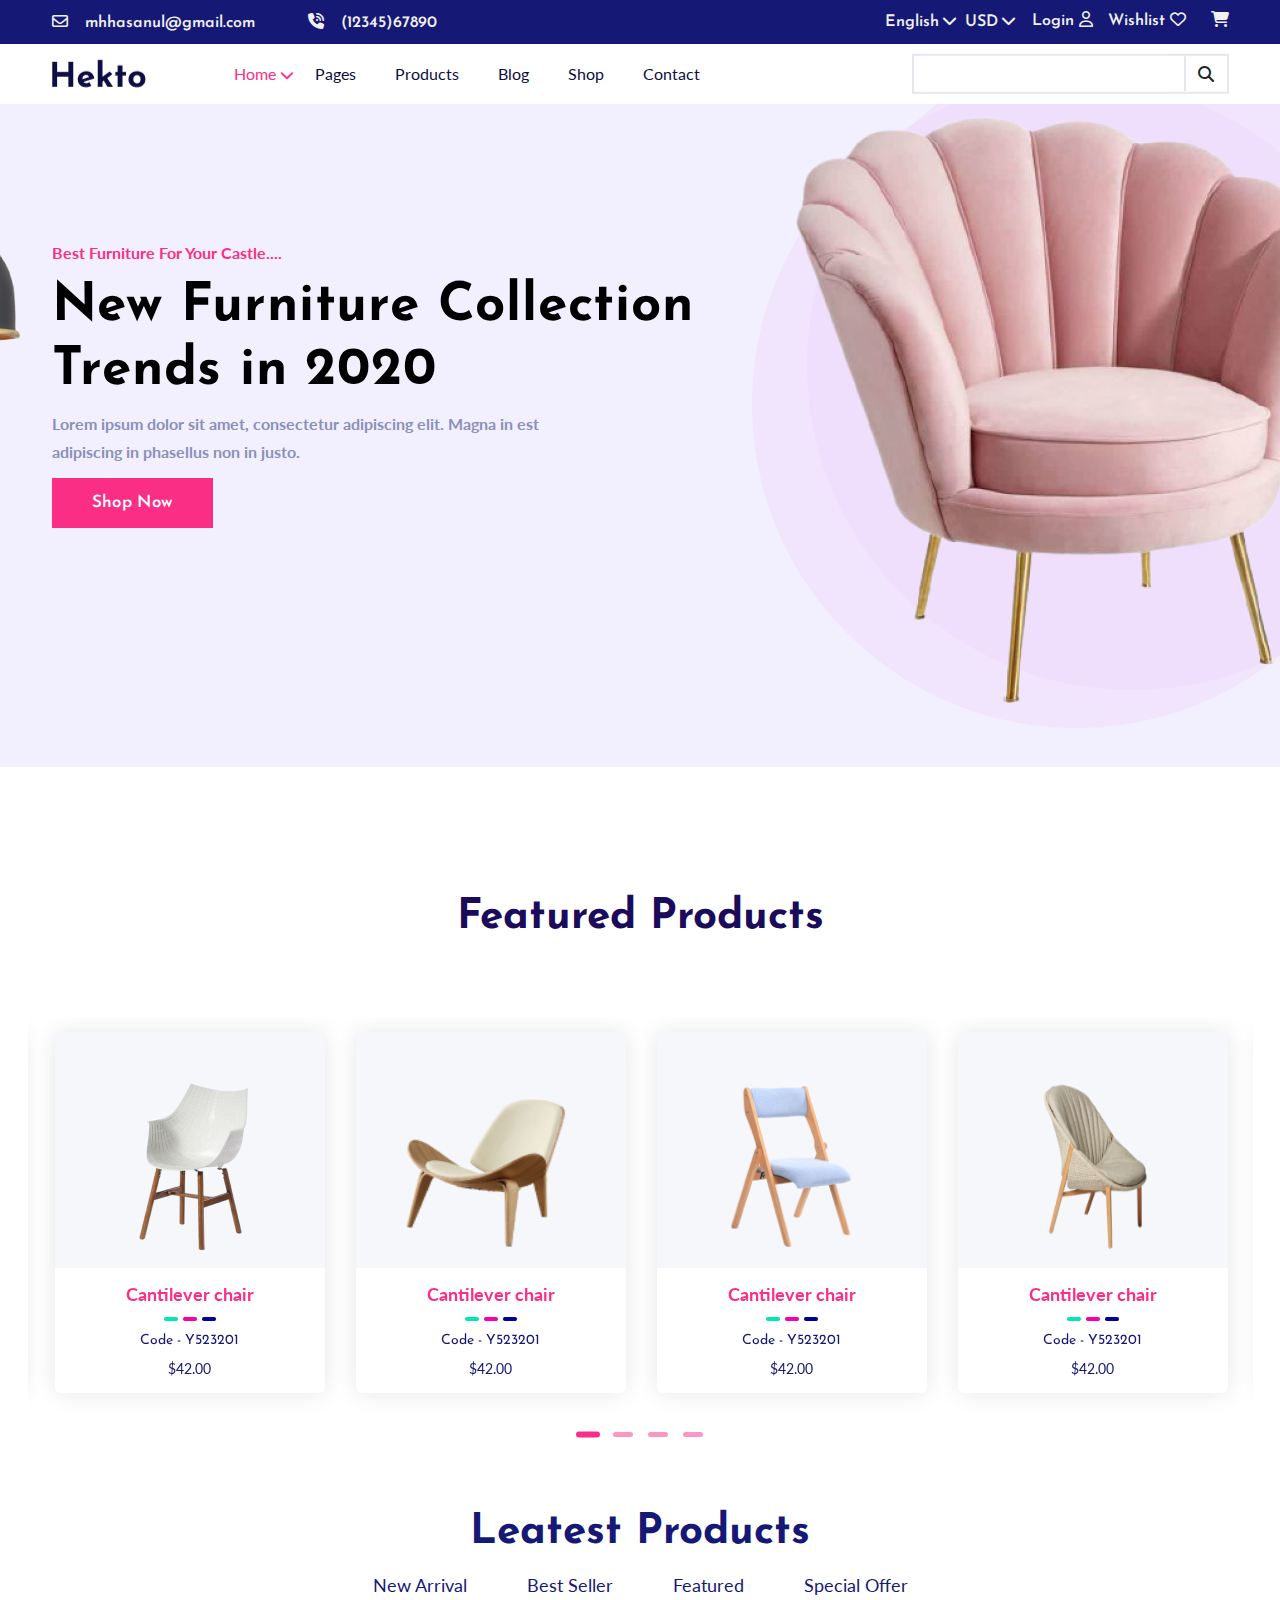
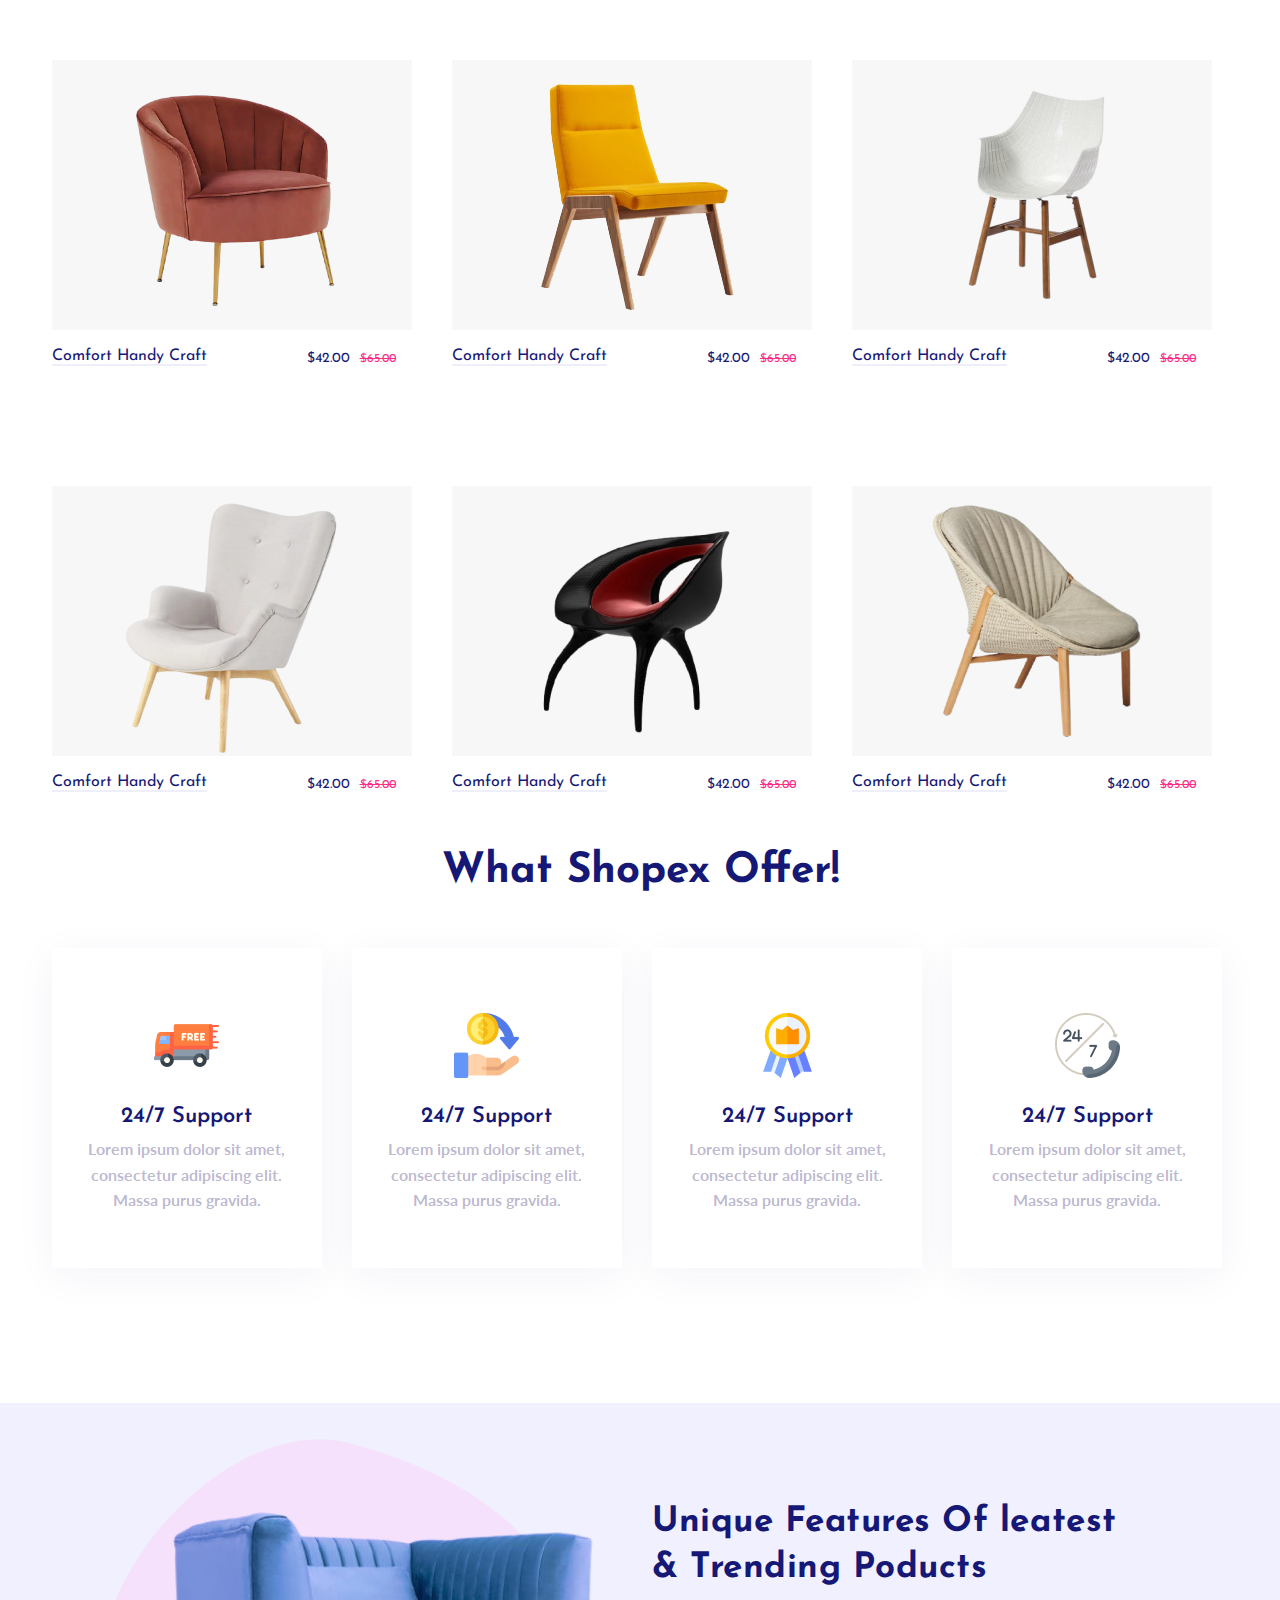
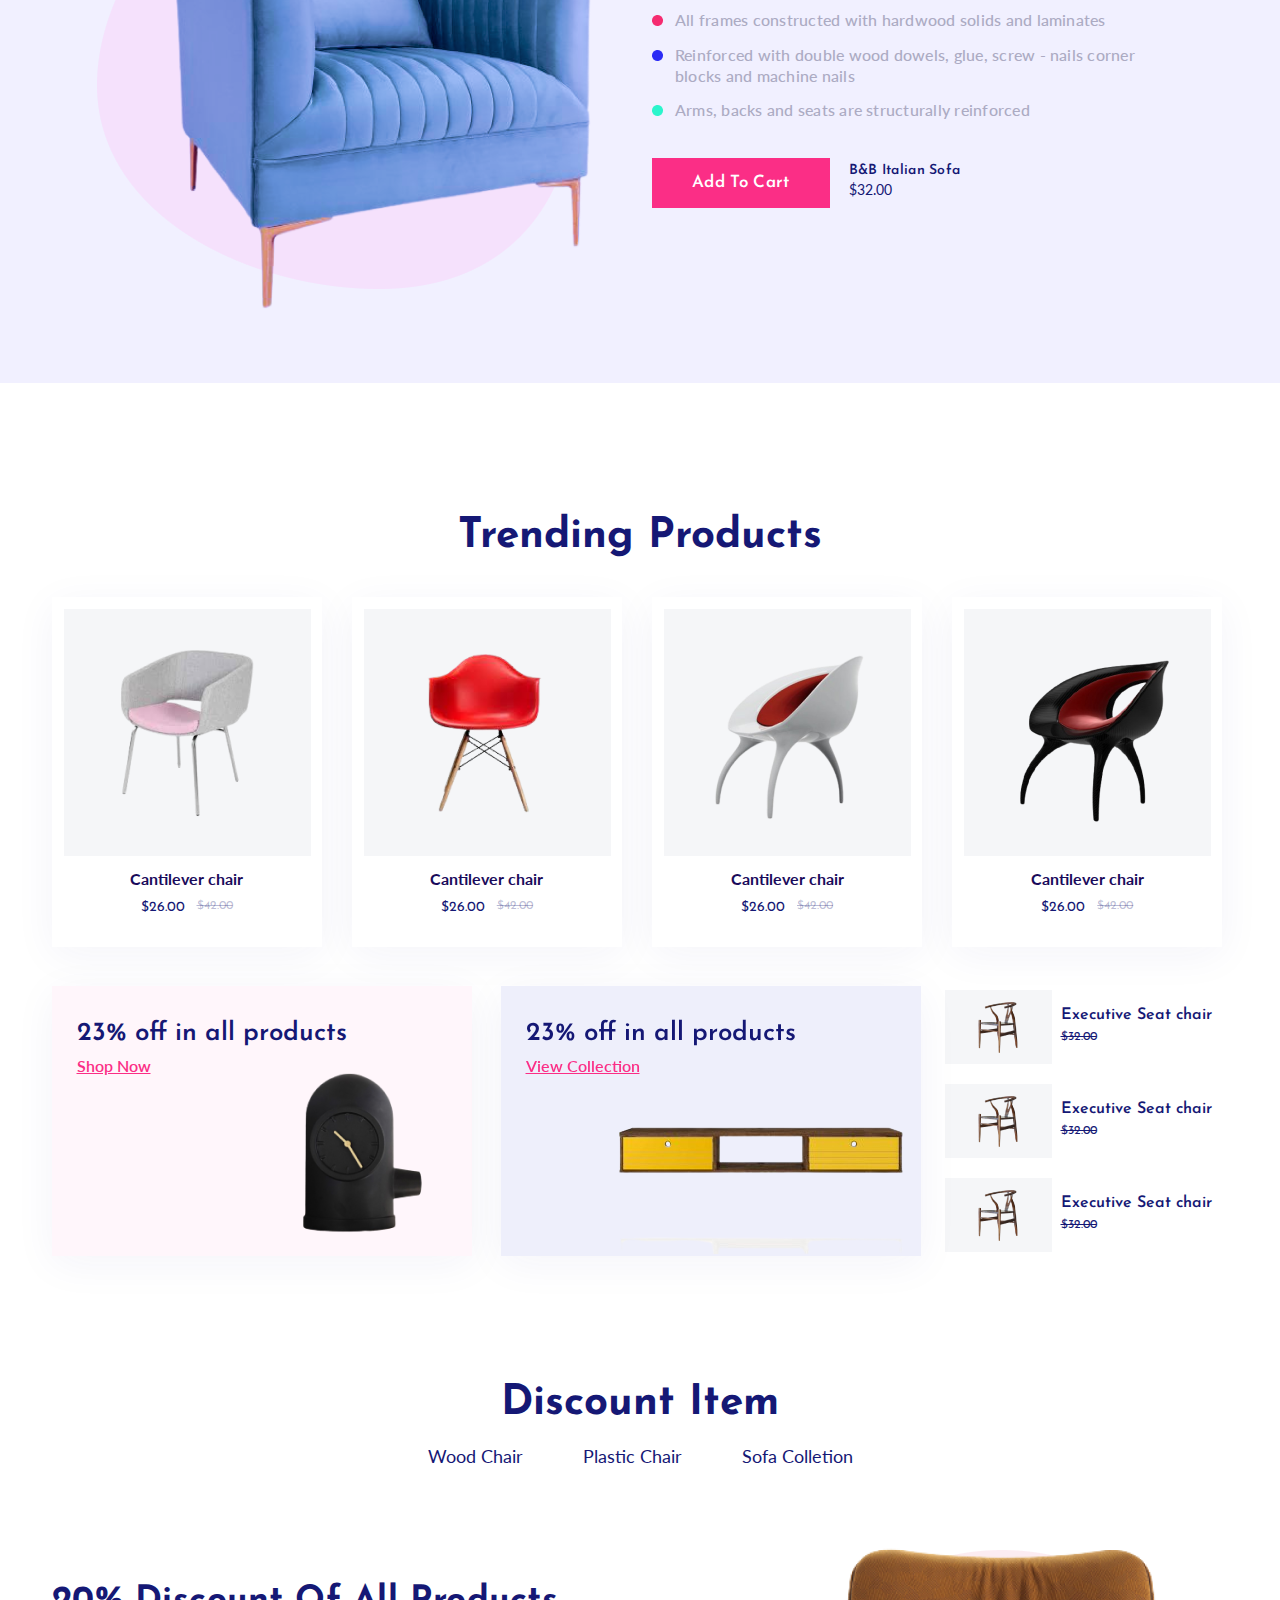
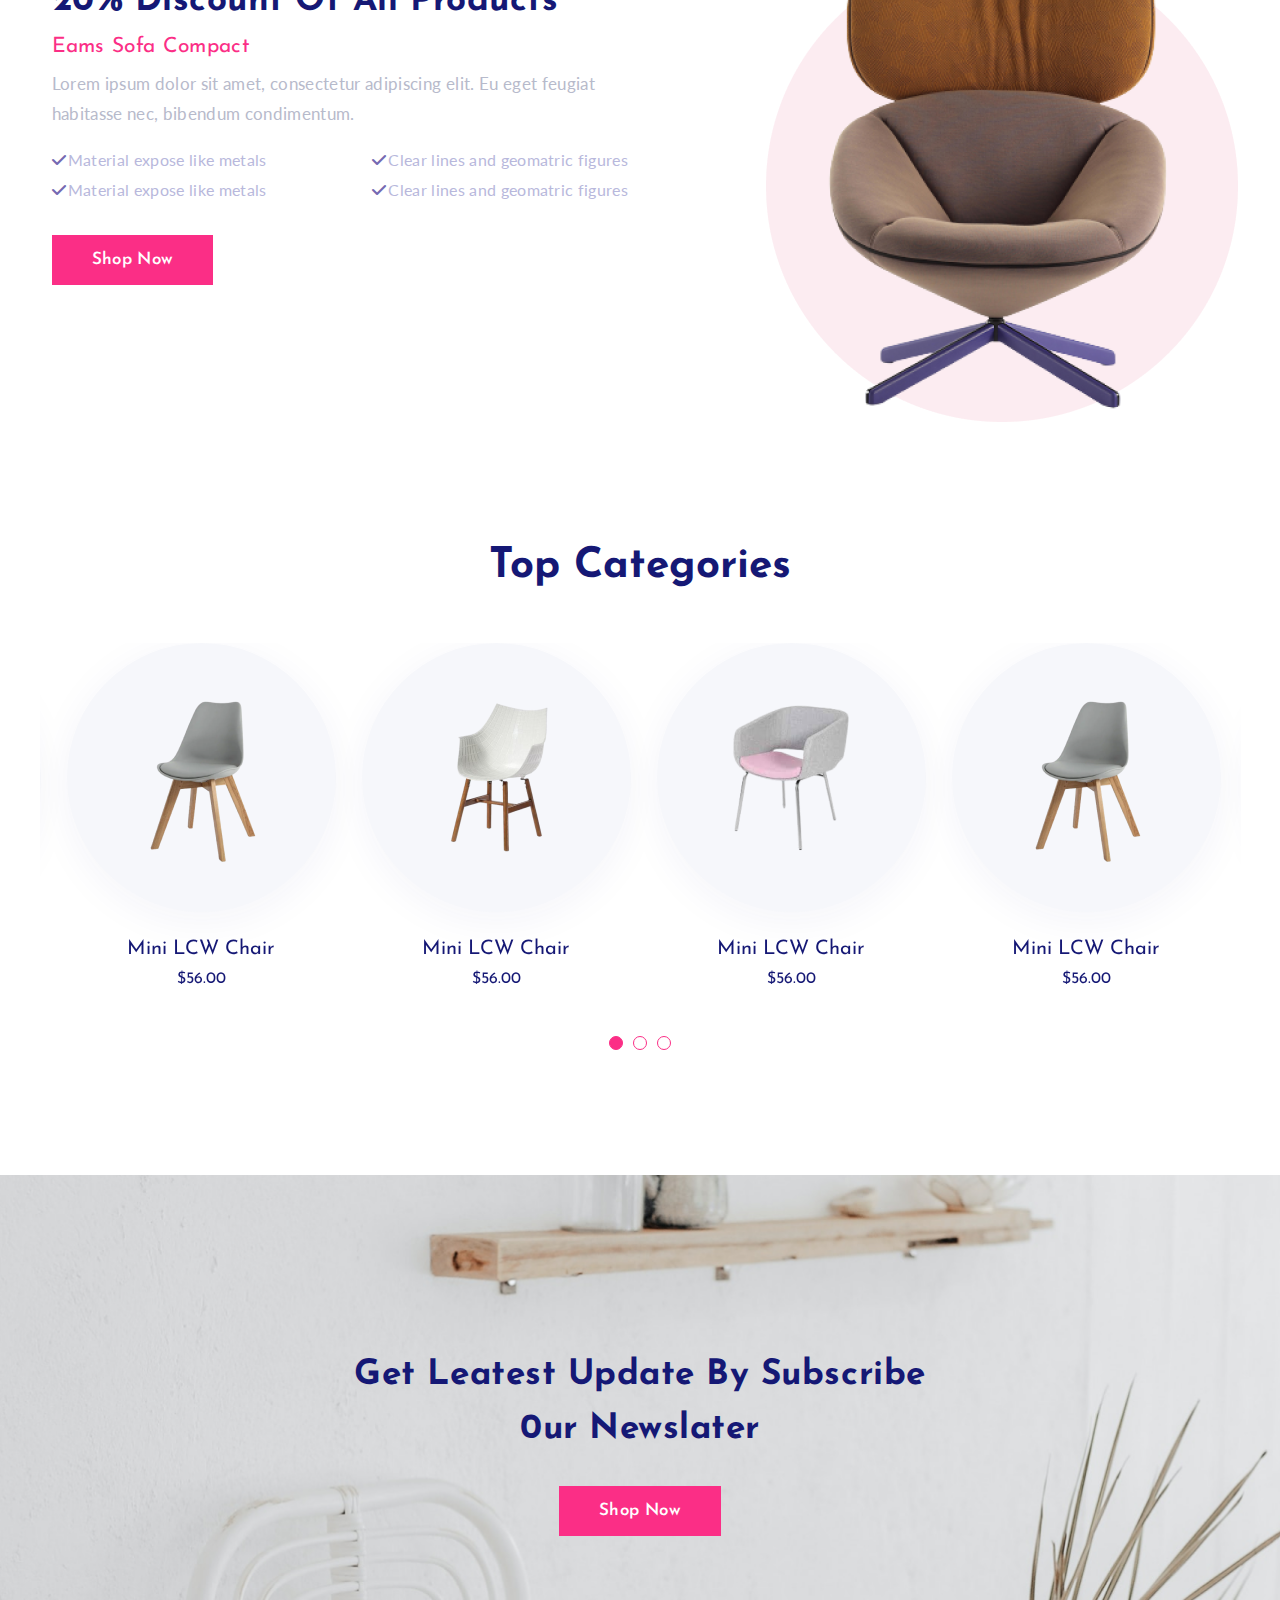
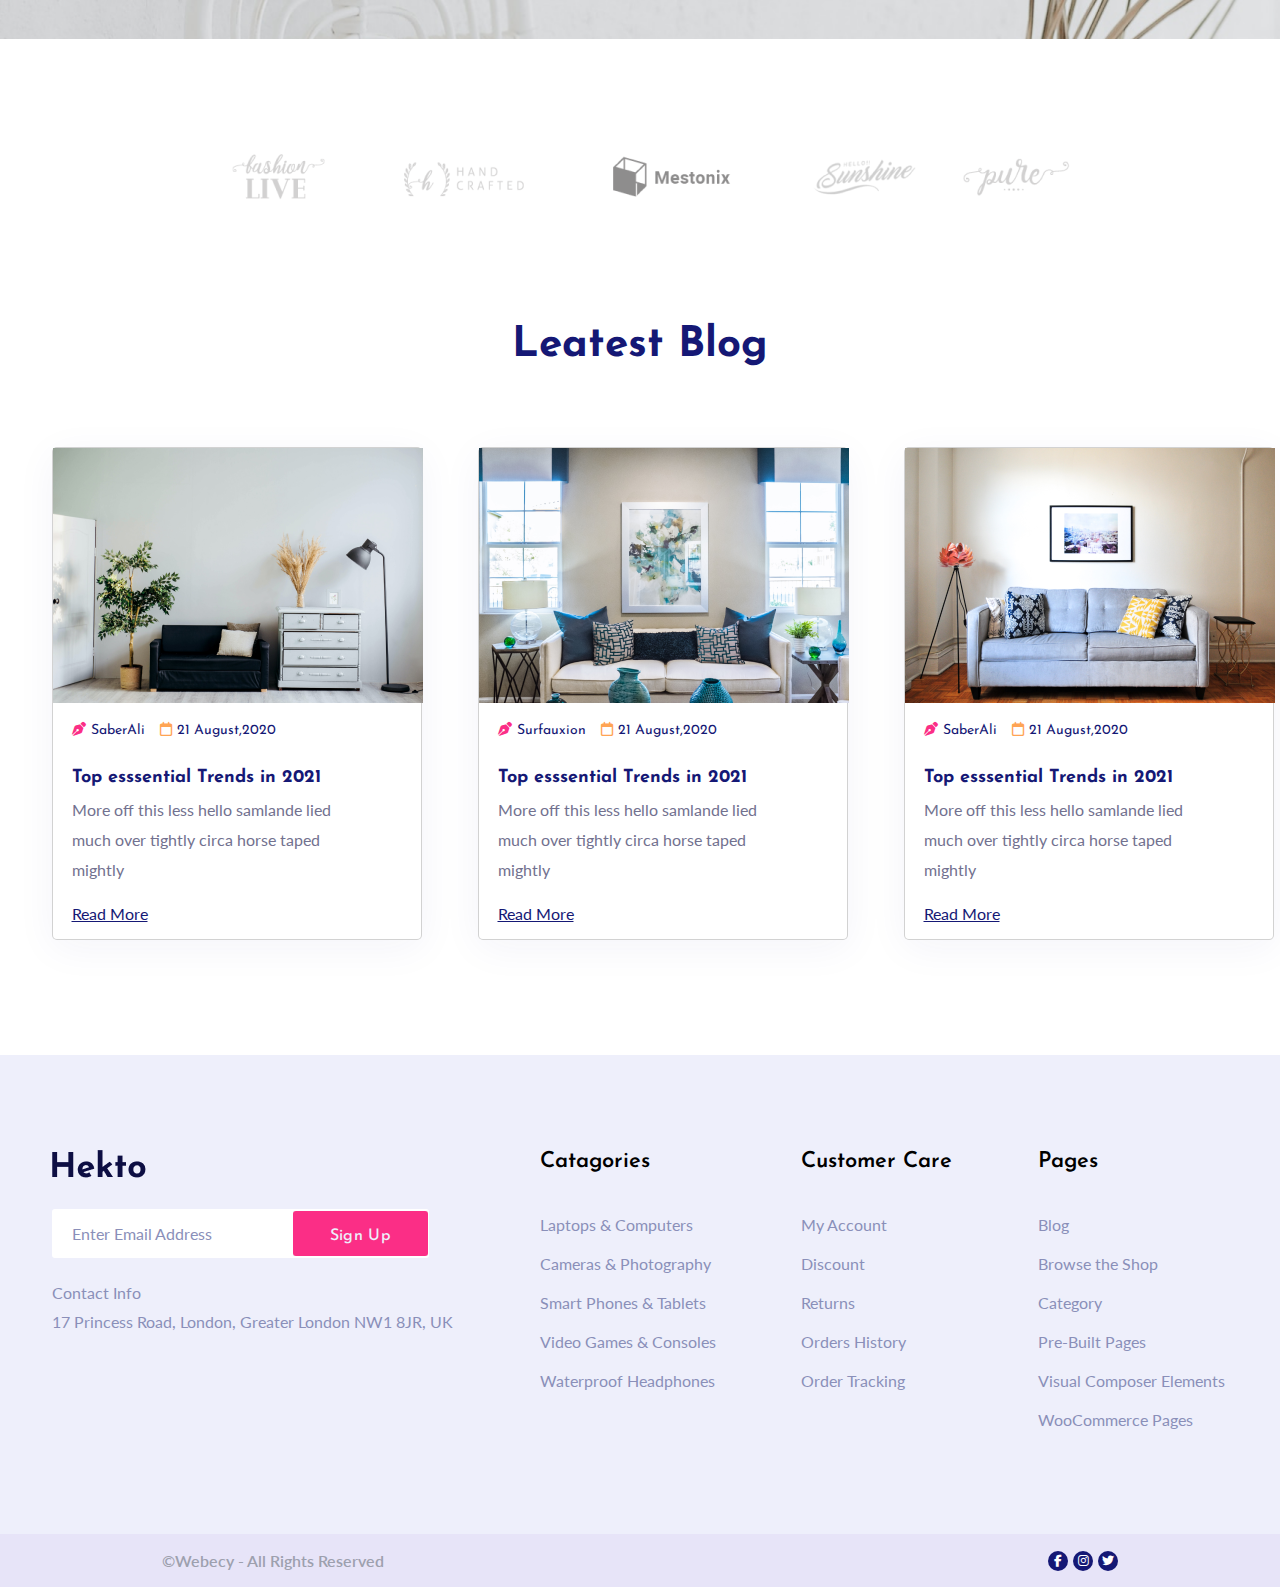
<file: index.html>
<!DOCTYPE html>
<html lang="en">
<head>
      <meta charset="UTF-8">
      <meta name="viewport" content="width=device-width, initial-scale=1.0">
      <title>Hekto-ECommerce</title>

      <!-- slick slider link -->
      <link rel="stylesheet" href="./css/slick.css">
      <!-- slick slider link -->

      <!-- fontawesome icon link -->
      <link rel="stylesheet" href="https://cdnjs.cloudflare.com/ajax/libs/font-awesome/6.4.2/css/all.min.css">
      <!-- fontawesome icon link -->

      <!-- bootstrap -->
      <link rel="stylesheet" href="./css/bootstrap.min.css">
      <!-- bootstrap -->

      <!-- main custom css -->
      <link rel="stylesheet" href="./css/style.css">
      <!-- main custom css -->
</head>
<body> 
      <!-- heading bar -->
      <header id="heading_bar">
            <div class="container">
                  <div class="info">
                        <!-- contacts -->
                        <a href="#">
                              <i class="fa-regular fa-envelope"></i>
                              mhhasanul@gmail.com
                        </a>
                        <a href="#">
                              <i class="fa-solid fa-phone-volume"></i>
                              (12345)67890
                        </a>
                        <!-- contacts -->
                  </div>
                  <div class="details">
                        <!-- dropdown -->
                        <div class="dropdown">
                              <!-- language -->
                              <div class="btn-group">
                                    <button class="btn" type="button" >
                                      English
                                    </button>
                                    <button type="button" class="btn dropdown-toggle dropdown-toggle-split" data-bs-toggle="dropdown" aria-expanded="false">
                                          <i class="fa-solid fa-chevron-down"></i>
                                    </button>
                                    <ul class="dropdown-menu heading">
                                      <li>English</li>
                                      <li>Bangla</li>
                                      <li>Japanese</li>
                                      <li>Chinese</li>
                                      <li>Italian</li>
                                    </ul>
                                  </div>
                                  <!-- language -->
                                  <!-- Money -->
                                  <div class="btn-group">
                                    <button class="btn" type="button">
                                      USD
                                    </button>
                                    <button type="button" class="btn dropdown-toggle dropdown-toggle-split" data-bs-toggle="dropdown" aria-expanded="false">
                                          <i class="fa-solid fa-chevron-down"></i>
                                    </button>
                                    <ul class="dropdown-menu heading">
                                      <li>USD</li>
                                      <li>TK</li>
                                      <li>Yen</li>
                                      <li>Qian</li>
                                      <li>Soldi</li>
                                    </ul>
                              </div>
                              <!-- Money -->
                        </div>
                        <!-- dropdown -->
                        <a href="#">
                              Login
                              <i class="fa-regular fa-user"></i>
                        </a>
                        <a href="#">
                              Wishlist
                              <i class="fa-regular fa-heart"></i>
                        </a>
                        <a href="#">
                              <i class="fa-solid fa-cart-shopping"></i>
                        </a>
                  </div>
            </div>
      </header>
      <!-- heading bar -->

      <!-- navbar --> 
      <nav class="navbar navbar-expand-lg">
            <div class="container-fluid container">
              <a class="navbar-brand" href="#">
                  <img src="./images/logo/Hekto.png" alt="Hekto.png">
              </a>
              <button class="navbar-toggler" type="button" data-bs-toggle="collapse" data-bs-target="#navbarSupportedContent" aria-controls="navbarSupportedContent" aria-expanded="false" aria-label="Toggle navigation">
                <span class="navbar-toggler-icon"></span>
              </button>
              <div class="collapse navbar-collapse" id="navbarSupportedContent">
                <ul class="navbar-nav me-auto mb-2 mb-lg-0">
                  <li class="nav-item dropdown">
                    <a class="nav-link dropdown-toggle active" href="index.html" role="button">
                      Home
                      <i class="fa-solid fa-chevron-down active" id="btn"></i>
                    </a>
                  </li>
                  <li class="nav-item dropdown">
                    <a class="nav-link dropdown-toggle" href="#" role="button" data-bs-toggle="dropdown" aria-expanded="false">
                      Pages
                      <i class="fa-solid fa-chevron-down" id="btn"></i>
                    </a>
                    <ul class="dropdown-menu">
                      <li><a class="dropdown-item" href="pages/shop-grid.html">Shop Grid Default</a></li>
                      <li><a class="dropdown-item" href="pages/shop-list.html">Shop List</a></li>
                      <li><a class="dropdown-item" href="pages/shop-leftSide-bar.html">Shop Left Sidebar</a></li>
                      <li><a class="dropdown-item" href="pages/product-details.html">Product Details</a></li>
                      
                      <li class="cart"><a class="dropdown-item" href="pages/shopping-cart.html">Shopping cart</a>
                        <ul class="dropdown-menu cart_info">
                          <li>
                            <a class="dropdown-item" href="pages/cart-information.html">Registration/Log In</a>
                          </li>
                        </ul>
                      </li>

                      <li><a class="dropdown-item" href="pages/order-complete.html">Order Completed</a></li>
                      <li><a class="dropdown-item" href="pages/log-in.html">My Account</a></li>
                      <li><a class="dropdown-item" href="pages/blog.html">Blog Page</a></li>
                      <li><a class="dropdown-item" href="pages/single-blog.html">Single Blog</a></li>
                      <li><a class="dropdown-item" href="pages/about-us.html">About Us</a></li>
                      <li><a class="dropdown-item" href="pages/contact-us.html">Contact Us</a></li>
                      <li><a class="dropdown-item" href="pages/not-found.html">404 Not Found</a></li>
                      <li><a class="dropdown-item" href="pages/faq.html">FAQ</a></li>
                      
                    </ul>
                  </li>
                  <li class="nav-item dropdown">
                    <a class="nav-link dropdown-toggle" href="pages/product-details.html" role="button">
                      Products
                      <i class="fa-solid fa-chevron-down" id="btn"></i>
                    </a>
                  </li>
                  <li class="nav-item dropdown">
                    <a class="nav-link dropdown-toggle" href="#" role="button" data-bs-toggle="dropdown" aria-expanded="false">
                      Blog
                      <i class="fa-solid fa-chevron-down" id="btn"></i>
                    </a>
                    <ul class="dropdown-menu">
                      <li><a class="dropdown-item" href="pages/blog.html">Blog Page</a></li>
                      <li><a class="dropdown-item" href="pages/single-blog.html">Single Blog</a></li>
                    </ul>
                  </li>
                  <li class="nav-item dropdown">
                    <a class="nav-link dropdown-toggle" href="#" role="button" data-bs-toggle="dropdown" aria-expanded="false">
                      Shop
                      <i class="fa-solid fa-chevron-down" id="btn"></i>
                    </a>
                    <ul class="dropdown-menu">
                      <li><a class="dropdown-item" href="pages/shop-grid.html">Shop Grid Default</a></li>
                      <li><a class="dropdown-item" href="pages/shop-list.html">Shop List</a></li>
                      <li><a class="dropdown-item" href="pages/shop-leftSide-bar.html">Shop Left Sidebar</a></li>
                    </ul>
                  </li>
                  <li class="nav-item dropdown">
                    <a class="nav-link dropdown-toggle" href="#" role="button" data-bs-toggle="dropdown" aria-expanded="false">
                      Contact
                      <i class="fa-solid fa-chevron-down" id="btn"></i>
                    </a>
                    <ul class="dropdown-menu">
                      <li><a class="dropdown-item" href="pages/about-us.html">About Us</a></li>
                      <li><a class="dropdown-item" href="pages/contact-us.html">Contact Us</a></li>
                    </ul>
                  </li>
                </ul>
                <form class="d-flex" role="search">
                  <input class="form-control me-2" type="search" placeholder="" aria-label="Search">
                  <button class="btn" type="submit">
                        <i class="fa-solid fa-magnifying-glass"></i>
                  </button>
                </form>
              </div>
            </div>
      </nav>
      <!-- navbar -->
       
      <!-- banner -->
      <section id="banner_part">
            <div class="container">
                  <img class="lamp" src="./images/banner-image/hanging-lamp.png" alt="/hanging-lamp.png">
                  <img class="circle" src="./images/banner-image/Ellipse 62.png" alt="Ellipse 62.png">
                  <div class="row">
                        <div class="col-lg-7 banner_left">
                              <div class="text">
                                    <h3>Best Furniture For Your Castle....</h3>
                                    <h1>New Furniture Collection Trends in 2020</h1>
                                    <p>Lorem ipsum dolor sit amet, consectetur adipiscing elit. Magna in est adipiscing in phasellus non in justo.</p>
                                    <div class="button">
                                          <a href="#">Shop Now</a>
                                    </div>
                              </div>
                        </div>
                        <div class="col-lg-5">
                              <img src="./images/banner-image/banner-part-1-chair.png" alt="banner-part-1-chair.png">
                        </div>
                  </div>
            </div>
      </section>
      <!-- banner -->
      <!-- featured product part -->
      <section id="featured_part">
        <h2 class="heading">Featured Products</h2>
        <div class="container">
          <!-- card slider -->
          <div class="row card-group main_slider">
            <!-- card -->
            <div class="col-lg-3 card">
              <!-- icon -->
              <div class="icon">
                <i class="fa-solid fa-cart-shopping"></i>
                <i class="fa-regular fa-heart"></i>
                <i class="fa-solid fa-magnifying-glass-plus"></i>
              </div>
              <!-- icon -->
              <!-- product image -->
              <div class="image">
                <img src="./images/featured-product/featured-1.png" class="card-img-top" alt="featured-1.png">
              </div>
              <!-- product image -->
              <!-- card information -->
              <div class="card-body">
                <h5 class="card-title">Cantilever chair</h5>
                <img class="color_dot" src="./images/featured-product/color-category.png" alt="color-category.png">
                <p class="card_code">Code - Y523201</p>
                <p class="card_cost">$42.00</p>
              </div>
              <!-- card information -->
            </div>
            <!-- card -->
            <!-- card -->
            <div class="col-lg-3 card">
              <!-- icon -->
              <div class="icon">
                <i class="fa-solid fa-cart-shopping"></i>
                <i class="fa-regular fa-heart"></i>
                <i class="fa-solid fa-magnifying-glass-plus"></i>
              </div>
              <!-- icon -->
              <!-- product image -->
              <div class="image">
                <img src="./images/featured-product/featured-2.png" class="card-img-top" alt="featured-2.png">
              </div>
              <!-- product image -->
              <!-- card information -->
              <div class="card-body">
                <h5 class="card-title">Cantilever chair</h5>
                <img class="color_dot" src="./images/featured-product/color-category.png" alt="color-category.png">
                <p class="card_code">Code - Y523201</p>
                <p class="card_cost">$42.00</p>
              </div>
              <!-- card information -->
            </div>
            <!-- card -->
            <!-- card -->
            <div class="col-lg-3 card">
              <!-- icon -->
              <div class="icon">
                <i class="fa-solid fa-cart-shopping"></i>
                <i class="fa-regular fa-heart"></i>
                <i class="fa-solid fa-magnifying-glass-plus"></i>
              </div>
              <!-- icon -->
              <!-- product image -->
              <div class="image">
                <img src="./images/featured-product/featured-3.png" class="card-img-top" alt="featured-3.png">
              </div>
              <!-- product image -->
              <!-- card information -->
              <div class="card-body">
                <h5 class="card-title">Cantilever chair</h5>
                <img class="color_dot" src="./images/featured-product/color-category.png" alt="color-category.png">
                <p class="card_code">Code - Y523201</p>
                <p class="card_cost">$42.00</p>
              </div>
              <!-- card information -->
            </div>
            <!-- card -->
            <!-- card -->
            <div class="col-lg-3 card">
              <!-- icon -->
              <div class="icon">
                <i class="fa-solid fa-cart-shopping"></i>
                <i class="fa-regular fa-heart"></i>
                <i class="fa-solid fa-magnifying-glass-plus"></i>
              </div>
              <!-- icon -->
              <!-- product image -->
              <div class="image">
                <img src="./images/featured-product/featured-4.png" class="card-img-top" alt="featured-4.png">
              </div>
              <!-- product image -->
              <!-- card information -->
              <div class="card-body">
                <h5 class="card-title">Cantilever chair</h5>
                <img class="color_dot" src="./images/featured-product/color-category.png" alt="color-category.png">
                <p class="card_code">Code - Y523201</p>
                <p class="card_cost">$42.00</p>
              </div>
              <!-- card information -->
            </div>
            <!-- card -->
            <!-- card -->
            <div class="col-lg-3 card">
              <!-- icon -->
              <div class="icon">
                <i class="fa-solid fa-cart-shopping"></i>
                <i class="fa-regular fa-heart"></i>
                <i class="fa-solid fa-magnifying-glass-plus"></i>
              </div>
              <!-- icon -->
              <!-- product image -->
              <div class="image">
                <img src="./images/featured-product/featured-3.png" class="card-img-top" alt="featured-3.png">
              </div>
              <!-- product image -->
              <!-- card information -->
              <div class="card-body">
                <h5 class="card-title">Cantilever chair</h5>
                <img class="color_dot" src="./images/featured-product/color-category.png" alt="color-category.png">
                <p class="card_code">Code - Y523201</p>
                <p class="card_cost">$42.00</p>
              </div>
              <!-- card information -->
            </div>
            <!-- card -->
            <!-- card -->
            <div class="col-lg-3 card">
              <!-- icon -->
              <div class="icon">
                <i class="fa-solid fa-cart-shopping"></i>
                <i class="fa-regular fa-heart"></i>
                <i class="fa-solid fa-magnifying-glass-plus"></i>
              </div>
              <!-- icon -->
              <!-- product image -->
              <div class="image">
                <img src="./images/featured-product/featured-4.png" class="card-img-top" alt="featured-4.png">
              </div>
              <!-- product image -->
              <!-- card information -->
              <div class="card-body">
                <h5 class="card-title">Cantilever chair</h5>
                <img class="color_dot" src="./images/featured-product/color-category.png" alt="color-category.png">
                <p class="card_code">Code - Y523201</p>
                <p class="card_cost">$42.00</p>
              </div>
              <!-- card information -->
            </div>
            <!-- card -->
             <!-- card -->
             <div class="col-lg-3 card">
              <!-- icon -->
              <div class="icon">
                <i class="fa-solid fa-cart-shopping"></i>
                <i class="fa-regular fa-heart"></i>
                <i class="fa-solid fa-magnifying-glass-plus"></i>
              </div>
              <!-- icon -->
              <!-- product image -->
              <div class="image">
                <img src="./images/featured-product/featured-1.png" class="card-img-top" alt="featured-1.png">
              </div>
              <!-- product image -->
              <!-- card information -->
              <div class="card-body">
                <h5 class="card-title">Cantilever chair</h5>
                <img class="color_dot" src="./images/featured-product/color-category.png" alt="color-category.png">
                <p class="card_code">Code - Y523201</p>
                <p class="card_cost">$42.00</p>
              </div>
              <!-- card information -->
            </div>
            <!-- card -->
            <!-- card -->
            <div class="col-lg-3 card">
              <!-- icon -->
              <div class="icon">
                <i class="fa-solid fa-cart-shopping"></i>
                <i class="fa-regular fa-heart"></i>
                <i class="fa-solid fa-magnifying-glass-plus"></i>
              </div>
              <!-- icon -->
              <!-- product image -->
              <div class="image">
                <img src="./images/featured-product/featured-2.png" class="card-img-top" alt="featured-2.png">
              </div>
              <!-- product image -->
              <!-- card information -->
              <div class="card-body">
                <h5 class="card-title">Cantilever chair</h5>
                <img class="color_dot" src="./images/featured-product/color-category.png" alt="color-category.png">
                <p class="card_code">Code - Y523201</p>
                <p class="card_cost">$42.00</p>
              </div>
              <!-- card information -->
            </div>
            <!-- card -->
            <!-- card -->
            <div class="col-lg-3 card">
              <!-- icon -->
              <div class="icon">
                <i class="fa-solid fa-cart-shopping"></i>
                <i class="fa-regular fa-heart"></i>
                <i class="fa-solid fa-magnifying-glass-plus"></i>
              </div>
              <!-- icon -->
              <!-- product image -->
              <div class="image">
                <img src="./images/featured-product/featured-3.png" class="card-img-top" alt="featured-3.png">
              </div>
              <!-- product image -->
              <!-- card information -->
              <div class="card-body">
                <h5 class="card-title">Cantilever chair</h5>
                <img class="color_dot" src="./images/featured-product/color-category.png" alt="color-category.png">
                <p class="card_code">Code - Y523201</p>
                <p class="card_cost">$42.00</p>
              </div>
              <!-- card information -->
            </div>
            <!-- card -->
             <!-- card -->
             <div class="col-lg-3 card">
              <!-- icon -->
              <div class="icon">
                <i class="fa-solid fa-cart-shopping"></i>
                <i class="fa-regular fa-heart"></i>
                <i class="fa-solid fa-magnifying-glass-plus"></i>
              </div>
              <!-- icon -->
              <!-- product image -->
              <div class="image">
                <img src="./images/featured-product/featured-1.png" class="card-img-top" alt="featured-1.png">
              </div>
              <!-- product image -->
              <!-- card information -->
              <div class="card-body">
                <h5 class="card-title">Cantilever chair</h5>
                <img class="color_dot" src="./images/featured-product/color-category.png" alt="color-category.png">
                <p class="card_code">Code - Y523201</p>
                <p class="card_cost">$42.00</p>
              </div>
              <!-- card information -->
            </div>
            <!-- card -->
            <!-- card -->
            <div class="col-lg-3 card">
              <!-- icon -->
              <div class="icon">
                <i class="fa-solid fa-cart-shopping"></i>
                <i class="fa-regular fa-heart"></i>
                <i class="fa-solid fa-magnifying-glass-plus"></i>
              </div>
              <!-- icon -->
              <!-- product image -->
              <div class="image">
                <img src="./images/featured-product/featured-2.png" class="card-img-top" alt="featured-2.png">
              </div>
              <!-- product image -->
              <!-- card information -->
              <div class="card-body">
                <h5 class="card-title">Cantilever chair</h5>
                <img class="color_dot" src="./images/featured-product/color-category.png" alt="color-category.png">
                <p class="card_code">Code - Y523201</p>
                <p class="card_cost">$42.00</p>
              </div>
              <!-- card information -->
            </div>
            <!-- card -->
            <!-- card -->
            <div class="col-lg-3 card">
              <!-- icon -->
              <div class="icon">
                <i class="fa-solid fa-cart-shopping"></i>
                <i class="fa-regular fa-heart"></i>
                <i class="fa-solid fa-magnifying-glass-plus"></i>
              </div>
              <!-- icon -->
              <!-- product image -->
              <div class="image">
                <img src="./images/featured-product/featured-3.png" class="card-img-top" alt="featured-3.png">
              </div>
              <!-- product image -->
              <!-- card information -->
              <div class="card-body">
                <h5 class="card-title">Cantilever chair</h5>
                <img class="color_dot" src="./images/featured-product/color-category.png" alt="color-category.png">
                <p class="card_code">Code - Y523201</p>
                <p class="card_cost">$42.00</p>
              </div>
              <!-- card information -->
            </div>
            <!-- card -->
            <!-- card -->
            <div class="col-lg-3 card">
              <!-- icon -->
              <div class="icon">
                <i class="fa-solid fa-cart-shopping"></i>
                <i class="fa-regular fa-heart"></i>
                <i class="fa-solid fa-magnifying-glass-plus"></i>
              </div>
              <!-- icon -->
              <!-- product image -->
              <div class="image">
                <img src="./images/featured-product/featured-2.png" class="card-img-top" alt="featured-2.png">
              </div>
              <!-- product image -->
              <!-- card information -->
              <div class="card-body">
                <h5 class="card-title">Cantilever chair</h5>
                <img class="color_dot" src="./images/featured-product/color-category.png" alt="color-category.png">
                <p class="card_code">Code - Y523201</p>
                <p class="card_cost">$42.00</p>
              </div>
              <!-- card information -->
            </div>
            <!-- card -->
             <!-- card -->
             <div class="col-lg-3 card">
              <!-- icon -->
              <div class="icon">
                <i class="fa-solid fa-cart-shopping"></i>
                <i class="fa-regular fa-heart"></i>
                <i class="fa-solid fa-magnifying-glass-plus"></i>
              </div>
              <!-- icon -->
              <!-- product image -->
              <div class="image">
                <img src="./images/featured-product/featured-1.png" class="card-img-top" alt="featured-1.png">
              </div>
              <!-- product image -->
              <!-- card information -->
              <div class="card-body">
                <h5 class="card-title">Cantilever chair</h5>
                <img class="color_dot" src="./images/featured-product/color-category.png" alt="color-category.png">
                <p class="card_code">Code - Y523201</p>
                <p class="card_cost">$42.00</p>
              </div>
              <!-- card information -->
            </div>
            <!-- card -->
            <!-- card -->
            <div class="col-lg-3 card">
              <!-- icon -->
              <div class="icon">
                <i class="fa-solid fa-cart-shopping"></i>
                <i class="fa-regular fa-heart"></i>
                <i class="fa-solid fa-magnifying-glass-plus"></i>
              </div>
              <!-- icon -->
              <!-- product image -->
              <div class="image">
                <img src="./images/featured-product/featured-2.png" class="card-img-top" alt="featured-2.png">
              </div>
              <!-- product image -->
              <!-- card information -->
              <div class="card-body">
                <h5 class="card-title">Cantilever chair</h5>
                <img class="color_dot" src="./images/featured-product/color-category.png" alt="color-category.png">
                <p class="card_code">Code - Y523201</p>
                <p class="card_cost">$42.00</p>
              </div>
              <!-- card information -->
            </div>
            <!-- card -->
            <!-- card -->
            <div class="col-lg-3 card">
              <!-- icon -->
              <div class="icon">
                <i class="fa-solid fa-cart-shopping"></i>
                <i class="fa-regular fa-heart"></i>
                <i class="fa-solid fa-magnifying-glass-plus"></i>
              </div>
              <!-- icon -->
              <!-- product image -->
              <div class="image">
                <img src="./images/featured-product/featured-3.png" class="card-img-top" alt="featured-3.png">
              </div>
              <!-- product image -->
              <!-- card information -->
              <div class="card-body">
                <h5 class="card-title">Cantilever chair</h5>
                <img class="color_dot" src="./images/featured-product/color-category.png" alt="color-category.png">
                <p class="card_code">Code - Y523201</p>
                <p class="card_cost">$42.00</p>
              </div>
              <!-- card information -->
            </div>
            <!-- card -->
          </div>
          <!-- card slider -->
        </div>
      </section>
      <!-- featured product part -->
      <!-- leatest product  -->
      <section id="leatest_product_part">
        <h2 class="heading">Leatest Products</h2>
        <div class="container">
          <!-- filter button -->
        <div class="button">
          <button type="button" data-filter=".category-a">New Arrival</button>
          <button type="button" data-filter=".category-b">Best Seller</button>
          <button type="button" data-filter=".category-c">Featured</button>
          <button type="button" data-filter=".category-d">Special Offer</button>
        </div>
        <!-- filter button -->
        <div class="containerEl">
          <!-- elements -->
          <div class="mix category-a" data-order="1" data-ref="category-a">
            <!-- category a -->
            <div class="row">
              <!-- left -->
              <div class="col-lg-4">
                <div class="card">
                <!-- icon -->
                <div class="icon">
                  <i class="fa-solid fa-cart-shopping"></i>
                  <i class="fa-regular fa-heart"></i>
                  <i class="fa-solid fa-magnifying-glass-plus"></i>
                </div>
                <img class="sale" src="./images/leatest-product/salee.png" alt="salee.png">
                <!-- icon -->
                  <div class="image">
                    <img src="./images/leatest-product/leatest-1.png" alt="leatest-1.png">
                  </div>
                  <div class="text">
                    <a href="#">Comfort Handy Craft</a>
                   <div class="price">
                    <p>$42.00</p>
                    <p><span>$65.00</span></p>
                   </div>
                  </div>
                </div>
                <div class="card">
                  <!-- icon -->
                  <div class="icon">
                    <i class="fa-solid fa-cart-shopping"></i>
                    <i class="fa-regular fa-heart"></i>
                    <i class="fa-solid fa-magnifying-glass-plus"></i>
                  </div>
                  <img class="sale" src="./images/leatest-product/salee.png" alt="salee.png">
                  <!-- icon -->
                  <div class="image">
                    <img src="./images/leatest-product/leatest-4.png" alt="leatest-4.png">
                  </div>
                  <div class="text">
                    <a href="#">Comfort Handy Craft</a>
                   <div class="price">
                    <p>$42.00</p>
                    <p><span>$65.00</span></p>
                   </div>
                  </div>
                </div>
              </div>
              <!-- left -->
              <!-- middle -->
              <div class="col-lg-4">
                <div class="card">
                  <!-- icon -->
                  <div class="icon">
                    <i class="fa-solid fa-cart-shopping"></i>
                    <i class="fa-regular fa-heart"></i>
                    <i class="fa-solid fa-magnifying-glass-plus"></i>
                  </div>
                  <img class="sale" src="./images/leatest-product/salee.png" alt="salee.png">
                  <!-- icon -->
                  <div class="image">
                    <img src="./images/leatest-product/leatest-2.png" alt="leatest-2.png">
                  </div>
                  <div class="text">
                    <a href="#">Comfort Handy Craft</a>
                   <div class="price">
                    <p>$42.00</p>
                    <p><span>$65.00</span></p>
                   </div>
                  </div>
                </div>
                <div class="card">
                  <!-- icon -->
                  <div class="icon">
                    <i class="fa-solid fa-cart-shopping"></i>
                    <i class="fa-regular fa-heart"></i>
                    <i class="fa-solid fa-magnifying-glass-plus"></i>
                  </div>
                  <img class="sale" src="./images/leatest-product/salee.png" alt="salee.png">
                  <!-- icon -->
                  <div class="image">
                    <img src="./images/leatest-product/leatest-5.png" alt="leatest-5.png">
                  </div>
                  <div class="text">
                    <a href="#">Comfort Handy Craft</a>
                   <div class="price">
                    <p>$42.00</p>
                    <p><span>$65.00</span></p>
                   </div>
                  </div>
                </div>
              </div>
              <!-- middle -->
              <!-- right -->
              <div class="col-lg-4">
                <div class="card">
                  <!-- icon -->
                  <div class="icon">
                    <i class="fa-solid fa-cart-shopping"></i>
                    <i class="fa-regular fa-heart"></i>
                    <i class="fa-solid fa-magnifying-glass-plus"></i>
                  </div>
                  <img class="sale" src="./images/leatest-product/salee.png" alt="salee.png">
                  <!-- icon -->
                  <div class="image">
                    <img src="./images/leatest-product/leatest-3.png" alt="leatest-3.png">
                  </div>
                  <div class="text">
                    <a href="#">Comfort Handy Craft</a>
                   <div class="price">
                    <p>$42.00</p>
                    <p><span>$65.00</span></p>
                   </div>
                  </div>
                </div>
                <div class="card">
                  <!-- icon -->
                  <div class="icon">
                    <i class="fa-solid fa-cart-shopping"></i>
                    <i class="fa-regular fa-heart"></i>
                    <i class="fa-solid fa-magnifying-glass-plus"></i>
                  </div>
                  <img class="sale" src="./images/leatest-product/salee.png" alt="salee.png">
                  <!-- icon -->
                  <div class="image">
                    <img src="./images/leatest-product/leatest-6.png" alt="leatest-6.png">
                  </div>
                  <div class="text">
                    <a href="#">Comfort Handy Craft</a>
                   <div class="price">
                    <p>$42.00</p>
                    <p><span>$65.00</span></p>
                   </div>
                  </div>
                </div>
              </div>
              <!-- right -->
            </div>
            <!-- category a -->
          </div>
          <div class="mix category-b" data-order="2" data-ref="category-b">
            <!-- category a -->
            <div class="row">
              <!-- middle -->
              <div class="col-lg-4">
                <div class="card">
                  <!-- icon -->
                  <div class="icon">
                    <i class="fa-solid fa-cart-shopping"></i>
                    <i class="fa-regular fa-heart"></i>
                    <i class="fa-solid fa-magnifying-glass-plus"></i>
                  </div>
                  <img class="sale" src="./images/leatest-product/salee.png" alt="salee.png">
                  <!-- icon -->
                  <div class="image">
                    <img src="./images/leatest-product/leatest-2.png" alt="leatest-2.png">
                  </div>
                  <div class="text">
                    <a href="#">Comfort Handy Craft</a>
                   <div class="price">
                    <p>$42.00</p>
                    <p><span>$65.00</span></p>
                   </div>
                  </div>
                </div>
                <div class="card">
                  <!-- icon -->
                  <div class="icon">
                    <i class="fa-solid fa-cart-shopping"></i>
                    <i class="fa-regular fa-heart"></i>
                    <i class="fa-solid fa-magnifying-glass-plus"></i>
                  </div>
                  <img class="sale" src="./images/leatest-product/salee.png" alt="salee.png">
                  <!-- icon -->
                  <div class="image">
                    <img src="./images/leatest-product/leatest-5.png" alt="leatest-5.png">
                  </div>
                  <div class="text">
                    <a href="#">Comfort Handy Craft</a>
                   <div class="price">
                    <p>$42.00</p>
                    <p><span>$65.00</span></p>
                   </div>
                  </div>
                </div>
              </div>
              <!-- middle -->
              <!-- left -->
              <div class="col-lg-4">
                <div class="card">
                <!-- icon -->
                <div class="icon">
                  <i class="fa-solid fa-cart-shopping"></i>
                  <i class="fa-regular fa-heart"></i>
                  <i class="fa-solid fa-magnifying-glass-plus"></i>
                </div>
                <img class="sale" src="./images/leatest-product/salee.png" alt="salee.png">
                <!-- icon -->
                  <div class="image">
                    <img src="./images/leatest-product/leatest-1.png" alt="leatest-1.png">
                  </div>
                  <div class="text">
                    <a href="#">Comfort Handy Craft</a>
                   <div class="price">
                    <p>$42.00</p>
                    <p><span>$65.00</span></p>
                   </div>
                  </div>
                </div>
                <div class="card">
                  <!-- icon -->
                  <div class="icon">
                    <i class="fa-solid fa-cart-shopping"></i>
                    <i class="fa-regular fa-heart"></i>
                    <i class="fa-solid fa-magnifying-glass-plus"></i>
                  </div>
                  <img class="sale" src="./images/leatest-product/salee.png" alt="salee.png">
                  <!-- icon -->
                  <div class="image">
                    <img src="./images/leatest-product/leatest-4.png" alt="leatest-4.png">
                  </div>
                  <div class="text">
                    <a href="#">Comfort Handy Craft</a>
                   <div class="price">
                    <p>$42.00</p>
                    <p><span>$65.00</span></p>
                   </div>
                  </div>
                </div>
              </div>
              <!-- left -->
              <!-- right -->
              <div class="col-lg-4">
                <div class="card">
                  <!-- icon -->
                  <div class="icon">
                    <i class="fa-solid fa-cart-shopping"></i>
                    <i class="fa-regular fa-heart"></i>
                    <i class="fa-solid fa-magnifying-glass-plus"></i>
                  </div>
                  <img class="sale" src="./images/leatest-product/salee.png" alt="salee.png">
                  <!-- icon -->
                  <div class="image">
                    <img src="./images/leatest-product/leatest-3.png" alt="leatest-3.png">
                  </div>
                  <div class="text">
                    <a href="#">Comfort Handy Craft</a>
                   <div class="price">
                    <p>$42.00</p>
                    <p><span>$65.00</span></p>
                   </div>
                  </div>
                </div>
                <div class="card">
                  <!-- icon -->
                  <div class="icon">
                    <i class="fa-solid fa-cart-shopping"></i>
                    <i class="fa-regular fa-heart"></i>
                    <i class="fa-solid fa-magnifying-glass-plus"></i>
                  </div>
                  <img class="sale" src="./images/leatest-product/salee.png" alt="salee.png">
                  <!-- icon -->
                  <div class="image">
                    <img src="./images/leatest-product/leatest-6.png" alt="leatest-6.png">
                  </div>
                  <div class="text">
                    <a href="#">Comfort Handy Craft</a>
                   <div class="price">
                    <p>$42.00</p>
                    <p><span>$65.00</span></p>
                   </div>
                  </div>
                </div>
              </div>
              <!-- right -->
            </div>
            <!-- category a -->
          </div>
          <!-- elements -->
          <!-- elements -->
          <div class="mix category-c" data-order="3" data-ref="category-c">
            <!-- category a -->
            <div class="row">
              <!-- left -->
              <div class="col-lg-4">
                <div class="card">
                <!-- icon -->
                <div class="icon">
                  <i class="fa-solid fa-cart-shopping"></i>
                  <i class="fa-regular fa-heart"></i>
                  <i class="fa-solid fa-magnifying-glass-plus"></i>
                </div>
                <img class="sale" src="./images/leatest-product/salee.png" alt="salee.png">
                <!-- icon -->
                  <div class="image">
                    <img src="./images/leatest-product/leatest-1.png" alt="leatest-1.png">
                  </div>
                  <div class="text">
                    <a href="#">Comfort Handy Craft</a>
                   <div class="price">
                    <p>$42.00</p>
                    <p><span>$65.00</span></p>
                   </div>
                  </div>
                </div>
                <div class="card">
                  <!-- icon -->
                  <div class="icon">
                    <i class="fa-solid fa-cart-shopping"></i>
                    <i class="fa-regular fa-heart"></i>
                    <i class="fa-solid fa-magnifying-glass-plus"></i>
                  </div>
                  <img class="sale" src="./images/leatest-product/salee.png" alt="salee.png">
                  <!-- icon -->
                  <div class="image">
                    <img src="./images/leatest-product/leatest-4.png" alt="leatest-4.png">
                  </div>
                  <div class="text">
                    <a href="#">Comfort Handy Craft</a>
                   <div class="price">
                    <p>$42.00</p>
                    <p><span>$65.00</span></p>
                   </div>
                  </div>
                </div>
              </div>
              <!-- left -->
              <!-- middle -->
              <div class="col-lg-4">
                <div class="card">
                  <!-- icon -->
                  <div class="icon">
                    <i class="fa-solid fa-cart-shopping"></i>
                    <i class="fa-regular fa-heart"></i>
                    <i class="fa-solid fa-magnifying-glass-plus"></i>
                  </div>
                  <img class="sale" src="./images/leatest-product/salee.png" alt="salee.png">
                  <!-- icon -->
                  <div class="image">
                    <img src="./images/leatest-product/leatest-2.png" alt="leatest-2.png">
                  </div>
                  <div class="text">
                    <a href="#">Comfort Handy Craft</a>
                   <div class="price">
                    <p>$42.00</p>
                    <p><span>$65.00</span></p>
                   </div>
                  </div>
                </div>
                <div class="card">
                  <!-- icon -->
                  <div class="icon">
                    <i class="fa-solid fa-cart-shopping"></i>
                    <i class="fa-regular fa-heart"></i>
                    <i class="fa-solid fa-magnifying-glass-plus"></i>
                  </div>
                  <img class="sale" src="./images/leatest-product/salee.png" alt="salee.png">
                  <!-- icon -->
                  <div class="image">
                    <img src="./images/leatest-product/leatest-5.png" alt="leatest-5.png">
                  </div>
                  <div class="text">
                    <a href="#">Comfort Handy Craft</a>
                   <div class="price">
                    <p>$42.00</p>
                    <p><span>$65.00</span></p>
                   </div>
                  </div>
                </div>
              </div>
              <!-- middle -->
              <!-- right -->
              <div class="col-lg-4">
                <div class="card">
                  <!-- icon -->
                  <div class="icon">
                    <i class="fa-solid fa-cart-shopping"></i>
                    <i class="fa-regular fa-heart"></i>
                    <i class="fa-solid fa-magnifying-glass-plus"></i>
                  </div>
                  <img class="sale" src="./images/leatest-product/salee.png" alt="salee.png">
                  <!-- icon -->
                  <div class="image">
                    <img src="./images/leatest-product/leatest-3.png" alt="leatest-3.png">
                  </div>
                  <div class="text">
                    <a href="#">Comfort Handy Craft</a>
                   <div class="price">
                    <p>$42.00</p>
                    <p><span>$65.00</span></p>
                   </div>
                  </div>
                </div>
                <div class="card">
                  <!-- icon -->
                  <div class="icon">
                    <i class="fa-solid fa-cart-shopping"></i>
                    <i class="fa-regular fa-heart"></i>
                    <i class="fa-solid fa-magnifying-glass-plus"></i>
                  </div>
                  <img class="sale" src="./images/leatest-product/salee.png" alt="salee.png">
                  <!-- icon -->
                  <div class="image">
                    <img src="./images/leatest-product/leatest-6.png" alt="leatest-6.png">
                  </div>
                  <div class="text">
                    <a href="#">Comfort Handy Craft</a>
                   <div class="price">
                    <p>$42.00</p>
                    <p><span>$65.00</span></p>
                   </div>
                  </div>
                </div>
              </div>
              <!-- right -->
            </div>
            <!-- category a -->
          </div>
          <div class="mix category-d" data-order="4" data-ref="category-d">
            <!-- category a -->
            <div class="row">
              <!-- middle -->
              <div class="col-lg-4">
                <div class="card">
                  <!-- icon -->
                  <div class="icon">
                    <i class="fa-solid fa-cart-shopping"></i>
                    <i class="fa-regular fa-heart"></i>
                    <i class="fa-solid fa-magnifying-glass-plus"></i>
                  </div>
                  <img class="sale" src="./images/leatest-product/salee.png" alt="salee.png">
                  <!-- icon -->
                  <div class="image">
                    <img src="./images/leatest-product/leatest-2.png" alt="leatest-2.png">
                  </div>
                  <div class="text">
                    <a href="#">Comfort Handy Craft</a>
                   <div class="price">
                    <p>$42.00</p>
                    <p><span>$65.00</span></p>
                   </div>
                  </div>
                </div>
                <div class="card">
                  <!-- icon -->
                  <div class="icon">
                    <i class="fa-solid fa-cart-shopping"></i>
                    <i class="fa-regular fa-heart"></i>
                    <i class="fa-solid fa-magnifying-glass-plus"></i>
                  </div>
                  <img class="sale" src="./images/leatest-product/salee.png" alt="salee.png">
                  <!-- icon -->
                  <div class="image">
                    <img src="./images/leatest-product/leatest-5.png" alt="leatest-5.png">
                  </div>
                  <div class="text">
                    <a href="#">Comfort Handy Craft</a>
                   <div class="price">
                    <p>$42.00</p>
                    <p><span>$65.00</span></p>
                   </div>
                  </div>
                </div>
              </div>
              <!-- middle -->
              <!-- left -->
              <div class="col-lg-4">
                <div class="card">
                <!-- icon -->
                <div class="icon">
                  <i class="fa-solid fa-cart-shopping"></i>
                  <i class="fa-regular fa-heart"></i>
                  <i class="fa-solid fa-magnifying-glass-plus"></i>
                </div>
                <img class="sale" src="./images/leatest-product/salee.png" alt="salee.png">
                <!-- icon -->
                  <div class="image">
                    <img src="./images/leatest-product/leatest-1.png" alt="leatest-1.png">
                  </div>
                  <div class="text">
                    <a href="#">Comfort Handy Craft</a>
                   <div class="price">
                    <p>$42.00</p>
                    <p><span>$65.00</span></p>
                   </div>
                  </div>
                </div>
                <div class="card">
                  <!-- icon -->
                  <div class="icon">
                    <i class="fa-solid fa-cart-shopping"></i>
                    <i class="fa-regular fa-heart"></i>
                    <i class="fa-solid fa-magnifying-glass-plus"></i>
                  </div>
                  <img class="sale" src="./images/leatest-product/salee.png" alt="salee.png">
                  <!-- icon -->
                  <div class="image">
                    <img src="./images/leatest-product/leatest-4.png" alt="leatest-4.png">
                  </div>
                  <div class="text">
                    <a href="#">Comfort Handy Craft</a>
                   <div class="price">
                    <p>$42.00</p>
                    <p><span>$65.00</span></p>
                   </div>
                  </div>
                </div>
              </div>
              <!-- left -->
              <!-- right -->
              <div class="col-lg-4">
                <div class="card">
                  <!-- icon -->
                  <div class="icon">
                    <i class="fa-solid fa-cart-shopping"></i>
                    <i class="fa-regular fa-heart"></i>
                    <i class="fa-solid fa-magnifying-glass-plus"></i>
                  </div>
                  <img class="sale" src="./images/leatest-product/salee.png" alt="salee.png">
                  <!-- icon -->
                  <div class="image">
                    <img src="./images/leatest-product/leatest-3.png" alt="leatest-3.png">
                  </div>
                  <div class="text">
                    <a href="#">Comfort Handy Craft</a>
                   <div class="price">
                    <p>$42.00</p>
                    <p><span>$65.00</span></p>
                   </div>
                  </div>
                </div>
                <div class="card">
                  <!-- icon -->
                  <div class="icon">
                    <i class="fa-solid fa-cart-shopping"></i>
                    <i class="fa-regular fa-heart"></i>
                    <i class="fa-solid fa-magnifying-glass-plus"></i>
                  </div>
                  <img class="sale" src="./images/leatest-product/salee.png" alt="salee.png">
                  <!-- icon -->
                  <div class="image">
                    <img src="./images/leatest-product/leatest-6.png" alt="leatest-6.png">
                  </div>
                  <div class="text">
                    <a href="#">Comfort Handy Craft</a>
                   <div class="price">
                    <p>$42.00</p>
                    <p><span>$65.00</span></p>
                   </div>
                  </div>
                </div>
              </div>
              <!-- right -->
            </div>
            <!-- category a -->
          </div>
          <!-- elements -->
        </div>
      </div>
      </section>
      <!-- leatest product  -->
      <!-- shopex offer -->
      <section id="shopex_part">
        <h2 class="heading">What Shopex Offer!</h2>
        <div class="container">
          <div class="row">
            <!-- card -->
            <div class="col-lg-3">
              <div class="card_body">
                <!-- card image -->
                <div class="image">
                  <img src="./images/shopex-offer/free-delivery-shopex1.png" alt="free-delivery-shopex1.png">
                </div>
                <!-- card image -->
                <!-- card text -->
                <div class="text">
                  <h3>24/7 Support</h3>
                  <p>Lorem ipsum dolor sit amet, consectetur adipiscing elit. Massa purus gravida.</p>
                </div>
                <!-- card text -->
              </div>
            </div>
            <!-- card -->
            <!-- card -->
            <div class="col-lg-3">
              <div class="card_body">
                <!-- card image -->
                <div class="image">
                  <img src="./images/shopex-offer/cashback-shopex2.png" alt="cashback-shopex2.png">
                </div>
                <!-- card image -->
                <!-- card text -->
                <div class="text">
                  <h3>24/7 Support</h3>
                  <p>Lorem ipsum dolor sit amet, consectetur adipiscing elit. Massa purus gravida.</p>
                </div>
                <!-- card text -->
              </div>
            </div>
            <!-- card -->
            <!-- card -->
            <div class="col-lg-3">
              <div class="card_body">
                <!-- card image -->
                <div class="image">
                  <img src="./images/shopex-offer/premium-quality-shopex3.png" alt="premium-quality-shopex3.png">
                </div>
                <!-- card image -->
                <!-- card text -->
                <div class="text">
                  <h3>24/7 Support</h3>
                  <p>Lorem ipsum dolor sit amet, consectetur adipiscing elit. Massa purus gravida.</p>
                </div>
                <!-- card text -->
              </div>
            </div>
            <!-- card -->
            <!-- card -->
            <div class="col-lg-3">
              <div class="card_body">
                <!-- card image -->
                <div class="image">
                  <img src="./images/shopex-offer/24-hours-support-shopex-4.png" alt="24-hours-support-shopex-4.png">
                </div>
                <!-- card image -->
                <!-- card text -->
                <div class="text">
                  <h3>24/7 Support</h3>
                  <p>Lorem ipsum dolor sit amet, consectetur adipiscing elit. Massa purus gravida.</p>
                </div>
                <!-- card text -->
              </div>
            </div>
            <!-- card -->
          </div>
        </div>
      </section>
      <!-- shopex offer -->
      <!-- unique featured  -->
      <section id="unique_featured_part">
        <div class="container">
          <div class="row">
            <div class="col-lg-6">
              <div class="image">
                <img src="./images/unique-features/sofa.png" alt="sofa.png">
              </div>
            </div>
            <div class="col-lg-6">
              <h2 class="heading">Unique Features Of leatest & Trending Poducts</h2>
              <p><img src="./images/unique-features/dot-1.png" alt="dot-1.png"> All frames constructed with hardwood solids and laminates</p>
              <p><img src="./images/unique-features/dot-2.png" alt="dot-2.png"> Reinforced with double wood dowels, glue, screw - nails corner blocks and machine nails</p>
              <p><img src="./images/unique-features/dot-3.png" alt="dot-3.png"> Arms, backs and seats are structurally reinforced</p>
              <div class="info">
                <div class="button">
                  <a href="#">Add To Cart</a>
                </div>
                <div class="price">
                  <p>B&B Italian Sofa</p>
                  <span>$32.00</span>
                </div>
              </div>
            </div>
          </div>
        </div>
      </section>
      <!-- unique featured  -->
      <!-- trending products -->
      <section id="trending_part">
        <h2 class="heading">Trending Products</h2>
        <div class="container">
          <!-- product card -->
          <div class="row">
            <!-- card -->
            <div class="col-lg-3">
              <div class="card_body">
                <!-- card image -->
                <div class="image">
                  <img src="./images/trending-product/trending-card-1.png" alt="trending-card-1.png">
                </div>
                <!-- card image -->
                <!-- card text -->
                <div class="text">
                  <h3>Cantilever chair</h3>
                  <div class="price">
                    <p>$26.00</p>
                    <span>$42.00</span>
                  </div>
                </div>
                <!-- card text -->
              </div>
            </div>
            <!-- card -->
            <!-- card -->
            <div class="col-lg-3">
              <div class="card_body">
                <!-- card image -->
                <div class="image">
                  <img src="./images/trending-product/trending-card-2.png" alt="trending-card-2.png">
                </div>
                <!-- card image -->
                <!-- card text -->
                <div class="text">
                  <h3>Cantilever chair</h3>
                  <div class="price">
                    <p>$26.00</p>
                    <span>$42.00</span>
                  </div>
                </div>
                <!-- card text -->
              </div>
            </div>
            <!-- card -->
            <!-- card -->
            <div class="col-lg-3">
              <div class="card_body">
                <!-- card image -->
                <div class="image">
                  <img src="./images/trending-product/trending-card-3.png" alt="trending-card-3.png">
                </div>
                <!-- card image -->
                <!-- card text -->
                <div class="text">
                  <h3>Cantilever chair</h3>
                  <div class="price">
                    <p>$26.00</p>
                    <span>$42.00</span>
                  </div>
                </div>
                <!-- card text -->
              </div>
            </div>
            <!-- card -->
            <!-- card -->
            <div class="col-lg-3">
              <div class="card_body">
                <!-- card image -->
                <div class="image">
                  <img src="./images/trending-product/trending-card-4.png" alt="trending-card-4.png">
                </div>
                <!-- card image -->
                <!-- card text -->
                <div class="text">
                  <h3>Cantilever chair</h3>
                  <div class="price">
                    <p>$26.00</p>
                    <span>$42.00</span>
                  </div>
                </div>
                <!-- card text -->
              </div>
            </div>
            <!-- card -->
          </div>
          <!-- product card -->
          <!-- product_list -->
          <div class="discount">
            <!-- shop -->
            <div class="shop_now">
              <img class="shop" src="./images/trending-product/trending-5.png" alt="trending-5.png">
              <h2 class="disc_heading">23% off in all products</h2>
              <a class="disc_link" href="#">Shop Now</a>
            </div>
            <!-- shop -->
            <!-- view -->
            <div class="view_collect">
              <img class="view" src="./images/trending-product/trending-6.png" alt="trending-6.png">
              <h2 class="disc_heading">23% off in all products</h2>
              <a class="disc_link" href="#">View Collection</a>
            </div>
            <!-- view -->
           <div class="product_list">
             <!-- product -->
             <div class="product">
              <div class="image">
                <img src="./images/trending-product/trending-7.png" alt="trending-7.png">
              </div>
              <div class="text">
                <p>Executive Seat chair</p>
                <span>$32.00</span>
              </div>
            </div>
            <!-- product -->
             <!-- product -->
             <div class="product">
              <div class="image">
                <img src="./images/trending-product/trending-7.png" alt="trending-7.png">
              </div>
              <div class="text">
                <p>Executive Seat chair</p>
                <span>$32.00</span>
              </div>
            </div>
            <!-- product -->
             <!-- product -->
             <div class="product">
              <div class="image">
                <img src="./images/trending-product/trending-7.png" alt="trending-7.png">
              </div>
              <div class="text">
                <p>Executive Seat chair</p>
                <span>$32.00</span>
              </div>
            </div>
            <!-- product -->
           </div>
          </div>
          <!-- product_list -->
        </div>
      </section>
      <!-- trending products -->
      <!-- discount items -->
      <section id="discount_items_part">
        <h2 class="heading">Discount Item</h2>
        <div class="container">
          <!-- filter button -->
        <div class="button">
          <button type="button" data-filter=".category-a">Wood Chair</button>
          <button type="button" data-filter=".category-b">Plastic Chair</button>
          <button type="button" data-filter=".category-c">Sofa Colletion</button>
        </div>
        <!-- filter button -->
        <div class="contain_items">
          <!-- elements -->
            <!-- category a -->
          <div class="mix category-a" data-order="1" data-ref="category-a">
            <div class="row">
              <div class="col-lg-6 left">
                <h2>20% Discount Of All Products</h2>
                <h4>Eams Sofa Compact</h4>
                <p>Lorem ipsum dolor sit amet, consectetur adipiscing elit. Eu eget feugiat habitasse nec, bibendum condimentum.</p>
                <!-- check box -->
                <div class="box">
                  <span><i class="fa-solid fa-check"></i>Material expose like metals</span>
                  <span><i class="fa-solid fa-check"></i>Clear lines and geomatric figures</span>
                </div>
                <div class="box">
                  <span><i class="fa-solid fa-check"></i>Material expose like metals</span>
                  <span><i class="fa-solid fa-check"></i>Clear lines and geomatric figures</span>
                </div>
                <!-- check box -->
                <div class="button">
                  <a href="#">Shop Now</a>
                </div>
              </div>
              <div class="col-lg-6">
                <div class="image">
                  <img src="./images/discount-items/sofa-disc.png" alt="sofa-disc.png">
                </div>
              </div>
            </div>
          </div>
          <!-- category a -->
          <!-- category b -->
          <div class="mix category-b" data-order="1" data-ref="category-b">
            <div class="row">
              <div class="col-lg-6 left">
                <h2>20% Discount Of All Products</h2>
                <h4>Eams Sofa Compact</h4>
                <p>Lorem ipsum dolor sit amet, consectetur adipiscing elit. Eu eget feugiat habitasse nec, bibendum condimentum.</p>
                <!-- check box -->
                <div class="box">
                  <span><i class="fa-solid fa-check"></i>Material expose like metals</span>
                  <span><i class="fa-solid fa-check"></i>Clear lines and geomatric figures</span>
                </div>
                <div class="box">
                  <span><i class="fa-solid fa-check"></i>Material expose like metals</span>
                  <span><i class="fa-solid fa-check"></i>Clear lines and geomatric figures</span>
                </div>
                <!-- check box -->
                <div class="button">
                  <a href="#">Shop Now</a>
                </div>
              </div>
              <div class="col-lg-6">
                <div class="image">
                  <img src="./images/discount-items/sofa-disc.png" alt="sofa-disc.png">
                </div>
              </div>
            </div>
          </div>
          <!-- category b -->
          <!-- category c -->
          <div class="mix category-c" data-order="1" data-ref="category-c">
            <div class="row">
              <div class="col-lg-6 left">
                <h2>20% Discount Of All Products</h2>
                <h4>Eams Sofa Compact</h4>
                <p>Lorem ipsum dolor sit amet, consectetur adipiscing elit. Eu eget feugiat habitasse nec, bibendum condimentum.</p>
                <!-- check box -->
                <div class="box">
                  <span><i class="fa-solid fa-check"></i>Material expose like metals</span>
                  <span><i class="fa-solid fa-check"></i>Clear lines and geomatric figures</span>
                </div>
                <div class="box">
                  <span><i class="fa-solid fa-check"></i>Material expose like metals</span>
                  <span><i class="fa-solid fa-check"></i>Clear lines and geomatric figures</span>
                </div>
                <!-- check box -->
                <div class="button">
                  <a href="#">Shop Now</a>
                </div>
              </div>
              <div class="col-lg-6">
                <div class="image">
                  <img src="./images/discount-items/sofa-disc.png" alt="sofa-disc.png">
                </div>
              </div>
            </div>
          </div>
          <!-- category c -->
          <!-- elements -->
        </div>
      </div>
      </section>
      <!-- discount items -->
      <!-- top categories -->
      <section id="top_category">
        <h2 class="heading">Top Categories</h2>
        <div class="container">
            <!-- slider -->
              <div class="row top_slider">
                <!-- card -->
                <div class="col-lg-3">
                  <!-- card body -->
                  <div class="card">
                    <div class="image">
                      <img src="./images/top-category/top-1.png" alt="top-1.png">
                    </div>
                    <p><span>Mini</span><span>LCW</span><span>Chair</span></p>
                    <h6>$56.00</h6>
                    <div class="button btn">
                      <a href="#">View Shop</a>
                    </div>
                  </div>
                  <!-- card body -->
                </div>
                <!-- card -->
                <!-- card -->
                <div class="col-lg-3">
                  <!-- card body -->
                  <div class="card">
                    <div class="image">
                      <img src="./images/top-category/top-2.png" alt="top-2.png">
                    </div>
                    <p><span>Mini</span><span>LCW</span><span>Chair</span></p>
                    <h6>$56.00</h6>
                    <div class="button btn">
                      <a href="#">View Shop</a>
                    </div>
                  </div>
                  <!-- card body -->
                </div>
                <!-- card -->
                <!-- card -->
                <div class="col-lg-3">
                  <!-- card body -->
                  <div class="card">
                    <div class="image">
                      <img src="./images/top-category/top-3.png" alt="top-3.png">
                    </div>
                    <p><span>Mini</span><span>LCW</span><span>Chair</span></p>
                    <h6>$56.00</h6>
                    <div class="button btn">
                      <a href="#">View Shop</a>
                    </div>
                  </div>
                  <!-- card body -->
                </div>
                <!-- card -->
                <!-- card -->
                <div class="col-lg-3">
                  <!-- card body -->
                  <div class="card">
                    <div class="image">
                      <img src="./images/top-category/top-1.png" alt="top-1.png">
                    </div>
                    <p><span>Mini</span><span>LCW</span><span>Chair</span></p>
                    <h6>$56.00</h6>
                    <div class="button btn">
                      <a href="#">View Shop</a>
                    </div>
                  </div>
                  <!-- card body -->
                </div>
                <!-- card -->
                <!-- card -->
                <div class="col-lg-3">
                  <!-- card body -->
                  <div class="card">
                    <div class="image">
                      <img src="./images/top-category/top-1.png" alt="top-1.png">
                    </div>
                    <p><span>Mini</span><span>LCW</span><span>Chair</span></p>
                    <h6>$56.00</h6>
                    <div class="button btn">
                      <a href="#">View Shop</a>
                    </div>
                  </div>
                  <!-- card body -->
                </div>
                <!-- card -->
                <!-- card -->
                <div class="col-lg-3">
                  <!-- card body -->
                  <div class="card">
                    <div class="image">
                      <img src="./images/top-category/top-2.png" alt="top-2.png">
                    </div>
                    <p><span>Mini</span><span>LCW</span><span>Chair</span></p>
                    <h6>$56.00</h6>
                    <div class="button btn">
                      <a href="#">View Shop</a>
                    </div>
                  </div>
                  <!-- card body -->
                </div>
                <!-- card -->
                <!-- card -->
                <div class="col-lg-3">
                  <!-- card body -->
                  <div class="card">
                    <div class="image">
                      <img src="./images/top-category/top-3.png" alt="top-3.png">
                    </div>
                    <p><span>Mini</span><span>LCW</span><span>Chair</span></p>
                    <h6>$56.00</h6>
                    <div class="button btn">
                      <a href="#">View Shop</a>
                    </div>
                  </div>
                  <!-- card body -->
                </div>
                <!-- card -->
                <!-- card -->
                <div class="col-lg-3">
                  <!-- card body -->
                  <div class="card">
                    <div class="image">
                      <img src="./images/top-category/top-1.png" alt="top-1.png">
                    </div>
                    <p><span>Mini</span><span>LCW</span><span>Chair</span></p>
                    <h6>$56.00</h6>
                    <div class="button btn">
                      <a href="#">View Shop</a>
                    </div>
                  </div>
                  <!-- card body -->
                </div>
                <!-- card -->
                <!-- card -->
                <div class="col-lg-3">
                  <!-- card body -->
                  <div class="card">
                    <div class="image">
                      <img src="./images/top-category/top-1.png" alt="top-1.png">
                    </div>
                    <p><span>Mini</span><span>LCW</span><span>Chair</span></p>
                    <h6>$56.00</h6>
                    <div class="button btn">
                      <a href="#">View Shop</a>
                    </div>
                  </div>
                  <!-- card body -->
                </div>
                <!-- card -->
                <!-- card -->
                <div class="col-lg-3">
                  <!-- card body -->
                  <div class="card">
                    <div class="image">
                      <img src="./images/top-category/top-2.png" alt="top-2.png">
                    </div>
                    <p><span>Mini</span><span>LCW</span><span>Chair</span></p>
                    <h6>$56.00</h6>
                    <div class="button btn">
                      <a href="#">View Shop</a>
                    </div>
                  </div>
                  <!-- card body -->
                </div>
                <!-- card -->
                <!-- card -->
                <div class="col-lg-3">
                  <!-- card body -->
                  <div class="card">
                    <div class="image">
                      <img src="./images/top-category/top-3.png" alt="top-3.png">
                    </div>
                    <p><span>Mini</span><span>LCW</span><span>Chair</span></p>
                    <h6>$56.00</h6>
                    <div class="button btn">
                      <a href="#">View Shop</a>
                    </div>
                  </div>
                  <!-- card body -->
                </div>
                <!-- card -->
                <!-- card -->
                <div class="col-lg-3">
                  <!-- card body -->
                  <div class="card">
                    <div class="image">
                      <img src="./images/top-category/top-1.png" alt="top-1.png">
                    </div>
                    <p><span>Mini</span><span>LCW</span><span>Chair</span></p>
                    <h6>$56.00</h6>
                    <div class="button btn">
                      <a href="#">View Shop</a>
                    </div>
                  </div>
                  <!-- card body -->
                </div>
                <!-- card -->
              </div>
            <!-- slider -->
        </div>
      </section>
      <!-- top categories -->
      <!-- subscribe -->
      <section id="subscribe_part">
        <div class="container">
          <h2>Get Leatest Update By Subscribe 0ur Newslater</h2>
          <div class="button">
            <a href="#">Shop Now</a>
          </div>
        </div>
      </section>
      <!-- subscribe -->
      <!-- leatest blog -->
      <section id="leates_blog_part">
        <!-- top brand -->
        <div class="brand">
          <img src="./images/leatest-blog/image 1174.png" alt="leatest-blog/image 1174.png">
        </div>
        <!-- top brand -->
        <!-- top text -->
        <h2 class="heading">Leatest Blog</h2>
        <!-- top text -->
        <div class="container">
          <div class="main_card">
            <!-- card -->
            <div class="card">
              <!-- card image -->
              <div class="image">
                <img src="./images/leatest-blog/leatest-blog-1.png" alt="leatest-blog-1.png">
              </div>
              <!-- card image -->
              <div class="info">
                <p><i class="fa-solid fa-pen-nib"></i>SaberAli</p>
                <p><i class="fa-regular fa-calendar ye"></i>21 August,2020</p>
              </div>
              <h3>Top esssential Trends in 2021</h3>
              <p class="para">More off this less hello samlande lied much over tightly circa horse taped mightly</p>
              <a href="#">Read More</a>
            </div>
            <!-- card -->
            <!-- card -->
            <div class="card">
              <!-- card image -->
              <div class="image">
                <img src="./images/leatest-blog/leatest-blog-2.png" alt="leatest-blog-2.png">
              </div>
              <!-- card image -->
              <div class="info">
                <p><i class="fa-solid fa-pen-nib"></i>Surfauxion</p>
                <p><i class="fa-regular fa-calendar ye"></i>21 August,2020</p>
              </div>
              <h3>Top esssential Trends in 2021</h3>
              <p class="para">More off this less hello samlande lied much over tightly circa horse taped mightly</p>
              <a href="#">Read More</a>
            </div>
            <!-- card -->
            <!-- card -->
            <div class="card">
              <!-- card image -->
              <div class="image">
                <img src="./images/leatest-blog/leatest-blog-3.png" alt="leatest-blog-3.png">
              </div>
              <!-- card image -->
              <div class="info">
                <p><i class="fa-solid fa-pen-nib"></i>SaberAli</p>
                <p><i class="fa-regular fa-calendar ye"></i>21 August,2020</p>
              </div>
              <h3>Top esssential Trends in 2021</h3>
              <p class="para">More off this less hello samlande lied much over tightly circa horse taped mightly</p>
              <a href="#">Read More</a>
            </div>
            <!-- card -->
          </div>
        </div>
      </section>
      <!-- leatest blog -->
      <!-- footer part -->
      <footer id="footer_part">
        <div class="container">
          <!-- text -->
          <div class="row">
            <div class="col-lg-5 left">
              <div class="image">
                <img src="./images/logo/Hekto.png" alt="/Hekto.png">
              </div>
              <!-- form -->
              <form class="d-flex form" role="search">
                <input class="form-control me-2 input" type="email" placeholder="Enter Email Address" aria-label="Search">
                <button class="button" type="submit">
                  <a href="#">Sign Up</a>
                </button>
              </form>
              <!-- form -->
              <p>Contact Info</p>
              <p>17 Princess Road, London, Greater London NW1 8JR, UK</p>
            </div>
            <div class="col-lg-7 right">
              <!-- ingormation -->
              <div class="category">
                <h3>Catagories</h3>
                <a href="#">Laptops & Computers</a>
                <a href="#">Cameras & Photography</a>
                <a href="#">Smart Phones & Tablets</a>
                <a href="#">Video Games & Consoles</a>
                <a href="#">Waterproof Headphones</a>
              </div>
              <!-- ingormation -->
              <!-- ingormation -->
              <div class="category">
                <h3>Customer Care</h3>
                <a href="#">My Account</a>
                <a href="#">Discount</a>
                <a href="#">Returns</a>
                <a href="#">Orders History</a>
                <a href="#">Order Tracking</a>
              </div>
              <!-- ingormation -->
              <!-- ingormation -->
              <div class="category">
                <h3>Pages</h3>
                <a href="#">Blog</a>
                <a href="#">Browse the Shop</a>
                <a href="#">Category</a>
                <a href="#">Pre-Built Pages</a>
                <a href="#">Visual Composer Elements</a>
                <a href="#">WooCommerce Pages</a>
              </div>
              <!-- ingormation -->
            </div>
          </div>
          <!-- text -->
        </div>
        <!-- copy write -->
        <div class="cp">
          <div class="container">
            <a href="#">©Webecy - All Rights Reserved</a>
            <div class="icon">
              <a href="#">
                <i class="fa-brands fa-facebook-f"></i>
              </a>
              <a href="#">
                <i class="fa-brands fa-instagram"></i>
              </a>
              <a href="#">
                <i class="fa-brands fa-twitter"></i>
              </a>
            </div>
          </div>
        </div>
        <!-- copy write -->
      </footer>
      <!-- footer part -->



      

      <!-- Mixtup JS -->
      <script src="./js/mixitup.min.js"></script>
      <!-- Mixtup JS -->

      <!-- JQuery JavaScript -->
      <script src="./js/jquery-1.12.4.min.js"></script>
      <!-- JQuery JavaScript -->

      <!-- Slick JS -->
      <script src="./js/slick.min.js"></script>
      <!-- Slick JS -->

      <!-- BootStrap JS -->
      <script src="./js/bootstrap.bundle.min.js"></script>
      <!-- BootStrap JS -->

      <!-- Custom JavaScript -->
      <script src="./js/script.js"></script>
      <!-- Custom JavaScript -->
</body>
</html>
</file>
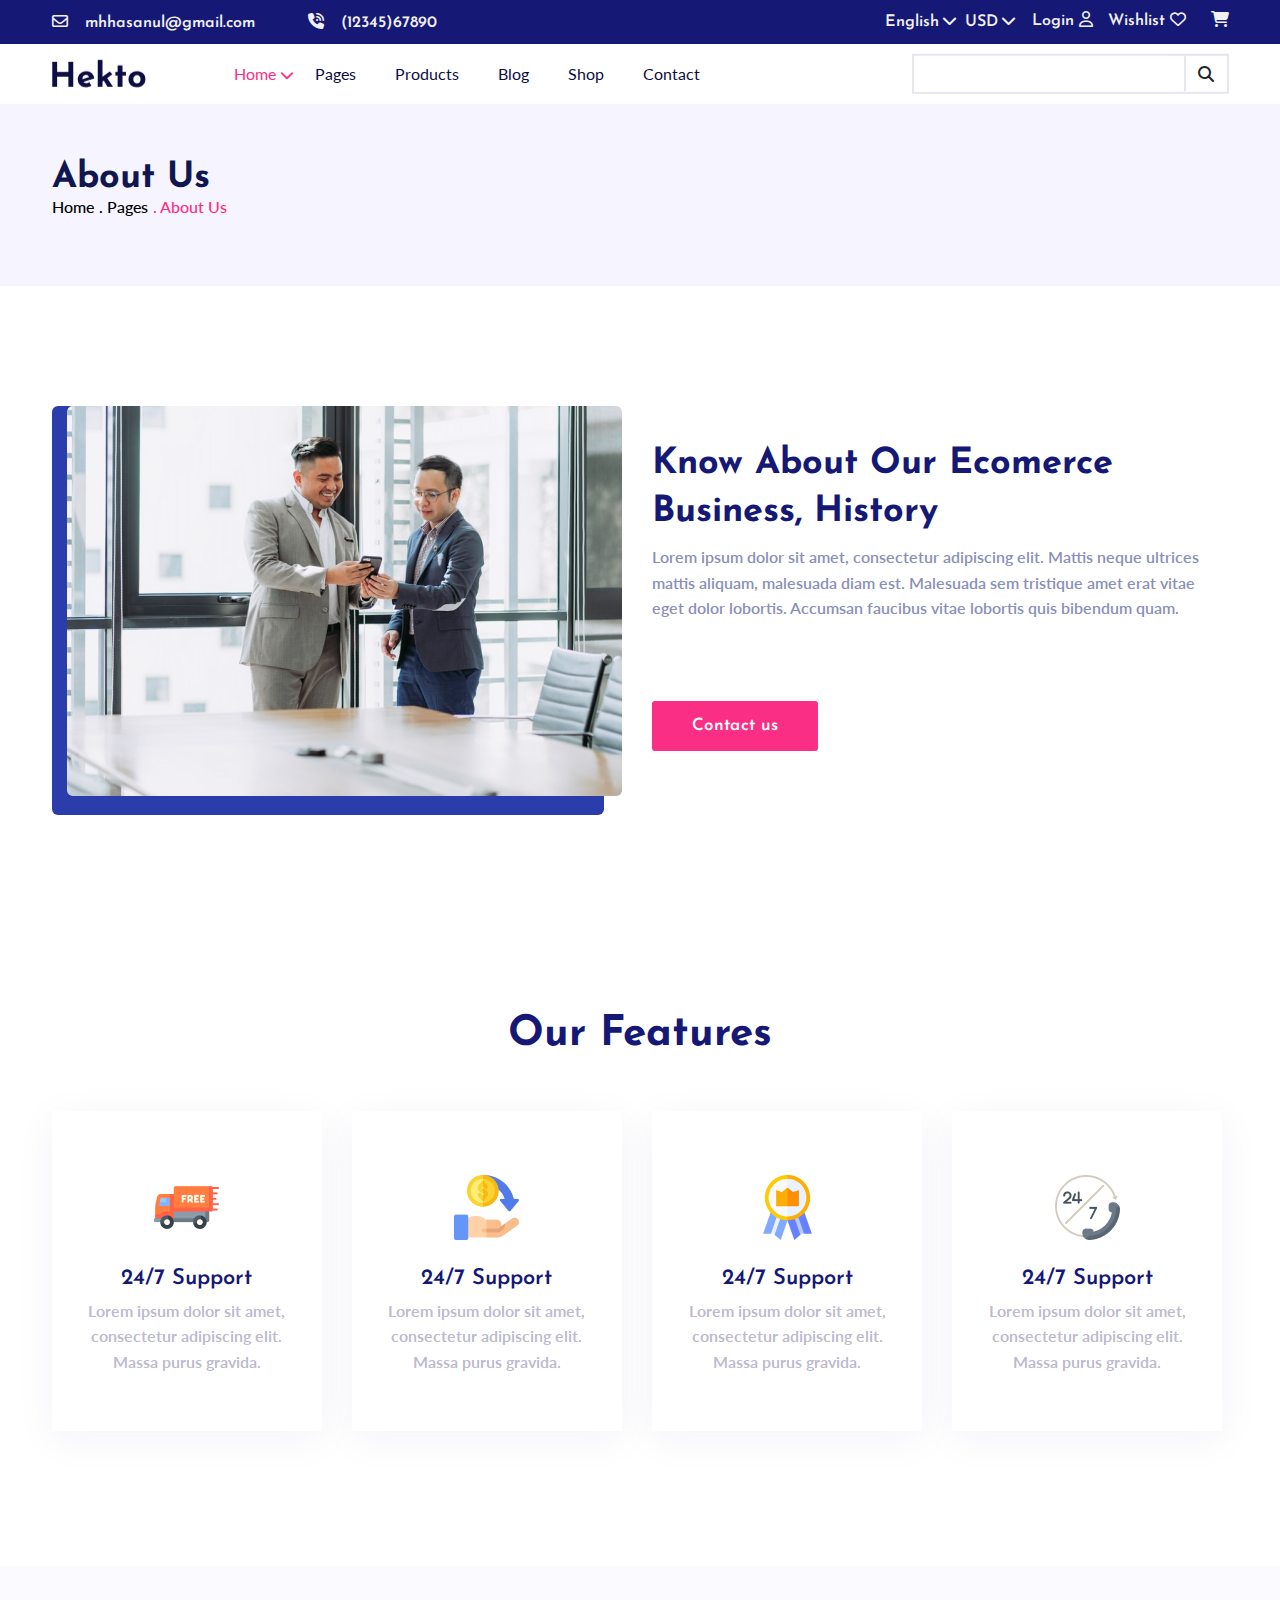
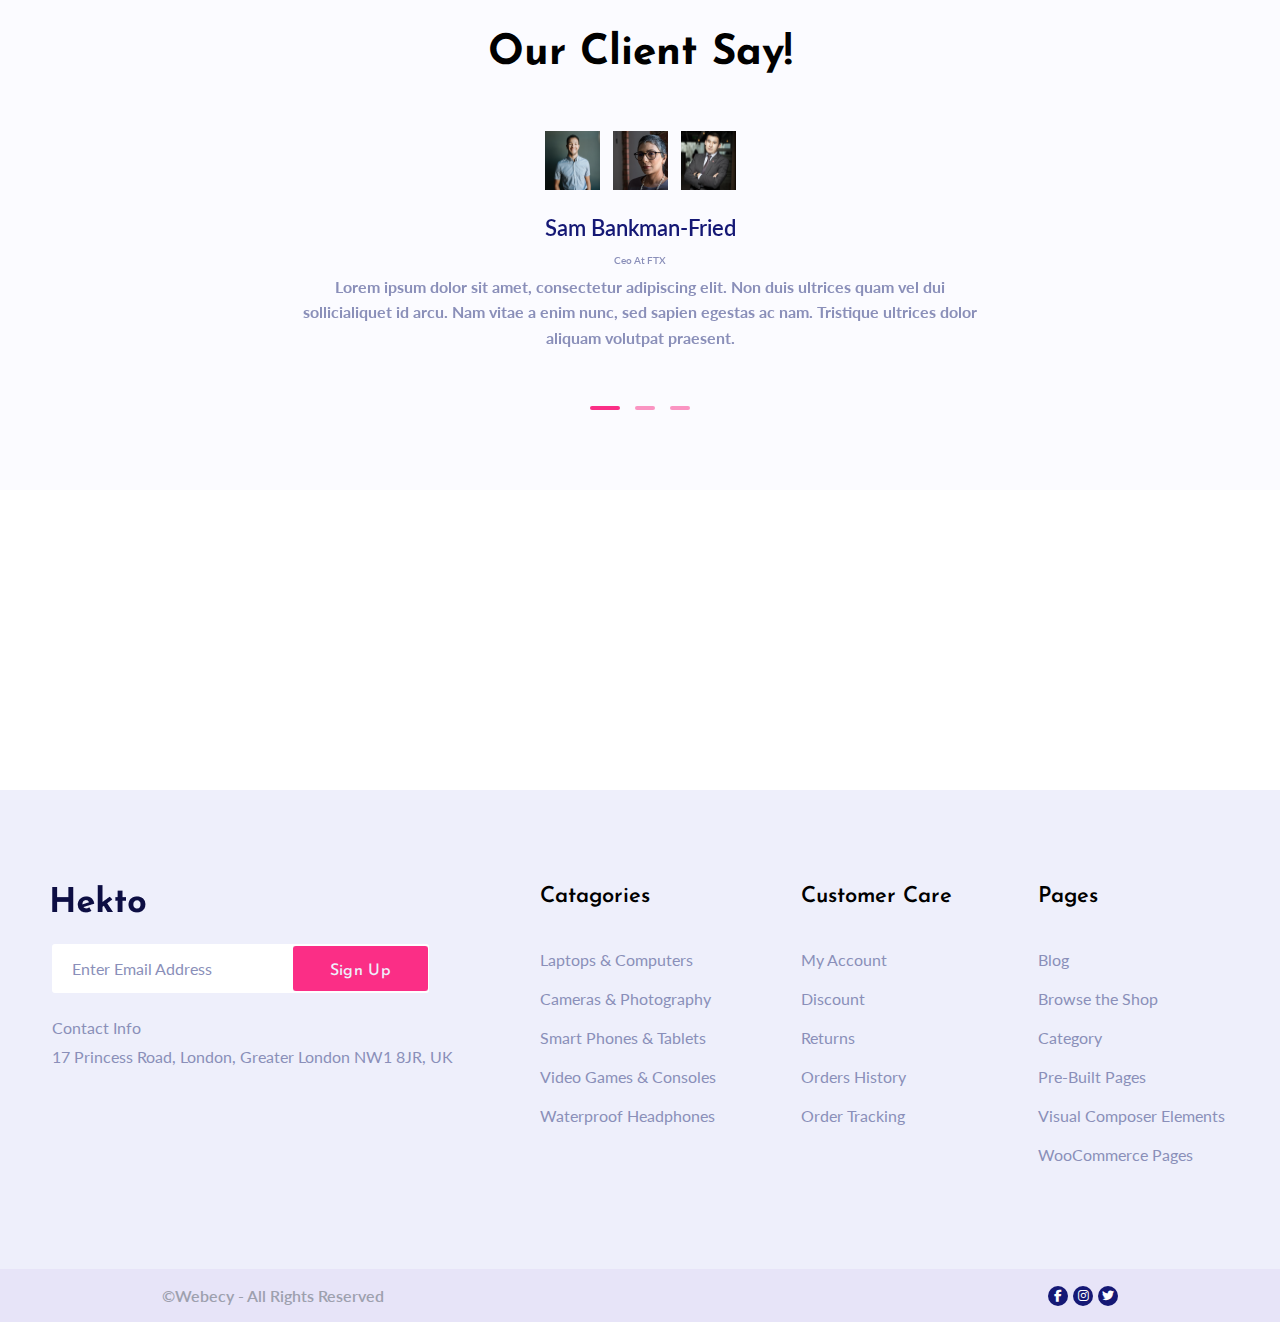
<file: pages/about-us.html>
<!DOCTYPE html>
<html lang="en">
<head>
      <meta charset="UTF-8">
      <meta name="viewport" content="width=device-width, initial-scale=1.0">
      <title>About Us</title>

      
      <!-- fontawesome icon link -->
      <link rel="stylesheet" href="https://cdnjs.cloudflare.com/ajax/libs/font-awesome/6.4.2/css/all.min.css">
      <!-- fontawesome icon link -->
      
      <!-- bootstrap -->
      <link rel="stylesheet" href="../css/bootstrap.min.css">
      <!-- bootstrap -->
      
      <!-- main custom css -->
      <link rel="stylesheet" href="../css/style.css">
      <!-- main custom css -->
      
      <!-- shop grid css custom -->
      <link rel="stylesheet" href="../css/shop-grid.css">
      <!-- shop grid css custom -->
      
      <!-- slick slider css -->
      <link rel="stylesheet" href="../css/slick.css">
      <!-- slick slider css -->
      
      <!-- about css custom -->
      <link rel="stylesheet" href="../css/about-us.css">
      <!-- about css custom -->
</head>
<body>
      <!-- heading bar -->
      <header id="heading_bar">
            <div class="container">
                  <div class="info">
                        <!-- contacts -->
                        <a href="#">
                              <i class="fa-regular fa-envelope"></i>
                              mhhasanul@gmail.com
                        </a>
                        <a href="#">
                              <i class="fa-solid fa-phone-volume"></i>
                              (12345)67890
                        </a>
                        <!-- contacts -->
                  </div>
                  <div class="details">
                        <!-- dropdown -->
                        <div class="dropdown">
                              <!-- language -->
                              <div class="btn-group">
                                    <button class="btn" type="button" >
                                      English
                                    </button>
                                    <button type="button" class="btn dropdown-toggle dropdown-toggle-split" data-bs-toggle="dropdown" aria-expanded="false">
                                          <i class="fa-solid fa-chevron-down"></i>
                                    </button>
                                    <ul class="dropdown-menu">
                                      <li>English</li>
                                      <li>Bangla</li>
                                      <li>Japanese</li>
                                      <li>Chinese</li>
                                      <li>Italian</li>
                                    </ul>
                                  </div>
                                  <!-- language -->
                                  <!-- Money -->
                                  <div class="btn-group">
                                    <button class="btn" type="button">
                                      USD
                                    </button>
                                    <button type="button" class="btn dropdown-toggle dropdown-toggle-split" data-bs-toggle="dropdown" aria-expanded="false">
                                          <i class="fa-solid fa-chevron-down"></i>
                                    </button>
                                    <ul class="dropdown-menu">
                                      <li>USD</li>
                                      <li>TK</li>
                                      <li>Yen</li>
                                      <li>Qian</li>
                                      <li>Soldi</li>
                                    </ul>
                              </div>
                              <!-- Money -->
                        </div>
                        <!-- dropdown -->
                        <a href="#">
                              Login
                              <i class="fa-regular fa-user"></i>
                        </a>
                        <a href="#">
                              Wishlist
                              <i class="fa-regular fa-heart"></i>
                        </a>
                        <a href="#">
                              <i class="fa-solid fa-cart-shopping"></i>
                        </a>
                  </div>
            </div>
      </header>
      <!-- heading bar -->
      
      <!-- navbar --> 
      <nav class="navbar navbar-expand-lg">
        <div class="container-fluid container">
          <a class="navbar-brand" href="#">
              <img src="../images/logo/Hekto.png" alt="Hekto.png">
          </a>
          <button class="navbar-toggler" type="button" data-bs-toggle="collapse" data-bs-target="#navbarSupportedContent" aria-controls="navbarSupportedContent" aria-expanded="false" aria-label="Toggle navigation">
            <span class="navbar-toggler-icon"></span>
          </button>
          <div class="collapse navbar-collapse" id="navbarSupportedContent">
            <ul class="navbar-nav me-auto mb-2 mb-lg-0">
              <li class="nav-item dropdown">
                <a class="nav-link dropdown-toggle active" href="../index.html" role="button">
                  Home
                  <i class="fa-solid fa-chevron-down active" id="btn"></i>
                </a>
              </li>
              <li class="nav-item dropdown">
                <a class="nav-link dropdown-toggle" href="#" role="button" data-bs-toggle="dropdown" aria-expanded="false">
                  Pages
                  <i class="fa-solid fa-chevron-down" id="btn"></i>
                </a>
                <ul class="dropdown-menu">
                  <li><a class="dropdown-item" href="shop-grid.html">Shop Grid Default</a></li>
                  <li><a class="dropdown-item" href="shop-list.html">Shop List</a></li>
                  <li><a class="dropdown-item" href="shop-leftSide-bar.html">Shop Left Sidebar</a></li>
                  <li><a class="dropdown-item" href="product-details.html">Product Details</a></li>
                  
                  <li class="cart"><a class="dropdown-item" href="shopping-cart.html">Shopping cart</a>
                    <ul class="dropdown-menu cart_info">
                      <li>
                        <a class="dropdown-item" href="cart-information.html">Registration/Log In</a>
                      </li>
                    </ul>
                  </li>

                  <li><a class="dropdown-item" href="order-complete.html">Order Completed</a></li>
                  <li><a class="dropdown-item" href="log-in.html">My Account</a></li>
                  <li><a class="dropdown-item" href="blog.html">Blog Page</a></li>
                  <li><a class="dropdown-item" href="single-blog.html">Single Blog</a></li>
                  <li><a class="dropdown-item" href="about-us.html">About Us</a></li>
                  <li><a class="dropdown-item" href="contact-us.html">Contact Us</a></li>
                  <li><a class="dropdown-item" href="not-found.html">404 Not Found</a></li>
                  <li><a class="dropdown-item" href="faq.html">FAQ</a></li>
                  
                </ul>
              </li>
              <li class="nav-item dropdown">
                <a class="nav-link dropdown-toggle" href="product-details.html" role="button">
                  Products
                  <i class="fa-solid fa-chevron-down" id="btn"></i>
                </a>
              </li>
              <li class="nav-item dropdown">
                <a class="nav-link dropdown-toggle" href="#" role="button" data-bs-toggle="dropdown" aria-expanded="false">
                  Blog
                  <i class="fa-solid fa-chevron-down" id="btn"></i>
                </a>
                <ul class="dropdown-menu">
                  <li><a class="dropdown-item" href="blog.html">Blog Page</a></li>
                  <li><a class="dropdown-item" href="single-blog.html">Single Blog</a></li>
                </ul>
              </li>
              <li class="nav-item dropdown">
                <a class="nav-link dropdown-toggle" href="#" role="button" data-bs-toggle="dropdown" aria-expanded="false">
                  Shop
                  <i class="fa-solid fa-chevron-down" id="btn"></i>
                </a>
                <ul class="dropdown-menu">
                  <li><a class="dropdown-item" href="shop-grid.html#">Shop Grid Default</a></li>
                  <li><a class="dropdown-item" href="shop-list.html">Shop List</a></li>
                  <li><a class="dropdown-item" href="shop-leftSide-bar.html">Shop Left Sidebar</a></li>
                </ul>
              </li>
              <li class="nav-item dropdown">
                <a class="nav-link dropdown-toggle" href="#" role="button" data-bs-toggle="dropdown" aria-expanded="false">
                  Contact
                  <i class="fa-solid fa-chevron-down" id="btn"></i>
                </a>
                <ul class="dropdown-menu">
                  <li><a class="dropdown-item" href="about-us.html">About Us</a></li>
                  <li><a class="dropdown-item" href="contact-us.html">Contact Us</a></li>
                </ul>
              </li>
            </ul>
            <form class="d-flex" role="search">
              <input class="form-control me-2" type="search" placeholder="" aria-label="Search">
              <button class="btn" type="submit">
                    <i class="fa-solid fa-magnifying-glass"></i>
              </button>
            </form>
          </div>
        </div>
      </nav>
      <!-- navbar -->
  
       <!-- page banner part -->
       <section id="page_banner_part">
            <div class="container">
                  <h1 class="banner_heading">About Us</h1>
                  <div class="pages">
                        <a href="#">Home</a>
                        <a href="#">. Pages</a>
                        <a class="active" href="#">. About Us</a>
                  </div>
            </div>
      </section>
      <!-- page banner part -->

      <!-- about part -->
      <section id="about_part">
            <div class="container">
                  <div class="row">
                        <div class="col-lg-6">
                              <div class="image">
                                    <img src="../images/pages/about-us/about.png" alt="about.png">
                              </div>
                        </div>
                        <div class="col-lg-6">
                              <div class="info">
                                    <h2>Know About Our Ecomerce Business, History</h2>
                                    <p>Lorem ipsum dolor sit amet, consectetur adipiscing elit. Mattis neque ultrices mattis aliquam, malesuada diam est. Malesuada sem tristique amet erat vitae eget dolor lobortis. Accumsan faucibus vitae lobortis quis bibendum quam.</p>
                                    <div class="button">
                                          <a href="#">Contact us</a>
                                    </div>
                              </div>
                        </div>
                  </div>
            </div>
      </section>
      <!-- about part -->

      <!-- feature -->
      <section id="shopex_part">
            <h2 class="heading">Our Features</h2>
            <div class="container">
              <div class="row">
                <!-- card -->
                <div class="col-lg-3">
                  <div class="card_body">
                    <!-- card image -->
                    <div class="image">
                      <img src="../images/shopex-offer/free-delivery-shopex1.png" alt="free-delivery-shopex1.png">
                    </div>
                    <!-- card image -->
                    <!-- card text -->
                    <div class="text">
                      <h3>24/7 Support</h3>
                      <p>Lorem ipsum dolor sit amet, consectetur adipiscing elit. Massa purus gravida.</p>
                    </div>
                    <!-- card text -->
                  </div>
                </div>
                <!-- card -->
                <!-- card -->
                <div class="col-lg-3">
                  <div class="card_body">
                    <!-- card image -->
                    <div class="image">
                      <img src="../images/shopex-offer/cashback-shopex2.png" alt="cashback-shopex2.png">
                    </div>
                    <!-- card image -->
                    <!-- card text -->
                    <div class="text">
                      <h3>24/7 Support</h3>
                      <p>Lorem ipsum dolor sit amet, consectetur adipiscing elit. Massa purus gravida.</p>
                    </div>
                    <!-- card text -->
                  </div>
                </div>
                <!-- card -->
                <!-- card -->
                <div class="col-lg-3">
                  <div class="card_body">
                    <!-- card image -->
                    <div class="image">
                      <img src="../images/shopex-offer/premium-quality-shopex3.png" alt="premium-quality-shopex3.png">
                    </div>
                    <!-- card image -->
                    <!-- card text -->
                    <div class="text">
                      <h3>24/7 Support</h3>
                      <p>Lorem ipsum dolor sit amet, consectetur adipiscing elit. Massa purus gravida.</p>
                    </div>
                    <!-- card text -->
                  </div>
                </div>
                <!-- card -->
                <!-- card -->
                <div class="col-lg-3">
                  <div class="card_body">
                    <!-- card image -->
                    <div class="image">
                      <img src="../images/shopex-offer/24-hours-support-shopex-4.png" alt="24-hours-support-shopex-4.png">
                    </div>
                    <!-- card image -->
                    <!-- card text -->
                    <div class="text">
                      <h3>24/7 Support</h3>
                      <p>Lorem ipsum dolor sit amet, consectetur adipiscing elit. Massa purus gravida.</p>
                    </div>
                    <!-- card text -->
                  </div>
                </div>
                <!-- card -->
              </div>
            </div>
      </section>
      <!-- feature -->

      <!-- client say -->
      <section id="client_part">
            <div class="container">
                  <h3>Our Client Say!</h3>
                  <div class="client_image">
                        <img class="ease-in-out" src="../images/pages/about-us/client-1.png" alt="client-1.png">
                        <img class="ease-in-out" src="../images/pages/about-us/client-2.png" alt="client-2.png">
                        <img class="ease-in-out" src="../images/pages/about-us/client-3.png" alt="client-3.png">
                  </div>
                  <div class="information">
                        <div class="text">
                              <h4>Sam Bankman-Fried</h4>
                              <span>Ceo At FTX</span>
                              <p>Lorem ipsum dolor sit amet, consectetur adipiscing elit. Non duis ultrices quam vel dui sollicialiquet id arcu. Nam vitae a enim nunc, sed sapien egestas ac nam. Tristique ultrices dolor aliquam volutpat praesent.</p>
                        </div>
                        <div class="text">
                              <h4>Selina Gomez</h4>
                              <span>Ceo At Webecy Digital</span>
                              <p>Lorem ipsum dolor sit amet, consectetur adipiscing elit. Non duis ultrices quam vel dui sollicialiquet id arcu. Nam vitae a enim nunc, sed sapien egestas ac nam. Tristique ultrices dolor aliquam volutpat praesent.</p>
                        </div>
                        <div class="text">
                              <h4>Guy Gershon</h4>
                              <span>Senior Technical Product Manager</span>
                              <p>Lorem ipsum dolor sit amet, consectetur adipiscing elit. Non duis ultrices quam vel dui sollicialiquet id arcu. Nam vitae a enim nunc, sed sapien egestas ac nam. Tristique ultrices dolor aliquam volutpat praesent.</p>
                        </div>
                  </div>
            </div>
      </section>
      <!-- client say -->
      
      <!-- footer part -->
      <footer id="footer_part">
        <div class="container">
          <!-- text -->
          <div class="row">
            <div class="col-lg-5 left">
              <div class="image">
                <img src="../images/logo/Hekto.png" alt="/Hekto.png">
              </div>
              <!-- form -->
              <form class="d-flex form" role="search">
                <input class="form-control me-2 input" type="email" placeholder="Enter Email Address" aria-label="Search">
                <button class="button" type="submit">
                  <a href="#">Sign Up</a>
                </button>
              </form>
              <!-- form -->
              <p>Contact Info</p>
              <p>17 Princess Road, London, Greater London NW1 8JR, UK</p>
            </div>
            <div class="col-lg-7 right">
              <!-- ingormation -->
              <div class="category">
                <h3>Catagories</h3>
                <a href="#">Laptops & Computers</a>
                <a href="#">Cameras & Photography</a>
                <a href="#">Smart Phones & Tablets</a>
                <a href="#">Video Games & Consoles</a>
                <a href="#">Waterproof Headphones</a>
              </div>
              <!-- ingormation -->
              <!-- ingormation -->
              <div class="category">
                <h3>Customer Care</h3>
                <a href="#">My Account</a>
                <a href="#">Discount</a>
                <a href="#">Returns</a>
                <a href="#">Orders History</a>
                <a href="#">Order Tracking</a>
              </div>
              <!-- ingormation -->
              <!-- ingormation -->
              <div class="category">
                <h3>Pages</h3>
                <a href="#">Blog</a>
                <a href="#">Browse the Shop</a>
                <a href="#">Category</a>
                <a href="#">Pre-Built Pages</a>
                <a href="#">Visual Composer Elements</a>
                <a href="#">WooCommerce Pages</a>
              </div>
              <!-- ingormation -->
            </div>
          </div>
          <!-- text -->
        </div>
        <!-- copy write -->
        <div class="cp">
          <div class="container">
            <a href="#">©Webecy - All Rights Reserved</a>
            <div class="icon">
              <a href="#">
                <i class="fa-brands fa-facebook-f"></i>
              </a>
              <a href="#">
                <i class="fa-brands fa-instagram"></i>
              </a>
              <a href="#">
                <i class="fa-brands fa-twitter"></i>
              </a>
            </div>
          </div>
        </div>
        <!-- copy write -->
  </footer>
  <!-- footer part -->






      <script>
        let currentIndex = 0;
        const images = document.querySelectorAll('.client_image img');
    
        function showSlide(index) {
            images.forEach((img, i) => {
                if (i === index) {
                    img.style.transform = 'translateY(-30%)'; // Increase translateY for a "pop-up" effect
                } else {
                    img.style.transform = 'translateY(0)'; // Reset translateY for other images
                }
            });
        }
    
        // Function to handle changes in the DOM
        function handleDOMChanges(mutations) {
            mutations.forEach(mutation => {
                if (mutation.attributeName === 'class' && mutation.target.classList.contains('slick-active')) {
                    currentIndex = (currentIndex + 1) % images.length;
                    showSlide(currentIndex);
                }
            });
        }
    
        // Observer to watch for changes in the DOM
        const observer = new MutationObserver(handleDOMChanges);
    
        // Start observing changes in the container
        document.addEventListener('DOMContentLoaded', function () {
            const container = document.querySelector('#client_part .container .information ul');
            observer.observe(container, { attributes: true, subtree: true });
        });
    </script>
    
        


      <!-- JQuery JS -->
      <script src="../js/jquery-1.12.4.min.js"></script>
      <!-- JQuery JS -->

      <!-- BootStrap JS -->
      <script src="../js/bootstrap.bundle.min.js"></script>
      <!-- BootStrap JS -->

      <!-- slick JS -->
      <script src="../js/slick.min.js"></script>
      <!-- slick JS -->
      
      <!-- Custom JavaScript -->
      <script src="../js/script.js"></script>
      <!-- Custom JavaScript -->
</body>
</html>
</file>
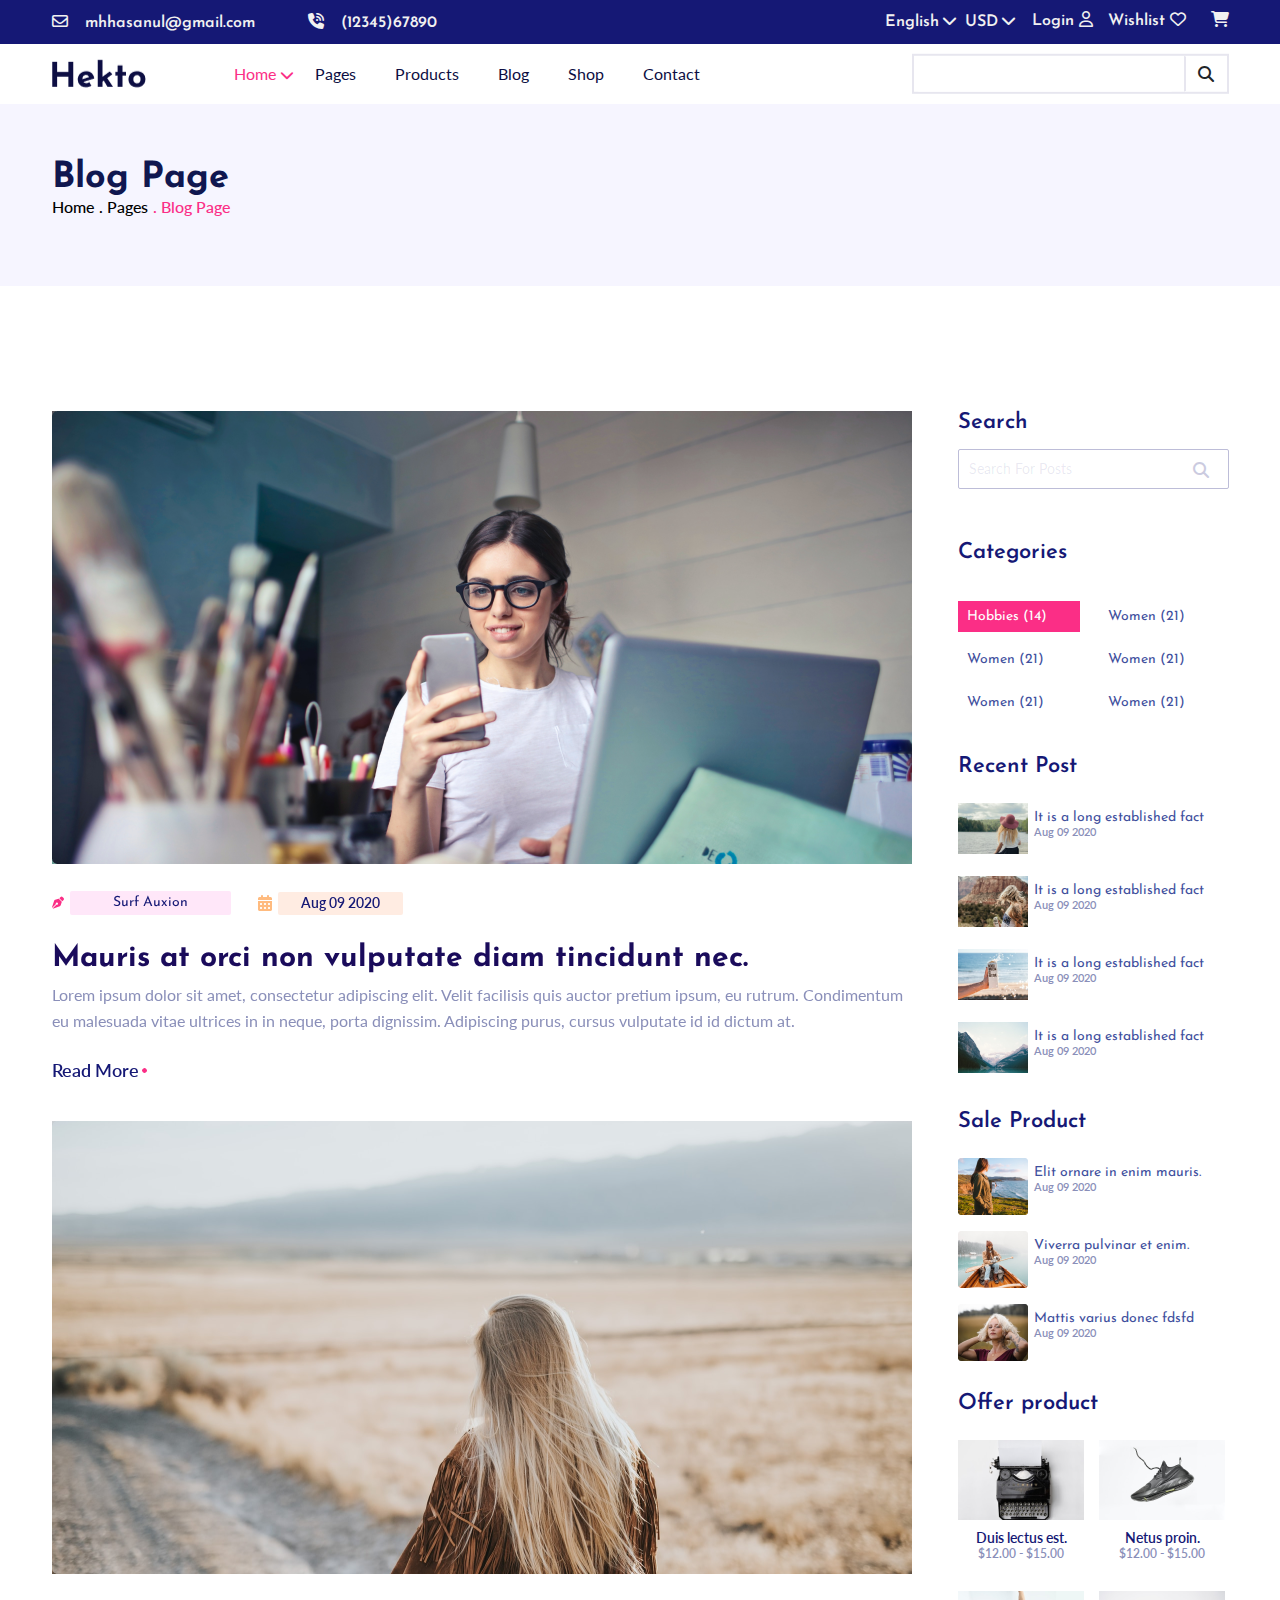
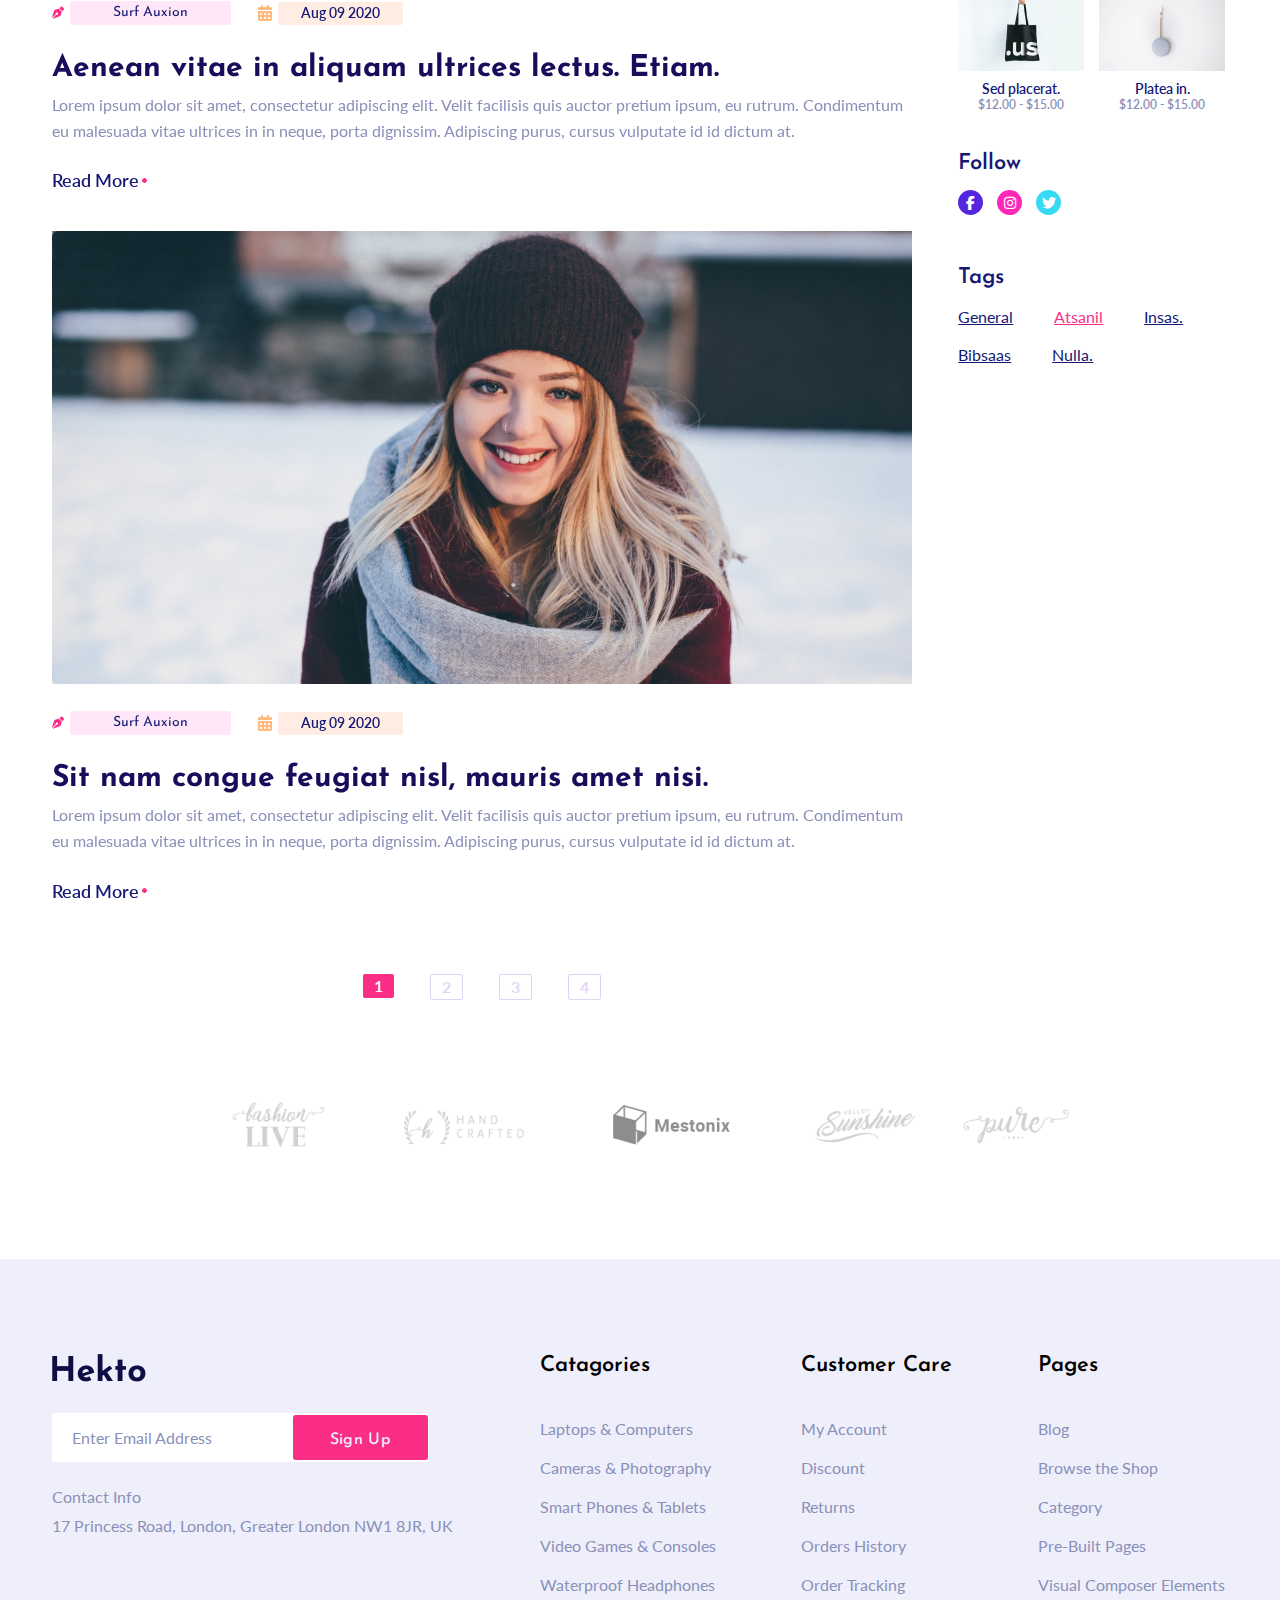
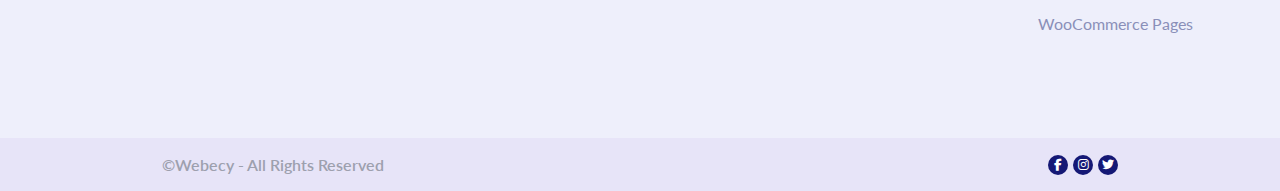
<file: pages/blog.html>
<!DOCTYPE html>
<html lang="en">
<head>
      <meta charset="UTF-8">
      <meta name="viewport" content="width=device-width, initial-scale=1.0">
      <title>Blog</title>

      
      <!-- fontawesome icon link -->
      <link rel="stylesheet" href="https://cdnjs.cloudflare.com/ajax/libs/font-awesome/6.4.2/css/all.min.css">
      <!-- fontawesome icon link -->
      
      <!-- bootstrap -->
      <link rel="stylesheet" href="../css/bootstrap.min.css">
      <!-- bootstrap -->

      <!-- slick slider css -->
      <link rel="stylesheet" href="../css/slick.css">
      <!-- slick slider css -->
      
      <!-- main custom css -->
      <link rel="stylesheet" href="../css/style.css">
      <!-- main custom css -->

      <!-- shop grid css custom -->
      <link rel="stylesheet" href="../css/shop-grid.css">
      <!-- shop grid css custom -->

      <!-- blog css custom -->
      <link rel="stylesheet" href="../css/blog.css">
      <!-- blog css custom -->
</head>
<body>
      <!-- heading bar -->
      <header id="heading_bar">
            <div class="container">
                  <div class="info">
                        <!-- contacts -->
                        <a href="#">
                              <i class="fa-regular fa-envelope"></i>
                              mhhasanul@gmail.com
                        </a>
                        <a href="#">
                              <i class="fa-solid fa-phone-volume"></i>
                              (12345)67890
                        </a>
                        <!-- contacts -->
                  </div>
                  <div class="details">
                        <!-- dropdown -->
                        <div class="dropdown">
                              <!-- language -->
                              <div class="btn-group">
                                    <button class="btn" type="button" >
                                      English
                                    </button>
                                    <button type="button" class="btn dropdown-toggle dropdown-toggle-split" data-bs-toggle="dropdown" aria-expanded="false">
                                          <i class="fa-solid fa-chevron-down"></i>
                                    </button>
                                    <ul class="dropdown-menu">
                                      <li>English</li>
                                      <li>Bangla</li>
                                      <li>Japanese</li>
                                      <li>Chinese</li>
                                      <li>Italian</li>
                                    </ul>
                                  </div>
                                  <!-- language -->
                                  <!-- Money -->
                                  <div class="btn-group">
                                    <button class="btn" type="button">
                                      USD
                                    </button>
                                    <button type="button" class="btn dropdown-toggle dropdown-toggle-split" data-bs-toggle="dropdown" aria-expanded="false">
                                          <i class="fa-solid fa-chevron-down"></i>
                                    </button>
                                    <ul class="dropdown-menu">
                                      <li>USD</li>
                                      <li>TK</li>
                                      <li>Yen</li>
                                      <li>Qian</li>
                                      <li>Soldi</li>
                                    </ul>
                              </div>
                              <!-- Money -->
                        </div>
                        <!-- dropdown -->
                        <a href="#">
                              Login
                              <i class="fa-regular fa-user"></i>
                        </a>
                        <a href="#">
                              Wishlist
                              <i class="fa-regular fa-heart"></i>
                        </a>
                        <a href="#">
                              <i class="fa-solid fa-cart-shopping"></i>
                        </a>
                  </div>
            </div>
      </header>
      <!-- heading bar -->
      
      <!-- navbar --> 
      <nav class="navbar navbar-expand-lg">
            <div class="container-fluid container">
              <a class="navbar-brand" href="#">
                  <img src="../images/logo/Hekto.png" alt="Hekto.png">
              </a>
              <button class="navbar-toggler" type="button" data-bs-toggle="collapse" data-bs-target="#navbarSupportedContent" aria-controls="navbarSupportedContent" aria-expanded="false" aria-label="Toggle navigation">
                <span class="navbar-toggler-icon"></span>
              </button>
              <div class="collapse navbar-collapse" id="navbarSupportedContent">
                <ul class="navbar-nav me-auto mb-2 mb-lg-0">
                  <li class="nav-item dropdown">
                    <a class="nav-link dropdown-toggle active" href="../index.html" role="button">
                      Home
                      <i class="fa-solid fa-chevron-down active" id="btn"></i>
                    </a>
                  </li>
                  <li class="nav-item dropdown">
                    <a class="nav-link dropdown-toggle" href="#" role="button" data-bs-toggle="dropdown" aria-expanded="false">
                      Pages
                      <i class="fa-solid fa-chevron-down" id="btn"></i>
                    </a>
                    <ul class="dropdown-menu">
                      <li><a class="dropdown-item" href="shop-grid.html">Shop Grid Default</a></li>
                      <li><a class="dropdown-item" href="shop-list.html">Shop List</a></li>
                      <li><a class="dropdown-item" href="shop-leftSide-bar.html">Shop Left Sidebar</a></li>
                      <li><a class="dropdown-item" href="product-details.html">Product Details</a></li>
                      
                      <li class="cart"><a class="dropdown-item" href="shopping-cart.html">Shopping cart</a>
                        <ul class="dropdown-menu cart_info">
                          <li>
                            <a class="dropdown-item" href="cart-information.html">Registration/Log In</a>
                          </li>
                        </ul>
                      </li>

                      <li><a class="dropdown-item" href="order-complete.html">Order Completed</a></li>
                      <li><a class="dropdown-item" href="log-in.html">My Account</a></li>
                      <li><a class="dropdown-item" href="blog.html">Blog Page</a></li>
                      <li><a class="dropdown-item" href="single-blog.html">Single Blog</a></li>
                      <li><a class="dropdown-item" href="about-us.html">About Us</a></li>
                      <li><a class="dropdown-item" href="contact-us.html">Contact Us</a></li>
                      <li><a class="dropdown-item" href="not-found.html">404 Not Found</a></li>
                      <li><a class="dropdown-item" href="faq.html">FAQ</a></li>
                      
                    </ul>
                  </li>
                  <li class="nav-item dropdown">
                    <a class="nav-link dropdown-toggle" href="product-details.html" role="button">
                      Products
                      <i class="fa-solid fa-chevron-down" id="btn"></i>
                    </a>
                  </li>
                  <li class="nav-item dropdown">
                    <a class="nav-link dropdown-toggle" href="#" role="button" data-bs-toggle="dropdown" aria-expanded="false">
                      Blog
                      <i class="fa-solid fa-chevron-down" id="btn"></i>
                    </a>
                    <ul class="dropdown-menu">
                      <li><a class="dropdown-item" href="blog.html">Blog Page</a></li>
                      <li><a class="dropdown-item" href="single-blog.html">Single Blog</a></li>
                    </ul>
                  </li>
                  <li class="nav-item dropdown">
                    <a class="nav-link dropdown-toggle" href="#" role="button" data-bs-toggle="dropdown" aria-expanded="false">
                      Shop
                      <i class="fa-solid fa-chevron-down" id="btn"></i>
                    </a>
                    <ul class="dropdown-menu">
                      <li><a class="dropdown-item" href="shop-grid.html#">Shop Grid Default</a></li>
                      <li><a class="dropdown-item" href="shop-list.html">Shop List</a></li>
                      <li><a class="dropdown-item" href="shop-leftSide-bar.html">Shop Left Sidebar</a></li>
                    </ul>
                  </li>
                  <li class="nav-item dropdown">
                    <a class="nav-link dropdown-toggle" href="#" role="button" data-bs-toggle="dropdown" aria-expanded="false">
                      Contact
                      <i class="fa-solid fa-chevron-down" id="btn"></i>
                    </a>
                    <ul class="dropdown-menu">
                      <li><a class="dropdown-item" href="about-us.html">About Us</a></li>
                      <li><a class="dropdown-item" href="contact-us.html">Contact Us</a></li>
                    </ul>
                  </li>
                </ul>
                <form class="d-flex" role="search">
                  <input class="form-control me-2" type="search" placeholder="" aria-label="Search">
                  <button class="btn" type="submit">
                        <i class="fa-solid fa-magnifying-glass"></i>
                  </button>
                </form>
              </div>
            </div>
      </nav>
      <!-- navbar -->
      
       <!-- page banner part -->
       <section id="page_banner_part">
            <div class="container">
                  <h1 class="banner_heading">Blog Page</h1>
                  <div class="pages">
                        <a href="#">Home</a>
                        <a href="#">. Pages</a>
                        <a class="active" href="#">. Blog Page</a>
                  </div>
            </div>
      </section>
      <!-- page banner part -->

      <!-- blog part -->
      <section id="blog_part">
            <div class="container">
                  <div class="row">
                        <div class="col-lg-9">
                              <!-- slider body -->
                              <div class="main_blog">
                                    <!-- sliders -->
                                    <div class="slide">
                                          <!-- blog -->
                                          <div class="blog">
                                                <!-- image -->
                                                <img src="../images/pages/blog/blog-photo-1.png" alt="blog-photo-1.png">
                                                <!-- image -->
                                                <!-- date -->
                                                <div class="time">
                                                      <i class="fa-solid fa-pen-nib pen"></i>
                                                      <h3>Surf Auxion</h3>
                                                      <i class="fa-solid fa-calendar-days date"></i>
                                                      <h4>Aug 09 2020</h4>
                                                </div>
                                                <!-- date -->
                                                <!-- heading -->
                                                <h2>Mauris at orci non vulputate diam tincidunt nec.</h2>
                                                <!-- heading -->
                                                <!-- paragraph -->
                                                <p>Lorem ipsum dolor sit amet, consectetur adipiscing elit. Velit facilisis quis auctor pretium ipsum, eu rutrum. Condimentum eu malesuada vitae ultrices in in neque, porta dignissim. Adipiscing purus, cursus vulputate id id dictum at.</p>
                                                <!-- paragraph -->
                                                <a href="#">Read More<img src="../images/pages/blog/Ellipse 33.png" alt=""></a>
                                          </div>
                                          <!-- blog -->
                                          <!-- blog -->
                                          <div class="blog">
                                                <!-- image -->
                                                <img src="../images/pages/blog/blog-photo-2.png" alt="blog-photo-2.png">
                                                <!-- image -->
                                                <!-- date -->
                                                <div class="time">
                                                      <i class="fa-solid fa-pen-nib pen"></i>
                                                      <h3>Surf Auxion</h3>
                                                      <i class="fa-solid fa-calendar-days date"></i>
                                                      <h4>Aug 09 2020</h4>
                                                </div>
                                                <!-- date -->
                                                <!-- heading -->
                                                <h2>Aenean vitae in aliquam ultrices lectus. Etiam.</h2>
                                                <!-- heading -->
                                                <!-- paragraph -->
                                                <p>Lorem ipsum dolor sit amet, consectetur adipiscing elit. Velit facilisis quis auctor pretium ipsum, eu rutrum. Condimentum eu malesuada vitae ultrices in in neque, porta dignissim. Adipiscing purus, cursus vulputate id id dictum at.</p>
                                                <!-- paragraph -->
                                                <a href="#">Read More<img src="../images/pages/blog/Ellipse 33.png" alt=""></a>
                                          </div>
                                          <!-- blog -->
                                          <!-- blog -->
                                          <div class="blog">
                                                <!-- image -->
                                                <img src="../images/pages/blog/blog-photo-3.png" alt="blog-photo-3.png">
                                                <!-- image -->
                                                <!-- date -->
                                                <div class="time">
                                                      <i class="fa-solid fa-pen-nib pen"></i>
                                                      <h3>Surf Auxion</h3>
                                                      <i class="fa-solid fa-calendar-days date"></i>
                                                      <h4>Aug 09 2020</h4>
                                                </div>
                                                <!-- date -->
                                                <!-- heading -->
                                                <h2>Sit nam congue feugiat nisl, mauris amet nisi. </h2>
                                                <!-- heading -->
                                                <!-- paragraph -->
                                                <p>Lorem ipsum dolor sit amet, consectetur adipiscing elit. Velit facilisis quis auctor pretium ipsum, eu rutrum. Condimentum eu malesuada vitae ultrices in in neque, porta dignissim. Adipiscing purus, cursus vulputate id id dictum at.</p>
                                                <!-- paragraph -->
                                                <a href="#">Read More<img src="../images/pages/blog/Ellipse 33.png" alt=""></a>
                                          </div>
                                          <!-- blog -->
                                    </div>
                                    <!-- sliders -->
                                    <!-- sliders -->
                                    <div class="slide">
                                          <!-- blog -->
                                          <div class="blog">
                                                <!-- image -->
                                                <img src="../images/pages/blog/blog-photo-1.png" alt="blog-photo-1.png">
                                                <!-- image -->
                                                <!-- date -->
                                                <div class="time">
                                                      <i class="fa-solid fa-pen-nib pen"></i>
                                                      <h3>Surf Auxion</h3>
                                                      <i class="fa-solid fa-calendar-days date"></i>
                                                      <h4>Aug 09 2020</h4>
                                                </div>
                                                <!-- date -->
                                                <!-- heading -->
                                                <h2>Mauris at orci non vulputate diam tincidunt nec.</h2>
                                                <!-- heading -->
                                                <!-- paragraph -->
                                                <p>Lorem ipsum dolor sit amet, consectetur adipiscing elit. Velit facilisis quis auctor pretium ipsum, eu rutrum. Condimentum eu malesuada vitae ultrices in in neque, porta dignissim. Adipiscing purus, cursus vulputate id id dictum at.</p>
                                                <!-- paragraph -->
                                                <a href="#">Read More<img src="../images/pages/blog/Ellipse 33.png" alt=""></a>
                                          </div>
                                          <!-- blog -->
                                          <!-- blog -->
                                          <div class="blog">
                                                <!-- image -->
                                                <img src="../images/pages/blog/blog-photo-2.png" alt="blog-photo-2.png">
                                                <!-- image -->
                                                <!-- date -->
                                                <div class="time">
                                                      <i class="fa-solid fa-pen-nib pen"></i>
                                                      <h3>Surf Auxion</h3>
                                                      <i class="fa-solid fa-calendar-days date"></i>
                                                      <h4>Aug 09 2020</h4>
                                                </div>
                                                <!-- date -->
                                                <!-- heading -->
                                                <h2>Aenean vitae in aliquam ultrices lectus. Etiam.</h2>
                                                <!-- heading -->
                                                <!-- paragraph -->
                                                <p>Lorem ipsum dolor sit amet, consectetur adipiscing elit. Velit facilisis quis auctor pretium ipsum, eu rutrum. Condimentum eu malesuada vitae ultrices in in neque, porta dignissim. Adipiscing purus, cursus vulputate id id dictum at.</p>
                                                <!-- paragraph -->
                                                <a href="#">Read More<img src="../images/pages/blog/Ellipse 33.png" alt=""></a>
                                          </div>
                                          <!-- blog -->
                                          <!-- blog -->
                                          <div class="blog">
                                                <!-- image -->
                                                <img src="../images/pages/blog/blog-photo-3.png" alt="blog-photo-3.png">
                                                <!-- image -->
                                                <!-- date -->
                                                <div class="time">
                                                      <i class="fa-solid fa-pen-nib pen"></i>
                                                      <h3>Surf Auxion</h3>
                                                      <i class="fa-solid fa-calendar-days date"></i>
                                                      <h4>Aug 09 2020</h4>
                                                </div>
                                                <!-- date -->
                                                <!-- heading -->
                                                <h2>Sit nam congue feugiat nisl, mauris amet nisi. </h2>
                                                <!-- heading -->
                                                <!-- paragraph -->
                                                <p>Lorem ipsum dolor sit amet, consectetur adipiscing elit. Velit facilisis quis auctor pretium ipsum, eu rutrum. Condimentum eu malesuada vitae ultrices in in neque, porta dignissim. Adipiscing purus, cursus vulputate id id dictum at.</p>
                                                <!-- paragraph -->
                                                <a href="#">Read More<img src="../images/pages/blog/Ellipse 33.png" alt=""></a>
                                          </div>
                                          <!-- blog -->
                                    </div>
                                    <!-- sliders -->
                                    <!-- sliders -->
                                    <div class="slide">
                                          <!-- blog -->
                                          <div class="blog">
                                                <!-- image -->
                                                <img src="../images/pages/blog/blog-photo-1.png" alt="blog-photo-1.png">
                                                <!-- image -->
                                                <!-- date -->
                                                <div class="time">
                                                      <i class="fa-solid fa-pen-nib pen"></i>
                                                      <h3>Surf Auxion</h3>
                                                      <i class="fa-solid fa-calendar-days date"></i>
                                                      <h4>Aug 09 2020</h4>
                                                </div>
                                                <!-- date -->
                                                <!-- heading -->
                                                <h2>Mauris at orci non vulputate diam tincidunt nec.</h2>
                                                <!-- heading -->
                                                <!-- paragraph -->
                                                <p>Lorem ipsum dolor sit amet, consectetur adipiscing elit. Velit facilisis quis auctor pretium ipsum, eu rutrum. Condimentum eu malesuada vitae ultrices in in neque, porta dignissim. Adipiscing purus, cursus vulputate id id dictum at.</p>
                                                <!-- paragraph -->
                                                <a href="#">Read More<img src="../images/pages/blog/Ellipse 33.png" alt=""></a>
                                          </div>
                                          <!-- blog -->
                                          <!-- blog -->
                                          <div class="blog">
                                                <!-- image -->
                                                <img src="../images/pages/blog/blog-photo-2.png" alt="blog-photo-2.png">
                                                <!-- image -->
                                                <!-- date -->
                                                <div class="time">
                                                      <i class="fa-solid fa-pen-nib pen"></i>
                                                      <h3>Surf Auxion</h3>
                                                      <i class="fa-solid fa-calendar-days date"></i>
                                                      <h4>Aug 09 2020</h4>
                                                </div>
                                                <!-- date -->
                                                <!-- heading -->
                                                <h2>Aenean vitae in aliquam ultrices lectus. Etiam.</h2>
                                                <!-- heading -->
                                                <!-- paragraph -->
                                                <p>Lorem ipsum dolor sit amet, consectetur adipiscing elit. Velit facilisis quis auctor pretium ipsum, eu rutrum. Condimentum eu malesuada vitae ultrices in in neque, porta dignissim. Adipiscing purus, cursus vulputate id id dictum at.</p>
                                                <!-- paragraph -->
                                                <a href="#">Read More<img src="../images/pages/blog/Ellipse 33.png" alt=""></a>
                                          </div>
                                          <!-- blog -->
                                          <!-- blog -->
                                          <div class="blog">
                                                <!-- image -->
                                                <img src="../images/pages/blog/blog-photo-3.png" alt="blog-photo-3.png">
                                                <!-- image -->
                                                <!-- date -->
                                                <div class="time">
                                                      <i class="fa-solid fa-pen-nib pen"></i>
                                                      <h3>Surf Auxion</h3>
                                                      <i class="fa-solid fa-calendar-days date"></i>
                                                      <h4>Aug 09 2020</h4>
                                                </div>
                                                <!-- date -->
                                                <!-- heading -->
                                                <h2>Sit nam congue feugiat nisl, mauris amet nisi. </h2>
                                                <!-- heading -->
                                                <!-- paragraph -->
                                                <p>Lorem ipsum dolor sit amet, consectetur adipiscing elit. Velit facilisis quis auctor pretium ipsum, eu rutrum. Condimentum eu malesuada vitae ultrices in in neque, porta dignissim. Adipiscing purus, cursus vulputate id id dictum at.</p>
                                                <!-- paragraph -->
                                                <a href="#">Read More<img src="../images/pages/blog/Ellipse 33.png" alt=""></a>
                                          </div>
                                          <!-- blog -->
                                    </div>
                                    <!-- sliders -->
                                    <!-- sliders -->
                                    <div class="slide">
                                          <!-- blog -->
                                          <div class="blog">
                                                <!-- image -->
                                                <img src="../images/pages/blog/blog-photo-1.png" alt="blog-photo-1.png">
                                                <!-- image -->
                                                <!-- date -->
                                                <div class="time">
                                                      <i class="fa-solid fa-pen-nib pen"></i>
                                                      <h3>Surf Auxion</h3>
                                                      <i class="fa-solid fa-calendar-days date"></i>
                                                      <h4>Aug 09 2020</h4>
                                                </div>
                                                <!-- date -->
                                                <!-- heading -->
                                                <h2>Mauris at orci non vulputate diam tincidunt nec.</h2>
                                                <!-- heading -->
                                                <!-- paragraph -->
                                                <p>Lorem ipsum dolor sit amet, consectetur adipiscing elit. Velit facilisis quis auctor pretium ipsum, eu rutrum. Condimentum eu malesuada vitae ultrices in in neque, porta dignissim. Adipiscing purus, cursus vulputate id id dictum at.</p>
                                                <!-- paragraph -->
                                                <a href="#">Read More<img src="../images/pages/blog/Ellipse 33.png" alt=""></a>
                                          </div>
                                          <!-- blog -->
                                          <!-- blog -->
                                          <div class="blog">
                                                <!-- image -->
                                                <img src="../images/pages/blog/blog-photo-2.png" alt="blog-photo-2.png">
                                                <!-- image -->
                                                <!-- date -->
                                                <div class="time">
                                                      <i class="fa-solid fa-pen-nib pen"></i>
                                                      <h3>Surf Auxion</h3>
                                                      <i class="fa-solid fa-calendar-days date"></i>
                                                      <h4>Aug 09 2020</h4>
                                                </div>
                                                <!-- date -->
                                                <!-- heading -->
                                                <h2>Aenean vitae in aliquam ultrices lectus. Etiam.</h2>
                                                <!-- heading -->
                                                <!-- paragraph -->
                                                <p>Lorem ipsum dolor sit amet, consectetur adipiscing elit. Velit facilisis quis auctor pretium ipsum, eu rutrum. Condimentum eu malesuada vitae ultrices in in neque, porta dignissim. Adipiscing purus, cursus vulputate id id dictum at.</p>
                                                <!-- paragraph -->
                                                <a href="#">Read More<img src="../images/pages/blog/Ellipse 33.png" alt=""></a>
                                          </div>
                                          <!-- blog -->
                                          <!-- blog -->
                                          <div class="blog">
                                                <!-- image -->
                                                <img src="../images/pages/blog/blog-photo-3.png" alt="blog-photo-3.png">
                                                <!-- image -->
                                                <!-- date -->
                                                <div class="time">
                                                      <i class="fa-solid fa-pen-nib pen"></i>
                                                      <h3>Surf Auxion</h3>
                                                      <i class="fa-solid fa-calendar-days date"></i>
                                                      <h4>Aug 09 2020</h4>
                                                </div>
                                                <!-- date -->
                                                <!-- heading -->
                                                <h2>Sit nam congue feugiat nisl, mauris amet nisi. </h2>
                                                <!-- heading -->
                                                <!-- paragraph -->
                                                <p>Lorem ipsum dolor sit amet, consectetur adipiscing elit. Velit facilisis quis auctor pretium ipsum, eu rutrum. Condimentum eu malesuada vitae ultrices in in neque, porta dignissim. Adipiscing purus, cursus vulputate id id dictum at.</p>
                                                <!-- paragraph -->
                                                <a href="#">Read More<img src="../images/pages/blog/Ellipse 33.png" alt=""></a>
                                          </div>
                                          <!-- blog -->
                                    </div>
                                    <!-- sliders -->
                                   
                              </div>
                              <!-- slider body -->
                        </div>
                        <div class="col-lg-3 right">
                              <!-- search -->
                              <h2>Search</h2>
                              <form>
                                    <input type="text" placeholder="Search For Posts">
                                    <i class="fa-solid fa-magnifying-glass"></i>
                              </form>
                              <!-- search -->
                              <!-- categories here -->
                              <h2>Categories</h2>
                              <div class="category">
                                    <div class="one">
                                          <a class="activee" href="#">Hobbies (14)</a>
                                          <a href="#">Women (21)</a>
                                          <a href="#">Women (21)</a>
                                    </div>
                                    <div class="one">
                                          <a href="#">Women (21)</a>
                                          <a href="#">Women (21)</a>
                                          <a href="#">Women (21)</a>
                                    </div>
                              </div>
                              <!-- categories here -->
                              <!-- recent post -->
                              <h2>Recent Post</h2>
                              <div class="recent">
                                    <!-- post -->
                                    <div class="post">
                                          <div class="image">
                                                <img src="../images/pages/blog/post-1.png" alt="post-1.png">
                                          </div>
                                          <div class="text">
                                                <h5>It is a long established fact</h5>
                                                <p>Aug 09 2020</p>
                                          </div>
                                    </div>
                                    <!-- post -->
                                    <!-- post -->
                                    <div class="post">
                                          <div class="image">
                                                <img src="../images/pages/blog/post-2.png" alt="post-2.png">
                                          </div>
                                          <div class="text">
                                                <h5>It is a long established fact</h5>
                                                <p>Aug 09 2020</p>
                                          </div>
                                    </div>
                                    <!-- post -->
                                    <!-- post -->
                                    <div class="post">
                                          <div class="image">
                                                <img src="../images/pages/blog/post-3.png" alt="post-3.png">
                                          </div>
                                          <div class="text">
                                                <h5>It is a long established fact</h5>
                                                <p>Aug 09 2020</p>
                                          </div>
                                    </div>
                                    <!-- post -->
                                    <!-- post -->
                                    <div class="post">
                                          <div class="image">
                                                <img src="../images/pages/blog/post-4.png" alt="post-4.png">
                                          </div>
                                          <div class="text">
                                                <h5>It is a long established fact</h5>
                                                <p>Aug 09 2020</p>
                                          </div>
                                    </div>
                                    <!-- post -->
                              </div>
                              <!-- recent post -->
                              <!-- sale -->
                              <h2>Sale Product</h2>
                              <div class="sale">
                              <!-- post -->
                              <div class="post">
                                    <div class="image">
                                          <img src="../images/pages/blog/post-5.png" alt="post-5.png">
                                    </div>
                                    <div class="text">
                                          <h5>Elit ornare in enim mauris.</h5>
                                          <p>Aug 09 2020</p>
                                    </div>
                              </div>
                              <!-- post -->
                              <!-- post -->
                              <div class="post">
                                    <div class="image">
                                          <img src="../images/pages/blog/post-6.png" alt="post-6.png">
                                    </div>
                                    <div class="text">
                                          <h5>Viverra pulvinar et enim.</h5>
                                          <p>Aug 09 2020</p>
                                    </div>
                              </div>
                              <!-- post -->
                              <!-- post -->
                              <div class="post">
                                    <div class="image">
                                          <img src="../images/pages/blog/post-7.png" alt="post-7.png">
                                    </div>
                                    <div class="text">
                                          <h5>Mattis varius donec fdsfd</h5>
                                          <p>Aug 09 2020</p>
                                    </div>
                              </div>
                              <!-- post -->
                              </div>
                              <!-- sale -->
                              <h2>Offer product</h2>
                              <!-- product -->
                              <div class="product">
                                    <div class="offer_product">
                                          <!-- body -->
                                          <div class="offer">
                                                <div class="image">
                                                      <img src="../images/pages/blog/product-1.png" alt="">
                                                </div>
                                                <div class="text">
                                                      <h6>Duis lectus est.</h6>
                                                      <p>$12.00 - $15.00</p>
                                                </div>
                                          </div>
                                          <!-- body -->
                                          <!-- body -->
                                          <div class="offer">
                                                <div class="image">
                                                      <img src="../images/pages/blog/product-2.png" alt="">
                                                </div>
                                                <div class="text">
                                                      <h6>Sed placerat.</h6>
                                                      <p>$12.00 - $15.00</p>
                                                </div>
                                          </div>
                                          <!-- body -->
                                    </div>
                                    <div class="offer_product">
                                          <!-- body -->
                                          <div class="offer">
                                                <div class="image">
                                                      <img src="../images/pages/blog/product-3.png" alt="">
                                                </div>
                                                <div class="text">
                                                      <h6>Netus proin.</h6>
                                                      <p>$12.00 - $15.00</p>
                                                </div>
                                          </div>
                                          <!-- body -->
                                          <!-- body -->
                                          <div class="offer">
                                                <div class="image">
                                                      <img src="../images/pages/blog/product-4.png" alt="">
                                                </div>
                                                <div class="text">
                                                      <h6>Platea in.</h6>
                                                      <p>$12.00 - $15.00</p>
                                                </div>
                                          </div>
                                          <!-- body -->
                                    </div>
                              </div>
                              <!-- product -->
                              <h2>Follow</h2>
                              <div class="follow">
                                    <a href="#">
                                          <i class="fa-brands fa-facebook-f"></i>
                                    </a>
                                    <a href="#">
                                          <i class="fa-brands fa-instagram in"></i>
                                    </a>
                                    <a href="#">
                                          <i class="fa-brands fa-twitter tw"></i>
                                    </a>
                              </div>
                              <!-- product -->
                              <h2>Tags</h2>
                              <div class="tag">
                                    <a href="#">General</a>
                                    <a class="active" href="#">Atsanil</a>
                                    <a href="#">Insas.</a>
                                    <a href="#">Bibsaas</a>
                                    <a href="#">Nulla.</a>
                              </div>
                        </div>
                  </div>
            </div>
      </section>
      <!-- blog part -->
     





      <!-- top brand -->
      <div class="brand">
            <img src="../images/leatest-blog/image 1174.png" alt="leatest-blog/image 1174.png">
      </div>
      <!-- top brand -->

      <!-- footer part -->
      <footer id="footer_part">
            <div class="container">
              <!-- text -->
              <div class="row">
                <div class="col-lg-5 left">
                  <div class="image">
                    <img src="../images/logo/Hekto.png" alt="/Hekto.png">
                  </div>
                  <!-- form -->
                  <form class="d-flex form" role="search">
                    <input class="form-control me-2 input" type="email" placeholder="Enter Email Address" aria-label="Search">
                    <button class="button" type="submit">
                      <a href="#">Sign Up</a>
                    </button>
                  </form>
                  <!-- form -->
                  <p>Contact Info</p>
                  <p>17 Princess Road, London, Greater London NW1 8JR, UK</p>
                </div>
                <div class="col-lg-7 right">
                  <!-- ingormation -->
                  <div class="category">
                    <h3>Catagories</h3>
                    <a href="#">Laptops & Computers</a>
                    <a href="#">Cameras & Photography</a>
                    <a href="#">Smart Phones & Tablets</a>
                    <a href="#">Video Games & Consoles</a>
                    <a href="#">Waterproof Headphones</a>
                  </div>
                  <!-- ingormation -->
                  <!-- ingormation -->
                  <div class="category">
                    <h3>Customer Care</h3>
                    <a href="#">My Account</a>
                    <a href="#">Discount</a>
                    <a href="#">Returns</a>
                    <a href="#">Orders History</a>
                    <a href="#">Order Tracking</a>
                  </div>
                  <!-- ingormation -->
                  <!-- ingormation -->
                  <div class="category">
                    <h3>Pages</h3>
                    <a href="#">Blog</a>
                    <a href="#">Browse the Shop</a>
                    <a href="#">Category</a>
                    <a href="#">Pre-Built Pages</a>
                    <a href="#">Visual Composer Elements</a>
                    <a href="#">WooCommerce Pages</a>
                  </div>
                  <!-- ingormation -->
                </div>
              </div>
              <!-- text -->
            </div>
            <!-- copy write -->
            <div class="cp">
              <div class="container">
                <a href="#">©Webecy - All Rights Reserved</a>
                <div class="icon">
                  <a href="#">
                    <i class="fa-brands fa-facebook-f"></i>
                  </a>
                  <a href="#">
                    <i class="fa-brands fa-instagram"></i>
                  </a>
                  <a href="#">
                    <i class="fa-brands fa-twitter"></i>
                  </a>
                </div>
              </div>
            </div>
            <!-- copy write -->
      </footer>
      <!-- footer part -->



      <!-- JQuery JS -->
      <script src="../js/jquery-1.12.4.min.js"></script>
      <!-- JQuery JS -->

      <!-- BootStrap JS -->
      <script src="../js/bootstrap.bundle.min.js"></script>
      <!-- BootStrap JS -->

      <!-- slick JS -->
      <script src="../js/slick.min.js"></script>
      <!-- slick JS -->
      
      <!-- Custom JavaScript -->
      <script src="../js/script.js"></script>
      <!-- Custom JavaScript -->
</body>
</html>
</file>
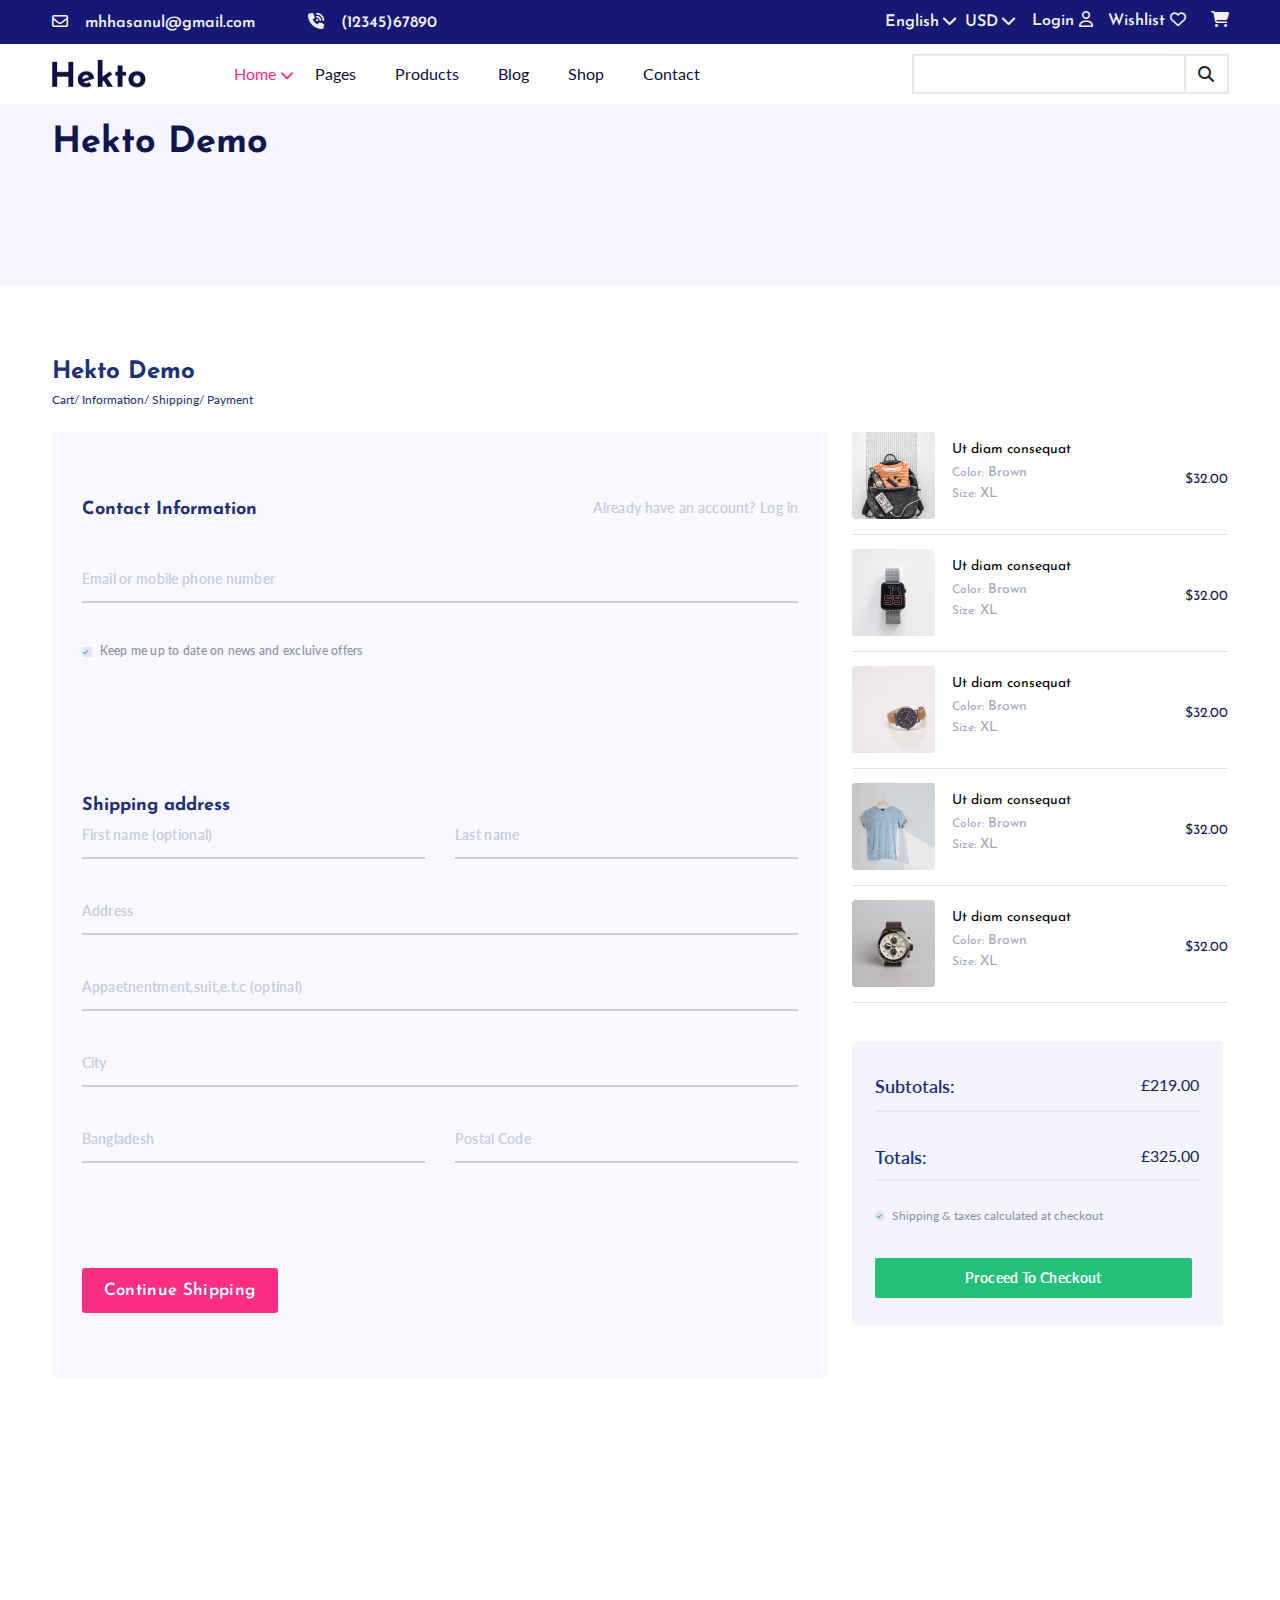
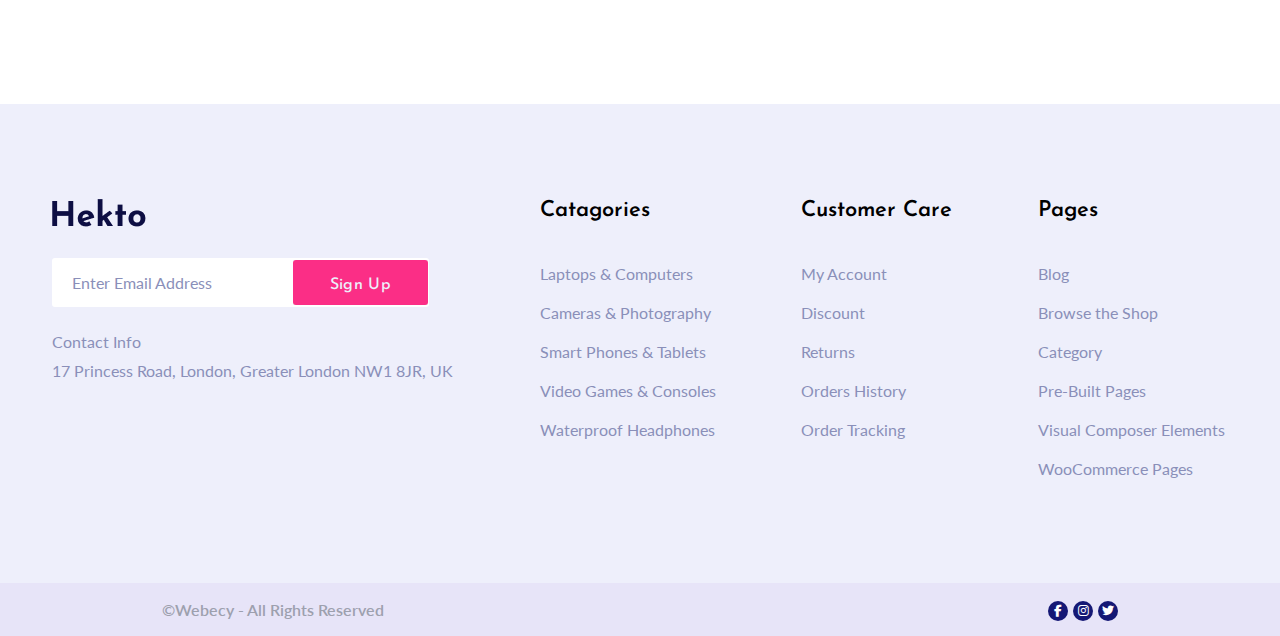
<file: pages/cart-information.html>
<!DOCTYPE html>
<html lang="en">
<head>
      <meta charset="UTF-8">
      <meta name="viewport" content="width=device-width, initial-scale=1.0">
      <title>Cart Information</title>

      
      <!-- fontawesome icon link -->
      <link rel="stylesheet" href="https://cdnjs.cloudflare.com/ajax/libs/font-awesome/6.4.2/css/all.min.css">
      <!-- fontawesome icon link -->
      
      <!-- bootstrap -->
      <link rel="stylesheet" href="../css/bootstrap.min.css">
      <!-- bootstrap -->
      
      <!-- main custom css -->
      <link rel="stylesheet" href="../css/style.css">
      <!-- main custom css -->

      <!-- shop grid css custom -->
      <link rel="stylesheet" href="../css/shop-grid.css">
      <!-- shop grid css custom -->

      <!-- shopping cart css custom -->
      <link rel="stylesheet" href="../css/shopping-cart.css">
      <!-- shopping cart css custom -->

      <!-- cart information css custom -->
      <link rel="stylesheet" href="../css/cart-information.css">
      <!-- cart information css custom -->
</head>
<body>
      <!-- heading bar -->
      <header id="heading_bar">
            <div class="container">
                  <div class="info">
                        <!-- contacts -->
                        <a href="#">
                              <i class="fa-regular fa-envelope"></i>
                              mhhasanul@gmail.com
                        </a>
                        <a href="#">
                              <i class="fa-solid fa-phone-volume"></i>
                              (12345)67890
                        </a>
                        <!-- contacts -->
                  </div>
                  <div class="details">
                        <!-- dropdown -->
                        <div class="dropdown">
                              <!-- language -->
                              <div class="btn-group">
                                    <button class="btn" type="button" >
                                      English
                                    </button>
                                    <button type="button" class="btn dropdown-toggle dropdown-toggle-split" data-bs-toggle="dropdown" aria-expanded="false">
                                          <i class="fa-solid fa-chevron-down"></i>
                                    </button>
                                    <ul class="dropdown-menu">
                                      <li>English</li>
                                      <li>Bangla</li>
                                      <li>Japanese</li>
                                      <li>Chinese</li>
                                      <li>Italian</li>
                                    </ul>
                                  </div>
                                  <!-- language -->
                                  <!-- Money -->
                                  <div class="btn-group">
                                    <button class="btn" type="button">
                                      USD
                                    </button>
                                    <button type="button" class="btn dropdown-toggle dropdown-toggle-split" data-bs-toggle="dropdown" aria-expanded="false">
                                          <i class="fa-solid fa-chevron-down"></i>
                                    </button>
                                    <ul class="dropdown-menu">
                                      <li>USD</li>
                                      <li>TK</li>
                                      <li>Yen</li>
                                      <li>Qian</li>
                                      <li>Soldi</li>
                                    </ul>
                              </div>
                              <!-- Money -->
                        </div>
                        <!-- dropdown -->
                        <a href="#">
                              Login
                              <i class="fa-regular fa-user"></i>
                        </a>
                        <a href="#">
                              Wishlist
                              <i class="fa-regular fa-heart"></i>
                        </a>
                        <a href="#">
                              <i class="fa-solid fa-cart-shopping"></i>
                        </a>
                  </div>
            </div>
      </header>
      <!-- heading bar -->
      
      <!-- navbar --> 
      <nav class="navbar navbar-expand-lg">
            <div class="container-fluid container">
              <a class="navbar-brand" href="#">
                  <img src="../images/logo/Hekto.png" alt="Hekto.png">
              </a>
              <button class="navbar-toggler" type="button" data-bs-toggle="collapse" data-bs-target="#navbarSupportedContent" aria-controls="navbarSupportedContent" aria-expanded="false" aria-label="Toggle navigation">
                <span class="navbar-toggler-icon"></span>
              </button>
              <div class="collapse navbar-collapse" id="navbarSupportedContent">
                <ul class="navbar-nav me-auto mb-2 mb-lg-0">
                  <li class="nav-item dropdown">
                    <a class="nav-link dropdown-toggle active" href="../index.html" role="button">
                      Home
                      <i class="fa-solid fa-chevron-down active" id="btn"></i>
                    </a>
                  </li>
                  <li class="nav-item dropdown">
                    <a class="nav-link dropdown-toggle" href="#" role="button" data-bs-toggle="dropdown" aria-expanded="false">
                      Pages
                      <i class="fa-solid fa-chevron-down" id="btn"></i>
                    </a>
                    <ul class="dropdown-menu">
                      <li><a class="dropdown-item" href="shop-grid.html">Shop Grid Default</a></li>
                      <li><a class="dropdown-item" href="shop-list.html">Shop List</a></li>
                      <li><a class="dropdown-item" href="shop-leftSide-bar.html">Shop Left Sidebar</a></li>
                      <li><a class="dropdown-item" href="product-details.html">Product Details</a></li>
                      
                      <li class="cart"><a class="dropdown-item" href="shopping-cart.html">Shopping cart</a>
                        <ul class="dropdown-menu cart_info">
                          <li>
                            <a class="dropdown-item" href="cart-information.html">Registration/Log In</a>
                          </li>
                        </ul>
                      </li>

                      <li><a class="dropdown-item" href="order-complete.html">Order Completed</a></li>
                      <li><a class="dropdown-item" href="log-in.html">My Account</a></li>
                      <li><a class="dropdown-item" href="blog.html">Blog Page</a></li>
                      <li><a class="dropdown-item" href="single-blog.html">Single Blog</a></li>
                      <li><a class="dropdown-item" href="about-us.html">About Us</a></li>
                      <li><a class="dropdown-item" href="contact-us.html">Contact Us</a></li>
                      <li><a class="dropdown-item" href="not-found.html">404 Not Found</a></li>
                      <li><a class="dropdown-item" href="faq.html">FAQ</a></li>
                      
                    </ul>
                  </li>
                  <li class="nav-item dropdown">
                    <a class="nav-link dropdown-toggle" href="product-details.html" role="button">
                      Products
                      <i class="fa-solid fa-chevron-down" id="btn"></i>
                    </a>
                  </li>
                  <li class="nav-item dropdown">
                    <a class="nav-link dropdown-toggle" href="#" role="button" data-bs-toggle="dropdown" aria-expanded="false">
                      Blog
                      <i class="fa-solid fa-chevron-down" id="btn"></i>
                    </a>
                    <ul class="dropdown-menu">
                      <li><a class="dropdown-item" href="blog.html">Blog Page</a></li>
                      <li><a class="dropdown-item" href="single-blog.html">Single Blog</a></li>
                    </ul>
                  </li>
                  <li class="nav-item dropdown">
                    <a class="nav-link dropdown-toggle" href="#" role="button" data-bs-toggle="dropdown" aria-expanded="false">
                      Shop
                      <i class="fa-solid fa-chevron-down" id="btn"></i>
                    </a>
                    <ul class="dropdown-menu">
                      <li><a class="dropdown-item" href="shop-grid.html#">Shop Grid Default</a></li>
                      <li><a class="dropdown-item" href="shop-list.html">Shop List</a></li>
                      <li><a class="dropdown-item" href="shop-leftSide-bar.html">Shop Left Sidebar</a></li>
                    </ul>
                  </li>
                  <li class="nav-item dropdown">
                    <a class="nav-link dropdown-toggle" href="#" role="button" data-bs-toggle="dropdown" aria-expanded="false">
                      Contact
                      <i class="fa-solid fa-chevron-down" id="btn"></i>
                    </a>
                    <ul class="dropdown-menu">
                      <li><a class="dropdown-item" href="about-us.html">About Us</a></li>
                      <li><a class="dropdown-item" href="contact-us.html">Contact Us</a></li>
                    </ul>
                  </li>
                </ul>
                <form class="d-flex" role="search">
                  <input class="form-control me-2" type="search" placeholder="" aria-label="Search">
                  <button class="btn" type="submit">
                        <i class="fa-solid fa-magnifying-glass"></i>
                  </button>
                </form>
              </div>
            </div>
      </nav>
      <!-- navbar -->
      
       <!-- page banner part -->
       <section id="page_banner_part">
            <div class="container">
                  <h1 class="banner_heading">Hekto Demo</h1>
            </div>
      </section>
      <!-- page banner part -->
      
      <!-- information -->
      <section id="information_part">
            <div class="container">
                  <h2 class="top_name">Hekto Demo</h2>
                  <p class="location"><span>Cart</span>/<span> Information</span>/<span> Shipping</span>/<span> Payment</span></p>
                  <div class="row">
                        <div class="col-lg-8">
                              <div class="info">
                                    <div class="heading">
                                          <h3>Contact Information</h3>
                                          <div>
                                                <a href="#">Already have an account?</a>
                                                <a href="#">Log in</a>
                                          </div>
                                    </div>
                                    <!-- form -->
                                    <input type="text" placeholder="Email or mobile phone number">
                                    <!-- checkbox -->
                                    <div class="custom-checkbox">
                                          <input type="checkbox" id="myCheckbox" />
                                          <label for="myCheckbox" id="text">Keep me up to date on news and excluive offers</label>
                                    </div>
                                    <!-- checkbox -->
                                    <!-- heading -->
                                    <h2 class="shipping">Shipping address</h2>
                                    <!-- heading -->
                                    <!-- registration form -->
                                    <div class="name">
                                          <input type="text" placeholder="First name (optional)">
                                          <input type="text" placeholder="Last name">
                                    </div>
                                    <!-- registration form -->
                                    
                                    <input type="text" placeholder="Address">
                                    <input type="text" placeholder="Appaetnentment,suit,e.t.c (optinal)">
                                    <input type="text" placeholder="City">

                                    <div class="name">
                                          <input type="text" placeholder="Bangladesh">
                                          <input type="text" placeholder="Postal Code">
                                    </div>

                                    <div class="button">
                                          <a href="#">Continue Shipping</a>
                                    </div>
                                    <!-- form -->
                              </div>
                        </div>
                        <div class="col-lg-4">
                              <!-- product here -->
                              <div class="product">
                                    <div class="product_body">
                                          <div class="image">
                                                <img src="../images/pages/shopping-cart-info/shopping-cart-1.png" alt="">
                                          </div>
                                          <div class="text">
                                                <h3>Ut diam consequat</h3>
                                                <p>Color: <span>Brown</span></p>
                                                <p>Size: <span>XL</span></p>
                                          </div>
                                    </div>
                                    <!-- price -->
                                    <h2>$32.00</h2>
                                    <!-- price -->
                              </div>
                              <!-- product here -->
                              <!-- product here -->
                              <div class="product">
                                    <div class="product_body">
                                          <div class="image">
                                                <img src="../images/pages/shopping-cart-info/shopping-cart-2.png" alt="">
                                          </div>
                                          <div class="text">
                                                <h3>Ut diam consequat</h3>
                                                <p>Color: <span>Brown</span></p>
                                                <p>Size: <span>XL</span></p>
                                          </div>
                                    </div>
                                    <!-- price -->
                                    <h2>$32.00</h2>
                                    <!-- price -->
                              </div>
                              <!-- product here -->
                              <!-- product here -->
                              <div class="product">
                                    <div class="product_body">
                                          <div class="image">
                                                <img src="../images/pages/shopping-cart-info/shopping-cart-3.png" alt="">
                                          </div>
                                          <div class="text">
                                                <h3>Ut diam consequat</h3>
                                                <p>Color: <span>Brown</span></p>
                                                <p>Size: <span>XL</span></p>
                                          </div>
                                    </div>
                                    <!-- price -->
                                    <h2>$32.00</h2>
                                    <!-- price -->
                              </div>
                              <!-- product here -->
                              <!-- product here -->
                              <div class="product">
                                    <div class="product_body">
                                          <div class="image">
                                                <img src="../images/pages/shopping-cart-info/shopping-cart-4.png" alt="">
                                          </div>
                                          <div class="text">
                                                <h3>Ut diam consequat</h3>
                                                <p>Color: <span>Brown</span></p>
                                                <p>Size: <span>XL</span></p>
                                          </div>
                                    </div>
                                    <!-- price -->
                                    <h2>$32.00</h2>
                                    <!-- price -->
                              </div>
                              <!-- product here -->
                              <!-- product here -->
                              <div class="product">
                                    <div class="product_body">
                                          <div class="image">
                                                <img src="../images/pages/shopping-cart-info/shopping-cart-5.png" alt="">
                                          </div>
                                          <div class="text">
                                                <h3>Ut diam consequat</h3>
                                                <p>Color: <span>Brown</span></p>
                                                <p>Size: <span>XL</span></p>
                                          </div>
                                    </div>
                                    <!-- price -->
                                    <h2>$32.00</h2>
                                    <!-- price -->
                              </div>
                              <!-- product here -->

                              <!-- place order -->
                              <div class="total_cart">
                                    <!-- sub -->
                                    <div class="subtotal">
                                          <p>Subtotals:</p>
                                          <span>£219.00</span>
                                    </div>
                                    <!-- sub -->
                                    <!-- sub -->
                                    <div class="total">
                                          <p>Totals:</p>
                                          <span>£325.00</span>
                                    </div>
                                    <!-- sub -->
                                    <!-- checkbox -->
                                    <div class="custom-checkbox">
                                          <input type="checkbox" id="myCheckbox" />
                                          <label for="myCheckbox" id="text">Shipping & taxes calculated at checkout</label>
                                    </div>
                                    <!-- checkbox -->
                                    <div class="button">
                                          <a href="#">Proceed To Checkout</a>
                                    </div>
                              </div>
                              <!-- place order -->
                        </div>
                  </div>
            </div>
      </section>
      <!-- information -->





      <!-- footer part -->
      <footer id="footer_part">
            <div class="container">
              <!-- text -->
              <div class="row">
                <div class="col-lg-5 left">
                  <div class="image">
                    <img src="../images/logo/Hekto.png" alt="/Hekto.png">
                  </div>
                  <!-- form -->
                  <form class="d-flex form" role="search">
                    <input class="form-control me-2 input" type="email" placeholder="Enter Email Address" aria-label="Search">
                    <button class="button" type="submit">
                      <a href="#">Sign Up</a>
                    </button>
                  </form>
                  <!-- form -->
                  <p>Contact Info</p>
                  <p>17 Princess Road, London, Greater London NW1 8JR, UK</p>
                </div>
                <div class="col-lg-7 right">
                  <!-- ingormation -->
                  <div class="category">
                    <h3>Catagories</h3>
                    <a href="#">Laptops & Computers</a>
                    <a href="#">Cameras & Photography</a>
                    <a href="#">Smart Phones & Tablets</a>
                    <a href="#">Video Games & Consoles</a>
                    <a href="#">Waterproof Headphones</a>
                  </div>
                  <!-- ingormation -->
                  <!-- ingormation -->
                  <div class="category">
                    <h3>Customer Care</h3>
                    <a href="#">My Account</a>
                    <a href="#">Discount</a>
                    <a href="#">Returns</a>
                    <a href="#">Orders History</a>
                    <a href="#">Order Tracking</a>
                  </div>
                  <!-- ingormation -->
                  <!-- ingormation -->
                  <div class="category">
                    <h3>Pages</h3>
                    <a href="#">Blog</a>
                    <a href="#">Browse the Shop</a>
                    <a href="#">Category</a>
                    <a href="#">Pre-Built Pages</a>
                    <a href="#">Visual Composer Elements</a>
                    <a href="#">WooCommerce Pages</a>
                  </div>
                  <!-- ingormation -->
                </div>
              </div>
              <!-- text -->
            </div>
            <!-- copy write -->
            <div class="cp">
              <div class="container">
                <a href="#">©Webecy - All Rights Reserved</a>
                <div class="icon">
                  <a href="#">
                    <i class="fa-brands fa-facebook-f"></i>
                  </a>
                  <a href="#">
                    <i class="fa-brands fa-instagram"></i>
                  </a>
                  <a href="#">
                    <i class="fa-brands fa-twitter"></i>
                  </a>
                </div>
              </div>
            </div>
            <!-- copy write -->
      </footer>
      <!-- footer part -->


      <!-- BootStrap JS -->
      <script src="../js/bootstrap.bundle.min.js"></script>
      <!-- BootStrap JS -->

      <!-- Custom JS for shopping cart -->
      <script src="../js/shopping-cart.js"></script>
      <!-- Custom JS for shopping cart -->
</body>
</html>
</file>
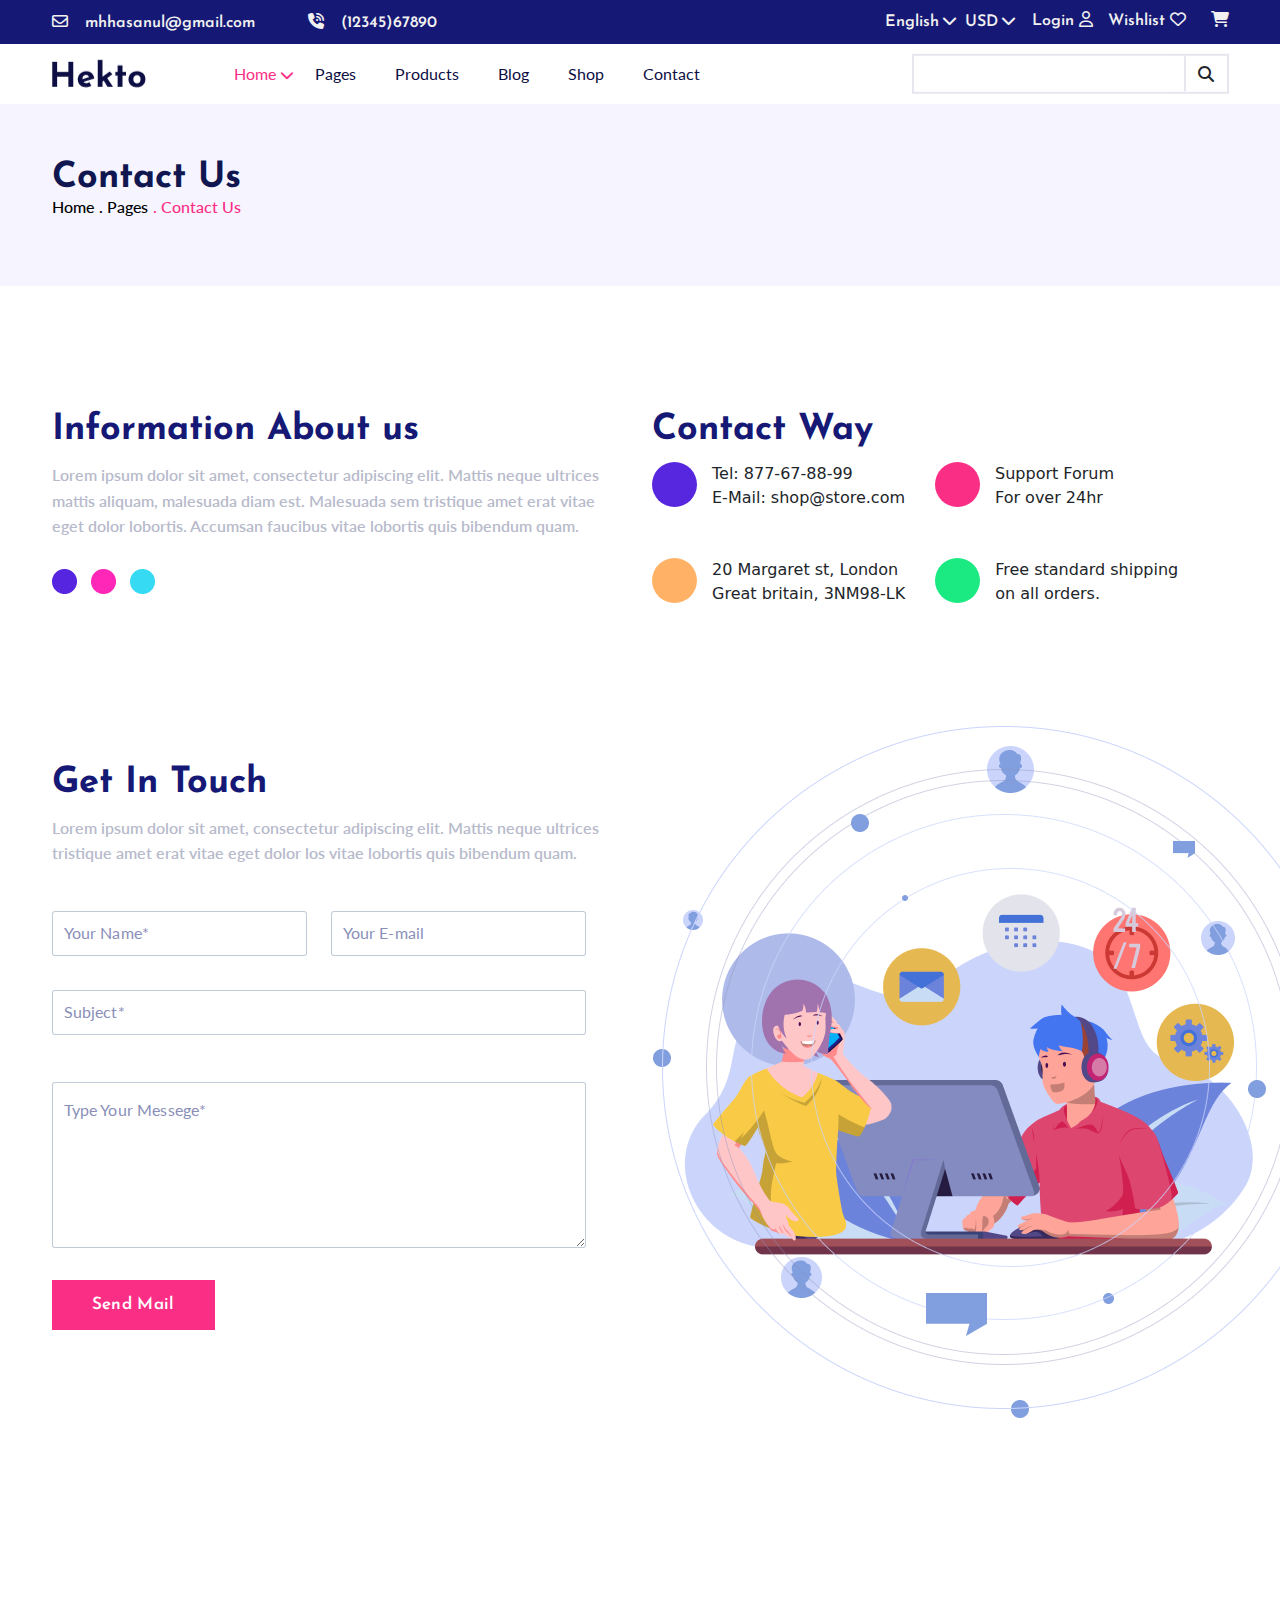
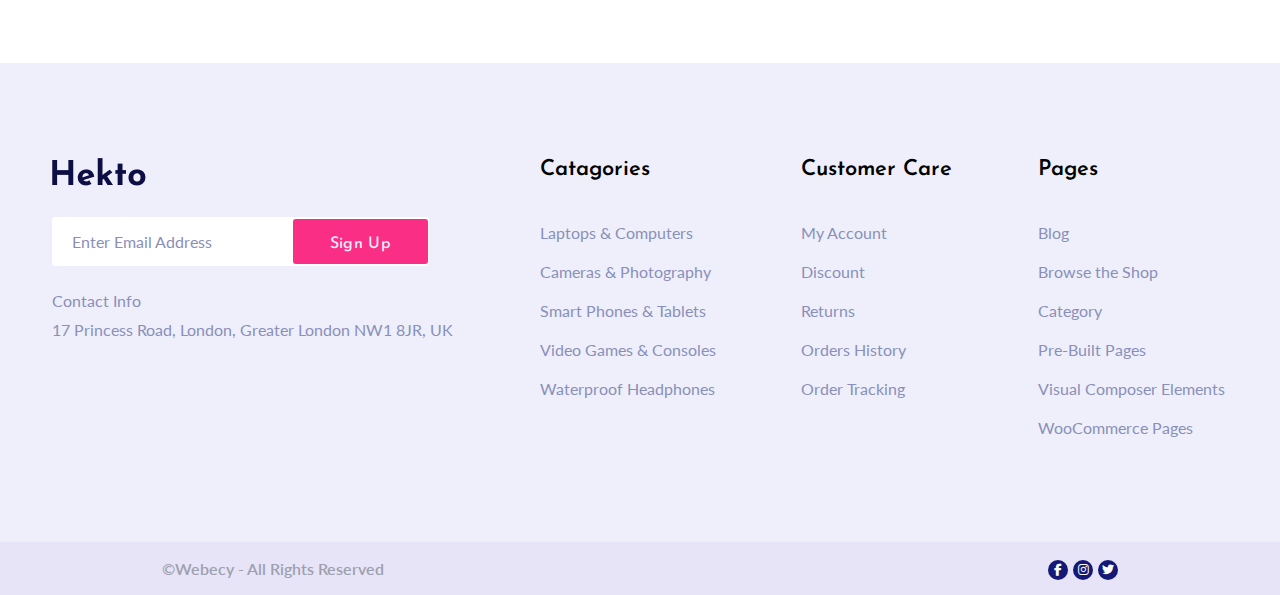
<file: pages/contact-us.html>
<!DOCTYPE html>
<html lang="en">
<head>
      <meta charset="UTF-8">
      <meta name="viewport" content="width=device-width, initial-scale=1.0">
      <title>Contact Us</title>

      
      <!-- fontawesome icon link -->
      <link rel="stylesheet" href="https://cdnjs.cloudflare.com/ajax/libs/font-awesome/6.4.2/css/all.min.css">
      <!-- fontawesome icon link -->
      
      <!-- bootstrap -->
      <link rel="stylesheet" href="../css/bootstrap.min.css">
      <!-- bootstrap -->
      
      <!-- main custom css -->
      <link rel="stylesheet" href="../css/style.css">
      <!-- main custom css -->
      
      <!-- shop grid css custom -->
      <link rel="stylesheet" href="../css/shop-grid.css">
      <!-- shop grid css custom -->
      
      <!-- slick slider css -->
      <link rel="stylesheet" href="../css/slick.css">
      <!-- slick slider css -->
      
      <!-- contuct us css custom -->
      <link rel="stylesheet" href="../css/contact-us.css">
      <!-- contuct us css custom -->
</head>
<body>
      <!-- heading bar -->
      <header id="heading_bar">
            <div class="container">
                  <div class="info">
                        <!-- contacts -->
                        <a href="#">
                              <i class="fa-regular fa-envelope"></i>
                              mhhasanul@gmail.com
                        </a>
                        <a href="#">
                              <i class="fa-solid fa-phone-volume"></i>
                              (12345)67890
                        </a>
                        <!-- contacts -->
                  </div>
                  <div class="details">
                        <!-- dropdown -->
                        <div class="dropdown">
                              <!-- language -->
                              <div class="btn-group">
                                    <button class="btn" type="button" >
                                      English
                                    </button>
                                    <button type="button" class="btn dropdown-toggle dropdown-toggle-split" data-bs-toggle="dropdown" aria-expanded="false">
                                          <i class="fa-solid fa-chevron-down"></i>
                                    </button>
                                    <ul class="dropdown-menu">
                                      <li>English</li>
                                      <li>Bangla</li>
                                      <li>Japanese</li>
                                      <li>Chinese</li>
                                      <li>Italian</li>
                                    </ul>
                                  </div>
                                  <!-- language -->
                                  <!-- Money -->
                                  <div class="btn-group">
                                    <button class="btn" type="button">
                                      USD
                                    </button>
                                    <button type="button" class="btn dropdown-toggle dropdown-toggle-split" data-bs-toggle="dropdown" aria-expanded="false">
                                          <i class="fa-solid fa-chevron-down"></i>
                                    </button>
                                    <ul class="dropdown-menu">
                                      <li>USD</li>
                                      <li>TK</li>
                                      <li>Yen</li>
                                      <li>Qian</li>
                                      <li>Soldi</li>
                                    </ul>
                              </div>
                              <!-- Money -->
                        </div>
                        <!-- dropdown -->
                        <a href="#">
                              Login
                              <i class="fa-regular fa-user"></i>
                        </a>
                        <a href="#">
                              Wishlist
                              <i class="fa-regular fa-heart"></i>
                        </a>
                        <a href="#">
                              <i class="fa-solid fa-cart-shopping"></i>
                        </a>
                  </div>
            </div>
      </header>
      <!-- heading bar -->
      
      <!-- navbar --> 
      <nav class="navbar navbar-expand-lg">
        <div class="container-fluid container">
          <a class="navbar-brand" href="#">
              <img src="../images/logo/Hekto.png" alt="Hekto.png">
          </a>
          <button class="navbar-toggler" type="button" data-bs-toggle="collapse" data-bs-target="#navbarSupportedContent" aria-controls="navbarSupportedContent" aria-expanded="false" aria-label="Toggle navigation">
            <span class="navbar-toggler-icon"></span>
          </button>
          <div class="collapse navbar-collapse" id="navbarSupportedContent">
            <ul class="navbar-nav me-auto mb-2 mb-lg-0">
              <li class="nav-item dropdown">
                <a class="nav-link dropdown-toggle active" href="../index.html" role="button">
                  Home
                  <i class="fa-solid fa-chevron-down active" id="btn"></i>
                </a>
              </li>
              <li class="nav-item dropdown">
                <a class="nav-link dropdown-toggle" href="#" role="button" data-bs-toggle="dropdown" aria-expanded="false">
                  Pages
                  <i class="fa-solid fa-chevron-down" id="btn"></i>
                </a>
                <ul class="dropdown-menu">
                  <li><a class="dropdown-item" href="shop-grid.html">Shop Grid Default</a></li>
                  <li><a class="dropdown-item" href="shop-list.html">Shop List</a></li>
                  <li><a class="dropdown-item" href="shop-leftSide-bar.html">Shop Left Sidebar</a></li>
                  <li><a class="dropdown-item" href="product-details.html">Product Details</a></li>
                  
                  <li class="cart"><a class="dropdown-item" href="shopping-cart.html">Shopping cart</a>
                    <ul class="dropdown-menu cart_info">
                      <li>
                        <a class="dropdown-item" href="cart-information.html">Registration/Log In</a>
                      </li>
                    </ul>
                  </li>

                  <li><a class="dropdown-item" href="order-complete.html">Order Completed</a></li>
                  <li><a class="dropdown-item" href="log-in.html">My Account</a></li>
                  <li><a class="dropdown-item" href="blog.html">Blog Page</a></li>
                  <li><a class="dropdown-item" href="single-blog.html">Single Blog</a></li>
                  <li><a class="dropdown-item" href="about-us.html">About Us</a></li>
                  <li><a class="dropdown-item" href="contact-us.html">Contact Us</a></li>
                  <li><a class="dropdown-item" href="not-found.html">404 Not Found</a></li>
                  <li><a class="dropdown-item" href="faq.html">FAQ</a></li>
                  
                </ul>
              </li>
              <li class="nav-item dropdown">
                <a class="nav-link dropdown-toggle" href="product-details.html" role="button">
                  Products
                  <i class="fa-solid fa-chevron-down" id="btn"></i>
                </a>
              </li>
              <li class="nav-item dropdown">
                <a class="nav-link dropdown-toggle" href="#" role="button" data-bs-toggle="dropdown" aria-expanded="false">
                  Blog
                  <i class="fa-solid fa-chevron-down" id="btn"></i>
                </a>
                <ul class="dropdown-menu">
                  <li><a class="dropdown-item" href="blog.html">Blog Page</a></li>
                  <li><a class="dropdown-item" href="single-blog.html">Single Blog</a></li>
                </ul>
              </li>
              <li class="nav-item dropdown">
                <a class="nav-link dropdown-toggle" href="#" role="button" data-bs-toggle="dropdown" aria-expanded="false">
                  Shop
                  <i class="fa-solid fa-chevron-down" id="btn"></i>
                </a>
                <ul class="dropdown-menu">
                  <li><a class="dropdown-item" href="shop-grid.html#">Shop Grid Default</a></li>
                  <li><a class="dropdown-item" href="shop-list.html">Shop List</a></li>
                  <li><a class="dropdown-item" href="shop-leftSide-bar.html">Shop Left Sidebar</a></li>
                </ul>
              </li>
              <li class="nav-item dropdown">
                <a class="nav-link dropdown-toggle" href="#" role="button" data-bs-toggle="dropdown" aria-expanded="false">
                  Contact
                  <i class="fa-solid fa-chevron-down" id="btn"></i>
                </a>
                <ul class="dropdown-menu">
                  <li><a class="dropdown-item" href="about-us.html">About Us</a></li>
                  <li><a class="dropdown-item" href="contact-us.html">Contact Us</a></li>
                </ul>
              </li>
            </ul>
            <form class="d-flex" role="search">
              <input class="form-control me-2" type="search" placeholder="" aria-label="Search">
              <button class="btn" type="submit">
                    <i class="fa-solid fa-magnifying-glass"></i>
              </button>
            </form>
          </div>
        </div>
      </nav>
      <!-- navbar -->
  
       <!-- page banner part -->
       <section id="page_banner_part">
            <div class="container">
                  <h1 class="banner_heading">Contact Us</h1>
                  <div class="pages">
                        <a href="#">Home</a>
                        <a href="#">. Pages</a>
                        <a class="active" href="#">. Contact Us</a>
                  </div>
            </div>
      </section>
      <!-- page banner part -->

      <!-- contuct us -->
      <section id="contact_us_part" >
            <div class="container">
                  <div class="row">
                        <div class="col-lg-6">
                              <h2>Information About us</h2>
                              <div class="infor">
                                    <p>Lorem ipsum dolor sit amet, consectetur adipiscing elit. Mattis neque ultrices mattis aliquam, malesuada diam est. Malesuada sem tristique amet erat vitae eget dolor lobortis. Accumsan faucibus vitae lobortis quis bibendum quam.</p>
                                    <img src="../images/pages/contact-us/3-dot.png" alt="3-dot.png">
                                    <h2>Get In Touch</h2>
                                    <p>Lorem ipsum dolor sit amet, consectetur adipiscing elit. Mattis neque ultrices  tristique amet erat vitae eget dolor los vitae lobortis quis bibendum quam.</p>
                                    <!-- form -->
                                    <form>
                                      <div class="name">
                                        <input type="text" placeholder="Your Name*">
                                        <input type="email" placeholder="Your E-mail">
                                      </div>
                                      <input type="text" placeholder="Subject*"> 
                                      <textarea type="text" placeholder="Type Your Messege*"></textarea>
                                      <div class="button">
                                        <a href="#">Send Mail</a>
                                      </div>
                                    </form>
                                    <!-- form -->
                              </div>
                        </div>
                        <div class="col-lg-6">
                              <h2>Contact Way</h2>
                              <div class="data">
                                <!-- here -->
                                <div class="dat">
                                  <div class="circle"></div>
                                <div class="text">
                                  <p>Tel: 877-67-88-99</p>
                                  <p>E-Mail: shop@store.com</p>
                                </div>
                                </div>
                                <!-- here -->
                                <!-- here -->
                                <div class="dat">
                                  <div class="circle pink"></div>
                                <div class="text">
                                  <p>Support Forum</p>
                                  <p>For over 24hr</p>
                                </div>
                                </div>
                                <!-- here -->
                              </div>
                              <div class="data secnd">
                                <!-- here -->
                                <div class="dat">
                                  <div class="circle yello"></div>
                                <div class="text">
                                  <p>20 Margaret st, London</p>
                                  <p>Great britain, 3NM98-LK</p>
                                </div>
                                </div>
                                <!-- here -->
                                <!-- here -->
                                <div class="dat">
                                  <div class="circle green"></div>
                                <div class="text">
                                  <p>Free standard shipping</p>
                                  <p>on all orders.</p>
                                </div>
                                </div>
                                <!-- here -->
                              </div>
                              <img class="us" src="../images/pages/contact-us/us.png" alt="contact-us/us.png">
                        </div>
                  </div>
            </div>
      </section>
      <!-- contuct us -->




      
      <!-- footer part -->
      <footer id="footer_part">
        <div class="container">
          <!-- text -->
          <div class="row">
            <div class="col-lg-5 left">
              <div class="image">
                <img src="../images/logo/Hekto.png" alt="/Hekto.png">
              </div>
              <!-- form -->
              <form class="d-flex form" role="search">
                <input class="form-control me-2 input" type="email" placeholder="Enter Email Address" aria-label="Search">
                <button class="button" type="submit">
                  <a href="#">Sign Up</a>
                </button>
              </form>
              <!-- form -->
              <p>Contact Info</p>
              <p>17 Princess Road, London, Greater London NW1 8JR, UK</p>
            </div>
            <div class="col-lg-7 right">
              <!-- ingormation -->
              <div class="category">
                <h3>Catagories</h3>
                <a href="#">Laptops & Computers</a>
                <a href="#">Cameras & Photography</a>
                <a href="#">Smart Phones & Tablets</a>
                <a href="#">Video Games & Consoles</a>
                <a href="#">Waterproof Headphones</a>
              </div>
              <!-- ingormation -->
              <!-- ingormation -->
              <div class="category">
                <h3>Customer Care</h3>
                <a href="#">My Account</a>
                <a href="#">Discount</a>
                <a href="#">Returns</a>
                <a href="#">Orders History</a>
                <a href="#">Order Tracking</a>
              </div>
              <!-- ingormation -->
              <!-- ingormation -->
              <div class="category">
                <h3>Pages</h3>
                <a href="#">Blog</a>
                <a href="#">Browse the Shop</a>
                <a href="#">Category</a>
                <a href="#">Pre-Built Pages</a>
                <a href="#">Visual Composer Elements</a>
                <a href="#">WooCommerce Pages</a>
              </div>
              <!-- ingormation -->
            </div>
          </div>
          <!-- text -->
        </div>
        <!-- copy write -->
        <div class="cp">
          <div class="container">
            <a href="#">©Webecy - All Rights Reserved</a>
            <div class="icon">
              <a href="#">
                <i class="fa-brands fa-facebook-f"></i>
              </a>
              <a href="#">
                <i class="fa-brands fa-instagram"></i>
              </a>
              <a href="#">
                <i class="fa-brands fa-twitter"></i>
              </a>
            </div>
          </div>
        </div>
        <!-- copy write -->
      </footer>
  <!-- footer part -->







      <!-- JQuery JS -->
      <script src="../js/jquery-1.12.4.min.js"></script>
      <!-- JQuery JS -->

      <!-- BootStrap JS -->
      <script src="../js/bootstrap.bundle.min.js"></script>
      <!-- BootStrap JS -->

      <!-- slick JS -->
      <script src="../js/slick.min.js"></script>
      <!-- slick JS -->
      
      <!-- Custom JavaScript -->
      <script src="../js/script.js"></script>
      <!-- Custom JavaScript -->
</body>
</html>
</file>
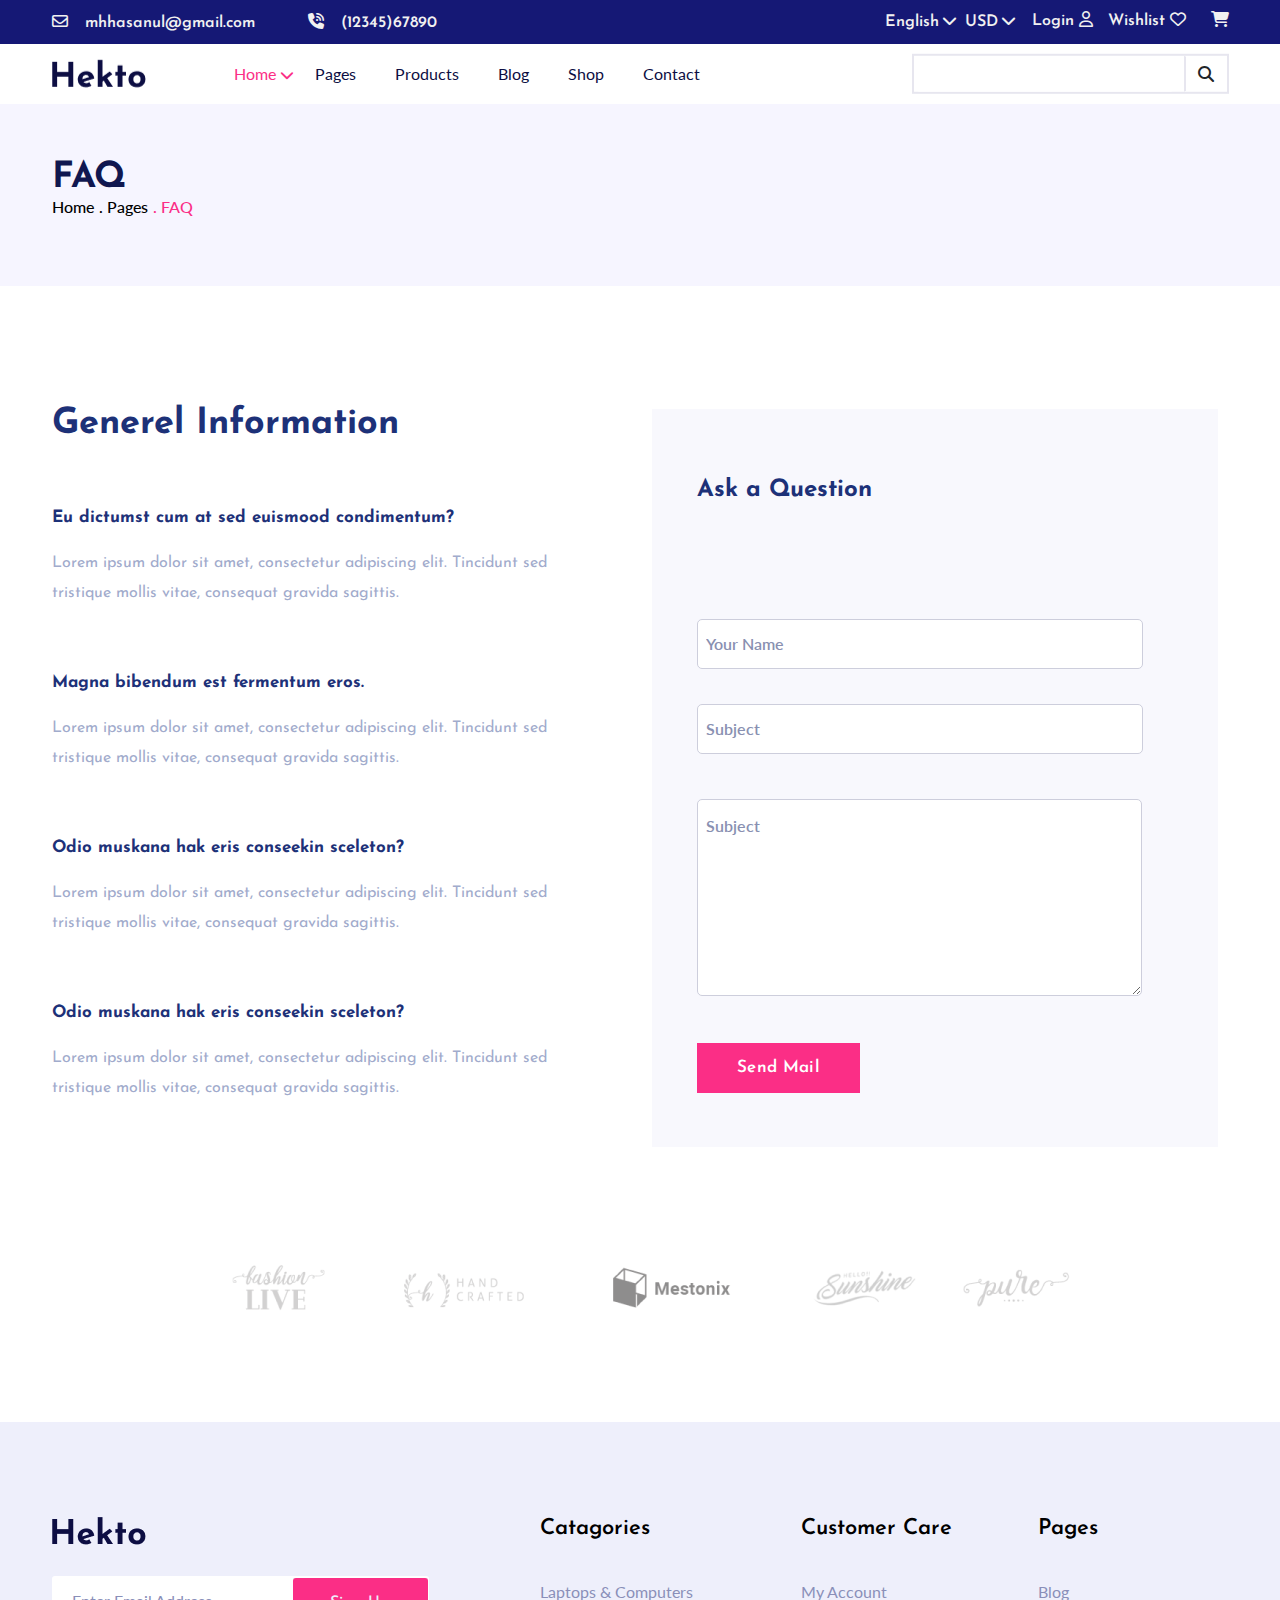
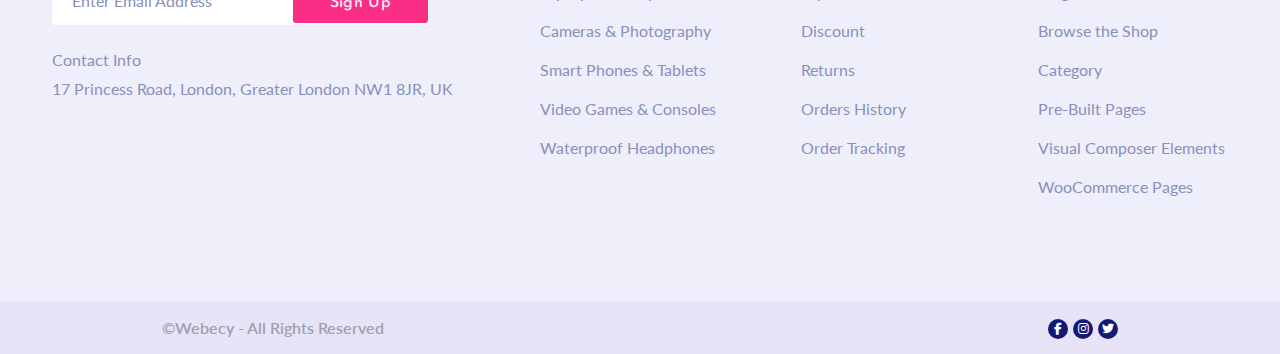
<file: pages/faq.html>
<!DOCTYPE html>
<html lang="en">
<head>
      <meta charset="UTF-8">
      <meta name="viewport" content="width=device-width, initial-scale=1.0">
      <title> FAQ</title>

      
      <!-- fontawesome icon link -->
      <link rel="stylesheet" href="https://cdnjs.cloudflare.com/ajax/libs/font-awesome/6.4.2/css/all.min.css">
      <!-- fontawesome icon link -->
      
      <!-- bootstrap -->
      <link rel="stylesheet" href="../css/bootstrap.min.css">
      <!-- bootstrap -->
      
      <!-- main custom css -->
      <link rel="stylesheet" href="../css/style.css">
      <!-- main custom css -->
      
      <!-- shop grid css custom -->
      <link rel="stylesheet" href="../css/shop-grid.css">
      <!-- shop grid css custom -->
      
      <!-- slick slider css -->
      <link rel="stylesheet" href="../css/slick.css">
      <!-- slick slider css -->
      
      <!-- faq part css custom -->
      <link rel="stylesheet" href="../css/faq.css">
      <!-- faq part css custom -->
</head>
<body>
      <!-- heading bar -->
      <header id="heading_bar">
            <div class="container">
                  <div class="info">
                        <!-- contacts -->
                        <a href="#">
                              <i class="fa-regular fa-envelope"></i>
                              mhhasanul@gmail.com
                        </a>
                        <a href="#">
                              <i class="fa-solid fa-phone-volume"></i>
                              (12345)67890
                        </a>
                        <!-- contacts -->
                  </div>
                  <div class="details">
                        <!-- dropdown -->
                        <div class="dropdown">
                              <!-- language -->
                              <div class="btn-group">
                                    <button class="btn" type="button" >
                                      English
                                    </button>
                                    <button type="button" class="btn dropdown-toggle dropdown-toggle-split" data-bs-toggle="dropdown" aria-expanded="false">
                                          <i class="fa-solid fa-chevron-down"></i>
                                    </button>
                                    <ul class="dropdown-menu">
                                      <li>English</li>
                                      <li>Bangla</li>
                                      <li>Japanese</li>
                                      <li>Chinese</li>
                                      <li>Italian</li>
                                    </ul>
                                  </div>
                                  <!-- language -->
                                  <!-- Money -->
                                  <div class="btn-group">
                                    <button class="btn" type="button">
                                      USD
                                    </button>
                                    <button type="button" class="btn dropdown-toggle dropdown-toggle-split" data-bs-toggle="dropdown" aria-expanded="false">
                                          <i class="fa-solid fa-chevron-down"></i>
                                    </button>
                                    <ul class="dropdown-menu">
                                      <li>USD</li>
                                      <li>TK</li>
                                      <li>Yen</li>
                                      <li>Qian</li>
                                      <li>Soldi</li>
                                    </ul>
                              </div>
                              <!-- Money -->
                        </div>
                        <!-- dropdown -->
                        <a href="#">
                              Login
                              <i class="fa-regular fa-user"></i>
                        </a>
                        <a href="#">
                              Wishlist
                              <i class="fa-regular fa-heart"></i>
                        </a>
                        <a href="#">
                              <i class="fa-solid fa-cart-shopping"></i>
                        </a>
                  </div>
            </div>
      </header>
      <!-- heading bar -->
      
      <!-- navbar --> 
      <nav class="navbar navbar-expand-lg">
        <div class="container-fluid container">
          <a class="navbar-brand" href="#">
              <img src="../images/logo/Hekto.png" alt="Hekto.png">
          </a>
          <button class="navbar-toggler" type="button" data-bs-toggle="collapse" data-bs-target="#navbarSupportedContent" aria-controls="navbarSupportedContent" aria-expanded="false" aria-label="Toggle navigation">
            <span class="navbar-toggler-icon"></span>
          </button>
          <div class="collapse navbar-collapse" id="navbarSupportedContent">
            <ul class="navbar-nav me-auto mb-2 mb-lg-0">
              <li class="nav-item dropdown">
                <a class="nav-link dropdown-toggle active" href="../index.html" role="button">
                  Home
                  <i class="fa-solid fa-chevron-down active" id="btn"></i>
                </a>
              </li>
              <li class="nav-item dropdown">
                <a class="nav-link dropdown-toggle" href="#" role="button" data-bs-toggle="dropdown" aria-expanded="false">
                  Pages
                  <i class="fa-solid fa-chevron-down" id="btn"></i>
                </a>
                <ul class="dropdown-menu">
                  <li><a class="dropdown-item" href="shop-grid.html">Shop Grid Default</a></li>
                  <li><a class="dropdown-item" href="shop-list.html">Shop List</a></li>
                  <li><a class="dropdown-item" href="shop-leftSide-bar.html">Shop Left Sidebar</a></li>
                  <li><a class="dropdown-item" href="product-details.html">Product Details</a></li>
                  
                  <li class="cart"><a class="dropdown-item" href="shopping-cart.html">Shopping cart</a>
                    <ul class="dropdown-menu cart_info">
                      <li>
                        <a class="dropdown-item" href="cart-information.html">Registration/Log In</a>
                      </li>
                    </ul>
                  </li>

                  <li><a class="dropdown-item" href="order-complete.html">Order Completed</a></li>
                  <li><a class="dropdown-item" href="log-in.html">My Account</a></li>
                  <li><a class="dropdown-item" href="blog.html">Blog Page</a></li>
                  <li><a class="dropdown-item" href="single-blog.html">Single Blog</a></li>
                  <li><a class="dropdown-item" href="about-us.html">About Us</a></li>
                  <li><a class="dropdown-item" href="contact-us.html">Contact Us</a></li>
                  <li><a class="dropdown-item" href="not-found.html">404 Not Found</a></li>
                  <li><a class="dropdown-item" href="faq.html">FAQ</a></li>
                  
                </ul>
              </li>
              <li class="nav-item dropdown">
                <a class="nav-link dropdown-toggle" href="product-details.html" role="button">
                  Products
                  <i class="fa-solid fa-chevron-down" id="btn"></i>
                </a>
              </li>
              <li class="nav-item dropdown">
                <a class="nav-link dropdown-toggle" href="#" role="button" data-bs-toggle="dropdown" aria-expanded="false">
                  Blog
                  <i class="fa-solid fa-chevron-down" id="btn"></i>
                </a>
                <ul class="dropdown-menu">
                  <li><a class="dropdown-item" href="blog.html">Blog Page</a></li>
                  <li><a class="dropdown-item" href="single-blog.html">Single Blog</a></li>
                </ul>
              </li>
              <li class="nav-item dropdown">
                <a class="nav-link dropdown-toggle" href="#" role="button" data-bs-toggle="dropdown" aria-expanded="false">
                  Shop
                  <i class="fa-solid fa-chevron-down" id="btn"></i>
                </a>
                <ul class="dropdown-menu">
                  <li><a class="dropdown-item" href="shop-grid.html#">Shop Grid Default</a></li>
                  <li><a class="dropdown-item" href="shop-list.html">Shop List</a></li>
                  <li><a class="dropdown-item" href="shop-leftSide-bar.html">Shop Left Sidebar</a></li>
                </ul>
              </li>
              <li class="nav-item dropdown">
                <a class="nav-link dropdown-toggle" href="#" role="button" data-bs-toggle="dropdown" aria-expanded="false">
                  Contact
                  <i class="fa-solid fa-chevron-down" id="btn"></i>
                </a>
                <ul class="dropdown-menu">
                  <li><a class="dropdown-item" href="about-us.html">About Us</a></li>
                  <li><a class="dropdown-item" href="contact-us.html">Contact Us</a></li>
                </ul>
              </li>
            </ul>
            <form class="d-flex" role="search">
              <input class="form-control me-2" type="search" placeholder="" aria-label="Search">
              <button class="btn" type="submit">
                    <i class="fa-solid fa-magnifying-glass"></i>
              </button>
            </form>
          </div>
        </div>
      </nav>
      <!-- navbar -->
  
       <!-- page banner part -->
       <section id="page_banner_part">
            <div class="container">
                  <h1 class="banner_heading">FAQ</h1>
                  <div class="pages">
                        <a href="#">Home</a>
                        <a href="#">. Pages</a>
                        <a class="active" href="#">. FAQ</a>
                  </div>
            </div>
      </section>
      <!-- page banner part -->

      <!-- faq part -->
      <section id="faq_part">
            <div class="container">
                  <div class="row">
                        <div class="col-lg-6">
                              <h2>Generel Information</h2>
                              <!-- text -->
                              <h4>Eu dictumst cum at sed euismood condimentum?</h4>
                              <p>Lorem ipsum dolor sit amet, consectetur adipiscing elit. Tincidunt sed tristique mollis vitae, consequat gravida sagittis.</p>
                              <!-- text -->
                              <h4>Magna bibendum est fermentum eros.</h4>
                              <p>Lorem ipsum dolor sit amet, consectetur adipiscing elit. Tincidunt sed tristique mollis vitae, consequat gravida sagittis.</p>
                              <!-- text -->
                              <h4>Odio muskana hak eris conseekin sceleton?</h4>
                              <p>Lorem ipsum dolor sit amet, consectetur adipiscing elit. Tincidunt sed tristique mollis vitae, consequat gravida sagittis.</p>
                              <!-- text -->
                              <h4>Odio muskana hak eris conseekin sceleton?</h4>
                              <p>Lorem ipsum dolor sit amet, consectetur adipiscing elit. Tincidunt sed tristique mollis vitae, consequat gravida sagittis.</p>
                              <!-- text -->
                        </div>
                        <div class="col-lg-6">
                              <div class="form_faq">
                                    <h3>Ask a Question</h3>
                                    <input type="text" placeholder="Your Name">
                                    <input type="text" placeholder="Subject">
                                    <textarea type="text" placeholder="Subject"></textarea>
                                    <div class="button">
                                          <a href="#">Send Mail</a>
                                    </div>
                              </div>
                        </div>
                  </div>
            </div>
      </section>
      <!-- faq part -->




      <!-- top brand -->
      <div class="brand">
            <img src="../images/leatest-blog/image 1174.png" alt="leatest-blog/image 1174.png">
      </div>
      <!-- top brand -->
      
      <!-- footer part -->
      <footer id="footer_part">
        <div class="container">
          <!-- text -->
          <div class="row">
            <div class="col-lg-5 left">
              <div class="image">
                <img src="../images/logo/Hekto.png" alt="/Hekto.png">
              </div>
              <!-- form -->
              <form class="d-flex form" role="search">
                <input class="form-control me-2 input" type="email" placeholder="Enter Email Address" aria-label="Search">
                <button class="button" type="submit">
                  <a href="#">Sign Up</a>
                </button>
              </form>
              <!-- form -->
              <p>Contact Info</p>
              <p>17 Princess Road, London, Greater London NW1 8JR, UK</p>
            </div>
            <div class="col-lg-7 right">
              <!-- ingormation -->
              <div class="category">
                <h3>Catagories</h3>
                <a href="#">Laptops & Computers</a>
                <a href="#">Cameras & Photography</a>
                <a href="#">Smart Phones & Tablets</a>
                <a href="#">Video Games & Consoles</a>
                <a href="#">Waterproof Headphones</a>
              </div>
              <!-- ingormation -->
              <!-- ingormation -->
              <div class="category">
                <h3>Customer Care</h3>
                <a href="#">My Account</a>
                <a href="#">Discount</a>
                <a href="#">Returns</a>
                <a href="#">Orders History</a>
                <a href="#">Order Tracking</a>
              </div>
              <!-- ingormation -->
              <!-- ingormation -->
              <div class="category">
                <h3>Pages</h3>
                <a href="#">Blog</a>
                <a href="#">Browse the Shop</a>
                <a href="#">Category</a>
                <a href="#">Pre-Built Pages</a>
                <a href="#">Visual Composer Elements</a>
                <a href="#">WooCommerce Pages</a>
              </div>
              <!-- ingormation -->
            </div>
          </div>
          <!-- text -->
        </div>
        <!-- copy write -->
        <div class="cp">
          <div class="container">
            <a href="#">©Webecy - All Rights Reserved</a>
            <div class="icon">
              <a href="#">
                <i class="fa-brands fa-facebook-f"></i>
              </a>
              <a href="#">
                <i class="fa-brands fa-instagram"></i>
              </a>
              <a href="#">
                <i class="fa-brands fa-twitter"></i>
              </a>
            </div>
          </div>
        </div>
        <!-- copy write -->
      </footer>
  <!-- footer part -->







      <!-- JQuery JS -->
      <script src="../js/jquery-1.12.4.min.js"></script>
      <!-- JQuery JS -->

      <!-- BootStrap JS -->
      <script src="../js/bootstrap.bundle.min.js"></script>
      <!-- BootStrap JS -->

      <!-- slick JS -->
      <script src="../js/slick.min.js"></script>
      <!-- slick JS -->
      
      <!-- Custom JavaScript -->
      <script src="../js/script.js"></script>
      <!-- Custom JavaScript -->
</body>
</html>
</file>
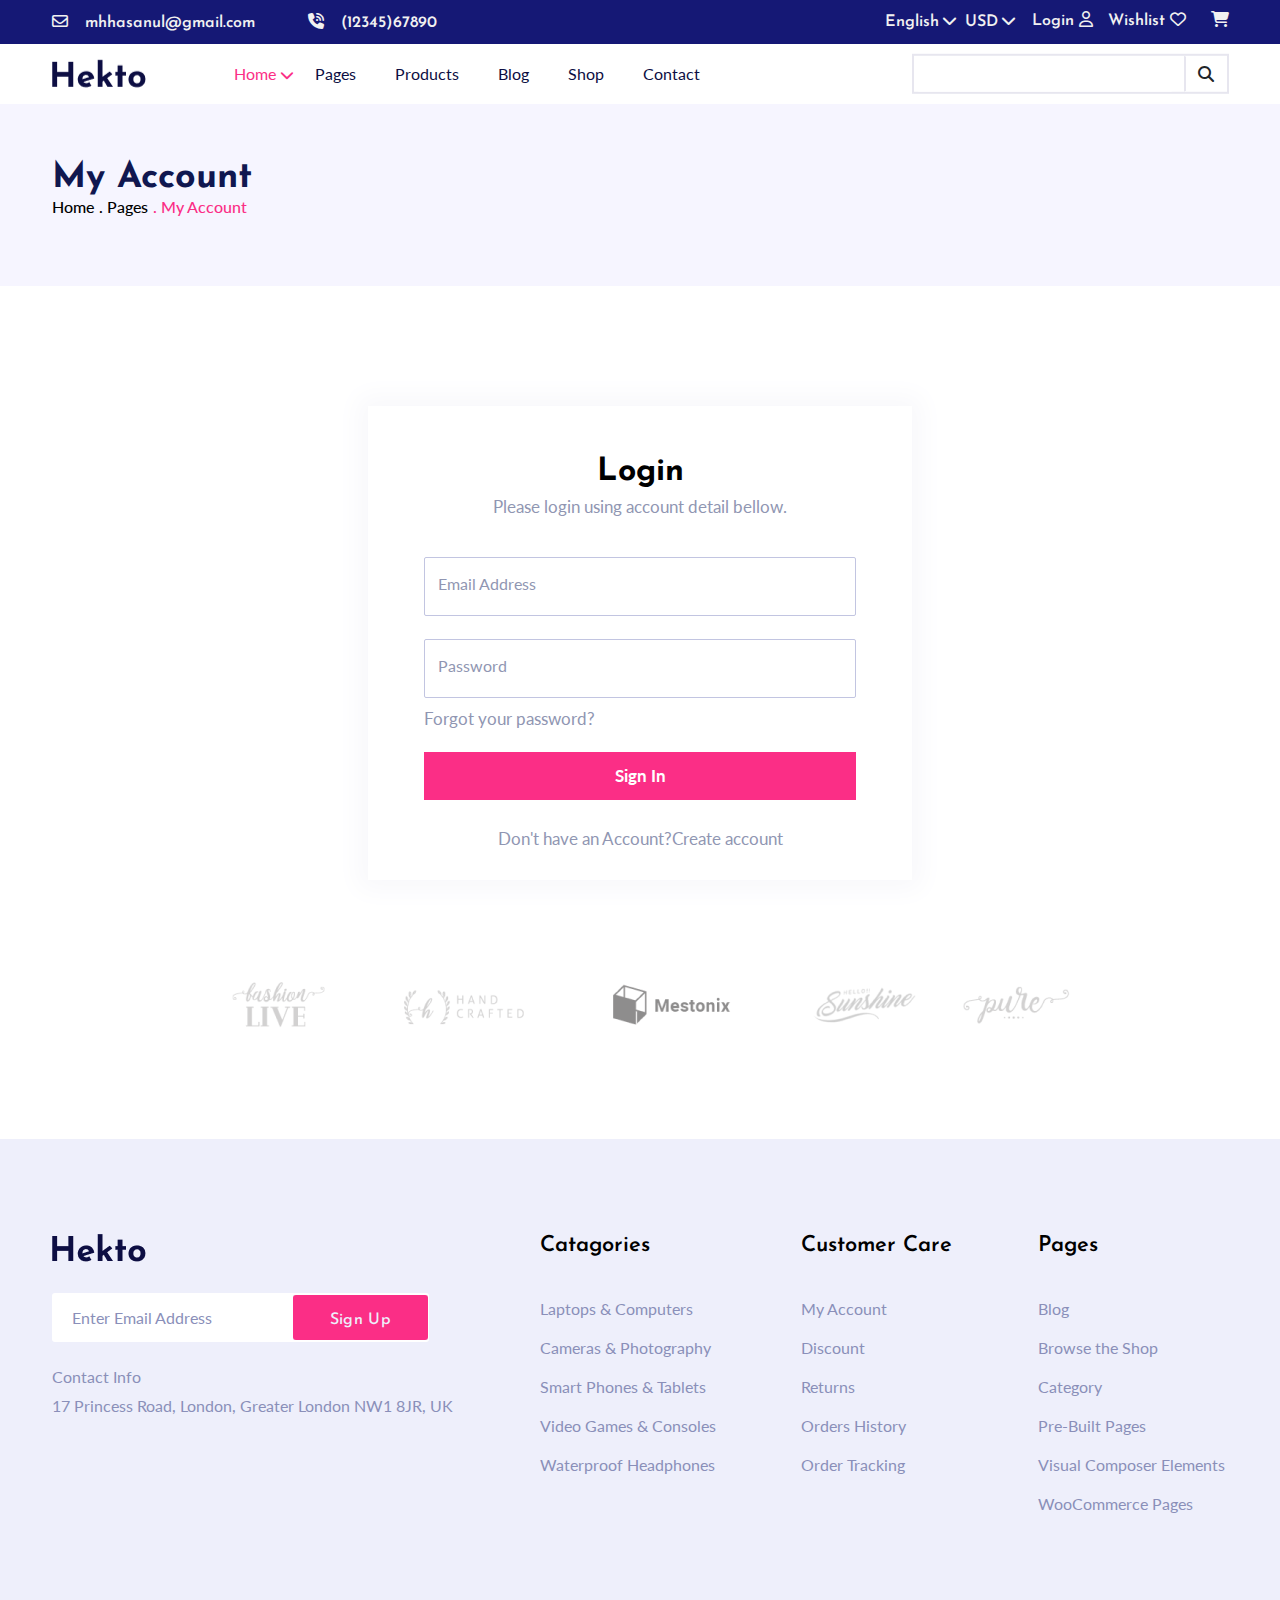
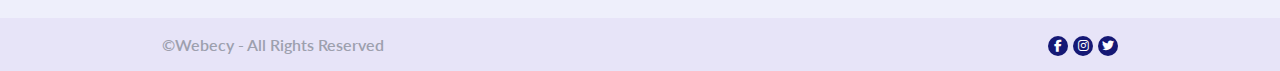
<file: pages/log-in.html>
<!DOCTYPE html>
<html lang="en">
<head>
      <meta charset="UTF-8">
      <meta name="viewport" content="width=device-width, initial-scale=1.0">
      <title>My Accoun</title>

      
      <!-- fontawesome icon link -->
      <link rel="stylesheet" href="https://cdnjs.cloudflare.com/ajax/libs/font-awesome/6.4.2/css/all.min.css">
      <!-- fontawesome icon link -->
      
      <!-- bootstrap -->
      <link rel="stylesheet" href="../css/bootstrap.min.css">
      <!-- bootstrap -->
      
      <!-- main custom css -->
      <link rel="stylesheet" href="../css/style.css">
      <!-- main custom css -->

      <!-- shop grid css custom -->
      <link rel="stylesheet" href="../css/shop-grid.css">
      <!-- shop grid css custom -->

      <!-- cart information css custom -->
      <link rel="stylesheet" href="../css/log-in.css">
      <!-- cart information css custom -->
</head>
<body>
      <!-- heading bar -->
      <header id="heading_bar">
            <div class="container">
                  <div class="info">
                        <!-- contacts -->
                        <a href="#">
                              <i class="fa-regular fa-envelope"></i>
                              mhhasanul@gmail.com
                        </a>
                        <a href="#">
                              <i class="fa-solid fa-phone-volume"></i>
                              (12345)67890
                        </a>
                        <!-- contacts -->
                  </div>
                  <div class="details">
                        <!-- dropdown -->
                        <div class="dropdown">
                              <!-- language -->
                              <div class="btn-group">
                                    <button class="btn" type="button" >
                                      English
                                    </button>
                                    <button type="button" class="btn dropdown-toggle dropdown-toggle-split" data-bs-toggle="dropdown" aria-expanded="false">
                                          <i class="fa-solid fa-chevron-down"></i>
                                    </button>
                                    <ul class="dropdown-menu">
                                      <li>English</li>
                                      <li>Bangla</li>
                                      <li>Japanese</li>
                                      <li>Chinese</li>
                                      <li>Italian</li>
                                    </ul>
                                  </div>
                                  <!-- language -->
                                  <!-- Money -->
                                  <div class="btn-group">
                                    <button class="btn" type="button">
                                      USD
                                    </button>
                                    <button type="button" class="btn dropdown-toggle dropdown-toggle-split" data-bs-toggle="dropdown" aria-expanded="false">
                                          <i class="fa-solid fa-chevron-down"></i>
                                    </button>
                                    <ul class="dropdown-menu">
                                      <li>USD</li>
                                      <li>TK</li>
                                      <li>Yen</li>
                                      <li>Qian</li>
                                      <li>Soldi</li>
                                    </ul>
                              </div>
                              <!-- Money -->
                        </div>
                        <!-- dropdown -->
                        <a href="#">
                              Login
                              <i class="fa-regular fa-user"></i>
                        </a>
                        <a href="#">
                              Wishlist
                              <i class="fa-regular fa-heart"></i>
                        </a>
                        <a href="#">
                              <i class="fa-solid fa-cart-shopping"></i>
                        </a>
                  </div>
            </div>
      </header>
      <!-- heading bar -->
      
      <!-- navbar --> 
      <nav class="navbar navbar-expand-lg">
        <div class="container-fluid container">
          <a class="navbar-brand" href="#">
              <img src="../images/logo/Hekto.png" alt="Hekto.png">
          </a>
          <button class="navbar-toggler" type="button" data-bs-toggle="collapse" data-bs-target="#navbarSupportedContent" aria-controls="navbarSupportedContent" aria-expanded="false" aria-label="Toggle navigation">
            <span class="navbar-toggler-icon"></span>
          </button>
          <div class="collapse navbar-collapse" id="navbarSupportedContent">
            <ul class="navbar-nav me-auto mb-2 mb-lg-0">
              <li class="nav-item dropdown">
                <a class="nav-link dropdown-toggle active" href="../index.html" role="button">
                  Home
                  <i class="fa-solid fa-chevron-down active" id="btn"></i>
                </a>
              </li>
              <li class="nav-item dropdown">
                <a class="nav-link dropdown-toggle" href="#" role="button" data-bs-toggle="dropdown" aria-expanded="false">
                  Pages
                  <i class="fa-solid fa-chevron-down" id="btn"></i>
                </a>
                <ul class="dropdown-menu">
                  <li><a class="dropdown-item" href="shop-grid.html">Shop Grid Default</a></li>
                  <li><a class="dropdown-item" href="shop-list.html">Shop List</a></li>
                  <li><a class="dropdown-item" href="shop-leftSide-bar.html">Shop Left Sidebar</a></li>
                  <li><a class="dropdown-item" href="product-details.html">Product Details</a></li>
                  
                  <li class="cart"><a class="dropdown-item" href="shopping-cart.html">Shopping cart</a>
                    <ul class="dropdown-menu cart_info">
                      <li>
                        <a class="dropdown-item" href="cart-information.html">Registration/Log In</a>
                      </li>
                    </ul>
                  </li>

                  <li><a class="dropdown-item" href="order-complete.html">Order Completed</a></li>
                  <li><a class="dropdown-item" href="log-in.html">My Account</a></li>
                  <li><a class="dropdown-item" href="blog.html">Blog Page</a></li>
                  <li><a class="dropdown-item" href="single-blog.html">Single Blog</a></li>
                  <li><a class="dropdown-item" href="about-us.html">About Us</a></li>
                  <li><a class="dropdown-item" href="contact-us.html">Contact Us</a></li>
                  <li><a class="dropdown-item" href="not-found.html">404 Not Found</a></li>
                  <li><a class="dropdown-item" href="faq.html">FAQ</a></li>
                  
                </ul>
              </li>
              <li class="nav-item dropdown">
                <a class="nav-link dropdown-toggle" href="product-details.html" role="button">
                  Products
                  <i class="fa-solid fa-chevron-down" id="btn"></i>
                </a>
              </li>
              <li class="nav-item dropdown">
                <a class="nav-link dropdown-toggle" href="#" role="button" data-bs-toggle="dropdown" aria-expanded="false">
                  Blog
                  <i class="fa-solid fa-chevron-down" id="btn"></i>
                </a>
                <ul class="dropdown-menu">
                  <li><a class="dropdown-item" href="blog.html">Blog Page</a></li>
                  <li><a class="dropdown-item" href="single-blog.html">Single Blog</a></li>
                </ul>
              </li>
              <li class="nav-item dropdown">
                <a class="nav-link dropdown-toggle" href="#" role="button" data-bs-toggle="dropdown" aria-expanded="false">
                  Shop
                  <i class="fa-solid fa-chevron-down" id="btn"></i>
                </a>
                <ul class="dropdown-menu">
                  <li><a class="dropdown-item" href="shop-grid.html#">Shop Grid Default</a></li>
                  <li><a class="dropdown-item" href="shop-list.html">Shop List</a></li>
                  <li><a class="dropdown-item" href="shop-leftSide-bar.html">Shop Left Sidebar</a></li>
                </ul>
              </li>
              <li class="nav-item dropdown">
                <a class="nav-link dropdown-toggle" href="#" role="button" data-bs-toggle="dropdown" aria-expanded="false">
                  Contact
                  <i class="fa-solid fa-chevron-down" id="btn"></i>
                </a>
                <ul class="dropdown-menu">
                  <li><a class="dropdown-item" href="about-us.html">About Us</a></li>
                  <li><a class="dropdown-item" href="contact-us.html">Contact Us</a></li>
                </ul>
              </li>
            </ul>
            <form class="d-flex" role="search">
              <input class="form-control me-2" type="search" placeholder="" aria-label="Search">
              <button class="btn" type="submit">
                    <i class="fa-solid fa-magnifying-glass"></i>
              </button>
            </form>
          </div>
        </div>
      </nav>
      <!-- navbar -->
  
       <!-- page banner part -->
       <section id="page_banner_part">
            <div class="container">
                  <h1 class="banner_heading">My Account</h1>
                  <div class="pages">
                        <a href="#">Home</a>
                        <a href="#">. Pages</a>
                        <a class="active" href="#">. My Account</a>
                  </div>
            </div>
      </section>
      <!-- page banner part -->

      <!-- log in from -->
      <section id="log">
            <div class="container">
                  <div class="log_in">
                        <h2>Login</h2>
                        <p>Please login using account detail bellow.</p>
                        <input type="email" placeholder="Email Address">
                        <input type="password" placeholder="Password">
                        <a href="#">Forgot your password?</a>
                        <div class="button">
                              <a href="#">Sign In</a>
                        </div>
                        <span>Don't have an Account?Create account</span>
                  </div>
            </div>
      </section>
      <!-- log in from -->
     





      <!-- top brand -->
      <div class="brand">
            <img src="../images/leatest-blog/image 1174.png" alt="leatest-blog/image 1174.png">
      </div>
      <!-- top brand -->

      <!-- footer part -->
      <footer id="footer_part">
            <div class="container">
              <!-- text -->
              <div class="row">
                <div class="col-lg-5 left">
                  <div class="image">
                    <img src="../images/logo/Hekto.png" alt="/Hekto.png">
                  </div>
                  <!-- form -->
                  <form class="d-flex form" role="search">
                    <input class="form-control me-2 input" type="email" placeholder="Enter Email Address" aria-label="Search">
                    <button class="button" type="submit">
                      <a href="#">Sign Up</a>
                    </button>
                  </form>
                  <!-- form -->
                  <p>Contact Info</p>
                  <p>17 Princess Road, London, Greater London NW1 8JR, UK</p>
                </div>
                <div class="col-lg-7 right">
                  <!-- ingormation -->
                  <div class="category">
                    <h3>Catagories</h3>
                    <a href="#">Laptops & Computers</a>
                    <a href="#">Cameras & Photography</a>
                    <a href="#">Smart Phones & Tablets</a>
                    <a href="#">Video Games & Consoles</a>
                    <a href="#">Waterproof Headphones</a>
                  </div>
                  <!-- ingormation -->
                  <!-- ingormation -->
                  <div class="category">
                    <h3>Customer Care</h3>
                    <a href="#">My Account</a>
                    <a href="#">Discount</a>
                    <a href="#">Returns</a>
                    <a href="#">Orders History</a>
                    <a href="#">Order Tracking</a>
                  </div>
                  <!-- ingormation -->
                  <!-- ingormation -->
                  <div class="category">
                    <h3>Pages</h3>
                    <a href="#">Blog</a>
                    <a href="#">Browse the Shop</a>
                    <a href="#">Category</a>
                    <a href="#">Pre-Built Pages</a>
                    <a href="#">Visual Composer Elements</a>
                    <a href="#">WooCommerce Pages</a>
                  </div>
                  <!-- ingormation -->
                </div>
              </div>
              <!-- text -->
            </div>
            <!-- copy write -->
            <div class="cp">
              <div class="container">
                <a href="#">©Webecy - All Rights Reserved</a>
                <div class="icon">
                  <a href="#">
                    <i class="fa-brands fa-facebook-f"></i>
                  </a>
                  <a href="#">
                    <i class="fa-brands fa-instagram"></i>
                  </a>
                  <a href="#">
                    <i class="fa-brands fa-twitter"></i>
                  </a>
                </div>
              </div>
            </div>
            <!-- copy write -->
      </footer>
      <!-- footer part -->


      <!-- BootStrap JS -->
      <script src="../js/bootstrap.bundle.min.js"></script>
      <!-- BootStrap JS -->

      <!-- Custom JS for shopping cart -->
      <script src="../js/shopping-cart.js"></script>
      <!-- Custom JS for shopping cart -->
</body>
</html>
</file>
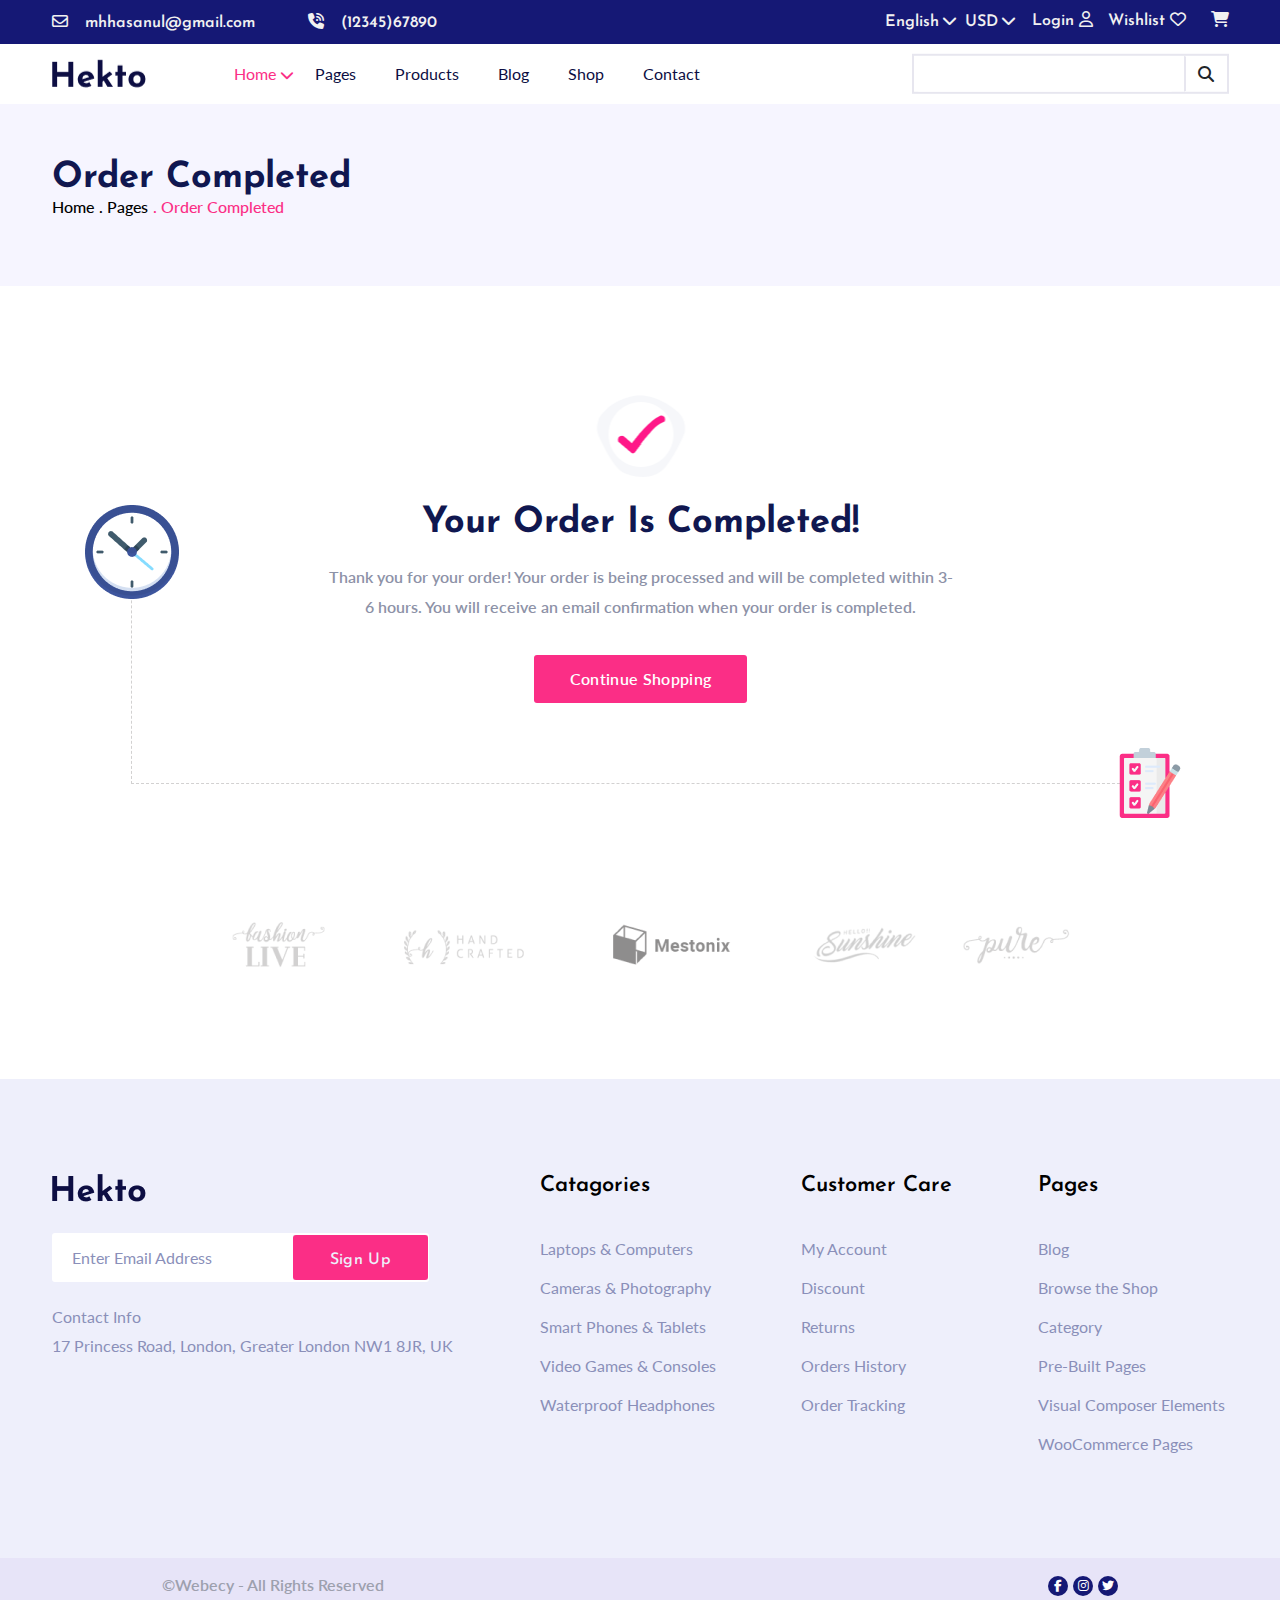
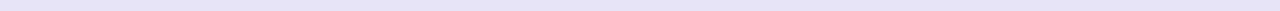
<file: pages/order-complete.html>
<!DOCTYPE html>
<html lang="en">
<head>
      <meta charset="UTF-8">
      <meta name="viewport" content="width=device-width, initial-scale=1.0">
      <title>Order Completed</title>

      
      <!-- fontawesome icon link -->
      <link rel="stylesheet" href="https://cdnjs.cloudflare.com/ajax/libs/font-awesome/6.4.2/css/all.min.css">
      <!-- fontawesome icon link -->
      
      <!-- bootstrap -->
      <link rel="stylesheet" href="../css/bootstrap.min.css">
      <!-- bootstrap -->
      
      <!-- main custom css -->
      <link rel="stylesheet" href="../css/style.css">
      <!-- main custom css -->

      <!-- shop grid css custom -->
      <link rel="stylesheet" href="../css/shop-grid.css">
      <!-- shop grid css custom -->

      <!-- order complete css custom -->
      <link rel="stylesheet" href="../css/order-complete.css">
      <!-- order complete css custom -->
</head>
<body>
      <!-- heading bar -->
      <header id="heading_bar">
            <div class="container">
                  <div class="info">
                        <!-- contacts -->
                        <a href="#">
                              <i class="fa-regular fa-envelope"></i>
                              mhhasanul@gmail.com
                        </a>
                        <a href="#">
                              <i class="fa-solid fa-phone-volume"></i>
                              (12345)67890
                        </a>
                        <!-- contacts -->
                  </div>
                  <div class="details">
                        <!-- dropdown -->
                        <div class="dropdown">
                              <!-- language -->
                              <div class="btn-group">
                                    <button class="btn" type="button" >
                                      English
                                    </button>
                                    <button type="button" class="btn dropdown-toggle dropdown-toggle-split" data-bs-toggle="dropdown" aria-expanded="false">
                                          <i class="fa-solid fa-chevron-down"></i>
                                    </button>
                                    <ul class="dropdown-menu">
                                      <li>English</li>
                                      <li>Bangla</li>
                                      <li>Japanese</li>
                                      <li>Chinese</li>
                                      <li>Italian</li>
                                    </ul>
                                  </div>
                                  <!-- language -->
                                  <!-- Money -->
                                  <div class="btn-group">
                                    <button class="btn" type="button">
                                      USD
                                    </button>
                                    <button type="button" class="btn dropdown-toggle dropdown-toggle-split" data-bs-toggle="dropdown" aria-expanded="false">
                                          <i class="fa-solid fa-chevron-down"></i>
                                    </button>
                                    <ul class="dropdown-menu">
                                      <li>USD</li>
                                      <li>TK</li>
                                      <li>Yen</li>
                                      <li>Qian</li>
                                      <li>Soldi</li>
                                    </ul>
                              </div>
                              <!-- Money -->
                        </div>
                        <!-- dropdown -->
                        <a href="#">
                              Login
                              <i class="fa-regular fa-user"></i>
                        </a>
                        <a href="#">
                              Wishlist
                              <i class="fa-regular fa-heart"></i>
                        </a>
                        <a href="#">
                              <i class="fa-solid fa-cart-shopping"></i>
                        </a>
                  </div>
            </div>
      </header>
      <!-- heading bar -->
      
      <!-- navbar --> 
      <nav class="navbar navbar-expand-lg">
        <div class="container-fluid container">
          <a class="navbar-brand" href="#">
              <img src="../images/logo/Hekto.png" alt="Hekto.png">
          </a>
          <button class="navbar-toggler" type="button" data-bs-toggle="collapse" data-bs-target="#navbarSupportedContent" aria-controls="navbarSupportedContent" aria-expanded="false" aria-label="Toggle navigation">
            <span class="navbar-toggler-icon"></span>
          </button>
          <div class="collapse navbar-collapse" id="navbarSupportedContent">
            <ul class="navbar-nav me-auto mb-2 mb-lg-0">
              <li class="nav-item dropdown">
                <a class="nav-link dropdown-toggle active" href="../index.html" role="button">
                  Home
                  <i class="fa-solid fa-chevron-down active" id="btn"></i>
                </a>
              </li>
              <li class="nav-item dropdown">
                <a class="nav-link dropdown-toggle" href="#" role="button" data-bs-toggle="dropdown" aria-expanded="false">
                  Pages
                  <i class="fa-solid fa-chevron-down" id="btn"></i>
                </a>
                <ul class="dropdown-menu">
                  <li><a class="dropdown-item" href="shop-grid.html">Shop Grid Default</a></li>
                  <li><a class="dropdown-item" href="shop-list.html">Shop List</a></li>
                  <li><a class="dropdown-item" href="shop-leftSide-bar.html">Shop Left Sidebar</a></li>
                  <li><a class="dropdown-item" href="product-details.html">Product Details</a></li>
                  
                  <li class="cart"><a class="dropdown-item" href="shopping-cart.html">Shopping cart</a>
                    <ul class="dropdown-menu cart_info">
                      <li>
                        <a class="dropdown-item" href="cart-information.html">Registration/Log In</a>
                      </li>
                    </ul>
                  </li>

                  <li><a class="dropdown-item" href="order-complete.html">Order Completed</a></li>
                  <li><a class="dropdown-item" href="log-in.html">My Account</a></li>
                  <li><a class="dropdown-item" href="blog.html">Blog Page</a></li>
                  <li><a class="dropdown-item" href="single-blog.html">Single Blog</a></li>
                  <li><a class="dropdown-item" href="about-us.html">About Us</a></li>
                  <li><a class="dropdown-item" href="contact-us.html">Contact Us</a></li>
                  <li><a class="dropdown-item" href="not-found.html">404 Not Found</a></li>
                  <li><a class="dropdown-item" href="faq.html">FAQ</a></li>
                  
                </ul>
              </li>
              <li class="nav-item dropdown">
                <a class="nav-link dropdown-toggle" href="product-details.html" role="button">
                  Products
                  <i class="fa-solid fa-chevron-down" id="btn"></i>
                </a>
              </li>
              <li class="nav-item dropdown">
                <a class="nav-link dropdown-toggle" href="#" role="button" data-bs-toggle="dropdown" aria-expanded="false">
                  Blog
                  <i class="fa-solid fa-chevron-down" id="btn"></i>
                </a>
                <ul class="dropdown-menu">
                  <li><a class="dropdown-item" href="blog.html">Blog Page</a></li>
                  <li><a class="dropdown-item" href="single-blog.html">Single Blog</a></li>
                </ul>
              </li>
              <li class="nav-item dropdown">
                <a class="nav-link dropdown-toggle" href="#" role="button" data-bs-toggle="dropdown" aria-expanded="false">
                  Shop
                  <i class="fa-solid fa-chevron-down" id="btn"></i>
                </a>
                <ul class="dropdown-menu">
                  <li><a class="dropdown-item" href="shop-grid.html#">Shop Grid Default</a></li>
                  <li><a class="dropdown-item" href="shop-list.html">Shop List</a></li>
                  <li><a class="dropdown-item" href="shop-leftSide-bar.html">Shop Left Sidebar</a></li>
                </ul>
              </li>
              <li class="nav-item dropdown">
                <a class="nav-link dropdown-toggle" href="#" role="button" data-bs-toggle="dropdown" aria-expanded="false">
                  Contact
                  <i class="fa-solid fa-chevron-down" id="btn"></i>
                </a>
                <ul class="dropdown-menu">
                  <li><a class="dropdown-item" href="about-us.html">About Us</a></li>
                  <li><a class="dropdown-item" href="contact-us.html">Contact Us</a></li>
                </ul>
              </li>
            </ul>
            <form class="d-flex" role="search">
              <input class="form-control me-2" type="search" placeholder="" aria-label="Search">
              <button class="btn" type="submit">
                    <i class="fa-solid fa-magnifying-glass"></i>
              </button>
            </form>
          </div>
        </div>
      </nav>
      <!-- navbar -->
  
       <!-- page banner part -->
       <section id="page_banner_part">
            <div class="container">
                  <h1 class="banner_heading">Order Completed</h1>
                  <div class="pages">
                        <a href="#">Home</a>
                        <a href="#">. Pages</a>
                        <a class="active" href="#">. Order Completed</a>
                  </div>
            </div>
      </section>
      <!-- page banner part -->
      
      <!-- order complete -->
      <section id="order_complete">
            <div class="container">
                  <div class="contain">
                        <!-- images icon -->
                        <img class="check_top" src="../images/pages/order-completed/check-top.png" alt="">
                        <img class="clock" src="../images/pages/order-completed/clock.png" alt="">
                        <img class="checklist" src="../images/pages/order-completed/checklist.png" alt="">
                        <!-- images icon -->
                        <h2>Your Order Is Completed!</h2>
                        <p>Thank you for your order! Your order is being processed and will be completed within 3-6 hours. You will receive an email confirmation when your order is completed.</p>
                        <div class="button">
                              <a href="#">Continue Shopping </a>
                        </div>
                  </div>
            </div>
      </section>
      <!-- order complete -->
      



      
      <!-- top brand -->
      <div class="brand">
            <img src="../images/leatest-blog/image 1174.png" alt="leatest-blog/image 1174.png">
      </div>
      <!-- top brand -->


      <!-- footer part -->
      <footer id="footer_part">
            <div class="container">
              <!-- text -->
              <div class="row">
                <div class="col-lg-5 left">
                  <div class="image">
                    <img src="../images/logo/Hekto.png" alt="/Hekto.png">
                  </div>
                  <!-- form -->
                  <form class="d-flex form" role="search">
                    <input class="form-control me-2 input" type="email" placeholder="Enter Email Address" aria-label="Search">
                    <button class="button" type="submit">
                      <a href="#">Sign Up</a>
                    </button>
                  </form>
                  <!-- form -->
                  <p>Contact Info</p>
                  <p>17 Princess Road, London, Greater London NW1 8JR, UK</p>
                </div>
                <div class="col-lg-7 right">
                  <!-- ingormation -->
                  <div class="category">
                    <h3>Catagories</h3>
                    <a href="#">Laptops & Computers</a>
                    <a href="#">Cameras & Photography</a>
                    <a href="#">Smart Phones & Tablets</a>
                    <a href="#">Video Games & Consoles</a>
                    <a href="#">Waterproof Headphones</a>
                  </div>
                  <!-- ingormation -->
                  <!-- ingormation -->
                  <div class="category">
                    <h3>Customer Care</h3>
                    <a href="#">My Account</a>
                    <a href="#">Discount</a>
                    <a href="#">Returns</a>
                    <a href="#">Orders History</a>
                    <a href="#">Order Tracking</a>
                  </div>
                  <!-- ingormation -->
                  <!-- ingormation -->
                  <div class="category">
                    <h3>Pages</h3>
                    <a href="#">Blog</a>
                    <a href="#">Browse the Shop</a>
                    <a href="#">Category</a>
                    <a href="#">Pre-Built Pages</a>
                    <a href="#">Visual Composer Elements</a>
                    <a href="#">WooCommerce Pages</a>
                  </div>
                  <!-- ingormation -->
                </div>
              </div>
              <!-- text -->
            </div>
            <!-- copy write -->
            <div class="cp">
              <div class="container">
                <a href="#">©Webecy - All Rights Reserved</a>
                <div class="icon">
                  <a href="#">
                    <i class="fa-brands fa-facebook-f"></i>
                  </a>
                  <a href="#">
                    <i class="fa-brands fa-instagram"></i>
                  </a>
                  <a href="#">
                    <i class="fa-brands fa-twitter"></i>
                  </a>
                </div>
              </div>
            </div>
            <!-- copy write -->
      </footer>
      <!-- footer part -->


      <!-- BootStrap JS -->
      <script src="../js/bootstrap.bundle.min.js"></script>
      <!-- BootStrap JS -->

      <!-- Custom JS for shopping cart -->
      <script src="../js/shopping-cart.js"></script>
      <!-- Custom JS for shopping cart -->
</body>
</html>
</file>
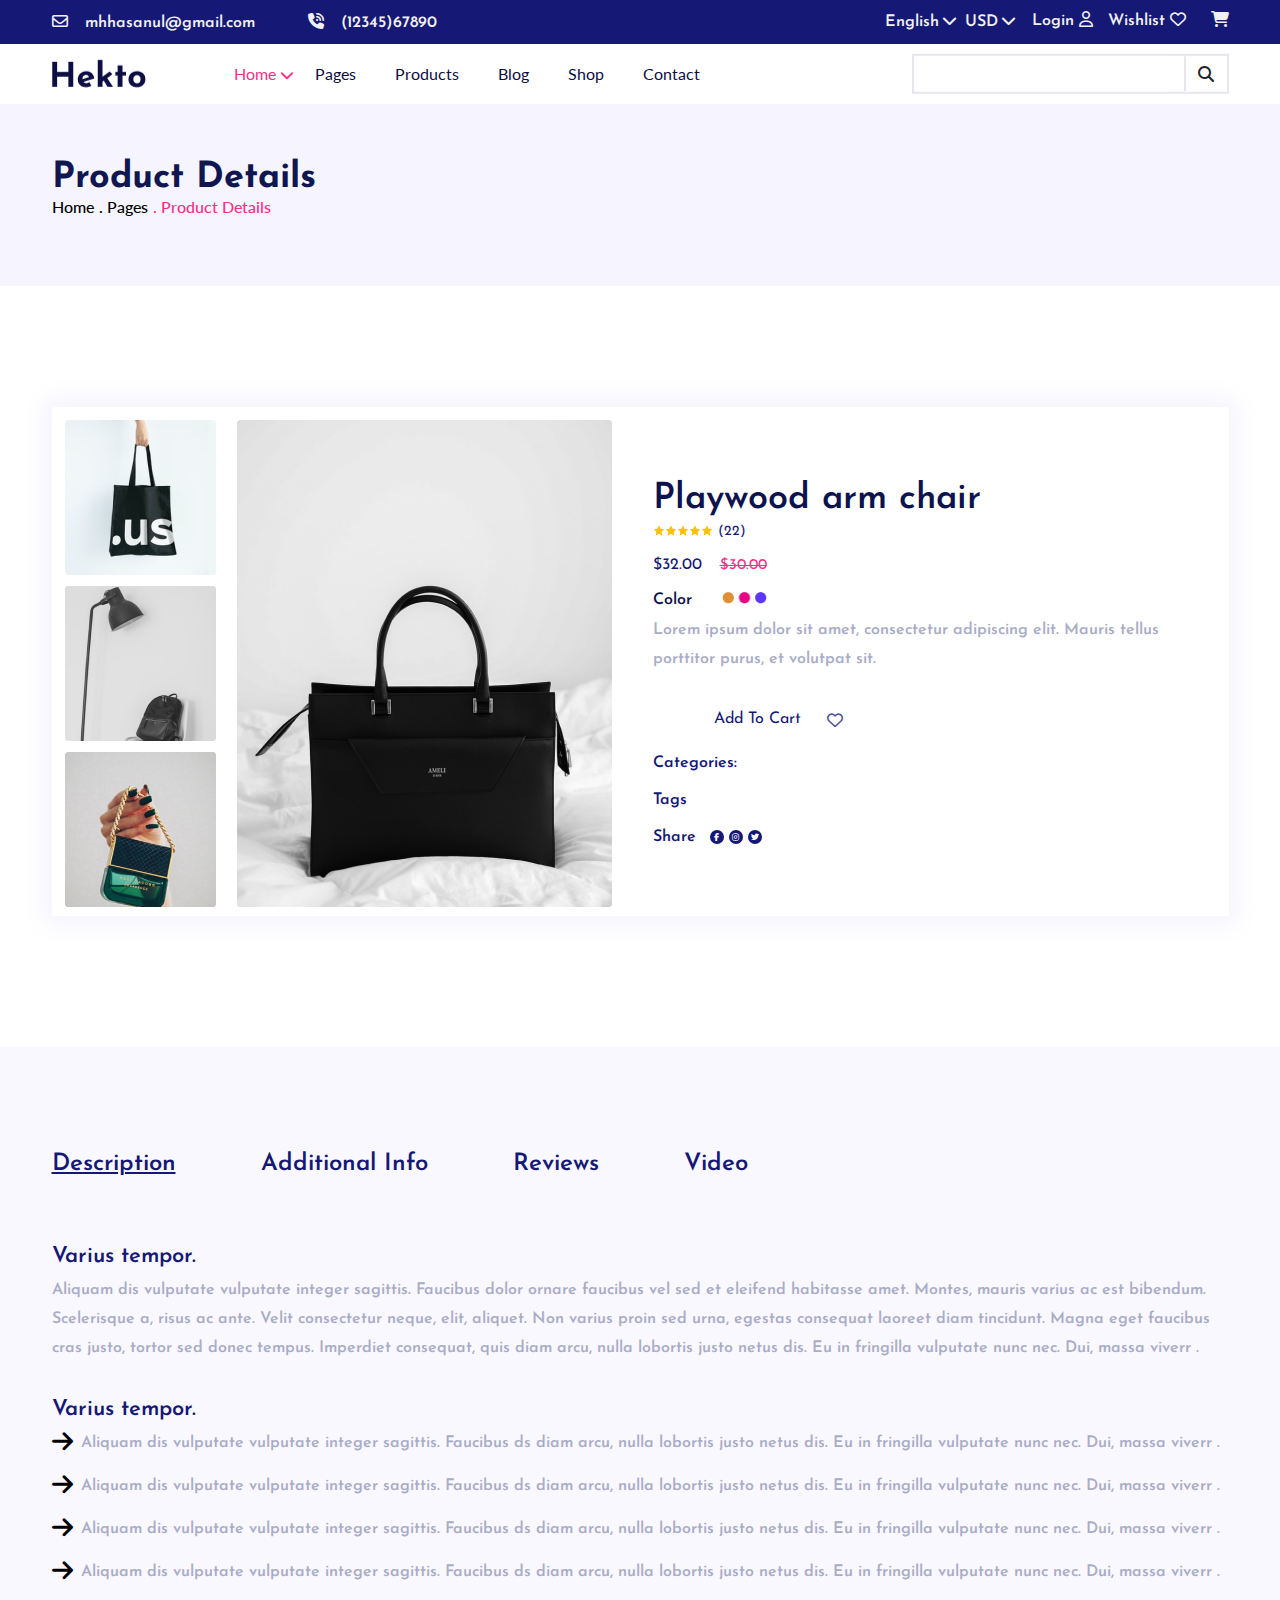
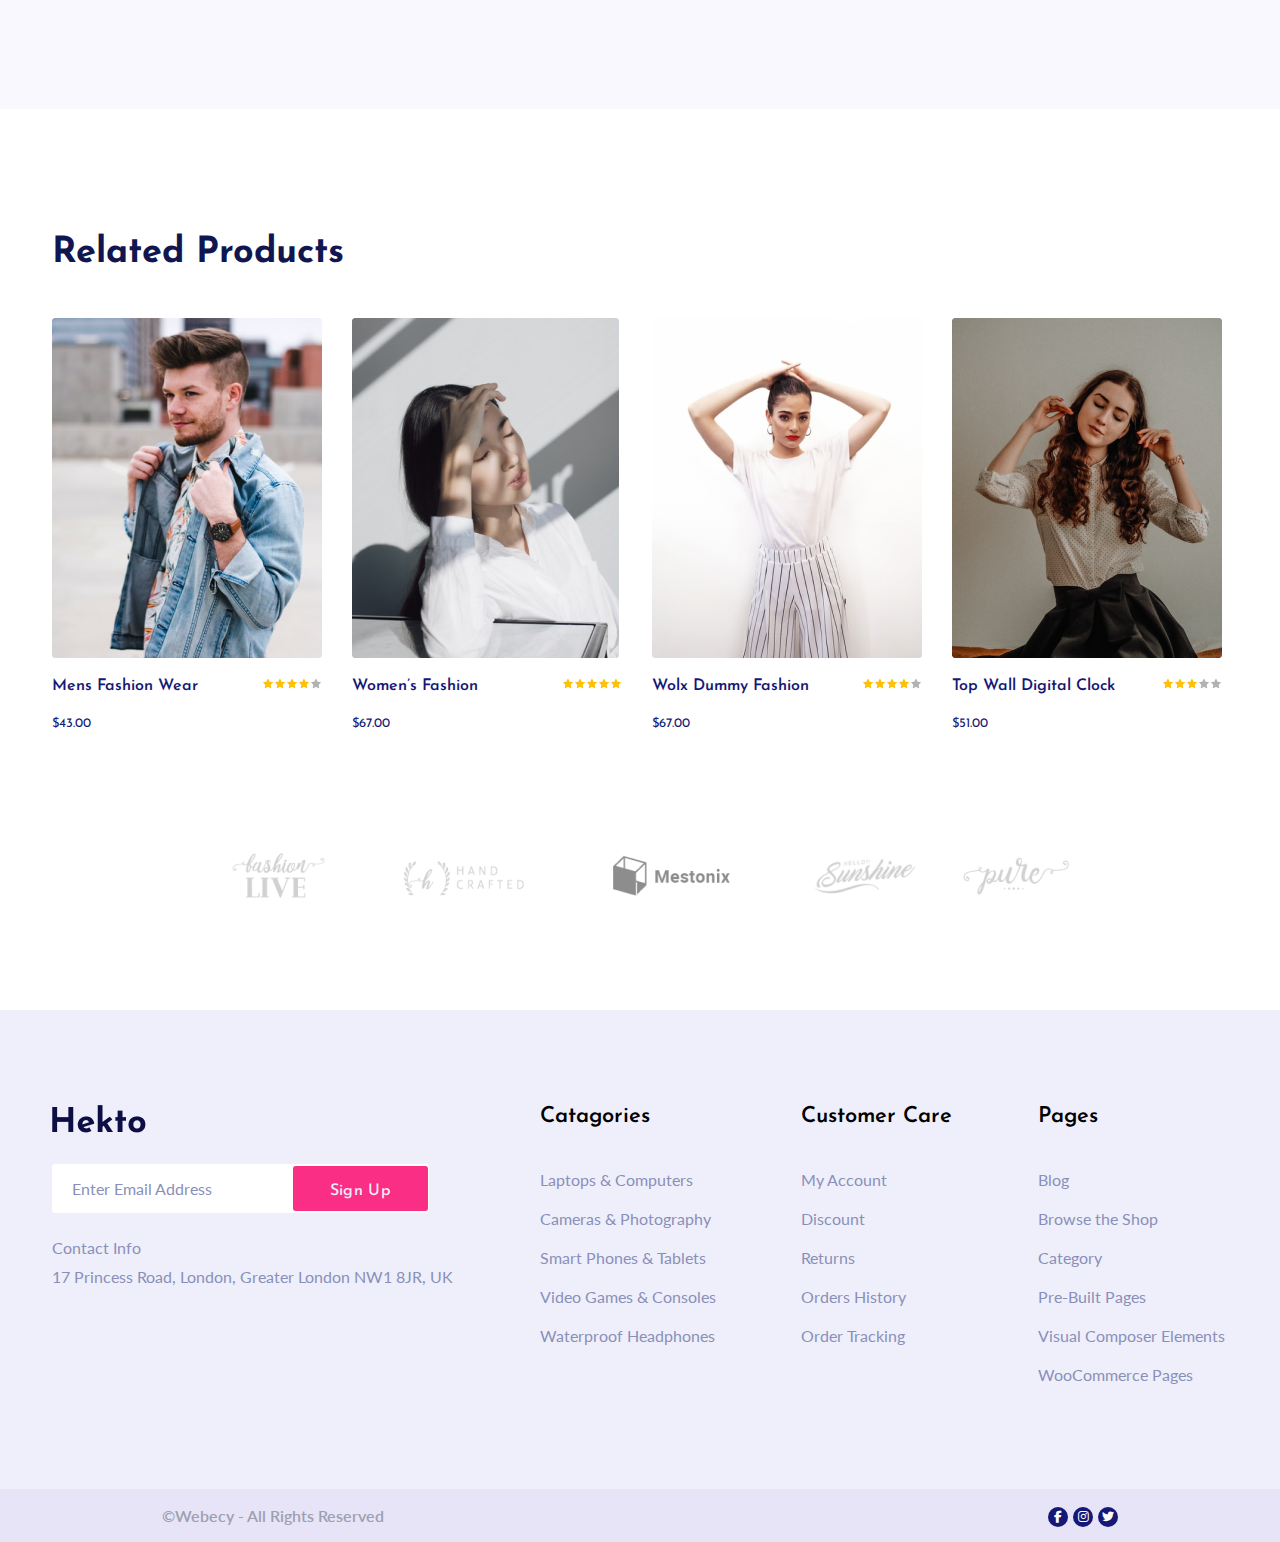
<file: pages/product-details.html>
<!DOCTYPE html>
<html lang="en">
<head>
      <meta charset="UTF-8">
      <meta name="viewport" content="width=device-width, initial-scale=1.0">
      <title>Product-details</title>

      
      <!-- fontawesome icon link -->
      <link rel="stylesheet" href="https://cdnjs.cloudflare.com/ajax/libs/font-awesome/6.4.2/css/all.min.css">
      <!-- fontawesome icon link -->
      
      <!-- bootstrap -->
      <link rel="stylesheet" href="../css/bootstrap.min.css">
      <!-- bootstrap -->
      
      <!-- main custom css -->
      <link rel="stylesheet" href="../css/style.css">
      <!-- main custom css -->

      <!-- shop grid css custom -->
      <link rel="stylesheet" href="../css/shop-grid.css">
      <!-- shop grid css custom -->

      <!-- product details css custom -->
      <link rel="stylesheet" href="../css/product-details.css">
      <!-- product details css custom -->
</head>
<body>
      <!-- heading bar -->
      <header id="heading_bar">
            <div class="container">
                  <div class="info">
                        <!-- contacts -->
                        <a href="#">
                              <i class="fa-regular fa-envelope"></i>
                              mhhasanul@gmail.com
                        </a>
                        <a href="#">
                              <i class="fa-solid fa-phone-volume"></i>
                              (12345)67890
                        </a>
                        <!-- contacts -->
                  </div>
                  <div class="details">
                        <!-- dropdown -->
                        <div class="dropdown">
                              <!-- language -->
                              <div class="btn-group">
                                    <button class="btn" type="button" >
                                      English
                                    </button>
                                    <button type="button" class="btn dropdown-toggle dropdown-toggle-split" data-bs-toggle="dropdown" aria-expanded="false">
                                          <i class="fa-solid fa-chevron-down"></i>
                                    </button>
                                    <ul class="dropdown-menu">
                                      <li>English</li>
                                      <li>Bangla</li>
                                      <li>Japanese</li>
                                      <li>Chinese</li>
                                      <li>Italian</li>
                                    </ul>
                                  </div>
                                  <!-- language -->
                                  <!-- Money -->
                                  <div class="btn-group">
                                    <button class="btn" type="button">
                                      USD
                                    </button>
                                    <button type="button" class="btn dropdown-toggle dropdown-toggle-split" data-bs-toggle="dropdown" aria-expanded="false">
                                          <i class="fa-solid fa-chevron-down"></i>
                                    </button>
                                    <ul class="dropdown-menu">
                                      <li>USD</li>
                                      <li>TK</li>
                                      <li>Yen</li>
                                      <li>Qian</li>
                                      <li>Soldi</li>
                                    </ul>
                              </div>
                              <!-- Money -->
                        </div>
                        <!-- dropdown -->
                        <a href="#">
                              Login
                              <i class="fa-regular fa-user"></i>
                        </a>
                        <a href="#">
                              Wishlist
                              <i class="fa-regular fa-heart"></i>
                        </a>
                        <a href="#">
                              <i class="fa-solid fa-cart-shopping"></i>
                        </a>
                  </div>
            </div>
      </header>
      <!-- heading bar -->
      
      <!-- navbar --> 
      <nav class="navbar navbar-expand-lg">
            <div class="container-fluid container">
              <a class="navbar-brand" href="#">
                  <img src="../images/logo/Hekto.png" alt="Hekto.png">
              </a>
              <button class="navbar-toggler" type="button" data-bs-toggle="collapse" data-bs-target="#navbarSupportedContent" aria-controls="navbarSupportedContent" aria-expanded="false" aria-label="Toggle navigation">
                <span class="navbar-toggler-icon"></span>
              </button>
              <div class="collapse navbar-collapse" id="navbarSupportedContent">
                <ul class="navbar-nav me-auto mb-2 mb-lg-0">
                  <li class="nav-item dropdown">
                    <a class="nav-link dropdown-toggle active" href="../index.html" role="button">
                      Home
                      <i class="fa-solid fa-chevron-down active" id="btn"></i>
                    </a>
                  </li>
                  <li class="nav-item dropdown">
                    <a class="nav-link dropdown-toggle" href="#" role="button" data-bs-toggle="dropdown" aria-expanded="false">
                      Pages
                      <i class="fa-solid fa-chevron-down" id="btn"></i>
                    </a>
                    <ul class="dropdown-menu">
                      <li><a class="dropdown-item" href="shop-grid.html">Shop Grid Default</a></li>
                      <li><a class="dropdown-item" href="shop-list.html">Shop List</a></li>
                      <li><a class="dropdown-item" href="shop-leftSide-bar.html">Shop Left Sidebar</a></li>
                      <li><a class="dropdown-item" href="product-details.html">Product Details</a></li>
                      
                      <li class="cart"><a class="dropdown-item" href="shopping-cart.html">Shopping cart</a>
                        <ul class="dropdown-menu cart_info">
                          <li>
                            <a class="dropdown-item" href="cart-information.html">Registration/Log In</a>
                          </li>
                        </ul>
                      </li>

                      <li><a class="dropdown-item" href="order-complete.html">Order Completed</a></li>
                      <li><a class="dropdown-item" href="log-in.html">My Account</a></li>
                      <li><a class="dropdown-item" href="blog.html">Blog Page</a></li>
                      <li><a class="dropdown-item" href="single-blog.html">Single Blog</a></li>
                      <li><a class="dropdown-item" href="about-us.html">About Us</a></li>
                      <li><a class="dropdown-item" href="contact-us.html">Contact Us</a></li>
                      <li><a class="dropdown-item" href="not-found.html">404 Not Found</a></li>
                      <li><a class="dropdown-item" href="faq.html">FAQ</a></li>
                      
                    </ul>
                  </li>
                  <li class="nav-item dropdown">
                    <a class="nav-link dropdown-toggle" href="product-details.html" role="button">
                      Products
                      <i class="fa-solid fa-chevron-down" id="btn"></i>
                    </a>
                  </li>
                  <li class="nav-item dropdown">
                    <a class="nav-link dropdown-toggle" href="#" role="button" data-bs-toggle="dropdown" aria-expanded="false">
                      Blog
                      <i class="fa-solid fa-chevron-down" id="btn"></i>
                    </a>
                    <ul class="dropdown-menu">
                      <li><a class="dropdown-item" href="blog.html">Blog Page</a></li>
                      <li><a class="dropdown-item" href="single-blog.html">Single Blog</a></li>
                    </ul>
                  </li>
                  <li class="nav-item dropdown">
                    <a class="nav-link dropdown-toggle" href="#" role="button" data-bs-toggle="dropdown" aria-expanded="false">
                      Shop
                      <i class="fa-solid fa-chevron-down" id="btn"></i>
                    </a>
                    <ul class="dropdown-menu">
                      <li><a class="dropdown-item" href="shop-grid.html#">Shop Grid Default</a></li>
                      <li><a class="dropdown-item" href="shop-list.html">Shop List</a></li>
                      <li><a class="dropdown-item" href="shop-leftSide-bar.html">Shop Left Sidebar</a></li>
                    </ul>
                  </li>
                  <li class="nav-item dropdown">
                    <a class="nav-link dropdown-toggle" href="#" role="button" data-bs-toggle="dropdown" aria-expanded="false">
                      Contact
                      <i class="fa-solid fa-chevron-down" id="btn"></i>
                    </a>
                    <ul class="dropdown-menu">
                      <li><a class="dropdown-item" href="about-us.html">About Us</a></li>
                      <li><a class="dropdown-item" href="contact-us.html">Contact Us</a></li>
                    </ul>
                  </li>
                </ul>
                <form class="d-flex" role="search">
                  <input class="form-control me-2" type="search" placeholder="" aria-label="Search">
                  <button class="btn" type="submit">
                        <i class="fa-solid fa-magnifying-glass"></i>
                  </button>
                </form>
              </div>
            </div>
      </nav>
      <!-- navbar -->
      
       <!-- page banner part -->
       <section id="page_banner_part">
            <div class="container">
                  <h1 class="banner_heading">Product Details</h1>
                  <div class="pages">
                        <a href="#">Home</a>
                        <a href="#">. Pages</a>
                        <a class="active" href="#">. Product Details</a>
                  </div>
            </div>
      </section>
      <!-- page banner part -->
   
      <!-- product -->
      <section id="product_part">
            <div class="container">
                  <div class="product">
                        <!-- side image -->
                        <div class="side">
                              <img src="../images/pages/product-details/product-side-1.png" alt="product-side-1.png">
                              <img src="../images/pages/product-details/product-side-2.png" alt="product-side-1.png">
                              <img src="../images/pages/product-details/product-side-3.png" alt="product-side-1.png">
                        </div>
                        <!-- side image -->
                        <!-- main image -->
                        <div class="main_image">
                              <img src="../images/pages/product-details/product.png" alt="product.pn">
                        </div>
                        <!-- main image -->
                        <!-- information -->
                        <div class="text">
                              <h2 class="heading">Playwood arm chair</h2>
                              <div class="star">
                                    <img src="../images/pages/star-filled-yellow.png" alt="star-filled-yellow.png">
                                    <img src="../images/pages/star-filled-yellow.png" alt="star-filled-yellow.png">
                                    <img src="../images/pages/star-filled-yellow.png" alt="star-filled-yellow.png">
                                    <img src="../images/pages/star-filled-yellow.png" alt="star-filled-yellow.png">
                                    <img src="../images/pages/star-filled-yellow.png" alt="star-filled-yellow.png">
                                    <p class="num">(22)</p>
                              </div>
                              <div class="price">
                                    <p>$32.00</p>
                                    <span>$30.00</span>
                              </div>
                              <div class="color">
                                    <h3>Color</h3>
                                    <img src="../images/pages/shop-list/3-color-dot.png" alt="3-color-dot.png">
                              </div>
                              <p class="paragraph">Lorem ipsum dolor sit amet, consectetur adipiscing elit. Mauris tellus porttitor purus, et volutpat sit.</p>
                              <div class="cart">
                                    <h2>Add To cart</h2>
                                    <i class="fa-regular fa-heart"></i>
                              </div>
                              <div class="info">
                                    <h3>Categories:</h3>
                                    <h3>Tags</h3>
                                    <div class="share">
                                          <h3>Share</h3>
                                          <div class="icon">
                                                <a href="#">
                                                      <i class="fa-brands fa-facebook-f"></i>
                                                      <i class="fa-brands fa-instagram"></i>
                                                      <i class="fa-brands fa-twitter"></i>
                                                </a>
                                          </div>
                                    </div>
                              </div>
                        </div>
                        <!-- information -->
                  </div>
            </div>
      </section>
      <!-- product -->
      <!-- information part -->
      <section id="information_part">
            <div class="container">
                  <!-- info heading -->
                  <div class="heading_text">
                        <h2>Description</h2>
                        <h2>Additional Info</h2>
                        <h2>Reviews</h2>
                        <h2>Video</h2>
                  </div>
                  <!-- info heading -->
                  <!-- info summary -->
                  <div class="summary">
                        <h3>Varius tempor.</h3>
                        <p>Aliquam dis vulputate vulputate integer sagittis. Faucibus dolor ornare faucibus vel sed et eleifend habitasse amet. Montes, mauris varius ac est bibendum. Scelerisque a, risus ac ante. Velit consectetur neque, elit, aliquet. Non varius proin sed urna, egestas consequat laoreet diam tincidunt. Magna eget faucibus cras justo, tortor sed donec tempus. Imperdiet consequat, quis diam arcu, nulla lobortis justo netus dis. Eu in fringilla vulputate nunc nec. Dui, massa viverr .</p>
                  </div>
                  <!-- info summary -->
                  <!-- info more details -->
                  <div class="more_details">
                        <h3>Varius tempor.</h3>
                        <a href="#">
                              <i class="fa-solid fa-arrow-right"></i>
                              <p>Aliquam dis vulputate vulputate integer sagittis. Faucibus ds diam arcu, nulla lobortis justo netus dis. Eu in fringilla vulputate nunc nec. Dui, massa viverr .</p>
                        </a>
                        <a href="#">
                              <i class="fa-solid fa-arrow-right"></i>
                              <p>Aliquam dis vulputate vulputate integer sagittis. Faucibus ds diam arcu, nulla lobortis justo netus dis. Eu in fringilla vulputate nunc nec. Dui, massa viverr .</p>
                        </a>
                        <a href="#">
                              <i class="fa-solid fa-arrow-right"></i>
                              <p>Aliquam dis vulputate vulputate integer sagittis. Faucibus ds diam arcu, nulla lobortis justo netus dis. Eu in fringilla vulputate nunc nec. Dui, massa viverr .</p>
                        </a>
                        <a href="#">
                              <i class="fa-solid fa-arrow-right"></i>
                              <p>Aliquam dis vulputate vulputate integer sagittis. Faucibus ds diam arcu, nulla lobortis justo netus dis. Eu in fringilla vulputate nunc nec. Dui, massa viverr .</p>
                        </a>
                  </div>
                  <!-- info more details -->
            </div>
      </section>
      <!-- information part -->
      <!-- relative product -->
      <section id="relative_product">
            <div class="container">
                  <h2>Related Products</h2>
                  <div class="row">
                        <!-- card body -->
                        <div class="col-lg-3">
                              <div class="card">
                                    <!-- image -->
                                    <div class="image">
                                          <img src="../images/pages/product-details/relative-1.png" alt="product-details/relative-1.png">
                                    </div>
                                    <!-- image -->
                                    <!-- text -->
                                    <div class="text">
                                          <h4>Mens Fashion Wear</h4>
                                          <!-- ratings -->
                                          <div class="star">
                                                <img src="../images/pages/star-filled-yellow.png" alt="star-filled-yellow.png">
                                                <img src="../images/pages/star-filled-yellow.png" alt="star-filled-yellow.png">
                                                <img src="../images/pages/star-filled-yellow.png" alt="star-filled-yellow.png">
                                                <img src="../images/pages/star-filled-yellow.png" alt="star-filled-yellow.png">
                                                <img src="../images/pages/star-default-blank.png" alt="star-default-blank.png">
                                          </div>
                                          <!-- ratings -->
                                    </div>
                                    <span>$43.00</span>
                                    <!-- text -->
                              </div>
                        </div>
                        <!-- card body -->
                        <!-- card body -->
                        <div class="col-lg-3">
                              <div class="card">
                                    <!-- image -->
                                    <div class="image">
                                          <img src="../images/pages/product-details/relative-2.png" alt="product-details/relative-1.png">
                                    </div>
                                    <!-- image -->
                                    <!-- text -->
                                    <div class="text">
                                          <h4>Women’s Fashion</h4>
                                          <!-- ratings -->
                                          <div class="star">
                                                <img src="../images/pages/star-filled-yellow.png" alt="star-filled-yellow.png">
                                                <img src="../images/pages/star-filled-yellow.png" alt="star-filled-yellow.png">
                                                <img src="../images/pages/star-filled-yellow.png" alt="star-filled-yellow.png">
                                                <img src="../images/pages/star-filled-yellow.png" alt="star-filled-yellow.png">
                                                <img src="../images/pages/star-filled-yellow.png" alt="star-filled-yellow.png">
                                          </div>
                                          <!-- ratings -->
                                    </div>
                                    <span>$67.00</span>
                                    <!-- text -->
                              </div>
                        </div>
                        <!-- card body -->
                        <!-- card body -->
                        <div class="col-lg-3">
                              <div class="card">
                                    <!-- image -->
                                    <div class="image">
                                          <img src="../images/pages/product-details/relative-3.png" alt="product-details/relative-3.png">
                                    </div>
                                    <!-- image -->
                                    <!-- text -->
                                    <div class="text">
                                          <h4>Wolx Dummy Fashion</h4>
                                          <!-- ratings -->
                                          <div class="star">
                                                <img src="../images/pages/star-filled-yellow.png" alt="star-filled-yellow.png">
                                                <img src="../images/pages/star-filled-yellow.png" alt="star-filled-yellow.png">
                                                <img src="../images/pages/star-filled-yellow.png" alt="star-filled-yellow.png">
                                                <img src="../images/pages/star-filled-yellow.png" alt="star-filled-yellow.png">
                                                <img src="../images/pages/star-default-blank.png" alt="star-default-blank.png">
                                          </div>
                                          <!-- ratings -->
                                    </div>
                                    <span>$67.00</span>
                                    <!-- text -->
                              </div>
                        </div>
                        <!-- card body -->
                        <!-- card body -->
                        <div class="col-lg-3">
                              <div class="card">
                                    <!-- image -->
                                    <div class="image">
                                          <img src="../images/pages/product-details/relative-4.png" alt="product-details/relative-4.png">
                                    </div>
                                    <!-- image -->
                                    <!-- text -->
                                    <div class="text">
                                          <h4>Top Wall Digital Clock</h4>
                                          <!-- ratings -->
                                          <div class="star">
                                                <img src="../images/pages/star-filled-yellow.png" alt="star-filled-yellow.png">
                                                <img src="../images/pages/star-filled-yellow.png" alt="star-filled-yellow.png">
                                                <img src="../images/pages/star-filled-yellow.png" alt="star-filled-yellow.png">
                                                <img src="../images/pages/star-default-blank.png" alt="star-default-blank.png">
                                                <img src="../images/pages/star-default-blank.png" alt="star-default-blank.png">
                                          </div>
                                          <!-- ratings -->
                                    </div>
                                    <span>$51.00</span>
                                    <!-- text -->
                              </div>
                        </div>
                        <!-- card body -->
                  </div>
            </div>
      </section>
      <!-- relative product -->

      <!-- top brand -->
      <div class="brand">
            <img src="../images/leatest-blog/image 1174.png" alt="leatest-blog/image 1174.png">
      </div>
      <!-- top brand -->

      <!-- footer part -->
      <footer id="footer_part">
            <div class="container">
              <!-- text -->
              <div class="row">
                <div class="col-lg-5 left">
                  <div class="image">
                    <img src="../images/logo/Hekto.png" alt="/Hekto.png">
                  </div>
                  <!-- form -->
                  <form class="d-flex form" role="search">
                    <input class="form-control me-2 input" type="email" placeholder="Enter Email Address" aria-label="Search">
                    <button class="button" type="submit">
                      <a href="#">Sign Up</a>
                    </button>
                  </form>
                  <!-- form -->
                  <p>Contact Info</p>
                  <p>17 Princess Road, London, Greater London NW1 8JR, UK</p>
                </div>
                <div class="col-lg-7 right">
                  <!-- ingormation -->
                  <div class="category">
                    <h3>Catagories</h3>
                    <a href="#">Laptops & Computers</a>
                    <a href="#">Cameras & Photography</a>
                    <a href="#">Smart Phones & Tablets</a>
                    <a href="#">Video Games & Consoles</a>
                    <a href="#">Waterproof Headphones</a>
                  </div>
                  <!-- ingormation -->
                  <!-- ingormation -->
                  <div class="category">
                    <h3>Customer Care</h3>
                    <a href="#">My Account</a>
                    <a href="#">Discount</a>
                    <a href="#">Returns</a>
                    <a href="#">Orders History</a>
                    <a href="#">Order Tracking</a>
                  </div>
                  <!-- ingormation -->
                  <!-- ingormation -->
                  <div class="category">
                    <h3>Pages</h3>
                    <a href="#">Blog</a>
                    <a href="#">Browse the Shop</a>
                    <a href="#">Category</a>
                    <a href="#">Pre-Built Pages</a>
                    <a href="#">Visual Composer Elements</a>
                    <a href="#">WooCommerce Pages</a>
                  </div>
                  <!-- ingormation -->
                </div>
              </div>
              <!-- text -->
            </div>
            <!-- copy write -->
            <div class="cp">
              <div class="container">
                <a href="#">©Webecy - All Rights Reserved</a>
                <div class="icon">
                  <a href="#">
                    <i class="fa-brands fa-facebook-f"></i>
                  </a>
                  <a href="#">
                    <i class="fa-brands fa-instagram"></i>
                  </a>
                  <a href="#">
                    <i class="fa-brands fa-twitter"></i>
                  </a>
                </div>
              </div>
            </div>
            <!-- copy write -->
      </footer>
      <!-- footer part -->




      <!-- BootStrap JS -->
      <script src="../js/bootstrap.bundle.min.js"></script>
      <!-- BootStrap JS -->

      <!-- Custom JavaScript -->
      <script src="../js/script.js"></script>
      <!-- Custom JavaScript -->
</body>
</html>
</file>
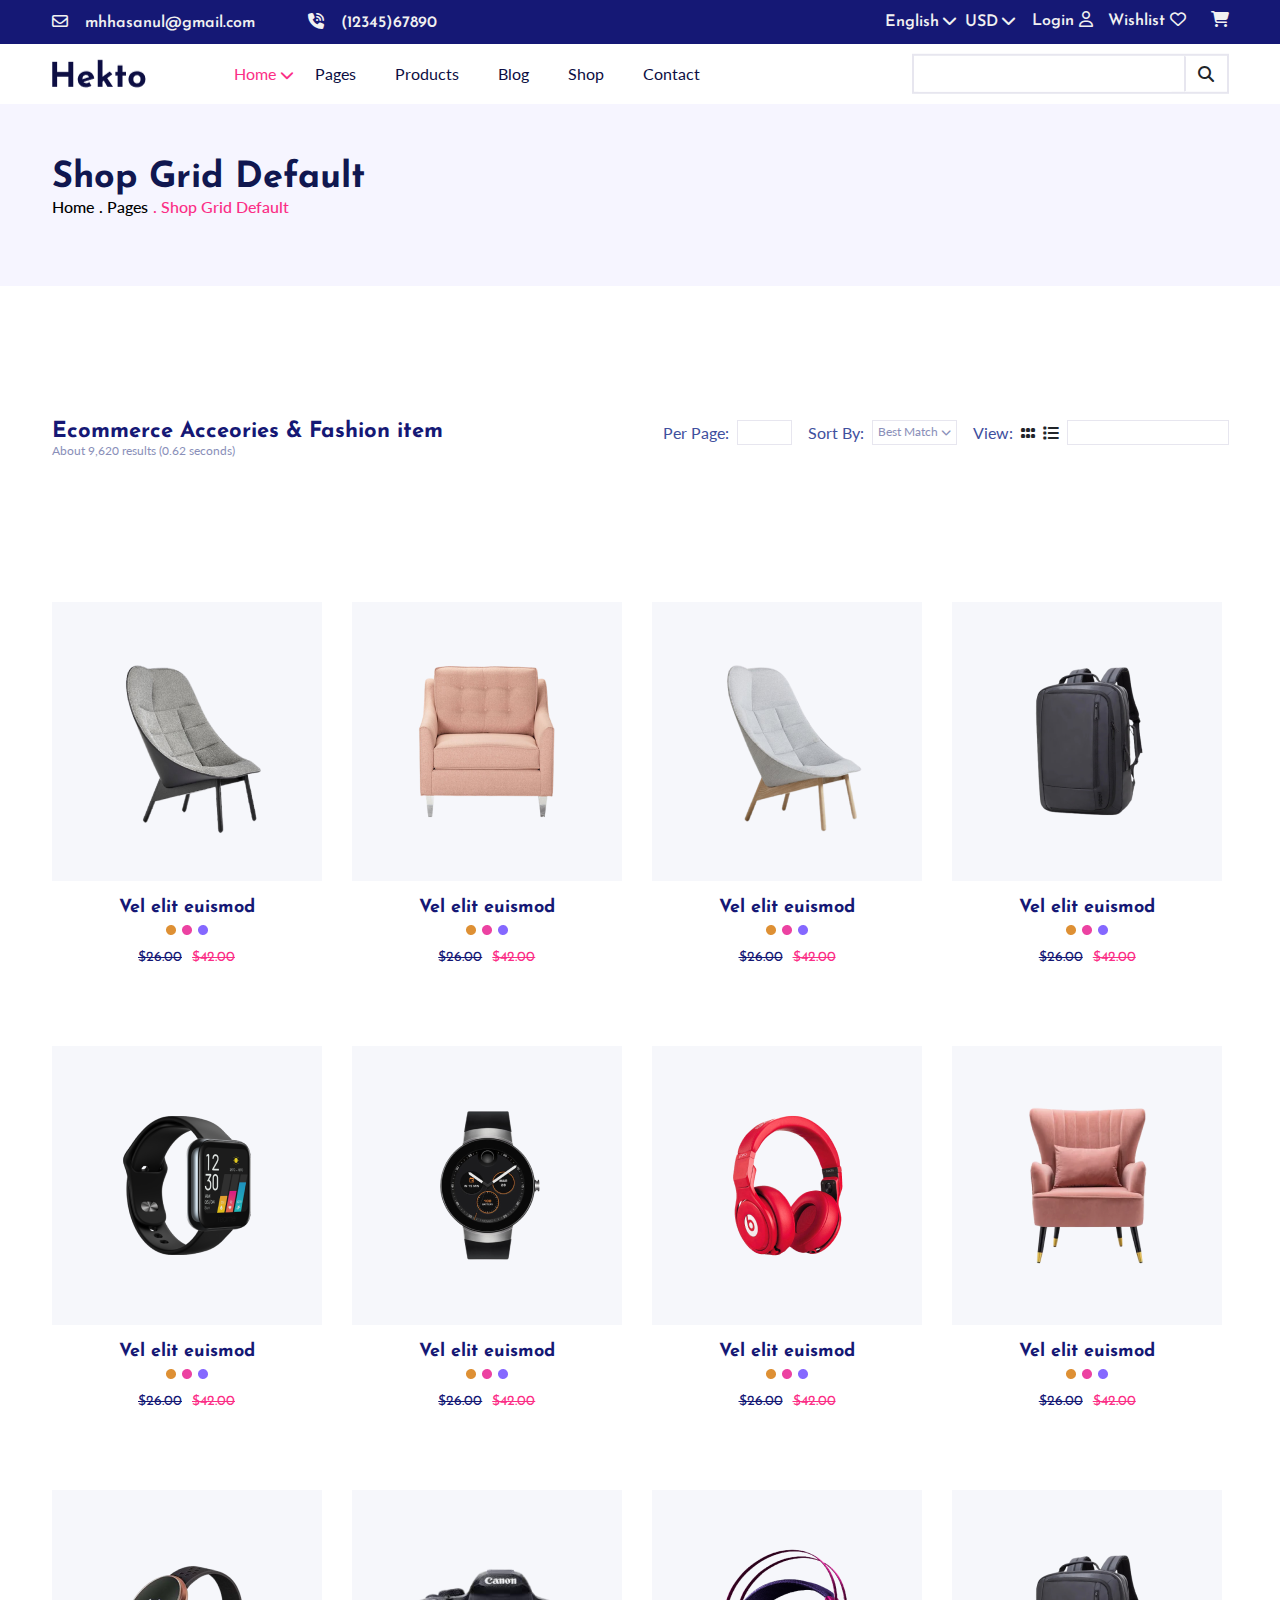
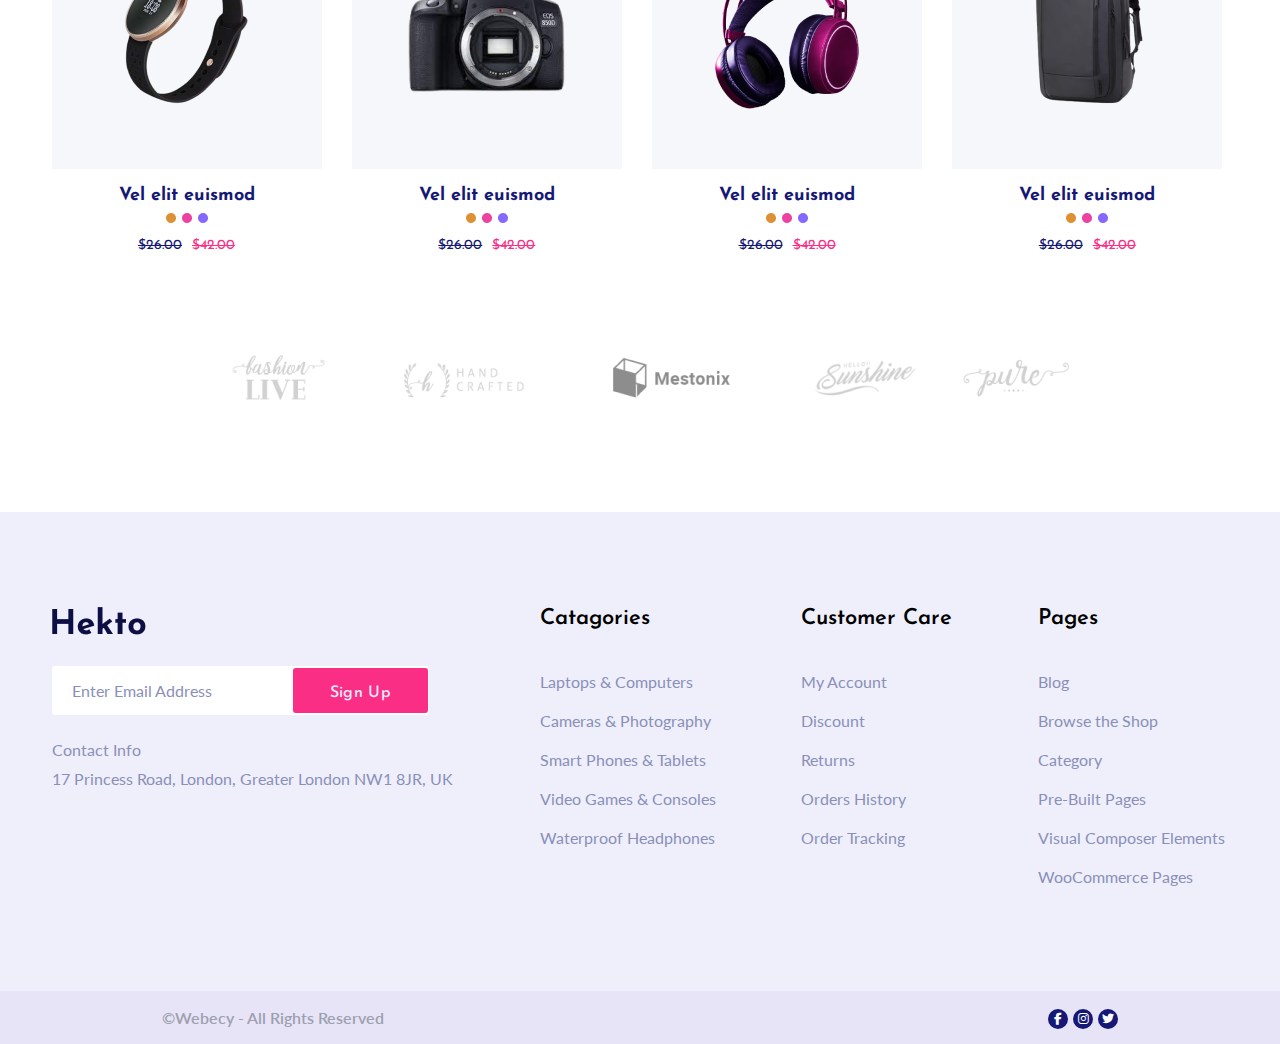
<file: pages/shop-grid.html>
<!DOCTYPE html>
<html lang="en">
<head>
      <meta charset="UTF-8">
      <meta name="viewport" content="width=device-width, initial-scale=1.0">
      <title>shop-grid</title>

      <!-- fontawesome icon link -->
       <link rel="stylesheet" href="https://cdnjs.cloudflare.com/ajax/libs/font-awesome/6.4.2/css/all.min.css">
      <!-- fontawesome icon link -->
      
      <!-- bootstrap -->
      <link rel="stylesheet" href="../css/bootstrap.min.css">
      <!-- bootstrap -->
      
      <!-- main custom css -->
      <link rel="stylesheet" href="../css/style.css">
      <!-- main custom css -->

      <!-- shop grid css custom -->
      <link rel="stylesheet" href="../css/shop-grid.css">
      <!-- shop grid css custom -->
</head>
<body>
       <!-- heading bar -->
      <header id="heading_bar">
            <div class="container">
                  <div class="info">
                        <!-- contacts -->
                        <a href="#">
                              <i class="fa-regular fa-envelope"></i>
                              mhhasanul@gmail.com
                        </a>
                        <a href="#">
                              <i class="fa-solid fa-phone-volume"></i>
                              (12345)67890
                        </a>
                        <!-- contacts -->
                  </div>
                  <div class="details">
                        <!-- dropdown -->
                        <div class="dropdown">
                              <!-- language -->
                              <div class="btn-group">
                                    <button class="btn" type="button" >
                                      English
                                    </button>
                                    <button type="button" class="btn dropdown-toggle dropdown-toggle-split" data-bs-toggle="dropdown" aria-expanded="false">
                                          <i class="fa-solid fa-chevron-down"></i>
                                    </button>
                                    <ul class="dropdown-menu">
                                      <li>English</li>
                                      <li>Bangla</li>
                                      <li>Japanese</li>
                                      <li>Chinese</li>
                                      <li>Italian</li>
                                    </ul>
                                  </div>
                                  <!-- language -->
                                  <!-- Money -->
                                  <div class="btn-group">
                                    <button class="btn" type="button">
                                      USD
                                    </button>
                                    <button type="button" class="btn dropdown-toggle dropdown-toggle-split" data-bs-toggle="dropdown" aria-expanded="false">
                                          <i class="fa-solid fa-chevron-down"></i>
                                    </button>
                                    <ul class="dropdown-menu">
                                      <li>USD</li>
                                      <li>TK</li>
                                      <li>Yen</li>
                                      <li>Qian</li>
                                      <li>Soldi</li>
                                    </ul>
                              </div>
                              <!-- Money -->
                        </div>
                        <!-- dropdown -->
                        <a href="#">
                              Login
                              <i class="fa-regular fa-user"></i>
                        </a>
                        <a href="#">
                              Wishlist
                              <i class="fa-regular fa-heart"></i>
                        </a>
                        <a href="#">
                              <i class="fa-solid fa-cart-shopping"></i>
                        </a>
                  </div>
            </div>
      </header>
      <!-- heading bar -->
     
      <!-- navbar --> 
      <nav class="navbar navbar-expand-lg">
            <div class="container-fluid container">
              <a class="navbar-brand" href="#">
                  <img src="../images/logo/Hekto.png" alt="Hekto.png">
              </a>
              <button class="navbar-toggler" type="button" data-bs-toggle="collapse" data-bs-target="#navbarSupportedContent" aria-controls="navbarSupportedContent" aria-expanded="false" aria-label="Toggle navigation">
                <span class="navbar-toggler-icon"></span>
              </button>
              <div class="collapse navbar-collapse" id="navbarSupportedContent">
                <ul class="navbar-nav me-auto mb-2 mb-lg-0">
                  <li class="nav-item dropdown">
                    <a class="nav-link dropdown-toggle active" href="../index.html" role="button">
                      Home
                      <i class="fa-solid fa-chevron-down active" id="btn"></i>
                    </a>
                  </li>
                  <li class="nav-item dropdown">
                    <a class="nav-link dropdown-toggle" href="#" role="button" data-bs-toggle="dropdown" aria-expanded="false">
                      Pages
                      <i class="fa-solid fa-chevron-down" id="btn"></i>
                    </a>
                    <ul class="dropdown-menu">
                      <li><a class="dropdown-item" href="shop-grid.html">Shop Grid Default</a></li>
                      <li><a class="dropdown-item" href="shop-list.html">Shop List</a></li>
                      <li><a class="dropdown-item" href="shop-leftSide-bar.html">Shop Left Sidebar</a></li>
                      <li><a class="dropdown-item" href="product-details.html">Product Details</a></li>
                      
                      <li class="cart"><a class="dropdown-item" href="shopping-cart.html">Shopping cart</a>
                        <ul class="dropdown-menu cart_info">
                          <li>
                            <a class="dropdown-item" href="cart-information.html">Registration/Log In</a>
                          </li>
                        </ul>
                      </li>

                      <li><a class="dropdown-item" href="order-complete.html">Order Completed</a></li>
                      <li><a class="dropdown-item" href="log-in.html">My Account</a></li>
                      <li><a class="dropdown-item" href="blog.html">Blog Page</a></li>
                      <li><a class="dropdown-item" href="single-blog.html">Single Blog</a></li>
                      <li><a class="dropdown-item" href="about-us.html">About Us</a></li>
                      <li><a class="dropdown-item" href="contact-us.html">Contact Us</a></li>
                      <li><a class="dropdown-item" href="not-found.html">404 Not Found</a></li>
                      <li><a class="dropdown-item" href="faq.html">FAQ</a></li>
                      
                    </ul>
                  </li>
                  <li class="nav-item dropdown">
                    <a class="nav-link dropdown-toggle" href="product-details.html" role="button">
                      Products
                      <i class="fa-solid fa-chevron-down" id="btn"></i>
                    </a>
                  </li>
                  <li class="nav-item dropdown">
                    <a class="nav-link dropdown-toggle" href="#" role="button" data-bs-toggle="dropdown" aria-expanded="false">
                      Blog
                      <i class="fa-solid fa-chevron-down" id="btn"></i>
                    </a>
                    <ul class="dropdown-menu">
                      <li><a class="dropdown-item" href="blog.html">Blog Page</a></li>
                      <li><a class="dropdown-item" href="single-blog.html">Single Blog</a></li>
                    </ul>
                  </li>
                  <li class="nav-item dropdown">
                    <a class="nav-link dropdown-toggle" href="#" role="button" data-bs-toggle="dropdown" aria-expanded="false">
                      Shop
                      <i class="fa-solid fa-chevron-down" id="btn"></i>
                    </a>
                    <ul class="dropdown-menu">
                      <li><a class="dropdown-item" href="shop-grid.html#">Shop Grid Default</a></li>
                      <li><a class="dropdown-item" href="shop-list.html">Shop List</a></li>
                      <li><a class="dropdown-item" href="shop-leftSide-bar.html">Shop Left Sidebar</a></li>
                    </ul>
                  </li>
                  <li class="nav-item dropdown">
                    <a class="nav-link dropdown-toggle" href="#" role="button" data-bs-toggle="dropdown" aria-expanded="false">
                      Contact
                      <i class="fa-solid fa-chevron-down" id="btn"></i>
                    </a>
                    <ul class="dropdown-menu">
                      <li><a class="dropdown-item" href="about-us.html">About Us</a></li>
                      <li><a class="dropdown-item" href="contact-us.html">Contact Us</a></li>
                    </ul>
                  </li>
                </ul>
                <form class="d-flex" role="search">
                  <input class="form-control me-2" type="search" placeholder="" aria-label="Search">
                  <button class="btn" type="submit">
                        <i class="fa-solid fa-magnifying-glass"></i>
                  </button>
                </form>
              </div>
            </div>
      </nav>
      <!-- navbar -->
      
      <!-- page banner part -->
      <section id="page_banner_part">
            <div class="container">
                  <h1 class="banner_heading">Shop Grid Default</h1>
                  <div class="pages">
                        <a href="#">Home</a>
                        <a href="#">. Pages</a>
                        <a class="active" href="#">. Shop Grid Default</a>
                  </div>
            </div>
      </section>
      <!-- page banner part -->
      <!-- acceories & items -->
      <section id="acceories_item">
            <div class="container">
                  <div class="text">
                        <h2>Ecommerce Acceories & Fashion item </h2>
                        <p>About 9,620 results (0.62 seconds)</p>
                  </div>
                  <!-- form -->
                  <div class="optimize">
                        <div class="page">
                              <form class="row g-3">
                                    <!-- box -->
                                    <div class="col-auto">
                                          <!-- page -->
                                      <label class="label_name">Per Page:</label>
                                      <input class="input" id="per_page" type="number" placeholder="">
                                    </div>
                                    <!-- page -->
                                    <!-- sorting -->
                                    <div class="col-auto">
                                      <label class="label_name">Sort By:</label>
                                      <a class="nav-link dropdown-toggle" href="#" role="button" data-bs-toggle="dropdown" aria-expanded="false">
                                          Best Match
                                          <i class="fa-solid fa-chevron-down" id="btn"></i>
                                        </a>
                                        <ul class="dropdown-menu">
                                          <li><a class="dropdown-item" href="#">Action</a></li>
                                          <li><a class="dropdown-item" href="#">Another action</a></li>
                                          <li><hr class="dropdown-divider"></li>
                                          <li><a class="dropdown-item" href="#">Something else here</a></li>
                                        </ul>
                                    </div>
                                    <!-- sorting -->
                                    <div class="col-auto view">
                                      <label class="label_name">View:</label>
                                      <i class="fa-solid fa-grip"></i>
                                      <i class="fa-solid fa-list"></i>
                                      <input class="input" id="view_input" type="text" placeholder="">
                                    </div>
                               </form>
                        </div>
                  </div>
                  <!-- form -->
            </div>
      </section>
      <!-- acceories & items -->
      <!-- product gallery  -->
      <section id="product_gallery">
            <div class="container">
                  <div class="row">
                        <!-- elements -->
                        <div class="col-lg-3">
                              <!-- card body -->
                              <div class="card">
                                    <!-- icons -->
                                    <div class="icon">
                                          <i class="fa-solid fa-cart-shopping"></i>
                                          <i class="fa-solid fa-magnifying-glass-plus"></i>
                                          <i class="fa-regular fa-heart"></i>
                                    </div>
                                    <!-- icons -->
                                    <!-- card image -->
                                    <div class="image">
                                          <img src="../images/pages/shop-grid/shop-grid-1.png" alt="shop-grid-1.png">
                                    </div>
                                    <!-- card image -->
                                    <!-- card info -->
                                    <div class="text">
                                          <h2>Vel elit euismod</h2>
                                          <img class="dots" src="../images/pages/shop-grid/3-dots.png" alt="3-dots.png">
                                          <div class="price">
                                                <p>$26.00</p>
                                                <span>$42.00</span>
                                          </div>
                                    </div>
                                    <!-- card info -->
                              </div>
                              <!-- card body -->
                              <!-- card body -->
                              <div class="card">
                                    <!-- icons -->
                                    <div class="icon">
                                          <i class="fa-solid fa-cart-shopping"></i>
                                          <i class="fa-solid fa-magnifying-glass-plus"></i>
                                          <i class="fa-regular fa-heart"></i>
                                    </div>
                                    <!-- icons -->
                                    <!-- card image -->
                                    <div class="image">
                                          <img src="../images/pages/shop-grid/shop-grid-5.png" alt="shop-grid-5.png">
                                    </div>
                                    <!-- card image -->
                                    <!-- card info -->
                                    <div class="text">
                                          <h2>Vel elit euismod</h2>
                                          <img class="dots" src="../images/pages/shop-grid/3-dots.png" alt="3-dots.png">
                                          <div class="price">
                                                <p>$26.00</p>
                                                <span>$42.00</span>
                                          </div>
                                    </div>
                                    <!-- card info -->
                              </div>
                              <!-- card body -->
                              <!-- card body -->
                              <div class="card">
                                    <!-- icons -->
                                    <div class="icon">
                                          <i class="fa-solid fa-cart-shopping"></i>
                                          <i class="fa-solid fa-magnifying-glass-plus"></i>
                                          <i class="fa-regular fa-heart"></i>
                                    </div>
                                    <!-- icons -->
                                    <!-- card image -->
                                    <div class="image">
                                          <img src="../images/pages/shop-grid/shop-grid-9.png" alt="shop-grid-9.png">
                                    </div>
                                    <!-- card image -->
                                    <!-- card info -->
                                    <div class="text">
                                          <h2>Vel elit euismod</h2>
                                          <img class="dots" src="../images/pages/shop-grid/3-dots.png" alt="3-dots.png">
                                          <div class="price">
                                                <p>$26.00</p>
                                                <span>$42.00</span>
                                          </div>
                                    </div>
                                    <!-- card info -->
                              </div>
                              <!-- card body -->
                        </div>
                        <!-- elements -->
                        <!-- elements -->
                        <div class="col-lg-3">
                              <!-- card body -->
                              <div class="card">
                                    <!-- icons -->
                                    <div class="icon">
                                          <i class="fa-solid fa-cart-shopping"></i>
                                          <i class="fa-solid fa-magnifying-glass-plus"></i>
                                          <i class="fa-regular fa-heart"></i>
                                    </div>
                                    <!-- icons -->
                                    <!-- card image -->
                                    <div class="image">
                                          <img src="../images/pages/shop-grid/shop-grid-2.png" alt="shop-grid-2.png">
                                    </div>
                                    <!-- card image -->
                                    <!-- card info -->
                                    <div class="text">
                                          <h2>Vel elit euismod</h2>
                                          <img class="dots" src="../images/pages/shop-grid/3-dots.png" alt="3-dots.png">
                                          <div class="price">
                                                <p>$26.00</p>
                                                <span>$42.00</span>
                                          </div>
                                    </div>
                                    <!-- card info -->
                              </div>
                              <!-- card body -->
                              <!-- card body -->
                              <div class="card">
                                    <!-- icons -->
                                    <div class="icon">
                                          <i class="fa-solid fa-cart-shopping"></i>
                                          <i class="fa-solid fa-magnifying-glass-plus"></i>
                                          <i class="fa-regular fa-heart"></i>
                                    </div>
                                    <!-- icons -->
                                    <!-- card image -->
                                    <div class="image">
                                          <img src="../images/pages/shop-grid/shop-grid-6.png" alt="shop-grid-6.png">
                                    </div>
                                    <!-- card image -->
                                    <!-- card info -->
                                    <div class="text">
                                          <h2>Vel elit euismod</h2>
                                          <img class="dots" src="../images/pages/shop-grid/3-dots.png" alt="3-dots.png">
                                          <div class="price">
                                                <p>$26.00</p>
                                                <span>$42.00</span>
                                          </div>
                                    </div>
                                    <!-- card info -->
                              </div>
                              <!-- card body -->
                              <!-- card body -->
                              <div class="card">
                                    <!-- icons -->
                                    <div class="icon">
                                          <i class="fa-solid fa-cart-shopping"></i>
                                          <i class="fa-solid fa-magnifying-glass-plus"></i>
                                          <i class="fa-regular fa-heart"></i>
                                    </div>
                                    <!-- icons -->
                                    <!-- card image -->
                                    <div class="image">
                                          <img src="../images/pages/shop-grid/shop-grid-10.png" alt="shop-grid-10.png">
                                    </div>
                                    <!-- card image -->
                                    <!-- card info -->
                                    <div class="text">
                                          <h2>Vel elit euismod</h2>
                                          <img class="dots" src="../images/pages/shop-grid/3-dots.png" alt="3-dots.png">
                                          <div class="price">
                                                <p>$26.00</p>
                                                <span>$42.00</span>
                                          </div>
                                    </div>
                                    <!-- card info -->
                              </div>
                              <!-- card body -->
                        </div>
                        <!-- elements -->
                        <!-- elements -->
                        <div class="col-lg-3">
                              <!-- card body -->
                              <div class="card">
                                    <!-- icons -->
                                    <div class="icon">
                                          <i class="fa-solid fa-cart-shopping"></i>
                                          <i class="fa-solid fa-magnifying-glass-plus"></i>
                                          <i class="fa-regular fa-heart"></i>
                                    </div>
                                    <!-- icons -->
                                    <!-- card image -->
                                    <div class="image">
                                          <img src="../images/pages/shop-grid/shop-grid-3.png" alt="shop-grid-3.png">
                                    </div>
                                    <!-- card image -->
                                    <!-- card info -->
                                    <div class="text">
                                          <h2>Vel elit euismod</h2>
                                          <img class="dots" src="../images/pages/shop-grid/3-dots.png" alt="3-dots.png">
                                          <div class="price">
                                                <p>$26.00</p>
                                                <span>$42.00</span>
                                          </div>
                                    </div>
                                    <!-- card info -->
                              </div>
                              <!-- card body -->
                              <!-- card body -->
                              <div class="card">
                                    <!-- icons -->
                                    <div class="icon">
                                          <i class="fa-solid fa-cart-shopping"></i>
                                          <i class="fa-solid fa-magnifying-glass-plus"></i>
                                          <i class="fa-regular fa-heart"></i>
                                    </div>
                                    <!-- icons -->
                                    <!-- card image -->
                                    <div class="image">
                                          <img src="../images/pages/shop-grid/shop-grid-7.png" alt="shop-grid-7.png">
                                    </div>
                                    <!-- card image -->
                                    <!-- card info -->
                                    <div class="text">
                                          <h2>Vel elit euismod</h2>
                                          <img class="dots" src="../images/pages/shop-grid/3-dots.png" alt="3-dots.png">
                                          <div class="price">
                                                <p>$26.00</p>
                                                <span>$42.00</span>
                                          </div>
                                    </div>
                                    <!-- card info -->
                              </div>
                              <!-- card body -->
                              <!-- card body -->
                              <div class="card">
                                    <!-- icons -->
                                    <div class="icon">
                                          <i class="fa-solid fa-cart-shopping"></i>
                                          <i class="fa-solid fa-magnifying-glass-plus"></i>
                                          <i class="fa-regular fa-heart"></i>
                                    </div>
                                    <!-- icons -->
                                    <!-- card image -->
                                    <div class="image">
                                          <img src="../images/pages/shop-grid/shop-grid-11.png" alt="shop-grid-11.png">
                                    </div>
                                    <!-- card image -->
                                    <!-- card info -->
                                    <div class="text">
                                          <h2>Vel elit euismod</h2>
                                          <img class="dots" src="../images/pages/shop-grid/3-dots.png" alt="3-dots.png">
                                          <div class="price">
                                                <p>$26.00</p>
                                                <span>$42.00</span>
                                          </div>
                                    </div>
                                    <!-- card info -->
                              </div>
                              <!-- card body -->
                        </div>
                        <!-- elements -->
                        <!-- elements -->
                        <div class="col-lg-3">
                              <!-- card body -->
                              <div class="card">
                                    <!-- icons -->
                                    <div class="icon">
                                          <i class="fa-solid fa-cart-shopping"></i>
                                          <i class="fa-solid fa-magnifying-glass-plus"></i>
                                          <i class="fa-regular fa-heart"></i>
                                    </div>
                                    <!-- icons -->
                                    <!-- card image -->
                                    <div class="image">
                                          <img src="../images/pages/shop-grid/shop-grid-4.png" alt="shop-grid-4.png">
                                    </div>
                                    <!-- card image -->
                                    <!-- card info -->
                                    <div class="text">
                                          <h2>Vel elit euismod</h2>
                                          <img class="dots" src="../images/pages/shop-grid/3-dots.png" alt="3-dots.png">
                                          <div class="price">
                                                <p>$26.00</p>
                                                <span>$42.00</span>
                                          </div>
                                    </div>
                                    <!-- card info -->
                              </div>
                              <!-- card body -->
                              <!-- card body -->
                              <div class="card">
                                    <!-- icons -->
                                    <div class="icon">
                                          <i class="fa-solid fa-cart-shopping"></i>
                                          <i class="fa-solid fa-magnifying-glass-plus"></i>
                                          <i class="fa-regular fa-heart"></i>
                                    </div>
                                    <!-- icons -->
                                    <!-- card image -->
                                    <div class="image">
                                          <img src="../images/pages/shop-grid/shop-grid-8.png" alt="shop-grid-8.png">
                                    </div>
                                    <!-- card image -->
                                    <!-- card info -->
                                    <div class="text">
                                          <h2>Vel elit euismod</h2>
                                          <img class="dots" src="../images/pages/shop-grid/3-dots.png" alt="3-dots.png">
                                          <div class="price">
                                                <p>$26.00</p>
                                                <span>$42.00</span>
                                          </div>
                                    </div>
                                    <!-- card info -->
                              </div>
                              <!-- card body -->
                              <!-- card body -->
                              <div class="card">
                                    <!-- icons -->
                                    <div class="icon">
                                          <i class="fa-solid fa-cart-shopping"></i>
                                          <i class="fa-solid fa-magnifying-glass-plus"></i>
                                          <i class="fa-regular fa-heart"></i>
                                    </div>
                                    <!-- icons -->
                                    <!-- card image -->
                                    <div class="image">
                                          <img src="../images/pages/shop-grid/shop-grid-12.png" alt="shop-grid-12.png">
                                    </div>
                                    <!-- card image -->
                                    <!-- card info -->
                                    <div class="text">
                                          <h2>Vel elit euismod</h2>
                                          <img class="dots" src="../images/pages/shop-grid/3-dots.png" alt="3-dots.png">
                                          <div class="price">
                                                <p>$26.00</p>
                                                <span>$42.00</span>
                                          </div>
                                    </div>
                                    <!-- card info -->
                              </div>
                              <!-- card body -->
                        </div>
                        <!-- elements -->
                  </div>
            </div>
      </section>
      <!-- product gallery  -->
      


      <!-- top brand -->
      <div class="brand">
            <img src="../images/leatest-blog/image 1174.png" alt="leatest-blog/image 1174.png">
      </div>
      <!-- top brand -->

      <!-- footer part -->
      <footer id="footer_part">
            <div class="container">
              <!-- text -->
              <div class="row">
                <div class="col-lg-5 left">
                  <div class="image">
                    <img src="../images/logo/Hekto.png" alt="/Hekto.png">
                  </div>
                  <!-- form -->
                  <form class="d-flex form" role="search">
                    <input class="form-control me-2 input" type="email" placeholder="Enter Email Address" aria-label="Search">
                    <button class="button" type="submit">
                      <a href="#">Sign Up</a>
                    </button>
                  </form>
                  <!-- form -->
                  <p>Contact Info</p>
                  <p>17 Princess Road, London, Greater London NW1 8JR, UK</p>
                </div>
                <div class="col-lg-7 right">
                  <!-- ingormation -->
                  <div class="category">
                    <h3>Catagories</h3>
                    <a href="#">Laptops & Computers</a>
                    <a href="#">Cameras & Photography</a>
                    <a href="#">Smart Phones & Tablets</a>
                    <a href="#">Video Games & Consoles</a>
                    <a href="#">Waterproof Headphones</a>
                  </div>
                  <!-- ingormation -->
                  <!-- ingormation -->
                  <div class="category">
                    <h3>Customer Care</h3>
                    <a href="#">My Account</a>
                    <a href="#">Discount</a>
                    <a href="#">Returns</a>
                    <a href="#">Orders History</a>
                    <a href="#">Order Tracking</a>
                  </div>
                  <!-- ingormation -->
                  <!-- ingormation -->
                  <div class="category">
                    <h3>Pages</h3>
                    <a href="#">Blog</a>
                    <a href="#">Browse the Shop</a>
                    <a href="#">Category</a>
                    <a href="#">Pre-Built Pages</a>
                    <a href="#">Visual Composer Elements</a>
                    <a href="#">WooCommerce Pages</a>
                  </div>
                  <!-- ingormation -->
                </div>
              </div>
              <!-- text -->
            </div>
            <!-- copy write -->
            <div class="cp">
              <div class="container">
                <a href="#">©Webecy - All Rights Reserved</a>
                <div class="icon">
                  <a href="#">
                    <i class="fa-brands fa-facebook-f"></i>
                  </a>
                  <a href="#">
                    <i class="fa-brands fa-instagram"></i>
                  </a>
                  <a href="#">
                    <i class="fa-brands fa-twitter"></i>
                  </a>
                </div>
              </div>
            </div>
            <!-- copy write -->
      </footer>
      <!-- footer part -->



      <!-- BootStrap JS -->
      <script src="../js/bootstrap.bundle.min.js"></script>
      <!-- BootStrap JS -->

      <!-- Custom JavaScript -->
      <script src="../js/script.js"></script>
      <!-- Custom JavaScript -->
</body>
</html>
</file>
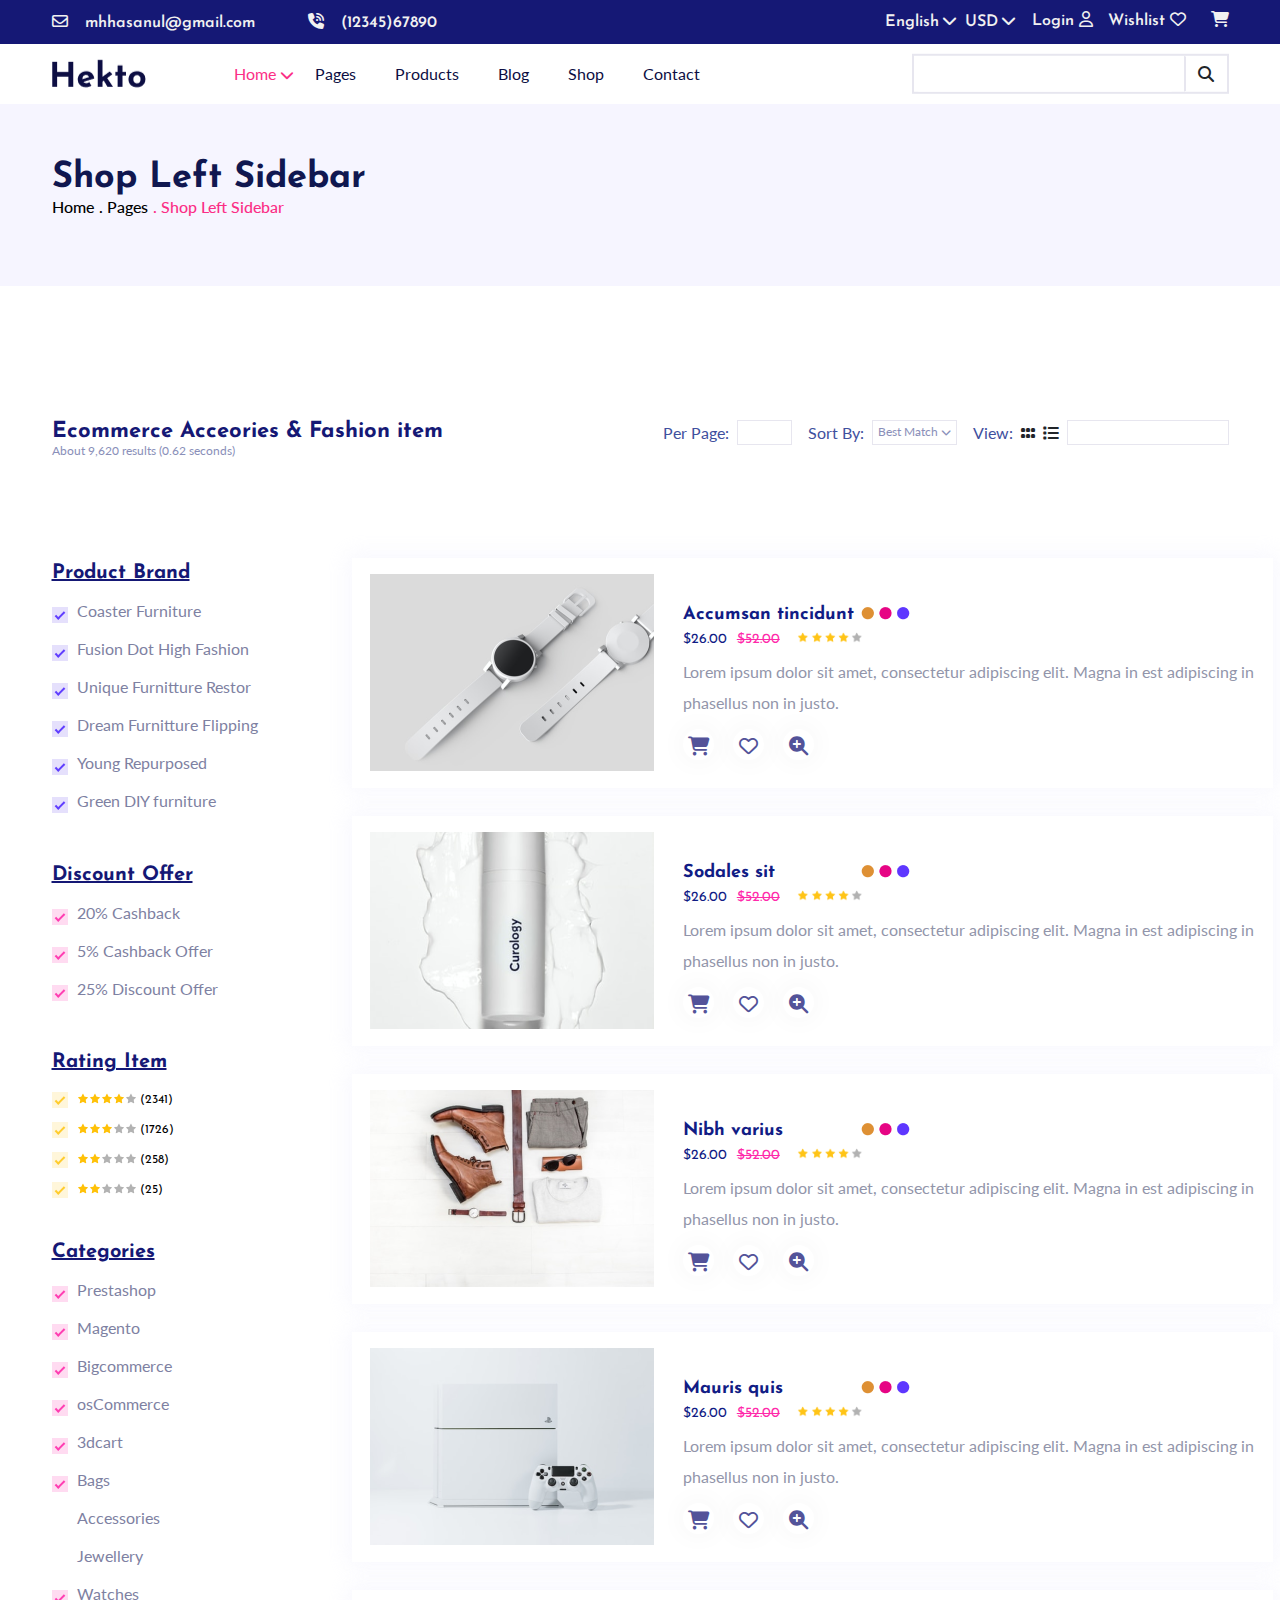
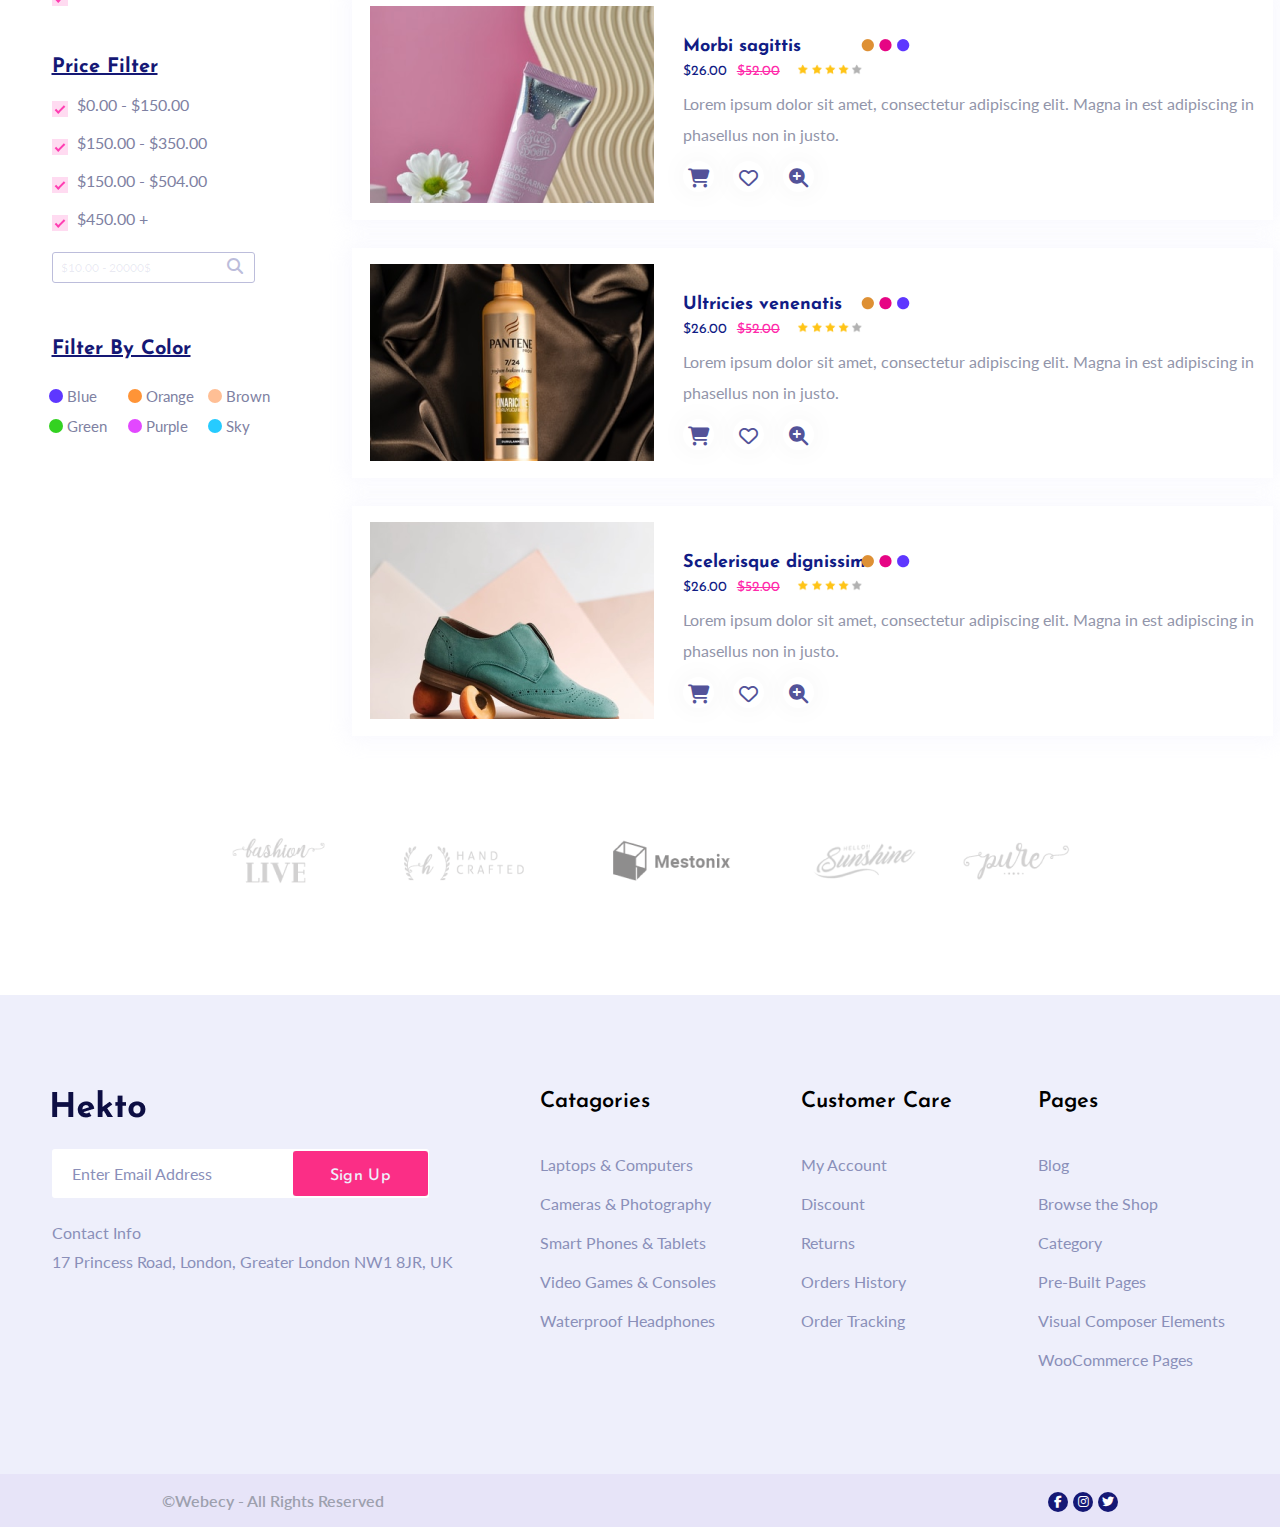
<file: pages/shop-leftSide-bar.html>
<!DOCTYPE html>
<html lang="en">
<head>
      <meta charset="UTF-8">
      <meta name="viewport" content="width=device-width, initial-scale=1.0">
      <title>Shop Left Sidebar</title>

      
       <!-- fontawesome icon link -->
       <link rel="stylesheet" href="https://cdnjs.cloudflare.com/ajax/libs/font-awesome/6.4.2/css/all.min.css">
      <!-- fontawesome icon link -->
      
      <!-- bootstrap -->
      <link rel="stylesheet" href="../css/bootstrap.min.css">
      <!-- bootstrap -->
      
      <!-- main custom css -->
      <link rel="stylesheet" href="../css/style.css">
      <!-- main custom css -->

      <!-- shop grid css custom -->
      <link rel="stylesheet" href="../css/shop-grid.css">
      <!-- shop grid css custom -->

      <!-- shop left side bar css custom -->
      <link rel="stylesheet" href="../css/shop-leftSide-bar.css">
      <!-- shop left side bar css custom -->
</head>
<body>
      <!-- heading bar -->
      <header id="heading_bar">
            <div class="container">
                  <div class="info">
                        <!-- contacts -->
                        <a href="#">
                              <i class="fa-regular fa-envelope"></i>
                              mhhasanul@gmail.com
                        </a>
                        <a href="#">
                              <i class="fa-solid fa-phone-volume"></i>
                              (12345)67890
                        </a>
                        <!-- contacts -->
                  </div>
                  <div class="details">
                        <!-- dropdown -->
                        <div class="dropdown">
                              <!-- language -->
                              <div class="btn-group">
                                    <button class="btn" type="button" >
                                      English
                                    </button>
                                    <button type="button" class="btn dropdown-toggle dropdown-toggle-split" data-bs-toggle="dropdown" aria-expanded="false">
                                          <i class="fa-solid fa-chevron-down"></i>
                                    </button>
                                    <ul class="dropdown-menu">
                                      <li>English</li>
                                      <li>Bangla</li>
                                      <li>Japanese</li>
                                      <li>Chinese</li>
                                      <li>Italian</li>
                                    </ul>
                                  </div>
                                  <!-- language -->
                                  <!-- Money -->
                                  <div class="btn-group">
                                    <button class="btn" type="button">
                                      USD
                                    </button>
                                    <button type="button" class="btn dropdown-toggle dropdown-toggle-split" data-bs-toggle="dropdown" aria-expanded="false">
                                          <i class="fa-solid fa-chevron-down"></i>
                                    </button>
                                    <ul class="dropdown-menu">
                                      <li>USD</li>
                                      <li>TK</li>
                                      <li>Yen</li>
                                      <li>Qian</li>
                                      <li>Soldi</li>
                                    </ul>
                              </div>
                              <!-- Money -->
                        </div>
                        <!-- dropdown -->
                        <a href="#">
                              Login
                              <i class="fa-regular fa-user"></i>
                        </a>
                        <a href="#">
                              Wishlist
                              <i class="fa-regular fa-heart"></i>
                        </a>
                        <a href="#">
                              <i class="fa-solid fa-cart-shopping"></i>
                        </a>
                  </div>
            </div>
      </header>
      <!-- heading bar -->
     
      <!-- navbar --> 
      <nav class="navbar navbar-expand-lg">
            <div class="container-fluid container">
              <a class="navbar-brand" href="#">
                  <img src="../images/logo/Hekto.png" alt="Hekto.png">
              </a>
              <button class="navbar-toggler" type="button" data-bs-toggle="collapse" data-bs-target="#navbarSupportedContent" aria-controls="navbarSupportedContent" aria-expanded="false" aria-label="Toggle navigation">
                <span class="navbar-toggler-icon"></span>
              </button>
              <div class="collapse navbar-collapse" id="navbarSupportedContent">
                <ul class="navbar-nav me-auto mb-2 mb-lg-0">
                  <li class="nav-item dropdown">
                    <a class="nav-link dropdown-toggle active" href="../index.html" role="button">
                      Home
                      <i class="fa-solid fa-chevron-down active" id="btn"></i>
                    </a>
                  </li>
                  <li class="nav-item dropdown">
                    <a class="nav-link dropdown-toggle" href="#" role="button" data-bs-toggle="dropdown" aria-expanded="false">
                      Pages
                      <i class="fa-solid fa-chevron-down" id="btn"></i>
                    </a>
                    <ul class="dropdown-menu">
                      <li><a class="dropdown-item" href="shop-grid.html">Shop Grid Default</a></li>
                      <li><a class="dropdown-item" href="shop-list.html">Shop List</a></li>
                      <li><a class="dropdown-item" href="shop-leftSide-bar.html">Shop Left Sidebar</a></li>
                      <li><a class="dropdown-item" href="product-details.html">Product Details</a></li>
                      
                      <li class="cart"><a class="dropdown-item" href="shopping-cart.html">Shopping cart</a>
                        <ul class="dropdown-menu cart_info">
                          <li>
                            <a class="dropdown-item" href="cart-information.html">Registration/Log In</a>
                          </li>
                        </ul>
                      </li>

                      <li><a class="dropdown-item" href="order-complete.html">Order Completed</a></li>
                      <li><a class="dropdown-item" href="log-in.html">My Account</a></li>
                      <li><a class="dropdown-item" href="blog.html">Blog Page</a></li>
                      <li><a class="dropdown-item" href="single-blog.html">Single Blog</a></li>
                      <li><a class="dropdown-item" href="about-us.html">About Us</a></li>
                      <li><a class="dropdown-item" href="contact-us.html">Contact Us</a></li>
                      <li><a class="dropdown-item" href="not-found.html">404 Not Found</a></li>
                      <li><a class="dropdown-item" href="faq.html">FAQ</a></li>
                      
                    </ul>
                  </li>
                  <li class="nav-item dropdown">
                    <a class="nav-link dropdown-toggle" href="product-details.html" role="button">
                      Products
                      <i class="fa-solid fa-chevron-down" id="btn"></i>
                    </a>
                  </li>
                  <li class="nav-item dropdown">
                    <a class="nav-link dropdown-toggle" href="#" role="button" data-bs-toggle="dropdown" aria-expanded="false">
                      Blog
                      <i class="fa-solid fa-chevron-down" id="btn"></i>
                    </a>
                    <ul class="dropdown-menu">
                      <li><a class="dropdown-item" href="blog.html">Blog Page</a></li>
                      <li><a class="dropdown-item" href="single-blog.html">Single Blog</a></li>
                    </ul>
                  </li>
                  <li class="nav-item dropdown">
                    <a class="nav-link dropdown-toggle" href="#" role="button" data-bs-toggle="dropdown" aria-expanded="false">
                      Shop
                      <i class="fa-solid fa-chevron-down" id="btn"></i>
                    </a>
                    <ul class="dropdown-menu">
                      <li><a class="dropdown-item" href="shop-grid.html#">Shop Grid Default</a></li>
                      <li><a class="dropdown-item" href="shop-list.html">Shop List</a></li>
                      <li><a class="dropdown-item" href="shop-leftSide-bar.html">Shop Left Sidebar</a></li>
                    </ul>
                  </li>
                  <li class="nav-item dropdown">
                    <a class="nav-link dropdown-toggle" href="#" role="button" data-bs-toggle="dropdown" aria-expanded="false">
                      Contact
                      <i class="fa-solid fa-chevron-down" id="btn"></i>
                    </a>
                    <ul class="dropdown-menu">
                      <li><a class="dropdown-item" href="about-us.html">About Us</a></li>
                      <li><a class="dropdown-item" href="contact-us.html">Contact Us</a></li>
                    </ul>
                  </li>
                </ul>
                <form class="d-flex" role="search">
                  <input class="form-control me-2" type="search" placeholder="" aria-label="Search">
                  <button class="btn" type="submit">
                        <i class="fa-solid fa-magnifying-glass"></i>
                  </button>
                </form>
              </div>
            </div>
      </nav>
      <!-- navbar -->
      
       <!-- page banner part -->
       <section id="page_banner_part">
            <div class="container">
                  <h1 class="banner_heading">Shop Left Sidebar</h1>
                  <div class="pages">
                        <a href="#">Home</a>
                        <a href="#">. Pages</a>
                        <a class="active" href="#">. Shop Left Sidebar</a>
                  </div>
            </div>
      </section>
      <!-- page banner part -->
      <!-- acceories & items -->
      <section id="acceories_item">
          <div class="container">
                <div class="text">
                      <h2>Ecommerce Acceories & Fashion item </h2>
                      <p>About 9,620 results (0.62 seconds)</p>
                </div>
                <!-- form -->
                <div class="optimize">
                      <div class="page">
                            <form class="row g-3">
                                  <!-- box -->
                                  <div class="col-auto">
                                        <!-- page -->
                                    <label class="label_name">Per Page:</label>
                                    <input class="input" id="per_page" type="number" placeholder="">
                                  </div>
                                  <!-- page -->
                                  <!-- sorting -->
                                  <div class="col-auto">
                                    <label class="label_name">Sort By:</label>
                                    <a class="nav-link dropdown-toggle" href="#" role="button" data-bs-toggle="dropdown" aria-expanded="false">
                                        Best Match
                                        <i class="fa-solid fa-chevron-down" id="btn"></i>
                                      </a>
                                      <ul class="dropdown-menu">
                                        <li><a class="dropdown-item" href="#">Action</a></li>
                                        <li><a class="dropdown-item" href="#">Another action</a></li>
                                        <li><hr class="dropdown-divider"></li>
                                        <li><a class="dropdown-item" href="#">Something else here</a></li>
                                      </ul>
                                  </div>
                                  <!-- sorting -->
                                  <div class="col-auto view">
                                    <label class="label_name">View:</label>
                                    <i class="fa-solid fa-grip"></i>
                                    <i class="fa-solid fa-list"></i>
                                    <input class="input" id="view_input" type="text" placeholder="">
                                  </div>
                             </form>
                      </div>
                </div>
                <!-- form -->
          </div>
      </section>
      <!-- acceories & items -->

      
      <!-- shop list part -->
      <section id="shop_left_sidebar_part">
            <div class="container">
                  <div class="row">
                        <div class="col-lg-3">
                              <div class="information">
                                    <!-- brand -->
                                    <div class="product_brand">
                                          <h2 class="heading">Product Brand</h2>
                                          <div class="box">
                                                <!-- check box -->
                                                <div class="custom-checkbox">
                                                      <input type="checkbox" id="myCheckbox" />
                                                      <label for="myCheckbox" id="text">Coaster Furniture</label>
                                                </div>
                                                <!-- check box -->
                                                <!-- check box -->
                                                <div class="custom-checkbox">
                                                      <input type="checkbox" id="myCheckbox" />
                                                      <label for="myCheckbox" id="text">Fusion Dot High Fashion</label>
                                                </div>
                                                <!-- check box -->
                                                <!-- check box -->
                                                <div class="custom-checkbox">
                                                      <input type="checkbox" id="myCheckbox" />
                                                      <label for="myCheckbox" id="text">Unique Furnitture Restor</label>
                                                </div>
                                                <!-- check box -->
                                                <!-- check box -->
                                                <div class="custom-checkbox">
                                                      <input type="checkbox" id="myCheckbox" />
                                                      <label for="myCheckbox" id="text">Dream Furnitture Flipping</label>
                                                </div>
                                                <!-- check box -->
                                                <!-- check box -->
                                                <div class="custom-checkbox">
                                                      <input type="checkbox" id="myCheckbox" />
                                                      <label for="myCheckbox" id="text">Young Repurposed</label>
                                                </div>
                                                <!-- check box -->
                                                <!-- check box -->
                                                <div class="custom-checkbox">
                                                      <input type="checkbox" id="myCheckbox" />
                                                      <label for="myCheckbox" id="text">Green DIY furniture</label>
                                                </div>
                                                <!-- check box -->
                                          </div>
                                    </div>
                                    <!-- brand -->
                                    <!-- discount -->
                                    <div class="discount_part">
                                          <h2 class="heading">Discount Offer</h2>
                                          <div class="box">
                                                <!-- check box -->
                                                <div class="custom-checkbox">
                                                      <input type="checkbox" id="myCheckbox" />
                                                      <label for="myCheckbox" id="text">20% Cashback</label>
                                                </div>
                                                <!-- check box -->
                                                <!-- check box -->
                                                <div class="custom-checkbox">
                                                      <input type="checkbox" id="myCheckbox" />
                                                      <label for="myCheckbox" id="text">5% Cashback Offer</label>
                                                </div>
                                                <!-- check box -->
                                                <!-- check box -->
                                                <div class="custom-checkbox">
                                                      <input type="checkbox" id="myCheckbox" />
                                                      <label for="myCheckbox" id="text">25% Discount Offer</label>
                                                </div>
                                                <!-- check box -->
                                          </div>
                                    </div>
                                    <!-- discount -->
                                    <!-- ratings -->
                                    <div class="rating_part">
                                          <h2 class="heading">Rating Item</h2>
                                          <div class="box">
                                                <!-- check box -->
                                                <div class="custom-checkbox">
                                                      <input type="checkbox" id="myCheckbox" />
                                                      <label for="myCheckbox" id="rating">
                                                            <div class="star">
                                                                  <img src="../images/pages/star-filled-yellow.png" alt="star-filled-yellow.png">
                                                                  <img src="../images/pages/star-filled-yellow.png" alt="star-filled-yellow.png">
                                                                  <img src="../images/pages/star-filled-yellow.png" alt="star-filled-yellow.png">
                                                                  <img src="../images/pages/star-filled-yellow.png" alt="star-filled-yellow.png">
                                                                  <img src="../images/pages/star-default-blank.png" alt="star-default-blank.png">
                                                            </div>
                                                            <p class="num">(2341)</p>
                                                      </label>
                                                </div>
                                                <!-- check box -->
                                                <!-- check box -->
                                                <div class="custom-checkbox">
                                                      <input type="checkbox" id="myCheckbox" />
                                                      <label for="myCheckbox" id="rating">
                                                            <div class="star">
                                                                  <img src="../images/pages/star-filled-yellow.png" alt="star-filled-yellow.png">
                                                                  <img src="../images/pages/star-filled-yellow.png" alt="star-filled-yellow.png">
                                                                  <img src="../images/pages/star-filled-yellow.png" alt="star-filled-yellow.png">
                                                                  <img src="../images/pages/star-default-blank.png" alt="star-default-blank.png">
                                                                  <img src="../images/pages/star-default-blank.png" alt="star-default-blank.png">
                                                            </div>
                                                            <p class="num">(1726)</p>
                                                      </label>
                                                </div>
                                                <!-- check box -->
                                                <!-- check box -->
                                                <div class="custom-checkbox">
                                                      <input type="checkbox" id="myCheckbox" />
                                                      <label for="myCheckbox" id="rating">
                                                            <div class="star">
                                                                  <img src="../images/pages/star-filled-yellow.png" alt="star-filled-yellow.png">
                                                                  <img src="../images/pages/star-filled-yellow.png" alt="star-filled-yellow.png">
                                                                  <img src="../images/pages/star-default-blank.png" alt="star-default-blank.png">
                                                                  <img src="../images/pages/star-default-blank.png" alt="star-default-blank.png">
                                                                  <img src="../images/pages/star-default-blank.png" alt="star-default-blank.png">
                                                            </div>
                                                            <p class="num">(258)</p>
                                                      </label>
                                                </div>
                                                <!-- check box -->
                                                <!-- check box -->
                                                <div class="custom-checkbox">
                                                      <input type="checkbox" id="myCheckbox" />
                                                      <label for="myCheckbox" id="rating">
                                                            <div class="star">
                                                                  <img src="../images/pages/star-filled-yellow.png" alt="star-filled-yellow.png">
                                                                  <img src="../images/pages/star-filled-yellow.png" alt="star-filled-yellow.png">
                                                                  <img src="../images/pages/star-default-blank.png" alt="star-default-blank.png">
                                                                  <img src="../images/pages/star-default-blank.png" alt="star-default-blank.png">
                                                                  <img src="../images/pages/star-default-blank.png" alt="star-default-blank.png">
                                                            </div>
                                                            <p class="num">(25)</p>
                                                      </label>
                                                </div>
                                                <!-- check box -->
                                                
                                          </div>
                                    </div>
                                    <!-- ratings -->
                                    <!-- categories -->
                                    <div class="discount_part">
                                          <h2 class="heading">Categories</h2>
                                          <div class="box">
                                                <!-- check box -->
                                                <div class="custom-checkbox">
                                                      <input type="checkbox" id="myCheckbox" />
                                                      <label for="myCheckbox" id="text">Prestashop</label>
                                                </div>
                                                <!-- check box -->
                                                <!-- check box -->
                                                <div class="custom-checkbox">
                                                      <input type="checkbox" id="myCheckbox" />
                                                      <label for="myCheckbox" id="text">Magento</label>
                                                </div>
                                                <!-- check box -->
                                                <!-- check box -->
                                                <div class="custom-checkbox">
                                                      <input type="checkbox" id="myCheckbox" />
                                                      <label for="myCheckbox" id="text">Bigcommerce</label>
                                                </div>
                                                <!-- check box -->
                                                <!-- check box -->
                                                <div class="custom-checkbox">
                                                      <input type="checkbox" id="myCheckbox" />
                                                      <label for="myCheckbox" id="text">osCommerce</label>
                                                </div>
                                                <!-- check box -->
                                                <!-- check box -->
                                                <div class="custom-checkbox">
                                                      <input type="checkbox" id="myCheckbox" />
                                                      <label for="myCheckbox" id="text">3dcart</label>
                                                </div>
                                                <!-- check box -->
                                                <!-- check box -->
                                                <div class="custom-checkbox">
                                                      <input type="checkbox" id="myCheckbox" />
                                                      <label for="myCheckbox" id="text">Bags</label>
                                                </div>
                                                <div class="custom-checkbox">
                                                      <input type="checkbox" id="myCheckbox" style="opacity: 0;"/>
                                                      <label for="myCheckbox" id="text">Accessories</label>
                                                </div>
                                                <div class="custom-checkbox">
                                                      <input type="checkbox" id="myCheckbox" style="opacity: 0;"/>
                                                      <label for="myCheckbox" id="text">Jewellery</label>
                                                </div>
                                                <!-- check box -->
                                                <!-- check box -->
                                                <div class="custom-checkbox">
                                                      <input type="checkbox" id="myCheckbox" />
                                                      <label for="myCheckbox" id="text">Watches</label>
                                                </div>
                                                <!-- check box -->
                                          </div>
                                    </div>
                                    <!-- categories -->
                                    <!-- price filter -->
                                     <div class="discount_part price_filter">
                                          <h2 class="heading">Price Filter</h2>
                                          <div class="box">
                                                <!-- check box -->
                                                <div class="custom-checkbox">
                                                      <input type="checkbox" id="myCheckbox" />
                                                      <label for="myCheckbox" id="text">$0.00 - $150.00</label>
                                                </div>
                                                <!-- check box -->
                                                <!-- check box -->
                                                <div class="custom-checkbox">
                                                      <input type="checkbox" id="myCheckbox" />
                                                      <label for="myCheckbox" id="text">$150.00 - $350.00</label>
                                                </div>
                                                <!-- check box -->
                                                <!-- check box -->
                                                <div class="custom-checkbox">
                                                      <input type="checkbox" id="myCheckbox" />
                                                      <label for="myCheckbox" id="text">$150.00 - $504.00</label>
                                                </div>
                                                <!-- check box -->
                                                <!-- check box -->
                                                <div class="custom-checkbox">
                                                      <input type="checkbox" id="myCheckbox" />
                                                      <label for="myCheckbox" id="text">$450.00 +</label>
                                                </div>
                                                <!-- check box -->
                                                 <!-- search box -->
                                                 <div class="input-group mb-3">
                                                      <input class="search_input" type="text" class="form-control" placeholder="$10.00 - 20000$">
                                                      <button class="btn button_glass" type="button">
                                                            <i class="fa-solid fa-magnifying-glass"></i>
                                                      </button>
                                                </div>
                                                <!-- search box -->
                                          </div>
                                    </div>
                                    <!-- price filter -->
                                    <!-- discount -->
                                    <div class="filter_part">
                                          <h2 class="heading">Filter By Color</h2>
                                          <div class="colors">
                                                <div class="row">
                                                      <div class="col-lg-4">
                                                            <div class="color">
                                                                  <div class="blue"></div>
                                                                  <p>Blue</p>
                                                            </div>
                                                            <div class="color">
                                                                  <div class="green"></div>
                                                                  <p>Green</p>
                                                            </div>
                                                      </div>
                                                      <div class="col-lg-4">
                                                            <div class="color">
                                                                  <div class="orange"></div>
                                                                  <p>Orange</p>
                                                            </div>
                                                            <div class="color">
                                                                  <div class="purple"></div>
                                                                  <p>Purple</p>
                                                            </div>
                                                      </div>
                                                      <div class="col-lg-4">
                                                            <div class="color">
                                                                  <div class="brown"></div>
                                                                  <p>Brown</p>
                                                            </div>
                                                            <div class="color">
                                                                  <div class="sky"></div>
                                                                  <p>Sky</p>
                                                            </div>
                                                      </div>
                                                </div>
                                          </div>
                                    </div>
                                    <!-- discount -->
                              </div>
                        </div>
                        <!-- product details -->
                        <div class="col-lg-9">
                              <!-- shop list -->
                              <div class="shop_list">
                                    <!-- shop -->
                                    <div class="shop">
                                          <!-- image -->
                                          <div class="image">
                                                <img src="../images/pages/shop-left-side-bar/shop-left-side-1.png" alt="shop-left-side-1.png">
                                          </div>
                                          <!-- image -->
                                          <!-- info -->
                                          <div class="info">
                                                <!-- heading -->
                                               <h2 class="heading">Accumsan tincidunt</h2>
                                               <!-- heading -->
                                               <div class="price">
                                                <p>$26.00</p>
                                                <span>$52.00</span>
                                                <img class="stars" src="../images/pages/shop-list/ratting-star.png" alt="ratting-star.png">
                                               </div>
                                               <!-- pricing & review -->
                                               <p class="para">Lorem ipsum dolor sit amet, consectetur adipiscing elit. Magna in est adipiscing in phasellus non in justo.</p>
                                               <!-- paragraph -->
                                               <!-- icons -->
                                               <div class="icon">
                                                <i class="fa-solid fa-cart-shopping"></i>
                                                <i class="fa-regular fa-heart"></i>
                                                <i class="fa-solid fa-magnifying-glass-plus"></i>
                                              </div>
                                              <!-- icons -->
                                          </div>
                                          <!-- info -->
                                          <img class="dots_color" src="../images/pages/shop-list/3-color-dot.png" alt="3-color-dot.png">
                                    </div>
                                    <!-- shop -->
                                    <!-- shop -->
                                    <div class="shop">
                                          <!-- image -->
                                          <div class="image">
                                                <img src="../images/pages/shop-left-side-bar/shop-left-side-2.png" alt="shop-left-side-2.png">
                                          </div>
                                          <!-- image -->
                                          <!-- info -->
                                          <div class="info">
                                                <!-- heading -->
                                               <h2 class="heading">Sodales sit</h2>
                                               <!-- heading -->
                                               <div class="price">
                                                <p>$26.00</p>
                                                <span>$52.00</span>
                                                <img class="stars" src="../images/pages/shop-list/ratting-star.png" alt="ratting-star.png">
                                               </div>
                                               <!-- pricing & review -->
                                               <p class="para">Lorem ipsum dolor sit amet, consectetur adipiscing elit. Magna in est adipiscing in phasellus non in justo.</p>
                                               <!-- paragraph -->
                                               <!-- icons -->
                                               <div class="icon">
                                                <i class="fa-solid fa-cart-shopping"></i>
                                                <i class="fa-regular fa-heart"></i>
                                                <i class="fa-solid fa-magnifying-glass-plus"></i>
                                              </div>
                                              <!-- icons -->
                                          </div>
                                          <!-- info -->
                                          <img class="dots_color" src="../images/pages/shop-list/3-color-dot.png" alt="3-color-dot.png">
                                    </div>
                                    <!-- shop -->
                                    <!-- shop -->
                                    <div class="shop">
                                          <!-- image -->
                                          <div class="image">
                                                <img src="../images/pages/shop-left-side-bar/shop-left-side-3.png" alt="shop-left-side-3.png">
                                          </div>
                                          <!-- image -->
                                          <!-- info -->
                                          <div class="info">
                                                <!-- heading -->
                                               <h2 class="heading">Nibh varius</h2>
                                               <!-- heading -->
                                               <div class="price">
                                                <p>$26.00</p>
                                                <span>$52.00</span>
                                                <img class="stars" src="../images/pages/shop-list/ratting-star.png" alt="ratting-star.png">
                                               </div>
                                               <!-- pricing & review -->
                                               <p class="para">Lorem ipsum dolor sit amet, consectetur adipiscing elit. Magna in est adipiscing in phasellus non in justo.</p>
                                               <!-- paragraph -->
                                               <!-- icons -->
                                               <div class="icon">
                                                <i class="fa-solid fa-cart-shopping"></i>
                                                <i class="fa-regular fa-heart"></i>
                                                <i class="fa-solid fa-magnifying-glass-plus"></i>
                                              </div>
                                              <!-- icons -->
                                          </div>
                                          <!-- info -->
                                          <img class="dots_color" src="../images/pages/shop-list/3-color-dot.png" alt="3-color-dot.png">
                                    </div>
                                    <!-- shop -->
                                    <!-- shop -->
                                    <div class="shop">
                                          <!-- image -->
                                          <div class="image">
                                                <img src="../images/pages/shop-left-side-bar/shop-left-side-4.png" alt="shop-left-side-4.png">
                                          </div>
                                          <!-- image -->
                                          <!-- info -->
                                          <div class="info">
                                                <!-- heading -->
                                               <h2 class="heading">Mauris quis</h2>
                                               <!-- heading -->
                                               <div class="price">
                                                <p>$26.00</p>
                                                <span>$52.00</span>
                                                <img class="stars" src="../images/pages/shop-list/ratting-star.png" alt="ratting-star.png">
                                               </div>
                                               <!-- pricing & review -->
                                               <p class="para">Lorem ipsum dolor sit amet, consectetur adipiscing elit. Magna in est adipiscing in phasellus non in justo.</p>
                                               <!-- paragraph -->
                                               <!-- icons -->
                                               <div class="icon">
                                                <i class="fa-solid fa-cart-shopping"></i>
                                                <i class="fa-regular fa-heart"></i>
                                                <i class="fa-solid fa-magnifying-glass-plus"></i>
                                              </div>
                                              <!-- icons -->
                                          </div>
                                          <!-- info -->
                                          <img class="dots_color" src="../images/pages/shop-list/3-color-dot.png" alt="3-color-dot.png">
                                    </div>
                                    <!-- shop -->
                                    <!-- shop -->
                                    <div class="shop">
                                          <!-- image -->
                                          <div class="image">
                                                <img src="../images/pages/shop-left-side-bar/shop-left-side-5.png" alt="shop-left-side-5.png">
                                          </div>
                                          <!-- image -->
                                          <!-- info -->
                                          <div class="info">
                                                <!-- heading -->
                                               <h2 class="heading">Morbi sagittis</h2>
                                               <!-- heading -->
                                               <div class="price">
                                                <p>$26.00</p>
                                                <span>$52.00</span>
                                                <img class="stars" src="../images/pages/shop-list/ratting-star.png" alt="ratting-star.png">
                                               </div>
                                               <!-- pricing & review -->
                                               <p class="para">Lorem ipsum dolor sit amet, consectetur adipiscing elit. Magna in est adipiscing in phasellus non in justo.</p>
                                               <!-- paragraph -->
                                               <!-- icons -->
                                               <div class="icon">
                                                <i class="fa-solid fa-cart-shopping"></i>
                                                <i class="fa-regular fa-heart"></i>
                                                <i class="fa-solid fa-magnifying-glass-plus"></i>
                                              </div>
                                              <!-- icons -->
                                          </div>
                                          <!-- info -->
                                          <img class="dots_color" src="../images/pages/shop-list/3-color-dot.png" alt="3-color-dot.png">
                                    </div>
                                    <!-- shop -->
                                    <!-- shop -->
                                    <div class="shop">
                                          <!-- image -->
                                          <div class="image">
                                                <img src="../images/pages/shop-left-side-bar/shop-left-side-6.png" alt="shop-left-side-6.png">
                                          </div>
                                          <!-- image -->
                                          <!-- info -->
                                          <div class="info">
                                                <!-- heading -->
                                               <h2 class="heading">Ultricies venenatis</h2>
                                               <!-- heading -->
                                               <div class="price">
                                                <p>$26.00</p>
                                                <span>$52.00</span>
                                                <img class="stars" src="../images/pages/shop-list/ratting-star.png" alt="ratting-star.png">
                                               </div>
                                               <!-- pricing & review -->
                                               <p class="para">Lorem ipsum dolor sit amet, consectetur adipiscing elit. Magna in est adipiscing in phasellus non in justo.</p>
                                               <!-- paragraph -->
                                               <!-- icons -->
                                               <div class="icon">
                                                <i class="fa-solid fa-cart-shopping"></i>
                                                <i class="fa-regular fa-heart"></i>
                                                <i class="fa-solid fa-magnifying-glass-plus"></i>
                                              </div>
                                              <!-- icons -->
                                          </div>
                                          <!-- info -->
                                          <img class="dots_color" src="../images/pages/shop-list/3-color-dot.png" alt="3-color-dot.png">
                                    </div>
                                    <!-- shop -->
                                    <!-- shop -->
                                    <div class="shop">
                                          <!-- image -->
                                          <div class="image">
                                                <img src="../images/pages/shop-left-side-bar/shop-left-side-7.png" alt="shop-left-side-7.png">
                                          </div>
                                          <!-- image -->
                                          <!-- info -->
                                          <div class="info">
                                                <!-- heading -->
                                               <h2 class="heading">Scelerisque dignissim</h2>
                                               <!-- heading -->
                                               <div class="price">
                                                <p>$26.00</p>
                                                <span>$52.00</span>
                                                <img class="stars" src="../images/pages/shop-list/ratting-star.png" alt="ratting-star.png">
                                               </div>
                                               <!-- pricing & review -->
                                               <p class="para">Lorem ipsum dolor sit amet, consectetur adipiscing elit. Magna in est adipiscing in phasellus non in justo.</p>
                                               <!-- paragraph -->
                                               <!-- icons -->
                                               <div class="icon">
                                                <i class="fa-solid fa-cart-shopping"></i>
                                                <i class="fa-regular fa-heart"></i>
                                                <i class="fa-solid fa-magnifying-glass-plus"></i>
                                              </div>
                                              <!-- icons -->
                                          </div>
                                          <!-- info -->
                                          <img class="dots_color" src="../images/pages/shop-list/3-color-dot.png" alt="3-color-dot.png">
                                    </div>
                                    <!-- shop -->
                              </div>
                              <!-- shop list -->
                        </div>
                        <!-- product details -->
                  </div>
            </div>
      </section>
      <!-- shop list part -->


      <!-- top brand -->
      <div class="brand">
            <img src="../images/leatest-blog/image 1174.png" alt="leatest-blog/image 1174.png">
      </div>
      <!-- top brand -->

      <!-- footer part -->
      <footer id="footer_part">
            <div class="container">
              <!-- text -->
              <div class="row">
                <div class="col-lg-5 left">
                  <div class="image">
                    <img src="../images/logo/Hekto.png" alt="/Hekto.png">
                  </div>
                  <!-- form -->
                  <form class="d-flex form" role="search">
                    <input class="form-control me-2 input" type="email" placeholder="Enter Email Address" aria-label="Search">
                    <button class="button" type="submit">
                      <a href="#">Sign Up</a>
                    </button>
                  </form>
                  <!-- form -->
                  <p>Contact Info</p>
                  <p>17 Princess Road, London, Greater London NW1 8JR, UK</p>
                </div>
                <div class="col-lg-7 right">
                  <!-- ingormation -->
                  <div class="category">
                    <h3>Catagories</h3>
                    <a href="#">Laptops & Computers</a>
                    <a href="#">Cameras & Photography</a>
                    <a href="#">Smart Phones & Tablets</a>
                    <a href="#">Video Games & Consoles</a>
                    <a href="#">Waterproof Headphones</a>
                  </div>
                  <!-- ingormation -->
                  <!-- ingormation -->
                  <div class="category">
                    <h3>Customer Care</h3>
                    <a href="#">My Account</a>
                    <a href="#">Discount</a>
                    <a href="#">Returns</a>
                    <a href="#">Orders History</a>
                    <a href="#">Order Tracking</a>
                  </div>
                  <!-- ingormation -->
                  <!-- ingormation -->
                  <div class="category">
                    <h3>Pages</h3>
                    <a href="#">Blog</a>
                    <a href="#">Browse the Shop</a>
                    <a href="#">Category</a>
                    <a href="#">Pre-Built Pages</a>
                    <a href="#">Visual Composer Elements</a>
                    <a href="#">WooCommerce Pages</a>
                  </div>
                  <!-- ingormation -->
                </div>
              </div>
              <!-- text -->
            </div>
            <!-- copy write -->
            <div class="cp">
              <div class="container">
                <a href="#">©Webecy - All Rights Reserved</a>
                <div class="icon">
                  <a href="#">
                    <i class="fa-brands fa-facebook-f"></i>
                  </a>
                  <a href="#">
                    <i class="fa-brands fa-instagram"></i>
                  </a>
                  <a href="#">
                    <i class="fa-brands fa-twitter"></i>
                  </a>
                </div>
              </div>
            </div>
            <!-- copy write -->
      </footer>
      <!-- footer part -->




      <!-- BootStrap JS -->
      <script src="../js/bootstrap.bundle.min.js"></script>
      <!-- BootStrap JS -->

      <!-- Custom JavaScript -->
      <script src="../js/script.js"></script>
      <!-- Custom JavaScript -->
</body>
</html>
</file>
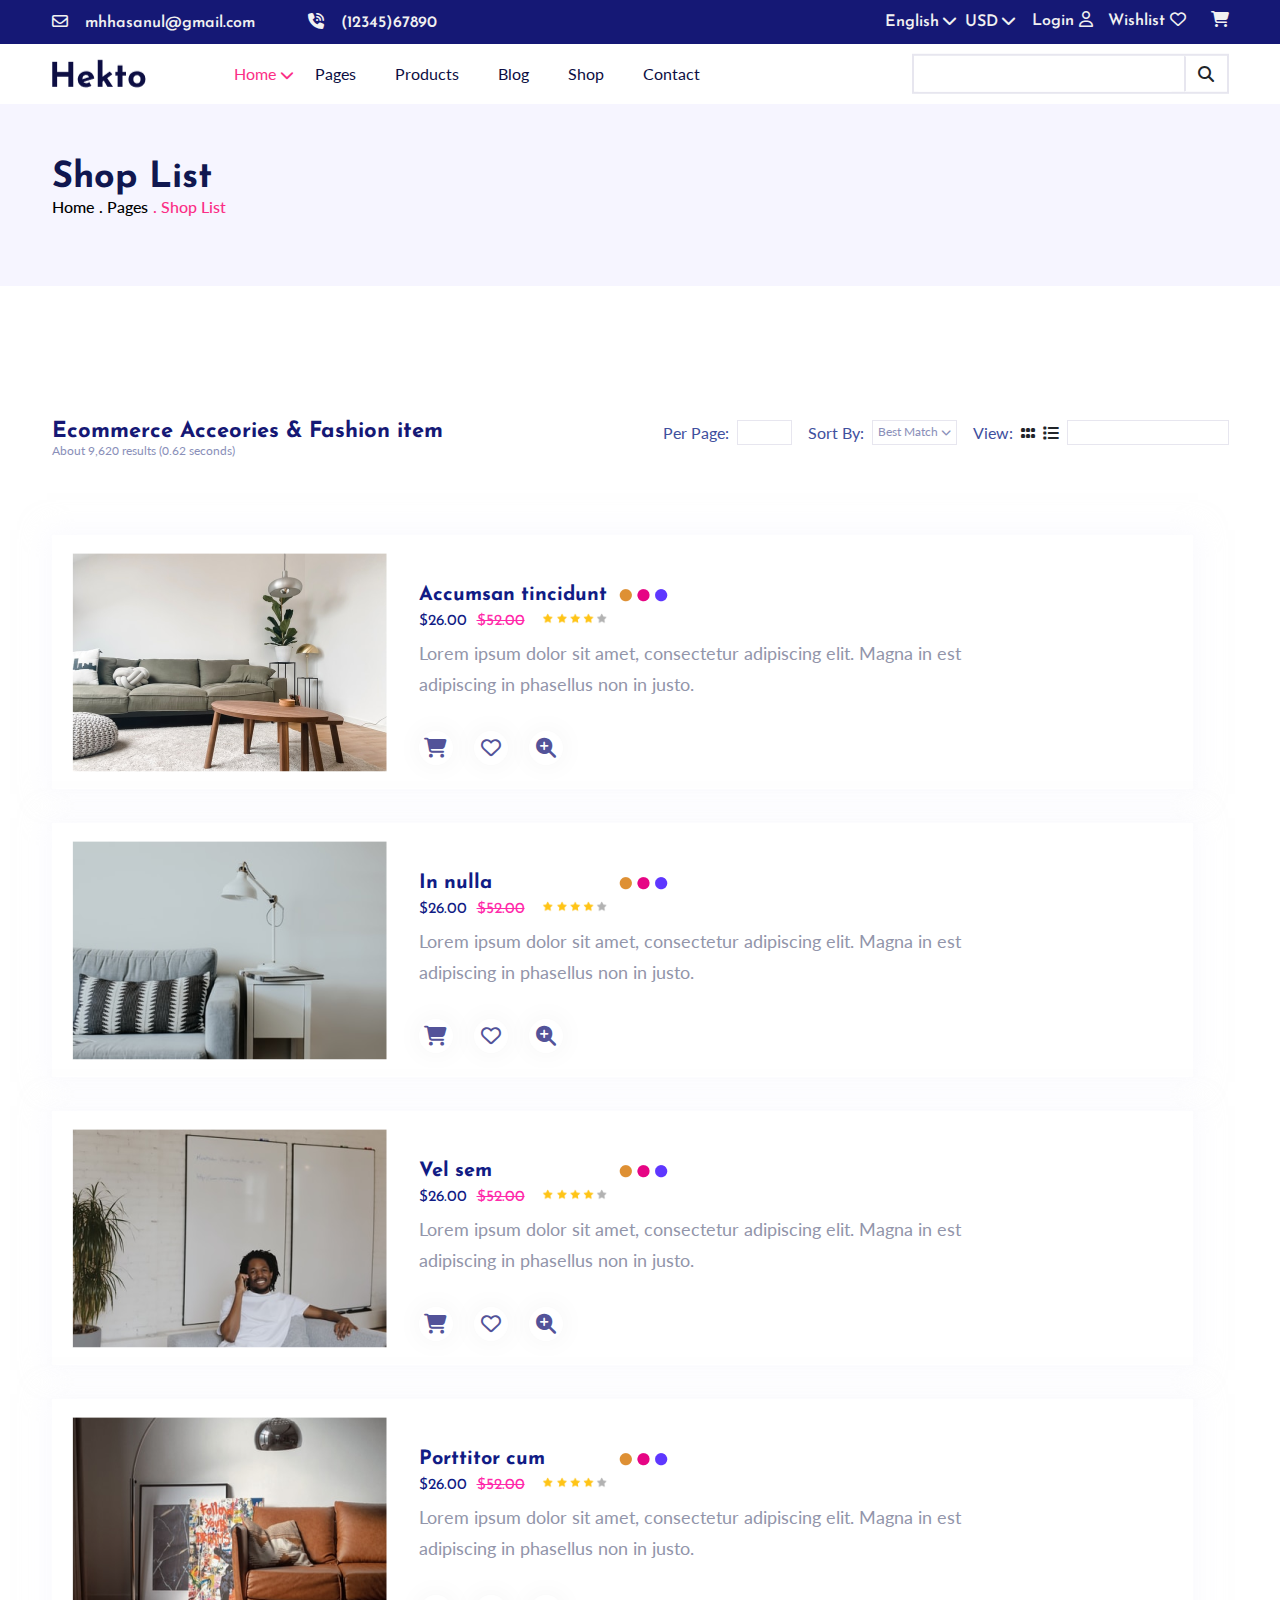
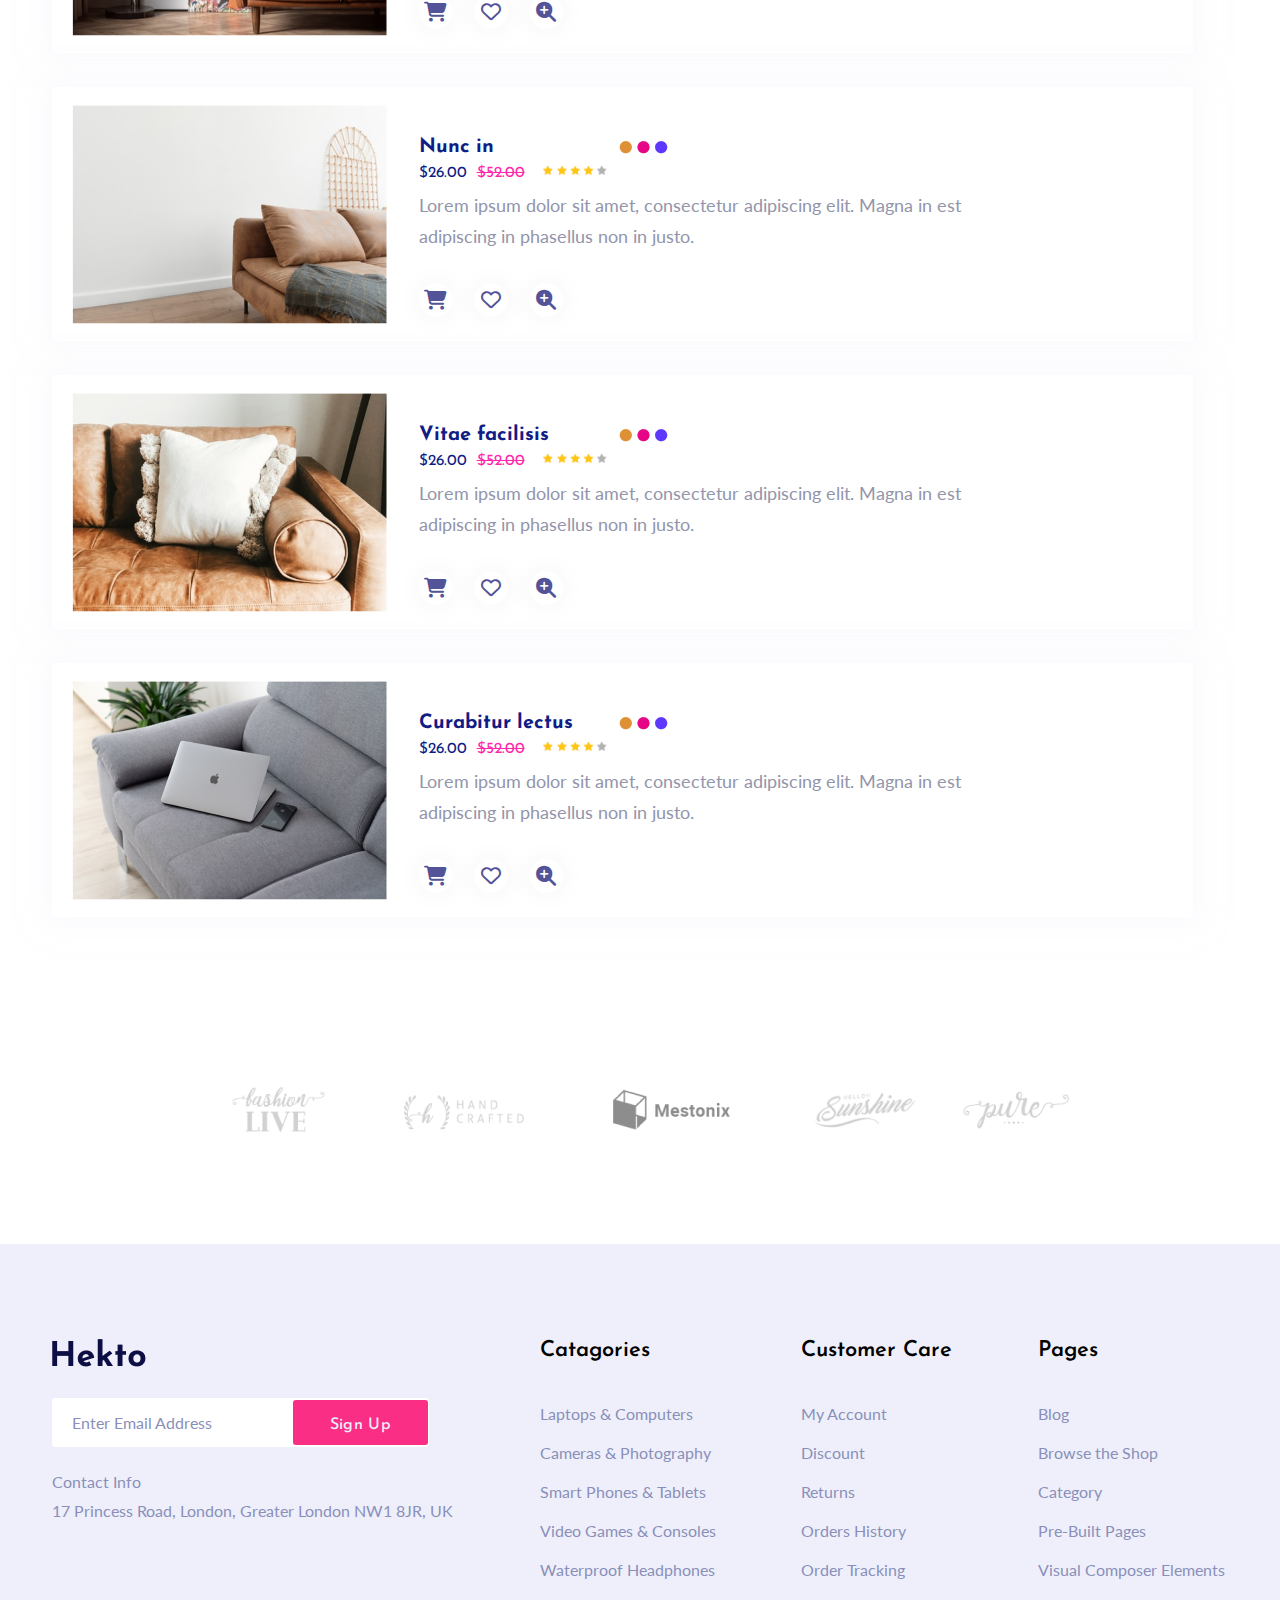
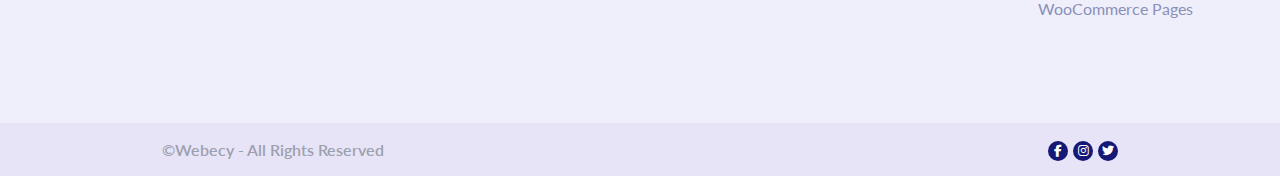
<file: pages/shop-list.html>
<!DOCTYPE html>
<html lang="en">
<head>
      <meta charset="UTF-8">
      <meta name="viewport" content="width=device-width, initial-scale=1.0">
      <title>shop-list</title>

      
       <!-- fontawesome icon link -->
       <link rel="stylesheet" href="https://cdnjs.cloudflare.com/ajax/libs/font-awesome/6.4.2/css/all.min.css">
      <!-- fontawesome icon link -->
      
      <!-- bootstrap -->
      <link rel="stylesheet" href="../css/bootstrap.min.css">
      <!-- bootstrap -->
      
      <!-- main custom css -->
      <link rel="stylesheet" href="../css/style.css">
      <!-- main custom css -->

      <!-- shop grid css custom -->
      <link rel="stylesheet" href="../css/shop-grid.css">
      <!-- shop grid css custom -->

      <!-- shop list css custom -->
      <link rel="stylesheet" href="../css/shop-list.css">
      <!-- shop list css custom -->
</head>
<body>
      <!-- heading bar -->
      <header id="heading_bar">
            <div class="container">
                  <div class="info">
                        <!-- contacts -->
                        <a href="#">
                              <i class="fa-regular fa-envelope"></i>
                              mhhasanul@gmail.com
                        </a>
                        <a href="#">
                              <i class="fa-solid fa-phone-volume"></i>
                              (12345)67890
                        </a>
                        <!-- contacts -->
                  </div>
                  <div class="details">
                        <!-- dropdown -->
                        <div class="dropdown">
                              <!-- language -->
                              <div class="btn-group">
                                    <button class="btn" type="button" >
                                      English
                                    </button>
                                    <button type="button" class="btn dropdown-toggle dropdown-toggle-split" data-bs-toggle="dropdown" aria-expanded="false">
                                          <i class="fa-solid fa-chevron-down"></i>
                                    </button>
                                    <ul class="dropdown-menu">
                                      <li>English</li>
                                      <li>Bangla</li>
                                      <li>Japanese</li>
                                      <li>Chinese</li>
                                      <li>Italian</li>
                                    </ul>
                                  </div>
                                  <!-- language -->
                                  <!-- Money -->
                                  <div class="btn-group">
                                    <button class="btn" type="button">
                                      USD
                                    </button>
                                    <button type="button" class="btn dropdown-toggle dropdown-toggle-split" data-bs-toggle="dropdown" aria-expanded="false">
                                          <i class="fa-solid fa-chevron-down"></i>
                                    </button>
                                    <ul class="dropdown-menu">
                                      <li>USD</li>
                                      <li>TK</li>
                                      <li>Yen</li>
                                      <li>Qian</li>
                                      <li>Soldi</li>
                                    </ul>
                              </div>
                              <!-- Money -->
                        </div>
                        <!-- dropdown -->
                        <a href="#">
                              Login
                              <i class="fa-regular fa-user"></i>
                        </a>
                        <a href="#">
                              Wishlist
                              <i class="fa-regular fa-heart"></i>
                        </a>
                        <a href="#">
                              <i class="fa-solid fa-cart-shopping"></i>
                        </a>
                  </div>
            </div>
      </header>
      <!-- heading bar -->
     
      <!-- navbar --> 
      <nav class="navbar navbar-expand-lg">
        <div class="container-fluid container">
          <a class="navbar-brand" href="#">
              <img src="../images/logo/Hekto.png" alt="Hekto.png">
          </a>
          <button class="navbar-toggler" type="button" data-bs-toggle="collapse" data-bs-target="#navbarSupportedContent" aria-controls="navbarSupportedContent" aria-expanded="false" aria-label="Toggle navigation">
            <span class="navbar-toggler-icon"></span>
          </button>
          <div class="collapse navbar-collapse" id="navbarSupportedContent">
            <ul class="navbar-nav me-auto mb-2 mb-lg-0">
              <li class="nav-item dropdown">
                <a class="nav-link dropdown-toggle active" href="../index.html" role="button">
                  Home
                  <i class="fa-solid fa-chevron-down active" id="btn"></i>
                </a>
              </li>
              <li class="nav-item dropdown">
                <a class="nav-link dropdown-toggle" href="#" role="button" data-bs-toggle="dropdown" aria-expanded="false">
                  Pages
                  <i class="fa-solid fa-chevron-down" id="btn"></i>
                </a>
                <ul class="dropdown-menu">
                  <li><a class="dropdown-item" href="shop-grid.html">Shop Grid Default</a></li>
                  <li><a class="dropdown-item" href="shop-list.html">Shop List</a></li>
                  <li><a class="dropdown-item" href="shop-leftSide-bar.html">Shop Left Sidebar</a></li>
                  <li><a class="dropdown-item" href="product-details.html">Product Details</a></li>
                  
                  <li class="cart"><a class="dropdown-item" href="shopping-cart.html">Shopping cart</a>
                    <ul class="dropdown-menu cart_info">
                      <li>
                        <a class="dropdown-item" href="cart-information.html">Registration/Log In</a>
                      </li>
                    </ul>
                  </li>

                  <li><a class="dropdown-item" href="order-complete.html">Order Completed</a></li>
                  <li><a class="dropdown-item" href="log-in.html">My Account</a></li>
                  <li><a class="dropdown-item" href="blog.html">Blog Page</a></li>
                  <li><a class="dropdown-item" href="single-blog.html">Single Blog</a></li>
                  <li><a class="dropdown-item" href="about-us.html">About Us</a></li>
                  <li><a class="dropdown-item" href="contact-us.html">Contact Us</a></li>
                  <li><a class="dropdown-item" href="not-found.html">404 Not Found</a></li>
                  <li><a class="dropdown-item" href="faq.html">FAQ</a></li>
                  
                </ul>
              </li>
              <li class="nav-item dropdown">
                <a class="nav-link dropdown-toggle" href="product-details.html" role="button">
                  Products
                  <i class="fa-solid fa-chevron-down" id="btn"></i>
                </a>
              </li>
              <li class="nav-item dropdown">
                <a class="nav-link dropdown-toggle" href="#" role="button" data-bs-toggle="dropdown" aria-expanded="false">
                  Blog
                  <i class="fa-solid fa-chevron-down" id="btn"></i>
                </a>
                <ul class="dropdown-menu">
                  <li><a class="dropdown-item" href="blog.html">Blog Page</a></li>
                  <li><a class="dropdown-item" href="single-blog.html">Single Blog</a></li>
                </ul>
              </li>
              <li class="nav-item dropdown">
                <a class="nav-link dropdown-toggle" href="#" role="button" data-bs-toggle="dropdown" aria-expanded="false">
                  Shop
                  <i class="fa-solid fa-chevron-down" id="btn"></i>
                </a>
                <ul class="dropdown-menu">
                  <li><a class="dropdown-item" href="shop-grid.html#">Shop Grid Default</a></li>
                  <li><a class="dropdown-item" href="shop-list.html">Shop List</a></li>
                  <li><a class="dropdown-item" href="shop-leftSide-bar.html">Shop Left Sidebar</a></li>
                </ul>
              </li>
              <li class="nav-item dropdown">
                <a class="nav-link dropdown-toggle" href="#" role="button" data-bs-toggle="dropdown" aria-expanded="false">
                  Contact
                  <i class="fa-solid fa-chevron-down" id="btn"></i>
                </a>
                <ul class="dropdown-menu">
                  <li><a class="dropdown-item" href="about-us.html">About Us</a></li>
                  <li><a class="dropdown-item" href="contact-us.html">Contact Us</a></li>
                </ul>
              </li>
            </ul>
            <form class="d-flex" role="search">
              <input class="form-control me-2" type="search" placeholder="" aria-label="Search">
              <button class="btn" type="submit">
                    <i class="fa-solid fa-magnifying-glass"></i>
              </button>
            </form>
          </div>
        </div>
      </nav>
      <!-- navbar -->
  
       <!-- page banner part -->
       <section id="page_banner_part">
            <div class="container">
                  <h1 class="banner_heading">Shop List</h1>
                  <div class="pages">
                        <a href="#">Home</a>
                        <a href="#">. Pages</a>
                        <a class="active" href="#">. Shop List</a>
                  </div>
            </div>
      </section>
      <!-- page banner part -->
      <!-- acceories & items -->
      <section id="acceories_item">
          <div class="container">
                <div class="text">
                      <h2>Ecommerce Acceories & Fashion item </h2>
                      <p>About 9,620 results (0.62 seconds)</p>
                </div>
                <!-- form -->
                <div class="optimize">
                      <div class="page">
                            <form class="row g-3">
                                  <!-- box -->
                                  <div class="col-auto">
                                        <!-- page -->
                                    <label class="label_name">Per Page:</label>
                                    <input class="input" id="per_page" type="number" placeholder="">
                                  </div>
                                  <!-- page -->
                                  <!-- sorting -->
                                  <div class="col-auto">
                                    <label class="label_name">Sort By:</label>
                                    <a class="nav-link dropdown-toggle" href="#" role="button" data-bs-toggle="dropdown" aria-expanded="false">
                                        Best Match
                                        <i class="fa-solid fa-chevron-down" id="btn"></i>
                                      </a>
                                      <ul class="dropdown-menu">
                                        <li><a class="dropdown-item" href="#">Action</a></li>
                                        <li><a class="dropdown-item" href="#">Another action</a></li>
                                        <li><hr class="dropdown-divider"></li>
                                        <li><a class="dropdown-item" href="#">Something else here</a></li>
                                      </ul>
                                  </div>
                                  <!-- sorting -->
                                  <div class="col-auto view">
                                    <label class="label_name">View:</label>
                                    <i class="fa-solid fa-grip"></i>
                                    <i class="fa-solid fa-list"></i>
                                    <input class="input" id="view_input" type="text" placeholder="">
                                  </div>
                             </form>
                      </div>
                </div>
                <!-- form -->
          </div>
      </section>
      <!-- acceories & items -->

      
      <!-- shop list part -->
      <section id="shop_list_part">
            <div class="container">
                  <div class="shop_list">
                        <!-- shop -->
                        <div class="shop">
                              <!-- image -->
                              <div class="image">
                                    <img src="../images/pages/shop-list/shop-list-img-1.png" alt="shop-list/shop-list-img-1.png">
                              </div>
                              <!-- image -->
                              <!-- info -->
                              <div class="info">
                                    <!-- heading -->
                                   <h2 class="heading">Accumsan tincidunt</h2>
                                   <!-- heading -->
                                   <div class="price">
                                    <p>$26.00</p>
                                    <span>$52.00</span>
                                    <img class="stars" src="../images/pages/shop-list/ratting-star.png" alt="ratting-star.png">
                                   </div>
                                   <!-- pricing & review -->
                                   <p class="para">Lorem ipsum dolor sit amet, consectetur adipiscing elit. Magna in est adipiscing in phasellus non in justo.</p>
                                   <!-- paragraph -->
                                   <!-- icons -->
                                   <div class="icon">
                                    <i class="fa-solid fa-cart-shopping"></i>
                                    <i class="fa-regular fa-heart"></i>
                                    <i class="fa-solid fa-magnifying-glass-plus"></i>
                                  </div>
                                  <!-- icons -->
                              </div>
                              <!-- info -->
                              <img class="dots_color" src="../images/pages/shop-list/3-color-dot.png" alt="3-color-dot.png">
                        </div>
                        <!-- shop -->
                        <!-- shop -->
                        <div class="shop">
                              <!-- image -->
                              <div class="image">
                                    <img src="../images/pages/shop-list/shop-list-img-2.png" alt="shop-list/shop-list-img-2.png">
                              </div>
                              <!-- image -->
                              <!-- info -->
                              <div class="info">
                                    <!-- heading -->
                                   <h2 class="heading">In nulla</h2>
                                   <!-- heading -->
                                   <div class="price">
                                    <p>$26.00</p>
                                    <span>$52.00</span>
                                    <img class="stars" src="../images/pages/shop-list/ratting-star.png" alt="ratting-star.png">
                                   </div>
                                   <!-- pricing & review -->
                                   <p class="para">Lorem ipsum dolor sit amet, consectetur adipiscing elit. Magna in est adipiscing in phasellus non in justo.</p>
                                   <!-- paragraph -->
                                   <!-- icons -->
                                   <div class="icon">
                                    <i class="fa-solid fa-cart-shopping"></i>
                                    <i class="fa-regular fa-heart"></i>
                                    <i class="fa-solid fa-magnifying-glass-plus"></i>
                                  </div>
                                  <!-- icons -->
                              </div>
                              <!-- info -->
                              <img class="dots_color" src="../images/pages/shop-list/3-color-dot.png" alt="3-color-dot.png">
                        </div>
                        <!-- shop -->
                        <!-- shop -->
                        <div class="shop">
                              <!-- image -->
                              <div class="image">
                                    <img src="../images/pages/shop-list/shop-list-img-3.png" alt="shop-list/shop-list-img-3.png">
                              </div>
                              <!-- image -->
                              <!-- info -->
                              <div class="info">
                                    <!-- heading -->
                                   <h2 class="heading">Vel sem</h2>
                                   <!-- heading -->
                                   <div class="price">
                                    <p>$26.00</p>
                                    <span>$52.00</span>
                                    <img class="stars" src="../images/pages/shop-list/ratting-star.png" alt="ratting-star.png">
                                   </div>
                                   <!-- pricing & review -->
                                   <p class="para">Lorem ipsum dolor sit amet, consectetur adipiscing elit. Magna in est adipiscing in phasellus non in justo.</p>
                                   <!-- paragraph -->
                                   <!-- icons -->
                                   <div class="icon">
                                    <i class="fa-solid fa-cart-shopping"></i>
                                    <i class="fa-regular fa-heart"></i>
                                    <i class="fa-solid fa-magnifying-glass-plus"></i>
                                  </div>
                                  <!-- icons -->
                              </div>
                              <!-- info -->
                              <img class="dots_color" src="../images/pages/shop-list/3-color-dot.png" alt="3-color-dot.png">
                        </div>
                        <!-- shop -->
                        <!-- shop -->
                        <div class="shop">
                              <!-- image -->
                              <div class="image">
                                    <img src="../images/pages/shop-list/shop-list-img-4.png" alt="shop-list/shop-list-img-4.png">
                              </div>
                              <!-- image -->
                              <!-- info -->
                              <div class="info">
                                    <!-- heading -->
                                   <h2 class="heading">Porttitor cum</h2>
                                   <!-- heading -->
                                   <div class="price">
                                    <p>$26.00</p>
                                    <span>$52.00</span>
                                    <img class="stars" src="../images/pages/shop-list/ratting-star.png" alt="ratting-star.png">
                                   </div>
                                   <!-- pricing & review -->
                                   <p class="para">Lorem ipsum dolor sit amet, consectetur adipiscing elit. Magna in est adipiscing in phasellus non in justo.</p>
                                   <!-- paragraph -->
                                   <!-- icons -->
                                   <div class="icon">
                                    <i class="fa-solid fa-cart-shopping"></i>
                                    <i class="fa-regular fa-heart"></i>
                                    <i class="fa-solid fa-magnifying-glass-plus"></i>
                                  </div>
                                  <!-- icons -->
                              </div>
                              <!-- info -->
                              <img class="dots_color" src="../images/pages/shop-list/3-color-dot.png" alt="3-color-dot.png">
                        </div>
                        <!-- shop -->
                        <!-- shop -->
                        <div class="shop">
                              <!-- image -->
                              <div class="image">
                                    <img src="../images/pages/shop-list/shop-list-img-5.png" alt="shop-list/shop-list-img-5.png">
                              </div>
                              <!-- image -->
                              <!-- info -->
                              <div class="info">
                                    <!-- heading -->
                                   <h2 class="heading">Nunc in</h2>
                                   <!-- heading -->
                                   <div class="price">
                                    <p>$26.00</p>
                                    <span>$52.00</span>
                                    <img class="stars" src="../images/pages/shop-list/ratting-star.png" alt="ratting-star.png">
                                   </div>
                                   <!-- pricing & review -->
                                   <p class="para">Lorem ipsum dolor sit amet, consectetur adipiscing elit. Magna in est adipiscing in phasellus non in justo.</p>
                                   <!-- paragraph -->
                                   <!-- icons -->
                                   <div class="icon">
                                    <i class="fa-solid fa-cart-shopping"></i>
                                    <i class="fa-regular fa-heart"></i>
                                    <i class="fa-solid fa-magnifying-glass-plus"></i>
                                  </div>
                                  <!-- icons -->
                              </div>
                              <!-- info -->
                              <img class="dots_color" src="../images/pages/shop-list/3-color-dot.png" alt="3-color-dot.png">
                        </div>
                        <!-- shop -->
                        <!-- shop -->
                        <div class="shop">
                              <!-- image -->
                              <div class="image">
                                    <img src="../images/pages/shop-list/shop-list-img-6.png" alt="shop-list/shop-list-img-6.png">
                              </div>
                              <!-- image -->
                              <!-- info -->
                              <div class="info">
                                    <!-- heading -->
                                   <h2 class="heading">Vitae facilisis</h2>
                                   <!-- heading -->
                                   <div class="price">
                                    <p>$26.00</p>
                                    <span>$52.00</span>
                                    <img class="stars" src="../images/pages/shop-list/ratting-star.png" alt="ratting-star.png">
                                   </div>
                                   <!-- pricing & review -->
                                   <p class="para">Lorem ipsum dolor sit amet, consectetur adipiscing elit. Magna in est adipiscing in phasellus non in justo.</p>
                                   <!-- paragraph -->
                                   <!-- icons -->
                                   <div class="icon">
                                    <i class="fa-solid fa-cart-shopping"></i>
                                    <i class="fa-regular fa-heart"></i>
                                    <i class="fa-solid fa-magnifying-glass-plus"></i>
                                  </div>
                                  <!-- icons -->
                              </div>
                              <!-- info -->
                              <img class="dots_color" src="../images/pages/shop-list/3-color-dot.png" alt="3-color-dot.png">
                        </div>
                        <!-- shop -->
                        <!-- shop -->
                        <div class="shop">
                              <!-- image -->
                              <div class="image">
                                    <img src="../images/pages/shop-list/shop-list-img-7.png" alt="shop-list/shop-list-img-7.png">
                              </div>
                              <!-- image -->
                              <!-- info -->
                              <div class="info">
                                    <!-- heading -->
                                   <h2 class="heading">Curabitur lectus</h2>
                                   <!-- heading -->
                                   <div class="price">
                                    <p>$26.00</p>
                                    <span>$52.00</span>
                                    <img class="stars" src="../images/pages/shop-list/ratting-star.png" alt="ratting-star.png">
                                   </div>
                                   <!-- pricing & review -->
                                   <p class="para">Lorem ipsum dolor sit amet, consectetur adipiscing elit. Magna in est adipiscing in phasellus non in justo.</p>
                                   <!-- paragraph -->
                                   <!-- icons -->
                                   <div class="icon">
                                    <i class="fa-solid fa-cart-shopping"></i>
                                    <i class="fa-regular fa-heart"></i>
                                    <i class="fa-solid fa-magnifying-glass-plus"></i>
                                  </div>
                                  <!-- icons -->
                              </div>
                              <!-- info -->
                              <img class="dots_color" src="../images/pages/shop-list/3-color-dot.png" alt="3-color-dot.png">
                        </div>
                        <!-- shop -->
                  </div>
            </div>
      </section>
      <!-- shop list part -->


      <!-- top brand -->
      <div class="brand">
            <img src="../images/leatest-blog/image 1174.png" alt="leatest-blog/image 1174.png">
      </div>
      <!-- top brand -->

      <!-- footer part -->
      <footer id="footer_part">
            <div class="container">
              <!-- text -->
              <div class="row">
                <div class="col-lg-5 left">
                  <div class="image">
                    <img src="../images/logo/Hekto.png" alt="/Hekto.png">
                  </div>
                  <!-- form -->
                  <form class="d-flex form" role="search">
                    <input class="form-control me-2 input" type="email" placeholder="Enter Email Address" aria-label="Search">
                    <button class="button" type="submit">
                      <a href="#">Sign Up</a>
                    </button>
                  </form>
                  <!-- form -->
                  <p>Contact Info</p>
                  <p>17 Princess Road, London, Greater London NW1 8JR, UK</p>
                </div>
                <div class="col-lg-7 right">
                  <!-- ingormation -->
                  <div class="category">
                    <h3>Catagories</h3>
                    <a href="#">Laptops & Computers</a>
                    <a href="#">Cameras & Photography</a>
                    <a href="#">Smart Phones & Tablets</a>
                    <a href="#">Video Games & Consoles</a>
                    <a href="#">Waterproof Headphones</a>
                  </div>
                  <!-- ingormation -->
                  <!-- ingormation -->
                  <div class="category">
                    <h3>Customer Care</h3>
                    <a href="#">My Account</a>
                    <a href="#">Discount</a>
                    <a href="#">Returns</a>
                    <a href="#">Orders History</a>
                    <a href="#">Order Tracking</a>
                  </div>
                  <!-- ingormation -->
                  <!-- ingormation -->
                  <div class="category">
                    <h3>Pages</h3>
                    <a href="#">Blog</a>
                    <a href="#">Browse the Shop</a>
                    <a href="#">Category</a>
                    <a href="#">Pre-Built Pages</a>
                    <a href="#">Visual Composer Elements</a>
                    <a href="#">WooCommerce Pages</a>
                  </div>
                  <!-- ingormation -->
                </div>
              </div>
              <!-- text -->
            </div>
            <!-- copy write -->
            <div class="cp">
              <div class="container">
                <a href="#">©Webecy - All Rights Reserved</a>
                <div class="icon">
                  <a href="#">
                    <i class="fa-brands fa-facebook-f"></i>
                  </a>
                  <a href="#">
                    <i class="fa-brands fa-instagram"></i>
                  </a>
                  <a href="#">
                    <i class="fa-brands fa-twitter"></i>
                  </a>
                </div>
              </div>
            </div>
            <!-- copy write -->
      </footer>
      <!-- footer part -->




      <!-- BootStrap JS -->
      <script src="../js/bootstrap.bundle.min.js"></script>
      <!-- BootStrap JS -->

      <!-- Custom JavaScript -->
      <script src="../js/script.js"></script>
      <!-- Custom JavaScript -->
</body>
</html>
</file>
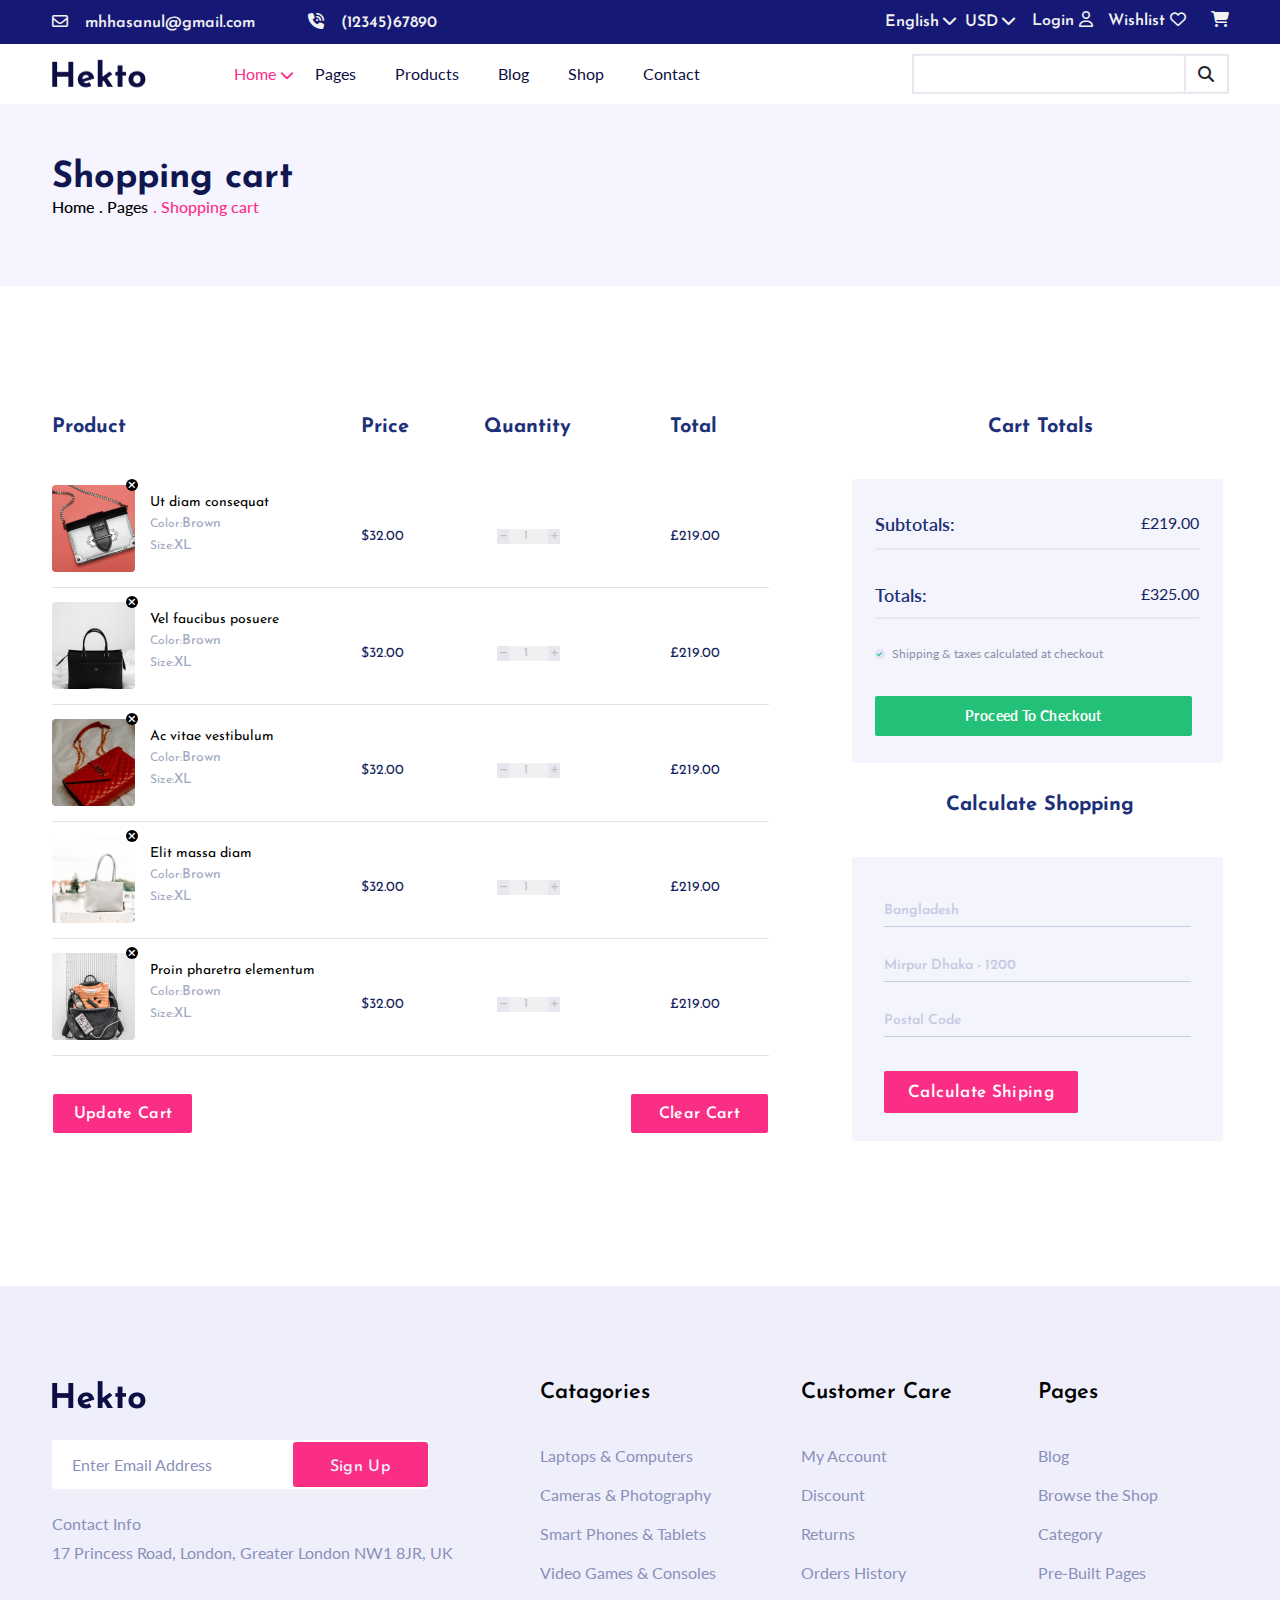
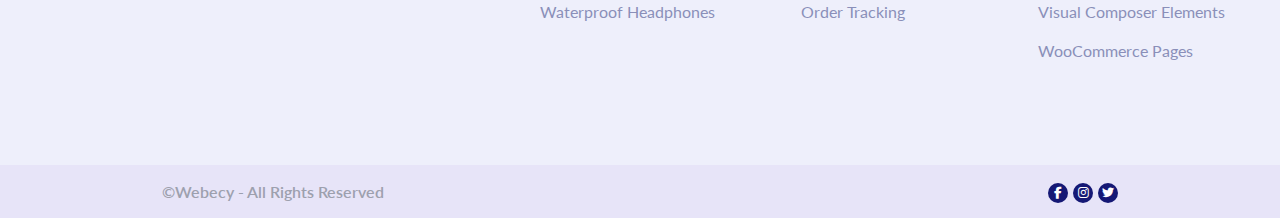
<file: pages/shopping-cart.html>
<!DOCTYPE html>
<html lang="en">
<head>
      <meta charset="UTF-8">
      <meta name="viewport" content="width=device-width, initial-scale=1.0">
      <title>Shopping cart</title>

      
      <!-- fontawesome icon link -->
      <link rel="stylesheet" href="https://cdnjs.cloudflare.com/ajax/libs/font-awesome/6.4.2/css/all.min.css">
      <!-- fontawesome icon link -->
      
      <!-- bootstrap -->
      <link rel="stylesheet" href="../css/bootstrap.min.css">
      <!-- bootstrap -->
      
      <!-- main custom css -->
      <link rel="stylesheet" href="../css/style.css">
      <!-- main custom css -->

      <!-- shop grid css custom -->
      <link rel="stylesheet" href="../css/shop-grid.css">
      <!-- shop grid css custom -->

      <!-- shopping cart css custom -->
      <link rel="stylesheet" href="../css/shopping-cart.css">
      <!-- shopping cart css custom -->
</head>
<body>
      <!-- heading bar -->
      <header id="heading_bar">
            <div class="container">
                  <div class="info">
                        <!-- contacts -->
                        <a href="#">
                              <i class="fa-regular fa-envelope"></i>
                              mhhasanul@gmail.com
                        </a>
                        <a href="#">
                              <i class="fa-solid fa-phone-volume"></i>
                              (12345)67890
                        </a>
                        <!-- contacts -->
                  </div>
                  <div class="details">
                        <!-- dropdown -->
                        <div class="dropdown">
                              <!-- language -->
                              <div class="btn-group">
                                    <button class="btn" type="button" >
                                      English
                                    </button>
                                    <button type="button" class="btn dropdown-toggle dropdown-toggle-split" data-bs-toggle="dropdown" aria-expanded="false">
                                          <i class="fa-solid fa-chevron-down"></i>
                                    </button>
                                    <ul class="dropdown-menu">
                                      <li>English</li>
                                      <li>Bangla</li>
                                      <li>Japanese</li>
                                      <li>Chinese</li>
                                      <li>Italian</li>
                                    </ul>
                                  </div>
                                  <!-- language -->
                                  <!-- Money -->
                                  <div class="btn-group">
                                    <button class="btn" type="button">
                                      USD
                                    </button>
                                    <button type="button" class="btn dropdown-toggle dropdown-toggle-split" data-bs-toggle="dropdown" aria-expanded="false">
                                          <i class="fa-solid fa-chevron-down"></i>
                                    </button>
                                    <ul class="dropdown-menu">
                                      <li>USD</li>
                                      <li>TK</li>
                                      <li>Yen</li>
                                      <li>Qian</li>
                                      <li>Soldi</li>
                                    </ul>
                              </div>
                              <!-- Money -->
                        </div>
                        <!-- dropdown -->
                        <a href="#">
                              Login
                              <i class="fa-regular fa-user"></i>
                        </a>
                        <a href="#">
                              Wishlist
                              <i class="fa-regular fa-heart"></i>
                        </a>
                        <a href="#">
                              <i class="fa-solid fa-cart-shopping"></i>
                        </a>
                  </div>
            </div>
      </header>
      <!-- heading bar -->
      
      <!-- navbar --> 
      <nav class="navbar navbar-expand-lg">
            <div class="container-fluid container">
              <a class="navbar-brand" href="#">
                  <img src="../images/logo/Hekto.png" alt="Hekto.png">
              </a>
              <button class="navbar-toggler" type="button" data-bs-toggle="collapse" data-bs-target="#navbarSupportedContent" aria-controls="navbarSupportedContent" aria-expanded="false" aria-label="Toggle navigation">
                <span class="navbar-toggler-icon"></span>
              </button>
              <div class="collapse navbar-collapse" id="navbarSupportedContent">
                <ul class="navbar-nav me-auto mb-2 mb-lg-0">
                  <li class="nav-item dropdown">
                    <a class="nav-link dropdown-toggle active" href="../index.html" role="button">
                      Home
                      <i class="fa-solid fa-chevron-down active" id="btn"></i>
                    </a>
                  </li>
                  <li class="nav-item dropdown">
                    <a class="nav-link dropdown-toggle" href="#" role="button" data-bs-toggle="dropdown" aria-expanded="false">
                      Pages
                      <i class="fa-solid fa-chevron-down" id="btn"></i>
                    </a>
                    <ul class="dropdown-menu">
                      <li><a class="dropdown-item" href="shop-grid.html">Shop Grid Default</a></li>
                      <li><a class="dropdown-item" href="shop-list.html">Shop List</a></li>
                      <li><a class="dropdown-item" href="shop-leftSide-bar.html">Shop Left Sidebar</a></li>
                      <li><a class="dropdown-item" href="product-details.html">Product Details</a></li>
                      
                      <li class="cart"><a class="dropdown-item" href="shopping-cart.html">Shopping cart</a>
                        <ul class="dropdown-menu cart_info">
                          <li>
                            <a class="dropdown-item" href="cart-information.html">Registration/Log In</a>
                          </li>
                        </ul>
                      </li>

                      <li><a class="dropdown-item" href="order-complete.html">Order Completed</a></li>
                      <li><a class="dropdown-item" href="log-in.html">My Account</a></li>
                      <li><a class="dropdown-item" href="blog.html">Blog Page</a></li>
                      <li><a class="dropdown-item" href="single-blog.html">Single Blog</a></li>
                      <li><a class="dropdown-item" href="about-us.html">About Us</a></li>
                      <li><a class="dropdown-item" href="contact-us.html">Contact Us</a></li>
                      <li><a class="dropdown-item" href="not-found.html">404 Not Found</a></li>
                      <li><a class="dropdown-item" href="faq.html">FAQ</a></li>
                      
                    </ul>
                  </li>
                  <li class="nav-item dropdown">
                    <a class="nav-link dropdown-toggle" href="product-details.html" role="button">
                      Products
                      <i class="fa-solid fa-chevron-down" id="btn"></i>
                    </a>
                  </li>
                  <li class="nav-item dropdown">
                    <a class="nav-link dropdown-toggle" href="#" role="button" data-bs-toggle="dropdown" aria-expanded="false">
                      Blog
                      <i class="fa-solid fa-chevron-down" id="btn"></i>
                    </a>
                    <ul class="dropdown-menu">
                      <li><a class="dropdown-item" href="blog.html">Blog Page</a></li>
                      <li><a class="dropdown-item" href="single-blog.html">Single Blog</a></li>
                    </ul>
                  </li>
                  <li class="nav-item dropdown">
                    <a class="nav-link dropdown-toggle" href="#" role="button" data-bs-toggle="dropdown" aria-expanded="false">
                      Shop
                      <i class="fa-solid fa-chevron-down" id="btn"></i>
                    </a>
                    <ul class="dropdown-menu">
                      <li><a class="dropdown-item" href="shop-grid.html#">Shop Grid Default</a></li>
                      <li><a class="dropdown-item" href="shop-list.html">Shop List</a></li>
                      <li><a class="dropdown-item" href="shop-leftSide-bar.html">Shop Left Sidebar</a></li>
                    </ul>
                  </li>
                  <li class="nav-item dropdown">
                    <a class="nav-link dropdown-toggle" href="#" role="button" data-bs-toggle="dropdown" aria-expanded="false">
                      Contact
                      <i class="fa-solid fa-chevron-down" id="btn"></i>
                    </a>
                    <ul class="dropdown-menu">
                      <li><a class="dropdown-item" href="about-us.html">About Us</a></li>
                      <li><a class="dropdown-item" href="contact-us.html">Contact Us</a></li>
                    </ul>
                  </li>
                </ul>
                <form class="d-flex" role="search">
                  <input class="form-control me-2" type="search" placeholder="" aria-label="Search">
                  <button class="btn" type="submit">
                        <i class="fa-solid fa-magnifying-glass"></i>
                  </button>
                </form>
              </div>
            </div>
      </nav>
      <!-- navbar -->
      
       <!-- page banner part -->
       <section id="page_banner_part">
            <div class="container">
                  <h1 class="banner_heading">Shopping cart</h1>
                  <div class="pages">
                        <a href="#">Home</a>
                        <a href="#">. Pages</a>
                        <a class="active" href="#">. Shopping cart</a>
                  </div>
            </div>
      </section>
      <!-- page banner part -->
      
      <!-- shopping cart -->
      <section id="shopping_cart">
            <div class="container">
                  <div class="row">
                        <div class="col-lg-8 main_body">
                              <!-- headings -->
                              <div class="heading">
                                    <div class="row">
                                          <div class="col-lg-5">
                                                <h2 class="cart_heading">Product</h2>
                                          </div>
                                          <div class="col-lg-2">
                                                <h2 class="cart_heading">Price</h2>
                                          </div>
                                          <div class="col-lg-3">
                                                <h2 class="cart_heading">Quantity</h2>
                                          </div>
                                          <div class="col-lg-2">
                                                <h2 class="cart_heading">Total</h2>
                                          </div>
                                    </div>
                              </div>
                              <!-- headings -->
                              <!-- product -->
                              <div class="product">
                                    <div class="row">
                                          <div class="col-lg-5">
                                                <!-- card body -->
                                                <div class="main">
                                                      <!-- products card -->
                                                      <div class="image">
                                                            <img src="../images/pages/shoppping-cart/shopping-cart-1.png" alt="shopping-cart-1.png">
                                                            <i class="fa-solid fa-xmark"></i>
                                                      </div>
                                                      <div class="text">
                                                            <h3>Ut diam consequat</h3>
                                                            <p>Color:<span>Brown</span></p>
                                                            <p>Size:<span>XL</span></p>
                                                      </div>
                                                      <!-- products card -->
                                                </div>
                                                <!-- card body -->
                                          </div>
                                          <div class="col-lg-2">
                                                <div class="price">
                                                      <p>$32.00</p>
                                                </div>
                                          </div>
                                          <div class="col-lg-3">
                                                <div class="quantity">
                                                      <!-- quantity  -->
                                                      <i id="button1" class="fa-solid fa-minus"></i>
                                                      <input id="result" type="number" class="quantity_input" placeholder="1" readonly>
                                                      <i id="button2" class="fa-solid fa-plus"></i>
                                                  <!-- quantity  -->
                                                </div>
                                          </div>
                                          <div class="col-lg-2">
                                                <div class="price">
                                                      <p>£219.00</p>
                                                </div>
                                          </div>
                                    </div>
                              </div>
                              <!-- product -->
                              <!-- product -->
                              <div class="product">
                                    <div class="row">
                                          <div class="col-lg-5">
                                                <!-- card body -->
                                                <div class="main">
                                                      <!-- products card -->
                                                      <div class="image">
                                                            <img src="../images/pages/shoppping-cart/shopping-cart-2.png" alt="shopping-cart-2.png">
                                                            <i class="fa-solid fa-xmark"></i>
                                                      </div>
                                                      <div class="text">
                                                            <h3>Vel faucibus posuere</h3>
                                                            <p>Color:<span>Brown</span></p>
                                                            <p>Size:<span>XL</span></p>
                                                      </div>
                                                      <!-- products card -->
                                                </div>
                                                <!-- card body -->
                                          </div>
                                          <div class="col-lg-2">
                                                <div class="price">
                                                      <p>$32.00</p>
                                                </div>
                                          </div>
                                          <div class="col-lg-3">
                                                <div class="quantity">
                                                      <!-- quantity  -->
                                                      <i id="button1" class="fa-solid fa-minus"></i>
                                                      <input id="result" type="number" class="quantity_input" placeholder="1" readonly>
                                                      <i id="button2" class="fa-solid fa-plus"></i>
                                                  <!-- quantity  -->
                                                </div>
                                          </div>
                                          <div class="col-lg-2">
                                                <div class="price">
                                                      <p>£219.00</p>
                                                </div>
                                          </div>
                                    </div>
                              </div>
                              <!-- product -->
                              <!-- product -->
                              <div class="product">
                                    <div class="row">
                                          <div class="col-lg-5">
                                                <!-- card body -->
                                                <div class="main">
                                                      <!-- products card -->
                                                      <div class="image">
                                                            <img src="../images/pages/shoppping-cart/shopping-cart-3.png" alt="shopping-cart-3.png">
                                                            <i class="fa-solid fa-xmark"></i>
                                                      </div>
                                                      <div class="text">
                                                            <h3>Ac vitae vestibulum</h3>
                                                            <p>Color:<span>Brown</span></p>
                                                            <p>Size:<span>XL</span></p>
                                                      </div>
                                                      <!-- products card -->
                                                </div>
                                                <!-- card body -->
                                          </div>
                                          <div class="col-lg-2">
                                                <div class="price">
                                                      <p>$32.00</p>
                                                </div>
                                          </div>
                                          <div class="col-lg-3">
                                                <div class="quantity">
                                                      <!-- quantity  -->
                                                      <i id="button1" class="fa-solid fa-minus"></i>
                                                      <input id="result" type="number" class="quantity_input" placeholder="1" readonly>
                                                      <i id="button2" class="fa-solid fa-plus"></i>
                                                  <!-- quantity  -->
                                                </div>
                                          </div>
                                          <div class="col-lg-2">
                                                <div class="price">
                                                      <p>£219.00</p>
                                                </div>
                                          </div>
                                    </div>
                              </div>
                              <!-- product -->
                              <!-- product -->
                              <div class="product">
                                    <div class="row">
                                          <div class="col-lg-5">
                                                <!-- card body -->
                                                <div class="main">
                                                      <!-- products card -->
                                                      <div class="image">
                                                            <img src="../images/pages/shoppping-cart/shopping-cart-4.png" alt="shopping-cart-4.png">
                                                            <i class="fa-solid fa-xmark"></i>
                                                      </div>
                                                      <div class="text">
                                                            <h3>Elit massa diam</h3>
                                                            <p>Color:<span>Brown</span></p>
                                                            <p>Size:<span>XL</span></p>
                                                      </div>
                                                      <!-- products card -->
                                                </div>
                                                <!-- card body -->
                                          </div>
                                          <div class="col-lg-2">
                                                <div class="price">
                                                      <p>$32.00</p>
                                                </div>
                                          </div>
                                          <div class="col-lg-3">
                                                <div class="quantity">
                                                      <!-- quantity  -->
                                                      <i id="button1" class="fa-solid fa-minus"></i>
                                                      <input id="result" type="number" class="quantity_input" placeholder="1" readonly>
                                                      <i id="button2" class="fa-solid fa-plus"></i>
                                                  <!-- quantity  -->
                                                </div>
                                          </div>
                                          <div class="col-lg-2">
                                                <div class="price">
                                                      <p>£219.00</p>
                                                </div>
                                          </div>
                                    </div>
                              </div>
                              <!-- product -->
                              <!-- product -->
                              <div class="product">
                                    <div class="row">
                                          <div class="col-lg-5">
                                                <!-- card body -->
                                                <div class="main">
                                                      <!-- products card -->
                                                      <div class="image">
                                                            <img src="../images/pages/shoppping-cart/shopping-cart-5.png" alt="shopping-cart-5.png">
                                                            <i class="fa-solid fa-xmark"></i>
                                                      </div>
                                                      <div class="text">
                                                            <h3>Proin pharetra elementum</h3>
                                                            <p>Color:<span>Brown</span></p>
                                                            <p>Size:<span>XL</span></p>
                                                      </div>
                                                      <!-- products card -->
                                                </div>
                                                <!-- card body -->
                                          </div>
                                          <div class="col-lg-2">
                                                <div class="price">
                                                      <p>$32.00</p>
                                                </div>
                                          </div>
                                          <div class="col-lg-3">
                                                <div class="quantity">
                                                      <!-- quantity  -->
                                                      <i id="button1" class="fa-solid fa-minus"></i>
                                                      <input id="result" type="number" class="quantity_input" placeholder="1" readonly>
                                                      <i id="button2" class="fa-solid fa-plus"></i>
                                                  <!-- quantity  -->
                                                </div>
                                          </div>
                                          <div class="col-lg-2">
                                                <div class="price">
                                                      <p>£219.00</p>
                                                </div>
                                          </div>
                                    </div>
                              </div>
                              <!-- product -->



                              <!-- butttons -->
                              <div class="btn">
                                    <div class="button">
                                          <a href="#">Update Cart</a>
                                    </div>
                                    <div class="button">
                                          <a class="c_cart" href="#">Clear Cart</a>
                                    </div>
                              </div>
                              <!-- butttons -->
                        </div>
                        <!-- right part -->
                        <div class="col-lg-4">
                              <h3 class="total_heading">Cart Totals</h3>
                              <div class="total_cart">
                                    <!-- sub -->
                                    <div class="subtotal">
                                          <p>Subtotals:</p>
                                          <span>£219.00</span>
                                    </div>
                                    <!-- sub -->
                                    <!-- sub -->
                                    <div class="total">
                                          <p>Totals:</p>
                                          <span>£325.00</span>
                                    </div>
                                    <!-- sub -->
                                    <!-- checkbox -->
                                    <div class="custom-checkbox">
                                          <input type="checkbox" id="myCheckbox" />
                                          <label for="myCheckbox" id="text">Shipping & taxes calculated at checkout</label>
                                    </div>
                                    <!-- checkbox -->
                                    <div class="button">
                                          <a href="#">Proceed To Checkout</a>
                                    </div>
                              </div>
                              <!-- total part -->
                              <h3 class="total_heading">Calculate Shopping</h3>
                              <!-- calculate -->
                              <div class="calculate_part">
                                    <input type="text" placeholder="Bangladesh">
                                    <input type="text" placeholder="Mirpur Dhaka - 1200">
                                    <input class="last" type="text" placeholder="Postal Code">

                                    <!-- btn -->
                                    <div class="button">
                                          <a href="#">Calculate Shiping</a>
                                    </div>
                                    <!-- btn -->
                              </div>
                              <!-- calculate -->
                        </div>
                        <!-- right part -->
                  </div>
            </div>
      </section>
      <!-- shopping cart -->
      





      

      <!-- footer part -->
      <footer id="footer_part">
            <div class="container">
              <!-- text -->
              <div class="row">
                <div class="col-lg-5 left">
                  <div class="image">
                    <img src="../images/logo/Hekto.png" alt="/Hekto.png">
                  </div>
                  <!-- form -->
                  <form class="d-flex form" role="search">
                    <input class="form-control me-2 input" type="email" placeholder="Enter Email Address" aria-label="Search">
                    <button class="button" type="submit">
                      <a href="#">Sign Up</a>
                    </button>
                  </form>
                  <!-- form -->
                  <p>Contact Info</p>
                  <p>17 Princess Road, London, Greater London NW1 8JR, UK</p>
                </div>
                <div class="col-lg-7 right">
                  <!-- ingormation -->
                  <div class="category">
                    <h3>Catagories</h3>
                    <a href="#">Laptops & Computers</a>
                    <a href="#">Cameras & Photography</a>
                    <a href="#">Smart Phones & Tablets</a>
                    <a href="#">Video Games & Consoles</a>
                    <a href="#">Waterproof Headphones</a>
                  </div>
                  <!-- ingormation -->
                  <!-- ingormation -->
                  <div class="category">
                    <h3>Customer Care</h3>
                    <a href="#">My Account</a>
                    <a href="#">Discount</a>
                    <a href="#">Returns</a>
                    <a href="#">Orders History</a>
                    <a href="#">Order Tracking</a>
                  </div>
                  <!-- ingormation -->
                  <!-- ingormation -->
                  <div class="category">
                    <h3>Pages</h3>
                    <a href="#">Blog</a>
                    <a href="#">Browse the Shop</a>
                    <a href="#">Category</a>
                    <a href="#">Pre-Built Pages</a>
                    <a href="#">Visual Composer Elements</a>
                    <a href="#">WooCommerce Pages</a>
                  </div>
                  <!-- ingormation -->
                </div>
              </div>
              <!-- text -->
            </div>
            <!-- copy write -->
            <div class="cp">
              <div class="container">
                <a href="#">©Webecy - All Rights Reserved</a>
                <div class="icon">
                  <a href="#">
                    <i class="fa-brands fa-facebook-f"></i>
                  </a>
                  <a href="#">
                    <i class="fa-brands fa-instagram"></i>
                  </a>
                  <a href="#">
                    <i class="fa-brands fa-twitter"></i>
                  </a>
                </div>
              </div>
            </div>
            <!-- copy write -->
      </footer>
      <!-- footer part -->


      <!-- BootStrap JS -->
      <script src="../js/bootstrap.bundle.min.js"></script>
      <!-- BootStrap JS -->

      <!-- Custom JS for shopping cart -->
      <script src="../js/shopping-cart.js"></script>
      <!-- Custom JS for shopping cart -->
</body>
</html>
</file>
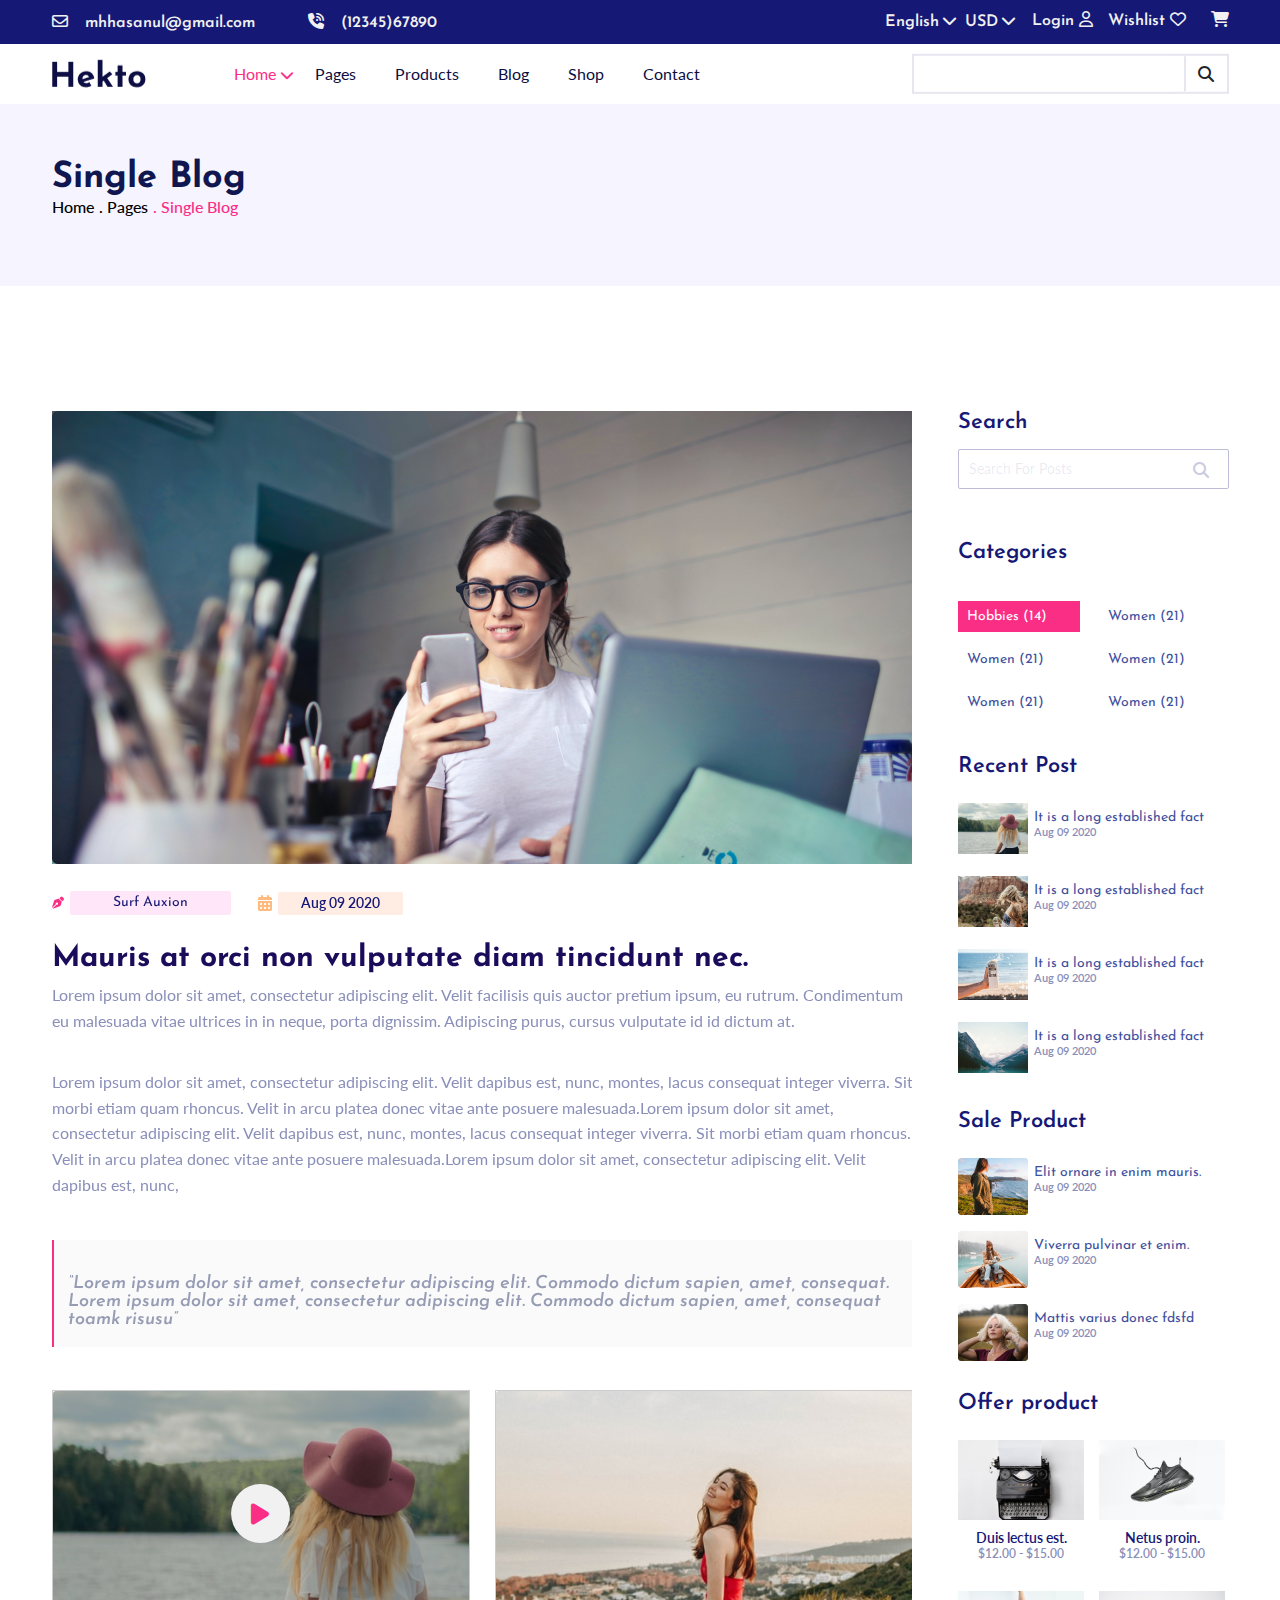
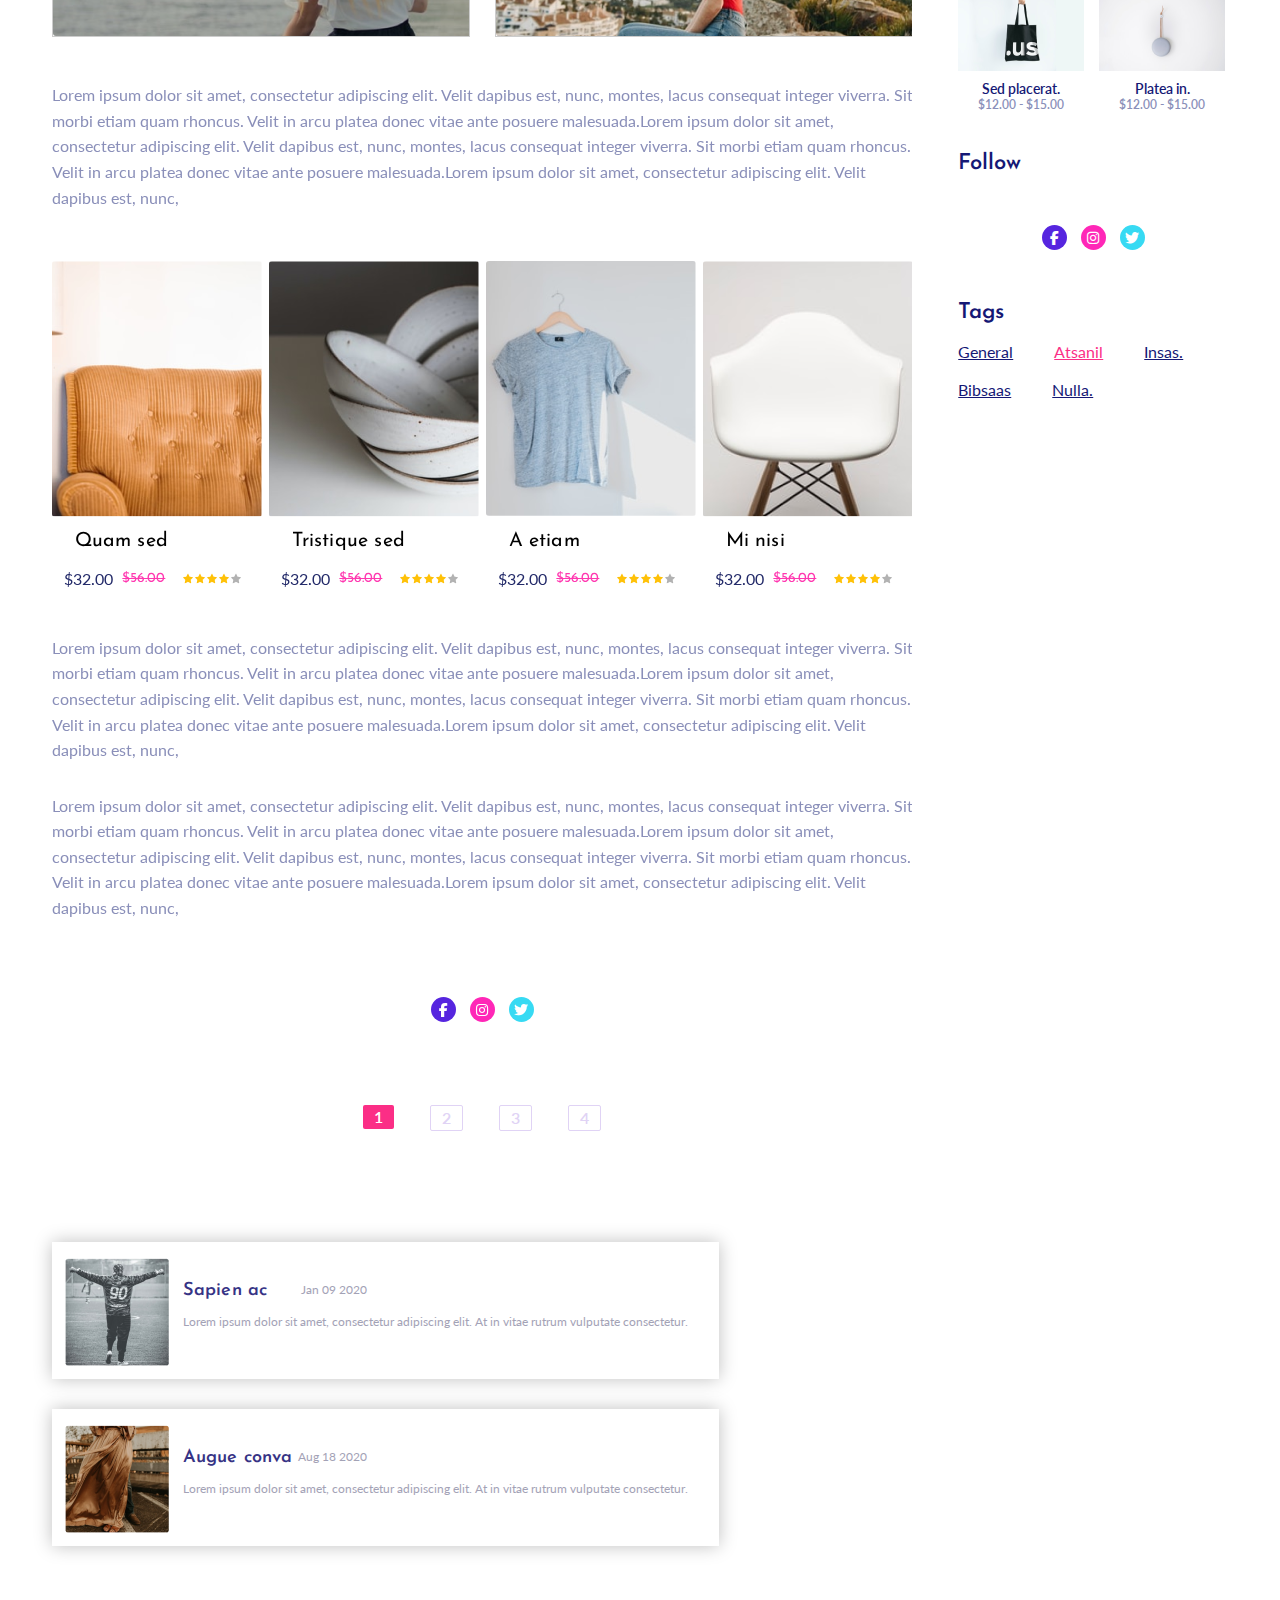
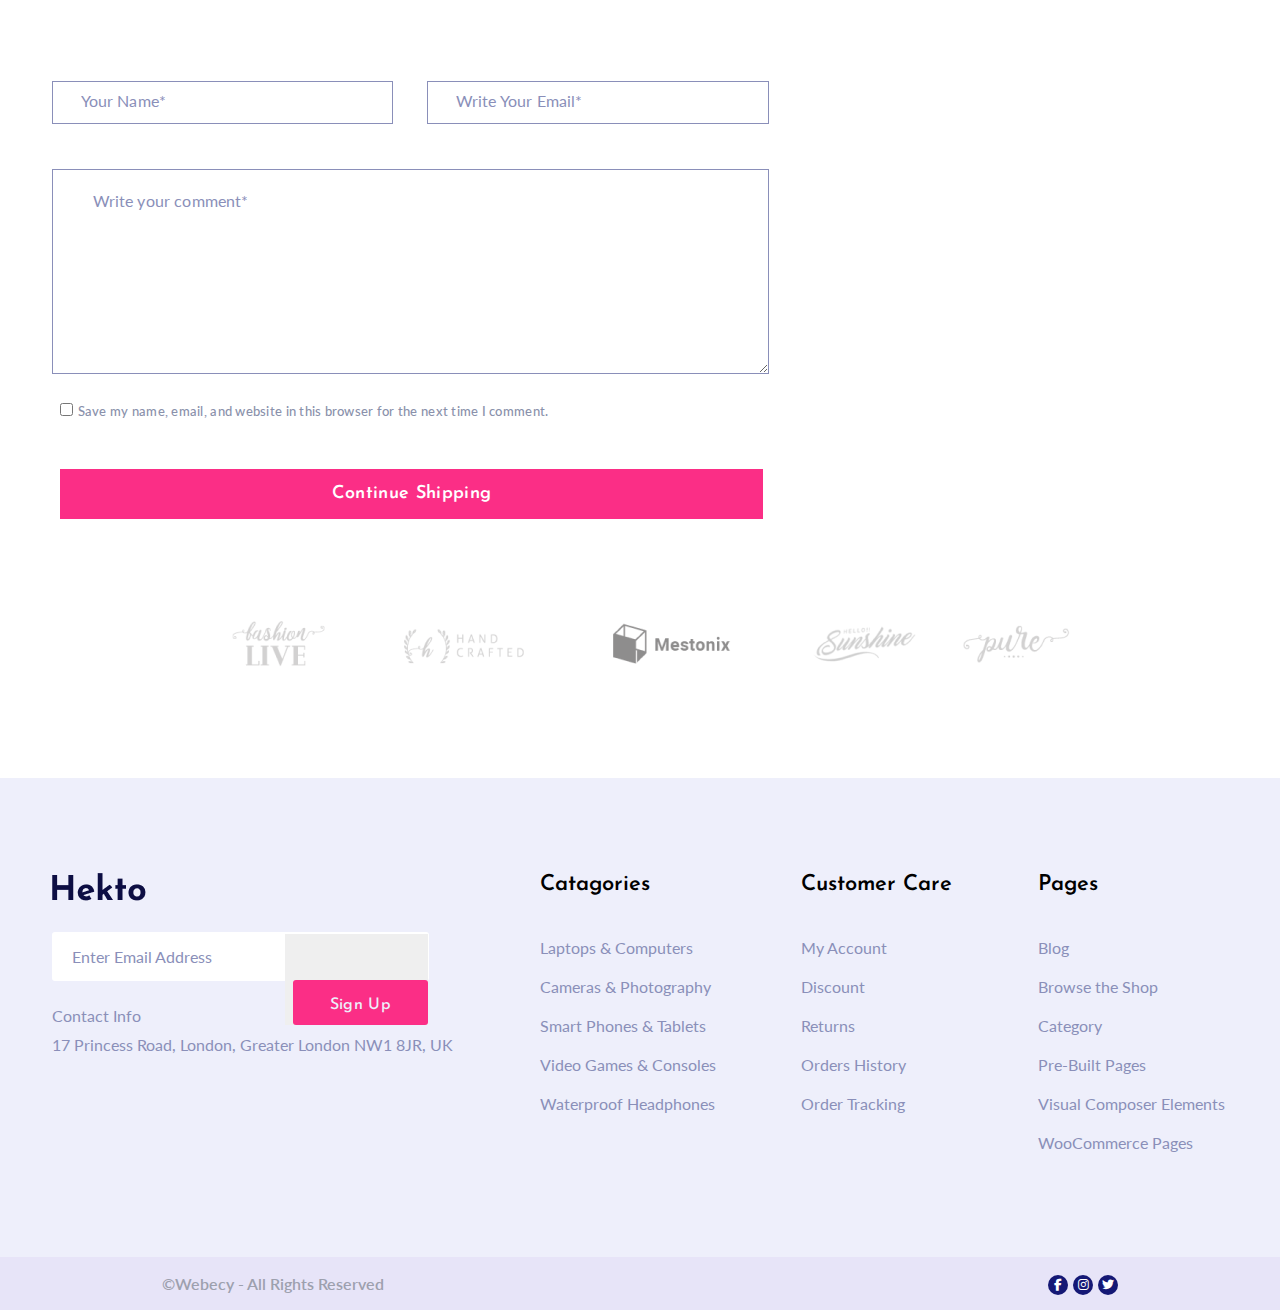
<file: pages/single-blog.html>
<!DOCTYPE html>
<html lang="en">
<head>
      <meta charset="UTF-8">
      <meta name="viewport" content="width=device-width, initial-scale=1.0">
      <title>Single Blog</title>


      <!-- fontawesome icon link -->
      <link rel="stylesheet" href="https://cdnjs.cloudflare.com/ajax/libs/font-awesome/6.4.2/css/all.min.css">
      <!-- fontawesome icon link -->

      <!-- bootstrap -->
      <link rel="stylesheet" href="../css/bootstrap.min.css">
      <!-- bootstrap -->

      <!-- slick slider css -->
      <link rel="stylesheet" href="../css/slick.css">
      <!-- slick slider css -->
      
      <!-- main custom css -->
      <link rel="stylesheet" href="../css/style.css">
      <!-- main custom css -->

      <!-- shop grid css custom -->
      <link rel="stylesheet" href="../css/shop-grid.css">
      <!-- shop grid css custom -->

      <!-- blog css custom -->
      <link rel="stylesheet" href="../css/blog.css">
      <!-- blog css custom -->

      <!-- single blog css custom -->
      <link rel="stylesheet" href="../css/single-blog.css">
      <!-- single blog css custom -->
</head>
<body>
      <!-- heading bar -->
      <header id="heading_bar">
            <div class="container">
                  <div class="info">
                        <!-- contacts -->
                        <a href="#">
                              <i class="fa-regular fa-envelope"></i>
                              mhhasanul@gmail.com
                        </a>
                        <a href="#">
                              <i class="fa-solid fa-phone-volume"></i>
                              (12345)67890
                        </a>
                        <!-- contacts -->
                  </div>
                  <div class="details">
                        <!-- dropdown -->
                        <div class="dropdown">
                              <!-- language -->
                              <div class="btn-group">
                                    <button class="btn" type="button" >
                                      English
                                    </button>
                                    <button type="button" class="btn dropdown-toggle dropdown-toggle-split" data-bs-toggle="dropdown" aria-expanded="false">
                                          <i class="fa-solid fa-chevron-down"></i>
                                    </button>
                                    <ul class="dropdown-menu">
                                      <li>English</li>
                                      <li>Bangla</li>
                                      <li>Japanese</li>
                                      <li>Chinese</li>
                                      <li>Italian</li>
                                    </ul>
                                  </div>
                                  <!-- language -->
                                  <!-- Money -->
                                  <div class="btn-group">
                                    <button class="btn" type="button">
                                      USD
                                    </button>
                                    <button type="button" class="btn dropdown-toggle dropdown-toggle-split" data-bs-toggle="dropdown" aria-expanded="false">
                                          <i class="fa-solid fa-chevron-down"></i>
                                    </button>
                                    <ul class="dropdown-menu">
                                      <li>USD</li>
                                      <li>TK</li>
                                      <li>Yen</li>
                                      <li>Qian</li>
                                      <li>Soldi</li>
                                    </ul>
                              </div>
                              <!-- Money -->
                        </div>
                        <!-- dropdown -->
                        <a href="#">
                              Login
                              <i class="fa-regular fa-user"></i>
                        </a>
                        <a href="#">
                              Wishlist
                              <i class="fa-regular fa-heart"></i>
                        </a>
                        <a href="#">
                              <i class="fa-solid fa-cart-shopping"></i>
                        </a>
                  </div>
            </div>
      </header>
      <!-- heading bar -->
      
      <!-- navbar --> 
      <nav class="navbar navbar-expand-lg">
            <div class="container-fluid container">
              <a class="navbar-brand" href="#">
                  <img src="../images/logo/Hekto.png" alt="Hekto.png">
              </a>
              <button class="navbar-toggler" type="button" data-bs-toggle="collapse" data-bs-target="#navbarSupportedContent" aria-controls="navbarSupportedContent" aria-expanded="false" aria-label="Toggle navigation">
                <span class="navbar-toggler-icon"></span>
              </button>
              <div class="collapse navbar-collapse" id="navbarSupportedContent">
                <ul class="navbar-nav me-auto mb-2 mb-lg-0">
                  <li class="nav-item dropdown">
                    <a class="nav-link dropdown-toggle active" href="../index.html" role="button">
                      Home
                      <i class="fa-solid fa-chevron-down active" id="btn"></i>
                    </a>
                  </li>
                  <li class="nav-item dropdown">
                    <a class="nav-link dropdown-toggle" href="#" role="button" data-bs-toggle="dropdown" aria-expanded="false">
                      Pages
                      <i class="fa-solid fa-chevron-down" id="btn"></i>
                    </a>
                    <ul class="dropdown-menu">
                      <li><a class="dropdown-item" href="shop-grid.html">Shop Grid Default</a></li>
                      <li><a class="dropdown-item" href="shop-list.html">Shop List</a></li>
                      <li><a class="dropdown-item" href="shop-leftSide-bar.html">Shop Left Sidebar</a></li>
                      <li><a class="dropdown-item" href="product-details.html">Product Details</a></li>
                      
                      <li class="cart"><a class="dropdown-item" href="shopping-cart.html">Shopping cart</a>
                        <ul class="dropdown-menu cart_info">
                          <li>
                            <a class="dropdown-item" href="cart-information.html">Registration/Log In</a>
                          </li>
                        </ul>
                      </li>

                      <li><a class="dropdown-item" href="order-complete.html">Order Completed</a></li>
                      <li><a class="dropdown-item" href="log-in.html">My Account</a></li>
                      <li><a class="dropdown-item" href="blog.html">Blog Page</a></li>
                      <li><a class="dropdown-item" href="single-blog.html">Single Blog</a></li>
                      <li><a class="dropdown-item" href="about-us.html">About Us</a></li>
                      <li><a class="dropdown-item" href="contact-us.html">Contact Us</a></li>
                      <li><a class="dropdown-item" href="not-found.html">404 Not Found</a></li>
                      <li><a class="dropdown-item" href="faq.html">FAQ</a></li>
                      
                    </ul>
                  </li>
                  <li class="nav-item dropdown">
                    <a class="nav-link dropdown-toggle" href="product-details.html" role="button">
                      Products
                      <i class="fa-solid fa-chevron-down" id="btn"></i>
                    </a>
                  </li>
                  <li class="nav-item dropdown">
                    <a class="nav-link dropdown-toggle" href="#" role="button" data-bs-toggle="dropdown" aria-expanded="false">
                      Blog
                      <i class="fa-solid fa-chevron-down" id="btn"></i>
                    </a>
                    <ul class="dropdown-menu">
                      <li><a class="dropdown-item" href="blog.html">Blog Page</a></li>
                      <li><a class="dropdown-item" href="single-blog.html">Single Blog</a></li>
                    </ul>
                  </li>
                  <li class="nav-item dropdown">
                    <a class="nav-link dropdown-toggle" href="#" role="button" data-bs-toggle="dropdown" aria-expanded="false">
                      Shop
                      <i class="fa-solid fa-chevron-down" id="btn"></i>
                    </a>
                    <ul class="dropdown-menu">
                      <li><a class="dropdown-item" href="shop-grid.html#">Shop Grid Default</a></li>
                      <li><a class="dropdown-item" href="shop-list.html">Shop List</a></li>
                      <li><a class="dropdown-item" href="shop-leftSide-bar.html">Shop Left Sidebar</a></li>
                    </ul>
                  </li>
                  <li class="nav-item dropdown">
                    <a class="nav-link dropdown-toggle" href="#" role="button" data-bs-toggle="dropdown" aria-expanded="false">
                      Contact
                      <i class="fa-solid fa-chevron-down" id="btn"></i>
                    </a>
                    <ul class="dropdown-menu">
                      <li><a class="dropdown-item" href="about-us.html">About Us</a></li>
                      <li><a class="dropdown-item" href="contact-us.html">Contact Us</a></li>
                    </ul>
                  </li>
                </ul>
                <form class="d-flex" role="search">
                  <input class="form-control me-2" type="search" placeholder="" aria-label="Search">
                  <button class="btn" type="submit">
                        <i class="fa-solid fa-magnifying-glass"></i>
                  </button>
                </form>
              </div>
            </div>
      </nav>
      <!-- navbar -->
      
       <!-- page banner part -->
       <section id="page_banner_part">
            <div class="container">
                  <h1 class="banner_heading">Single Blog</h1>
                  <div class="pages">
                        <a href="#">Home</a>
                        <a href="#">. Pages</a>
                        <a class="active" href="#">. Single Blog</a>
                  </div>
            </div>
      </section>
      <!-- page banner part -->

      <!-- blog part -->
      <section id="blog_part">
            <div class="container">
                  <div class="row">
                        <div class="col-lg-9">
                              <!-- slider body -->
                              <div class="main_blog">
                                    <!-- sliders -->
                                    <div class="slide">
                                          <!-- blog -->
                                          <div class="blog">
                                                <!-- image -->
                                                <img src="../images/pages/blog/blog-photo-1.png" alt="blog-photo-1.png">
                                                <!-- image -->
                                                <!-- date -->
                                                <div class="time">
                                                      <i class="fa-solid fa-pen-nib pen"></i>
                                                      <h3>Surf Auxion</h3>
                                                      <i class="fa-solid fa-calendar-days date"></i>
                                                      <h4>Aug 09 2020</h4>
                                                </div>
                                                <!-- date -->
                                                <!-- heading -->
                                                <h2>Mauris at orci non vulputate diam tincidunt nec.</h2>
                                                <!-- heading -->
                                                <!-- paragraph -->
                                                <p>Lorem ipsum dolor sit amet, consectetur adipiscing elit. Velit facilisis quis auctor pretium ipsum, eu rutrum. Condimentum eu malesuada vitae ultrices in in neque, porta dignissim. Adipiscing purus, cursus vulputate id id dictum at.</p>
                                                <!-- paragraph -->
                                                <!-- paragraph -->
                                                <p class="second_para">Lorem ipsum dolor sit amet, consectetur adipiscing elit. Velit dapibus est, nunc, montes, lacus consequat integer viverra. Sit morbi etiam quam rhoncus. Velit in arcu platea donec vitae ante posuere malesuada.Lorem ipsum dolor sit amet, consectetur adipiscing elit. Velit dapibus est, nunc, montes, lacus consequat integer viverra. Sit morbi etiam quam rhoncus. Velit in arcu platea donec vitae ante posuere malesuada.Lorem ipsum dolor sit amet, consectetur adipiscing elit. Velit dapibus est, nunc, </p>
                                                <!-- paragraph -->
                                                <!-- paragraph -->
                                                <h4 class="video_heading">“Lorem ipsum dolor sit amet, consectetur adipiscing elit. Commodo dictum sapien, amet, consequat. Lorem ipsum dolor sit amet, consectetur adipiscing elit. Commodo dictum sapien, amet, consequat toamk risusu”</h4>
                                                <!-- paragraph -->
                                                <!-- videos -->
                                                <div class="videos">
                                                      <div class="video_part">
                                                                  <!-- <source src="your-video.mp4" type="video/mp4"> -->
                                                                  <img src="../images/pages/blog/single-vlog-vid-2.png" alt="">
                                                              <button class="play-button first">
                                                                  <i class="fa-solid fa-play"></i>
                                                              </button>
                                                      </div>
                                                      <div class="video_part">
                                                                  <!-- <source src="your-video.mp4" type="video/mp4"> -->
                                                                  <img src="../images/pages/blog/single-blog-vid-1.png" alt="">
                                                              <button class="play-button">
                                                                  <i class="fa-solid fa-play"></i>
                                                              </button>
                                                      </div>
                                                </div>
                                                <!-- videos -->
                                                <!-- paragraph -->
                                                <p>Lorem ipsum dolor sit amet, consectetur adipiscing elit. Velit dapibus est, nunc, montes, lacus consequat integer viverra. Sit morbi etiam quam rhoncus. Velit in arcu platea donec vitae ante posuere malesuada.Lorem ipsum dolor sit amet, consectetur adipiscing elit. Velit dapibus est, nunc, montes, lacus consequat integer viverra. Sit morbi etiam quam rhoncus. Velit in arcu platea donec vitae ante posuere malesuada.Lorem ipsum dolor sit amet, consectetur adipiscing elit. Velit dapibus est, nunc,</p>
                                                <!-- paragraph -->
                                                <!-- products here -->
                                                <div class="product_part">
                                                      <!-- product -->
                                                      <div class="product">
                                                            <!-- product image -->
                                                            <div class="image">
                                                                  <img src="../images/pages/blog/product-single-blog-1.png" alt="">
                                                            </div>
                                                            <!-- product image -->
                                                            <h4>Quam sed</h4>
                                                            <!-- product text -->
                                                            <div class="review">
                                                                  <p>$32.00</p>
                                                                  <span>$56.00</span>
                                                                  <div class="star">
                                                                        <img src="../images/pages/star-filled-yellow.png" alt="">
                                                                        <img src="../images/pages/star-filled-yellow.png" alt="">
                                                                        <img src="../images/pages/star-filled-yellow.png" alt="">
                                                                        <img src="../images/pages/star-filled-yellow.png" alt="">
                                                                        <img src="../images/pages/star-default-blank.png" alt="">
                                                                  </div>
                                                            </div>
                                                            <!-- product text -->
                                                      </div>
                                                      <!-- product -->
                                                      <!-- product -->
                                                      <div class="product">
                                                            <!-- product image -->
                                                            <div class="image">
                                                                  <img src="../images/pages/blog/product-single-blog-2.png" alt="">
                                                            </div>
                                                            <!-- product image -->
                                                            <h4>Tristique sed</h4>
                                                            <!-- product text -->
                                                            <div class="review">
                                                                  <p>$32.00</p>
                                                                  <span>$56.00</span>
                                                                  <div class="star">
                                                                        <img src="../images/pages/star-filled-yellow.png" alt="">
                                                                        <img src="../images/pages/star-filled-yellow.png" alt="">
                                                                        <img src="../images/pages/star-filled-yellow.png" alt="">
                                                                        <img src="../images/pages/star-filled-yellow.png" alt="">
                                                                        <img src="../images/pages/star-default-blank.png" alt="">
                                                                  </div>
                                                            </div>
                                                            <!-- product text -->
                                                      </div>
                                                      <!-- product -->
                                                      <!-- product -->
                                                      <div class="product">
                                                            <!-- product image -->
                                                            <div class="image">
                                                                  <img src="../images/pages/blog/product-single-blog-3.png" alt="">
                                                            </div>
                                                            <!-- product image -->
                                                            <h4>A etiam</h4>
                                                            <!-- product text -->
                                                            <div class="review">
                                                                  <p>$32.00</p>
                                                                  <span>$56.00</span>
                                                                  <div class="star">
                                                                        <img src="../images/pages/star-filled-yellow.png" alt="">
                                                                        <img src="../images/pages/star-filled-yellow.png" alt="">
                                                                        <img src="../images/pages/star-filled-yellow.png" alt="">
                                                                        <img src="../images/pages/star-filled-yellow.png" alt="">
                                                                        <img src="../images/pages/star-default-blank.png" alt="">
                                                                  </div>
                                                            </div>
                                                            <!-- product text -->
                                                      </div>
                                                      <!-- product -->
                                                      <!-- product -->
                                                      <div class="product">
                                                            <!-- product image -->
                                                            <div class="image">
                                                                  <img src="../images/pages/blog/product-single-blog-4.png" alt="">
                                                            </div>
                                                            <!-- product image -->
                                                            <h4>Mi nisi</h4>
                                                            <!-- product text -->
                                                            <div class="review">
                                                                  <p>$32.00</p>
                                                                  <span>$56.00</span>
                                                                  <div class="star">
                                                                        <img src="../images/pages/star-filled-yellow.png" alt="">
                                                                        <img src="../images/pages/star-filled-yellow.png" alt="">
                                                                        <img src="../images/pages/star-filled-yellow.png" alt="">
                                                                        <img src="../images/pages/star-filled-yellow.png" alt="">
                                                                        <img src="../images/pages/star-default-blank.png" alt="">
                                                                  </div>
                                                            </div>
                                                            <!-- product text -->
                                                      </div>
                                                      <!-- product -->
                                                </div>
                                                <!-- products here -->
                                                <!-- paragraph -->
                                                <p>Lorem ipsum dolor sit amet, consectetur adipiscing elit. Velit dapibus est, nunc, montes, lacus consequat integer viverra. Sit morbi etiam quam rhoncus. Velit in arcu platea donec vitae ante posuere malesuada.Lorem ipsum dolor sit amet, consectetur adipiscing elit. Velit dapibus est, nunc, montes, lacus consequat integer viverra. Sit morbi etiam quam rhoncus. Velit in arcu platea donec vitae ante posuere malesuada.Lorem ipsum dolor sit amet, consectetur adipiscing elit. Velit dapibus est, nunc, </p>
                                                <!-- paragraph -->
                                                <!-- paragraph -->
                                                <p class="last_para">Lorem ipsum dolor sit amet, consectetur adipiscing elit. Velit dapibus est, nunc, montes, lacus consequat integer viverra. Sit morbi etiam quam rhoncus. Velit in arcu platea donec vitae ante posuere malesuada.Lorem ipsum dolor sit amet, consectetur adipiscing elit. Velit dapibus est, nunc, montes, lacus consequat integer viverra. Sit morbi etiam quam rhoncus. Velit in arcu platea donec vitae ante posuere malesuada.Lorem ipsum dolor sit amet, consectetur adipiscing elit. Velit dapibus est, nunc, </p>
                                                <!-- paragraph -->
                                                <!-- share & foloow -->
                                                <div class="follow">
                                                      <a href="#">
                                                            <i class="fa-brands fa-facebook-f"></i>
                                                      </a>
                                                      <a href="#">
                                                            <i class="fa-brands fa-instagram in"></i>
                                                      </a>
                                                      <a href="#">
                                                            <i class="fa-brands fa-twitter tw"></i>
                                                      </a>
                                                </div>
                                                <!-- share & foloow -->
                                          </div>
                                          <!-- blog -->
                                          
                                    </div>
                                    <!-- sliders -->
                                    <!-- sliders -->
                                    <div class="slide">
                                          <!-- blog -->
                                          <div class="blog">
                                                <!-- image -->
                                                <img src="../images/pages/blog/blog-photo-1.png" alt="blog-photo-1.png">
                                                <!-- image -->
                                                <!-- date -->
                                                <div class="time">
                                                      <i class="fa-solid fa-pen-nib pen"></i>
                                                      <h3>Surf Auxion</h3>
                                                      <i class="fa-solid fa-calendar-days date"></i>
                                                      <h4>Aug 09 2020</h4>
                                                </div>
                                                <!-- date -->
                                                <!-- heading -->
                                                <h2>Mauris at orci non vulputate diam tincidunt nec.</h2>
                                                <!-- heading -->
                                                <!-- paragraph -->
                                                <p>Lorem ipsum dolor sit amet, consectetur adipiscing elit. Velit facilisis quis auctor pretium ipsum, eu rutrum. Condimentum eu malesuada vitae ultrices in in neque, porta dignissim. Adipiscing purus, cursus vulputate id id dictum at.</p>
                                                <!-- paragraph -->
                                                <!-- paragraph -->
                                                <p class="second_para">Lorem ipsum dolor sit amet, consectetur adipiscing elit. Velit dapibus est, nunc, montes, lacus consequat integer viverra. Sit morbi etiam quam rhoncus. Velit in arcu platea donec vitae ante posuere malesuada.Lorem ipsum dolor sit amet, consectetur adipiscing elit. Velit dapibus est, nunc, montes, lacus consequat integer viverra. Sit morbi etiam quam rhoncus. Velit in arcu platea donec vitae ante posuere malesuada.Lorem ipsum dolor sit amet, consectetur adipiscing elit. Velit dapibus est, nunc, </p>
                                                <!-- paragraph -->
                                                <!-- paragraph -->
                                                <h4 class="video_heading">“Lorem ipsum dolor sit amet, consectetur adipiscing elit. Commodo dictum sapien, amet, consequat. Lorem ipsum dolor sit amet, consectetur adipiscing elit. Commodo dictum sapien, amet, consequat toamk risusu”</h4>
                                                <!-- paragraph -->
                                                <!-- videos -->
                                                <div class="videos">
                                                      <div class="video_part">
                                                                  <!-- <source src="your-video.mp4" type="video/mp4"> -->
                                                                  <img src="../images/pages/blog/single-vlog-vid-2.png" alt="">
                                                              <button class="play-button first">
                                                                  <i class="fa-solid fa-play"></i>
                                                              </button>
                                                      </div>
                                                      <div class="video_part">
                                                                  <!-- <source src="your-video.mp4" type="video/mp4"> -->
                                                                  <img src="../images/pages/blog/single-blog-vid-1.png" alt="">
                                                              <button class="play-button">
                                                                  <i class="fa-solid fa-play"></i>
                                                              </button>
                                                      </div>
                                                </div>
                                                <!-- videos -->
                                                <!-- paragraph -->
                                                <p>Lorem ipsum dolor sit amet, consectetur adipiscing elit. Velit dapibus est, nunc, montes, lacus consequat integer viverra. Sit morbi etiam quam rhoncus. Velit in arcu platea donec vitae ante posuere malesuada.Lorem ipsum dolor sit amet, consectetur adipiscing elit. Velit dapibus est, nunc, montes, lacus consequat integer viverra. Sit morbi etiam quam rhoncus. Velit in arcu platea donec vitae ante posuere malesuada.Lorem ipsum dolor sit amet, consectetur adipiscing elit. Velit dapibus est, nunc,</p>
                                                <!-- paragraph -->
                                                <!-- products here -->
                                                <div class="product_part">
                                                      <!-- product -->
                                                      <div class="product">
                                                            <!-- product image -->
                                                            <div class="image">
                                                                  <img src="../images/pages/blog/product-single-blog-1.png" alt="">
                                                            </div>
                                                            <!-- product image -->
                                                            <h4>Quam sed</h4>
                                                            <!-- product text -->
                                                            <div class="review">
                                                                  <p>$32.00</p>
                                                                  <span>$56.00</span>
                                                                  <div class="star">
                                                                        <img src="../images/pages/star-filled-yellow.png" alt="">
                                                                        <img src="../images/pages/star-filled-yellow.png" alt="">
                                                                        <img src="../images/pages/star-filled-yellow.png" alt="">
                                                                        <img src="../images/pages/star-filled-yellow.png" alt="">
                                                                        <img src="../images/pages/star-default-blank.png" alt="">
                                                                  </div>
                                                            </div>
                                                            <!-- product text -->
                                                      </div>
                                                      <!-- product -->
                                                      <!-- product -->
                                                      <div class="product">
                                                            <!-- product image -->
                                                            <div class="image">
                                                                  <img src="../images/pages/blog/product-single-blog-2.png" alt="">
                                                            </div>
                                                            <!-- product image -->
                                                            <h4>Tristique sed</h4>
                                                            <!-- product text -->
                                                            <div class="review">
                                                                  <p>$32.00</p>
                                                                  <span>$56.00</span>
                                                                  <div class="star">
                                                                        <img src="../images/pages/star-filled-yellow.png" alt="">
                                                                        <img src="../images/pages/star-filled-yellow.png" alt="">
                                                                        <img src="../images/pages/star-filled-yellow.png" alt="">
                                                                        <img src="../images/pages/star-filled-yellow.png" alt="">
                                                                        <img src="../images/pages/star-default-blank.png" alt="">
                                                                  </div>
                                                            </div>
                                                            <!-- product text -->
                                                      </div>
                                                      <!-- product -->
                                                      <!-- product -->
                                                      <div class="product">
                                                            <!-- product image -->
                                                            <div class="image">
                                                                  <img src="../images/pages/blog/product-single-blog-3.png" alt="">
                                                            </div>
                                                            <!-- product image -->
                                                            <h4>A etiam</h4>
                                                            <!-- product text -->
                                                            <div class="review">
                                                                  <p>$32.00</p>
                                                                  <span>$56.00</span>
                                                                  <div class="star">
                                                                        <img src="../images/pages/star-filled-yellow.png" alt="">
                                                                        <img src="../images/pages/star-filled-yellow.png" alt="">
                                                                        <img src="../images/pages/star-filled-yellow.png" alt="">
                                                                        <img src="../images/pages/star-filled-yellow.png" alt="">
                                                                        <img src="../images/pages/star-default-blank.png" alt="">
                                                                  </div>
                                                            </div>
                                                            <!-- product text -->
                                                      </div>
                                                      <!-- product -->
                                                      <!-- product -->
                                                      <div class="product">
                                                            <!-- product image -->
                                                            <div class="image">
                                                                  <img src="../images/pages/blog/product-single-blog-4.png" alt="">
                                                            </div>
                                                            <!-- product image -->
                                                            <h4>Mi nisi</h4>
                                                            <!-- product text -->
                                                            <div class="review">
                                                                  <p>$32.00</p>
                                                                  <span>$56.00</span>
                                                                  <div class="star">
                                                                        <img src="../images/pages/star-filled-yellow.png" alt="">
                                                                        <img src="../images/pages/star-filled-yellow.png" alt="">
                                                                        <img src="../images/pages/star-filled-yellow.png" alt="">
                                                                        <img src="../images/pages/star-filled-yellow.png" alt="">
                                                                        <img src="../images/pages/star-default-blank.png" alt="">
                                                                  </div>
                                                            </div>
                                                            <!-- product text -->
                                                      </div>
                                                      <!-- product -->
                                                </div>
                                                <!-- products here -->
                                                <!-- paragraph -->
                                                <p>Lorem ipsum dolor sit amet, consectetur adipiscing elit. Velit dapibus est, nunc, montes, lacus consequat integer viverra. Sit morbi etiam quam rhoncus. Velit in arcu platea donec vitae ante posuere malesuada.Lorem ipsum dolor sit amet, consectetur adipiscing elit. Velit dapibus est, nunc, montes, lacus consequat integer viverra. Sit morbi etiam quam rhoncus. Velit in arcu platea donec vitae ante posuere malesuada.Lorem ipsum dolor sit amet, consectetur adipiscing elit. Velit dapibus est, nunc, </p>
                                                <!-- paragraph -->
                                                <!-- paragraph -->
                                                <p class="last_para">Lorem ipsum dolor sit amet, consectetur adipiscing elit. Velit dapibus est, nunc, montes, lacus consequat integer viverra. Sit morbi etiam quam rhoncus. Velit in arcu platea donec vitae ante posuere malesuada.Lorem ipsum dolor sit amet, consectetur adipiscing elit. Velit dapibus est, nunc, montes, lacus consequat integer viverra. Sit morbi etiam quam rhoncus. Velit in arcu platea donec vitae ante posuere malesuada.Lorem ipsum dolor sit amet, consectetur adipiscing elit. Velit dapibus est, nunc, </p>
                                                <!-- paragraph -->
                                                <!-- share & foloow -->
                                                <div class="follow">
                                                      <a href="#">
                                                            <i class="fa-brands fa-facebook-f"></i>
                                                      </a>
                                                      <a href="#">
                                                            <i class="fa-brands fa-instagram in"></i>
                                                      </a>
                                                      <a href="#">
                                                            <i class="fa-brands fa-twitter tw"></i>
                                                      </a>
                                                </div>
                                                <!-- share & foloow -->
                                          </div>
                                          <!-- blog -->
                                          
                                    </div>
                                    <!-- sliders -->
                                    <!-- sliders -->
                                    <div class="slide">
                                          <!-- blog -->
                                          <div class="blog">
                                                <!-- image -->
                                                <img src="../images/pages/blog/blog-photo-1.png" alt="blog-photo-1.png">
                                                <!-- image -->
                                                <!-- date -->
                                                <div class="time">
                                                      <i class="fa-solid fa-pen-nib pen"></i>
                                                      <h3>Surf Auxion</h3>
                                                      <i class="fa-solid fa-calendar-days date"></i>
                                                      <h4>Aug 09 2020</h4>
                                                </div>
                                                <!-- date -->
                                                <!-- heading -->
                                                <h2>Mauris at orci non vulputate diam tincidunt nec.</h2>
                                                <!-- heading -->
                                                <!-- paragraph -->
                                                <p>Lorem ipsum dolor sit amet, consectetur adipiscing elit. Velit facilisis quis auctor pretium ipsum, eu rutrum. Condimentum eu malesuada vitae ultrices in in neque, porta dignissim. Adipiscing purus, cursus vulputate id id dictum at.</p>
                                                <!-- paragraph -->
                                                <!-- paragraph -->
                                                <p class="second_para">Lorem ipsum dolor sit amet, consectetur adipiscing elit. Velit dapibus est, nunc, montes, lacus consequat integer viverra. Sit morbi etiam quam rhoncus. Velit in arcu platea donec vitae ante posuere malesuada.Lorem ipsum dolor sit amet, consectetur adipiscing elit. Velit dapibus est, nunc, montes, lacus consequat integer viverra. Sit morbi etiam quam rhoncus. Velit in arcu platea donec vitae ante posuere malesuada.Lorem ipsum dolor sit amet, consectetur adipiscing elit. Velit dapibus est, nunc, </p>
                                                <!-- paragraph -->
                                                <!-- paragraph -->
                                                <h4 class="video_heading">“Lorem ipsum dolor sit amet, consectetur adipiscing elit. Commodo dictum sapien, amet, consequat. Lorem ipsum dolor sit amet, consectetur adipiscing elit. Commodo dictum sapien, amet, consequat toamk risusu”</h4>
                                                <!-- paragraph -->
                                                <!-- videos -->
                                                <div class="videos">
                                                      <div class="video_part">
                                                                  <!-- <source src="your-video.mp4" type="video/mp4"> -->
                                                                  <img src="../images/pages/blog/single-vlog-vid-2.png" alt="">
                                                              <button class="play-button first">
                                                                  <i class="fa-solid fa-play"></i>
                                                              </button>
                                                      </div>
                                                      <div class="video_part">
                                                                  <!-- <source src="your-video.mp4" type="video/mp4"> -->
                                                                  <img src="../images/pages/blog/single-blog-vid-1.png" alt="">
                                                              <button class="play-button">
                                                                  <i class="fa-solid fa-play"></i>
                                                              </button>
                                                      </div>
                                                </div>
                                                <!-- videos -->
                                                <!-- paragraph -->
                                                <p>Lorem ipsum dolor sit amet, consectetur adipiscing elit. Velit dapibus est, nunc, montes, lacus consequat integer viverra. Sit morbi etiam quam rhoncus. Velit in arcu platea donec vitae ante posuere malesuada.Lorem ipsum dolor sit amet, consectetur adipiscing elit. Velit dapibus est, nunc, montes, lacus consequat integer viverra. Sit morbi etiam quam rhoncus. Velit in arcu platea donec vitae ante posuere malesuada.Lorem ipsum dolor sit amet, consectetur adipiscing elit. Velit dapibus est, nunc,</p>
                                                <!-- paragraph -->
                                                <!-- products here -->
                                                <div class="product_part">
                                                      <!-- product -->
                                                      <div class="product">
                                                            <!-- product image -->
                                                            <div class="image">
                                                                  <img src="../images/pages/blog/product-single-blog-1.png" alt="">
                                                            </div>
                                                            <!-- product image -->
                                                            <h4>Quam sed</h4>
                                                            <!-- product text -->
                                                            <div class="review">
                                                                  <p>$32.00</p>
                                                                  <span>$56.00</span>
                                                                  <div class="star">
                                                                        <img src="../images/pages/star-filled-yellow.png" alt="">
                                                                        <img src="../images/pages/star-filled-yellow.png" alt="">
                                                                        <img src="../images/pages/star-filled-yellow.png" alt="">
                                                                        <img src="../images/pages/star-filled-yellow.png" alt="">
                                                                        <img src="../images/pages/star-default-blank.png" alt="">
                                                                  </div>
                                                            </div>
                                                            <!-- product text -->
                                                      </div>
                                                      <!-- product -->
                                                      <!-- product -->
                                                      <div class="product">
                                                            <!-- product image -->
                                                            <div class="image">
                                                                  <img src="../images/pages/blog/product-single-blog-2.png" alt="">
                                                            </div>
                                                            <!-- product image -->
                                                            <h4>Tristique sed</h4>
                                                            <!-- product text -->
                                                            <div class="review">
                                                                  <p>$32.00</p>
                                                                  <span>$56.00</span>
                                                                  <div class="star">
                                                                        <img src="../images/pages/star-filled-yellow.png" alt="">
                                                                        <img src="../images/pages/star-filled-yellow.png" alt="">
                                                                        <img src="../images/pages/star-filled-yellow.png" alt="">
                                                                        <img src="../images/pages/star-filled-yellow.png" alt="">
                                                                        <img src="../images/pages/star-default-blank.png" alt="">
                                                                  </div>
                                                            </div>
                                                            <!-- product text -->
                                                      </div>
                                                      <!-- product -->
                                                      <!-- product -->
                                                      <div class="product">
                                                            <!-- product image -->
                                                            <div class="image">
                                                                  <img src="../images/pages/blog/product-single-blog-3.png" alt="">
                                                            </div>
                                                            <!-- product image -->
                                                            <h4>A etiam</h4>
                                                            <!-- product text -->
                                                            <div class="review">
                                                                  <p>$32.00</p>
                                                                  <span>$56.00</span>
                                                                  <div class="star">
                                                                        <img src="../images/pages/star-filled-yellow.png" alt="">
                                                                        <img src="../images/pages/star-filled-yellow.png" alt="">
                                                                        <img src="../images/pages/star-filled-yellow.png" alt="">
                                                                        <img src="../images/pages/star-filled-yellow.png" alt="">
                                                                        <img src="../images/pages/star-default-blank.png" alt="">
                                                                  </div>
                                                            </div>
                                                            <!-- product text -->
                                                      </div>
                                                      <!-- product -->
                                                      <!-- product -->
                                                      <div class="product">
                                                            <!-- product image -->
                                                            <div class="image">
                                                                  <img src="../images/pages/blog/product-single-blog-4.png" alt="">
                                                            </div>
                                                            <!-- product image -->
                                                            <h4>Mi nisi</h4>
                                                            <!-- product text -->
                                                            <div class="review">
                                                                  <p>$32.00</p>
                                                                  <span>$56.00</span>
                                                                  <div class="star">
                                                                        <img src="../images/pages/star-filled-yellow.png" alt="">
                                                                        <img src="../images/pages/star-filled-yellow.png" alt="">
                                                                        <img src="../images/pages/star-filled-yellow.png" alt="">
                                                                        <img src="../images/pages/star-filled-yellow.png" alt="">
                                                                        <img src="../images/pages/star-default-blank.png" alt="">
                                                                  </div>
                                                            </div>
                                                            <!-- product text -->
                                                      </div>
                                                      <!-- product -->
                                                </div>
                                                <!-- products here -->
                                                <!-- paragraph -->
                                                <p>Lorem ipsum dolor sit amet, consectetur adipiscing elit. Velit dapibus est, nunc, montes, lacus consequat integer viverra. Sit morbi etiam quam rhoncus. Velit in arcu platea donec vitae ante posuere malesuada.Lorem ipsum dolor sit amet, consectetur adipiscing elit. Velit dapibus est, nunc, montes, lacus consequat integer viverra. Sit morbi etiam quam rhoncus. Velit in arcu platea donec vitae ante posuere malesuada.Lorem ipsum dolor sit amet, consectetur adipiscing elit. Velit dapibus est, nunc, </p>
                                                <!-- paragraph -->
                                                <!-- paragraph -->
                                                <p class="last_para">Lorem ipsum dolor sit amet, consectetur adipiscing elit. Velit dapibus est, nunc, montes, lacus consequat integer viverra. Sit morbi etiam quam rhoncus. Velit in arcu platea donec vitae ante posuere malesuada.Lorem ipsum dolor sit amet, consectetur adipiscing elit. Velit dapibus est, nunc, montes, lacus consequat integer viverra. Sit morbi etiam quam rhoncus. Velit in arcu platea donec vitae ante posuere malesuada.Lorem ipsum dolor sit amet, consectetur adipiscing elit. Velit dapibus est, nunc, </p>
                                                <!-- paragraph -->
                                                <!-- share & foloow -->
                                                <div class="follow">
                                                      <a href="#">
                                                            <i class="fa-brands fa-facebook-f"></i>
                                                      </a>
                                                      <a href="#">
                                                            <i class="fa-brands fa-instagram in"></i>
                                                      </a>
                                                      <a href="#">
                                                            <i class="fa-brands fa-twitter tw"></i>
                                                      </a>
                                                </div>
                                                <!-- share & foloow -->
                                          </div>
                                          <!-- blog -->
                                          
                                    </div>
                                    <!-- sliders -->
                                    <!-- sliders -->
                                    <div class="slide">
                                          <!-- blog -->
                                          <div class="blog">
                                                <!-- image -->
                                                <img src="../images/pages/blog/blog-photo-1.png" alt="blog-photo-1.png">
                                                <!-- image -->
                                                <!-- date -->
                                                <div class="time">
                                                      <i class="fa-solid fa-pen-nib pen"></i>
                                                      <h3>Surf Auxion</h3>
                                                      <i class="fa-solid fa-calendar-days date"></i>
                                                      <h4>Aug 09 2020</h4>
                                                </div>
                                                <!-- date -->
                                                <!-- heading -->
                                                <h2>Mauris at orci non vulputate diam tincidunt nec.</h2>
                                                <!-- heading -->
                                                <!-- paragraph -->
                                                <p>Lorem ipsum dolor sit amet, consectetur adipiscing elit. Velit facilisis quis auctor pretium ipsum, eu rutrum. Condimentum eu malesuada vitae ultrices in in neque, porta dignissim. Adipiscing purus, cursus vulputate id id dictum at.</p>
                                                <!-- paragraph -->
                                                <!-- paragraph -->
                                                <p class="second_para">Lorem ipsum dolor sit amet, consectetur adipiscing elit. Velit dapibus est, nunc, montes, lacus consequat integer viverra. Sit morbi etiam quam rhoncus. Velit in arcu platea donec vitae ante posuere malesuada.Lorem ipsum dolor sit amet, consectetur adipiscing elit. Velit dapibus est, nunc, montes, lacus consequat integer viverra. Sit morbi etiam quam rhoncus. Velit in arcu platea donec vitae ante posuere malesuada.Lorem ipsum dolor sit amet, consectetur adipiscing elit. Velit dapibus est, nunc, </p>
                                                <!-- paragraph -->
                                                <!-- paragraph -->
                                                <h4 class="video_heading">“Lorem ipsum dolor sit amet, consectetur adipiscing elit. Commodo dictum sapien, amet, consequat. Lorem ipsum dolor sit amet, consectetur adipiscing elit. Commodo dictum sapien, amet, consequat toamk risusu”</h4>
                                                <!-- paragraph -->
                                                <!-- videos -->
                                                <div class="videos">
                                                      <div class="video_part">
                                                                  <!-- <source src="your-video.mp4" type="video/mp4"> -->
                                                                  <img src="../images/pages/blog/single-vlog-vid-2.png" alt="">
                                                              <button class="play-button first">
                                                                  <i class="fa-solid fa-play"></i>
                                                              </button>
                                                      </div>
                                                      <div class="video_part">
                                                                  <!-- <source src="your-video.mp4" type="video/mp4"> -->
                                                                  <img src="../images/pages/blog/single-blog-vid-1.png" alt="">
                                                              <button class="play-button">
                                                                  <i class="fa-solid fa-play"></i>
                                                              </button>
                                                      </div>
                                                </div>
                                                <!-- videos -->
                                                <!-- paragraph -->
                                                <p>Lorem ipsum dolor sit amet, consectetur adipiscing elit. Velit dapibus est, nunc, montes, lacus consequat integer viverra. Sit morbi etiam quam rhoncus. Velit in arcu platea donec vitae ante posuere malesuada.Lorem ipsum dolor sit amet, consectetur adipiscing elit. Velit dapibus est, nunc, montes, lacus consequat integer viverra. Sit morbi etiam quam rhoncus. Velit in arcu platea donec vitae ante posuere malesuada.Lorem ipsum dolor sit amet, consectetur adipiscing elit. Velit dapibus est, nunc,</p>
                                                <!-- paragraph -->
                                                <!-- products here -->
                                                <div class="product_part">
                                                      <!-- product -->
                                                      <div class="product">
                                                            <!-- product image -->
                                                            <div class="image">
                                                                  <img src="../images/pages/blog/product-single-blog-1.png" alt="">
                                                            </div>
                                                            <!-- product image -->
                                                            <h4>Quam sed</h4>
                                                            <!-- product text -->
                                                            <div class="review">
                                                                  <p>$32.00</p>
                                                                  <span>$56.00</span>
                                                                  <div class="star">
                                                                        <img src="../images/pages/star-filled-yellow.png" alt="">
                                                                        <img src="../images/pages/star-filled-yellow.png" alt="">
                                                                        <img src="../images/pages/star-filled-yellow.png" alt="">
                                                                        <img src="../images/pages/star-filled-yellow.png" alt="">
                                                                        <img src="../images/pages/star-default-blank.png" alt="">
                                                                  </div>
                                                            </div>
                                                            <!-- product text -->
                                                      </div>
                                                      <!-- product -->
                                                      <!-- product -->
                                                      <div class="product">
                                                            <!-- product image -->
                                                            <div class="image">
                                                                  <img src="../images/pages/blog/product-single-blog-2.png" alt="">
                                                            </div>
                                                            <!-- product image -->
                                                            <h4>Tristique sed</h4>
                                                            <!-- product text -->
                                                            <div class="review">
                                                                  <p>$32.00</p>
                                                                  <span>$56.00</span>
                                                                  <div class="star">
                                                                        <img src="../images/pages/star-filled-yellow.png" alt="">
                                                                        <img src="../images/pages/star-filled-yellow.png" alt="">
                                                                        <img src="../images/pages/star-filled-yellow.png" alt="">
                                                                        <img src="../images/pages/star-filled-yellow.png" alt="">
                                                                        <img src="../images/pages/star-default-blank.png" alt="">
                                                                  </div>
                                                            </div>
                                                            <!-- product text -->
                                                      </div>
                                                      <!-- product -->
                                                      <!-- product -->
                                                      <div class="product">
                                                            <!-- product image -->
                                                            <div class="image">
                                                                  <img src="../images/pages/blog/product-single-blog-3.png" alt="">
                                                            </div>
                                                            <!-- product image -->
                                                            <h4>A etiam</h4>
                                                            <!-- product text -->
                                                            <div class="review">
                                                                  <p>$32.00</p>
                                                                  <span>$56.00</span>
                                                                  <div class="star">
                                                                        <img src="../images/pages/star-filled-yellow.png" alt="">
                                                                        <img src="../images/pages/star-filled-yellow.png" alt="">
                                                                        <img src="../images/pages/star-filled-yellow.png" alt="">
                                                                        <img src="../images/pages/star-filled-yellow.png" alt="">
                                                                        <img src="../images/pages/star-default-blank.png" alt="">
                                                                  </div>
                                                            </div>
                                                            <!-- product text -->
                                                      </div>
                                                      <!-- product -->
                                                      <!-- product -->
                                                      <div class="product">
                                                            <!-- product image -->
                                                            <div class="image">
                                                                  <img src="../images/pages/blog/product-single-blog-4.png" alt="">
                                                            </div>
                                                            <!-- product image -->
                                                            <h4>Mi nisi</h4>
                                                            <!-- product text -->
                                                            <div class="review">
                                                                  <p>$32.00</p>
                                                                  <span>$56.00</span>
                                                                  <div class="star">
                                                                        <img src="../images/pages/star-filled-yellow.png" alt="">
                                                                        <img src="../images/pages/star-filled-yellow.png" alt="">
                                                                        <img src="../images/pages/star-filled-yellow.png" alt="">
                                                                        <img src="../images/pages/star-filled-yellow.png" alt="">
                                                                        <img src="../images/pages/star-default-blank.png" alt="">
                                                                  </div>
                                                            </div>
                                                            <!-- product text -->
                                                      </div>
                                                      <!-- product -->
                                                </div>
                                                <!-- products here -->
                                                <!-- paragraph -->
                                                <p>Lorem ipsum dolor sit amet, consectetur adipiscing elit. Velit dapibus est, nunc, montes, lacus consequat integer viverra. Sit morbi etiam quam rhoncus. Velit in arcu platea donec vitae ante posuere malesuada.Lorem ipsum dolor sit amet, consectetur adipiscing elit. Velit dapibus est, nunc, montes, lacus consequat integer viverra. Sit morbi etiam quam rhoncus. Velit in arcu platea donec vitae ante posuere malesuada.Lorem ipsum dolor sit amet, consectetur adipiscing elit. Velit dapibus est, nunc, </p>
                                                <!-- paragraph -->
                                                <!-- paragraph -->
                                                <p class="last_para">Lorem ipsum dolor sit amet, consectetur adipiscing elit. Velit dapibus est, nunc, montes, lacus consequat integer viverra. Sit morbi etiam quam rhoncus. Velit in arcu platea donec vitae ante posuere malesuada.Lorem ipsum dolor sit amet, consectetur adipiscing elit. Velit dapibus est, nunc, montes, lacus consequat integer viverra. Sit morbi etiam quam rhoncus. Velit in arcu platea donec vitae ante posuere malesuada.Lorem ipsum dolor sit amet, consectetur adipiscing elit. Velit dapibus est, nunc, </p>
                                                <!-- paragraph -->
                                                <!-- share & foloow -->
                                                <div class="follow">
                                                      <a href="#">
                                                            <i class="fa-brands fa-facebook-f"></i>
                                                      </a>
                                                      <a href="#">
                                                            <i class="fa-brands fa-instagram in"></i>
                                                      </a>
                                                      <a href="#">
                                                            <i class="fa-brands fa-twitter tw"></i>
                                                      </a>
                                                </div>
                                                <!-- share & foloow -->
                                          </div>
                                          <!-- blog -->
                                          
                                    </div>
                                    <!-- sliders -->
                                   

                              </div>
                              <!-- slider body -->

                              <!-- bottom elements -->
                              <!-- commentsss -->
                              <div class="comment">
                                    <span>Jan 09 2020</span>
                                    <div class="image">
                                          <img src="../images/pages/blog/bottom-img-1.png" alt="">
                                    </div>
                                    <div class="text">
                                          <h6>Sapien ac</h6>
                                          <p>Lorem ipsum dolor sit amet, consectetur adipiscing elit. At in vitae rutrum vulputate consectetur.</p>
                                    </div>
                              </div>
                              <!-- commentsss -->
                              <!-- commentsss -->
                              <div class="comment">
                                    <span>Aug 18 2020</span>
                                    <div class="image">
                                          <img src="../images/pages/blog/bottom-img-2.png" alt="">
                                    </div>
                                    <div class="text">
                                          <h6>Augue conva</h6>
                                          <p>Lorem ipsum dolor sit amet, consectetur adipiscing elit. At in vitae rutrum vulputate consectetur.</p>
                                    </div>
                              </div>
                              <!-- commentsss -->
                              <!-- form here -->
                              <form>
                                   <div class="top">
                                    <input type="text" placeholder="Your Name*">
                                    <input type="email" placeholder="Write Your Email*">
                                   </div> 
                                   <!-- comments -->
                                   <textarea class="comment_here" type="text" placeholder="Write your comment*"></textarea>
                                   <!-- comments -->
                                    <div class="checkbo">
                                          <input type="checkbox">
                                          <label>Save my name, email, and website in this browser for the next time I comment.</label>
                                    </div>
                                    <div class="button">
                                          <a href="#">Continue Shipping</a>
                                    </div>
                              </form>
                              <!-- form here -->
                              <!-- bottom elements -->
                        </div>
                        <div class="col-lg-3 right">
                              <!-- search -->
                              <h2>Search</h2>
                              <form>
                                    <input type="text" placeholder="Search For Posts">
                                    <i class="fa-solid fa-magnifying-glass"></i>
                              </form>
                              <!-- search -->
                              <!-- categories here -->
                              <h2>Categories</h2>
                              <div class="category">
                                    <div class="one">
                                          <a class="activee" href="#">Hobbies (14)</a>
                                          <a href="#">Women (21)</a>
                                          <a href="#">Women (21)</a>
                                    </div>
                                    <div class="one">
                                          <a href="#">Women (21)</a>
                                          <a href="#">Women (21)</a>
                                          <a href="#">Women (21)</a>
                                    </div>
                              </div>
                              <!-- categories here -->
                              <!-- recent post -->
                              <h2>Recent Post</h2>
                              <div class="recent">
                                    <!-- post -->
                                    <div class="post">
                                          <div class="image">
                                                <img src="../images/pages/blog/post-1.png" alt="post-1.png">
                                          </div>
                                          <div class="text">
                                                <h5>It is a long established fact</h5>
                                                <p>Aug 09 2020</p>
                                          </div>
                                    </div>
                                    <!-- post -->
                                    <!-- post -->
                                    <div class="post">
                                          <div class="image">
                                                <img src="../images/pages/blog/post-2.png" alt="post-2.png">
                                          </div>
                                          <div class="text">
                                                <h5>It is a long established fact</h5>
                                                <p>Aug 09 2020</p>
                                          </div>
                                    </div>
                                    <!-- post -->
                                    <!-- post -->
                                    <div class="post">
                                          <div class="image">
                                                <img src="../images/pages/blog/post-3.png" alt="post-3.png">
                                          </div>
                                          <div class="text">
                                                <h5>It is a long established fact</h5>
                                                <p>Aug 09 2020</p>
                                          </div>
                                    </div>
                                    <!-- post -->
                                    <!-- post -->
                                    <div class="post">
                                          <div class="image">
                                                <img src="../images/pages/blog/post-4.png" alt="post-4.png">
                                          </div>
                                          <div class="text">
                                                <h5>It is a long established fact</h5>
                                                <p>Aug 09 2020</p>
                                          </div>
                                    </div>
                                    <!-- post -->
                              </div>
                              <!-- recent post -->
                              <!-- sale -->
                              <h2>Sale Product</h2>
                              <div class="sale">
                              <!-- post -->
                              <div class="post">
                                    <div class="image">
                                          <img src="../images/pages/blog/post-5.png" alt="post-5.png">
                                    </div>
                                    <div class="text">
                                          <h5>Elit ornare in enim mauris.</h5>
                                          <p>Aug 09 2020</p>
                                    </div>
                              </div>
                              <!-- post -->
                              <!-- post -->
                              <div class="post">
                                    <div class="image">
                                          <img src="../images/pages/blog/post-6.png" alt="post-6.png">
                                    </div>
                                    <div class="text">
                                          <h5>Viverra pulvinar et enim.</h5>
                                          <p>Aug 09 2020</p>
                                    </div>
                              </div>
                              <!-- post -->
                              <!-- post -->
                              <div class="post">
                                    <div class="image">
                                          <img src="../images/pages/blog/post-7.png" alt="post-7.png">
                                    </div>
                                    <div class="text">
                                          <h5>Mattis varius donec fdsfd</h5>
                                          <p>Aug 09 2020</p>
                                    </div>
                              </div>
                              <!-- post -->
                              </div>
                              <!-- sale -->
                              <h2>Offer product</h2>
                              <!-- product -->
                              <div class="product">
                                    <div class="offer_product">
                                          <!-- body -->
                                          <div class="offer">
                                                <div class="image">
                                                      <img src="../images/pages/blog/product-1.png" alt="">
                                                </div>
                                                <div class="text">
                                                      <h6>Duis lectus est.</h6>
                                                      <p>$12.00 - $15.00</p>
                                                </div>
                                          </div>
                                          <!-- body -->
                                          <!-- body -->
                                          <div class="offer">
                                                <div class="image">
                                                      <img src="../images/pages/blog/product-2.png" alt="">
                                                </div>
                                                <div class="text">
                                                      <h6>Sed placerat.</h6>
                                                      <p>$12.00 - $15.00</p>
                                                </div>
                                          </div>
                                          <!-- body -->
                                    </div>
                                    <div class="offer_product">
                                          <!-- body -->
                                          <div class="offer">
                                                <div class="image">
                                                      <img src="../images/pages/blog/product-3.png" alt="">
                                                </div>
                                                <div class="text">
                                                      <h6>Netus proin.</h6>
                                                      <p>$12.00 - $15.00</p>
                                                </div>
                                          </div>
                                          <!-- body -->
                                          <!-- body -->
                                          <div class="offer">
                                                <div class="image">
                                                      <img src="../images/pages/blog/product-4.png" alt="">
                                                </div>
                                                <div class="text">
                                                      <h6>Platea in.</h6>
                                                      <p>$12.00 - $15.00</p>
                                                </div>
                                          </div>
                                          <!-- body -->
                                    </div>
                              </div>
                              <!-- product -->
                              <h2>Follow</h2>
                              <div class="follow">
                                    <a href="#">
                                          <i class="fa-brands fa-facebook-f"></i>
                                    </a>
                                    <a href="#">
                                          <i class="fa-brands fa-instagram in"></i>
                                    </a>
                                    <a href="#">
                                          <i class="fa-brands fa-twitter tw"></i>
                                    </a>
                              </div>
                              <!-- product -->
                              <h2>Tags</h2>
                              <div class="tag">
                                    <a href="#">General</a>
                                    <a class="active" href="#">Atsanil</a>
                                    <a href="#">Insas.</a>
                                    <a href="#">Bibsaas</a>
                                    <a href="#">Nulla.</a>
                              </div>
                        </div>
                  </div>
            </div>
      </section>
      <!-- blog part -->
     





      <!-- top brand -->
      <div class="brand">
            <img src="../images/leatest-blog/image 1174.png" alt="leatest-blog/image 1174.png">
      </div>
      <!-- top brand -->

      <!-- footer part -->
      <footer id="footer_part">
            <div class="container">
              <!-- text -->
              <div class="row">
                <div class="col-lg-5 left">
                  <div class="image">
                    <img src="../images/logo/Hekto.png" alt="/Hekto.png">
                  </div>
                  <!-- form -->
                  <form class="d-flex form" role="search">
                    <input class="form-control me-2 input" type="email" placeholder="Enter Email Address" aria-label="Search">
                    <button class="button" type="submit">
                      <a href="#">Sign Up</a>
                    </button>
                  </form>
                  <!-- form -->
                  <p>Contact Info</p>
                  <p>17 Princess Road, London, Greater London NW1 8JR, UK</p>
                </div>
                <div class="col-lg-7 right">
                  <!-- ingormation -->
                  <div class="category">
                    <h3>Catagories</h3>
                    <a href="#">Laptops & Computers</a>
                    <a href="#">Cameras & Photography</a>
                    <a href="#">Smart Phones & Tablets</a>
                    <a href="#">Video Games & Consoles</a>
                    <a href="#">Waterproof Headphones</a>
                  </div>
                  <!-- ingormation -->
                  <!-- ingormation -->
                  <div class="category">
                    <h3>Customer Care</h3>
                    <a href="#">My Account</a>
                    <a href="#">Discount</a>
                    <a href="#">Returns</a>
                    <a href="#">Orders History</a>
                    <a href="#">Order Tracking</a>
                  </div>
                  <!-- ingormation -->
                  <!-- ingormation -->
                  <div class="category">
                    <h3>Pages</h3>
                    <a href="#">Blog</a>
                    <a href="#">Browse the Shop</a>
                    <a href="#">Category</a>
                    <a href="#">Pre-Built Pages</a>
                    <a href="#">Visual Composer Elements</a>
                    <a href="#">WooCommerce Pages</a>
                  </div>
                  <!-- ingormation -->
                </div>
              </div>
              <!-- text -->
            </div>
            <!-- copy write -->
            <div class="cp">
              <div class="container">
                <a href="#">©Webecy - All Rights Reserved</a>
                <div class="icon">
                  <a href="#">
                    <i class="fa-brands fa-facebook-f"></i>
                  </a>
                  <a href="#">
                    <i class="fa-brands fa-instagram"></i>
                  </a>
                  <a href="#">
                    <i class="fa-brands fa-twitter"></i>
                  </a>
                </div>
              </div>
            </div>
            <!-- copy write -->
      </footer>
      <!-- footer part -->



      <!-- JQuery JS -->
      <script src="../js/jquery-1.12.4.min.js"></script>
      <!-- JQuery JS -->

      <!-- BootStrap JS -->
      <script src="../js/bootstrap.bundle.min.js"></script>
      <!-- BootStrap JS -->

      <!-- slick JS -->
      <script src="../js/slick.min.js"></script>
      <!-- slick JS -->
      
      <!-- Custom JavaScript -->
      <script src="../js/script.js"></script>
      <!-- Custom JavaScript -->
</body>
</html>
</file>
<file: css/style.css>
/* font */
  @import url('https://fonts.googleapis.com/css2?family=Josefin+Sans:wght@100;200;300;400;500;600;700&family=Lato:wght@100;300;400;700;900&display=swap');
/* font */

/* variable */
:root{
      /* font family */
      --mf-font-josefin: 'Josefin Sans', sans-serif;
      --mf-font-lato: 'Lato', sans-serif;
      /* font family */

      /* colors */
      --mf-fade-white: #F1F1F1;
      --mf-main-pink: #FB2E86;
      --mf-paragraph-1: #ACABC3;
      --mf-paragraph-2: #B7BACB;
      --mf-paragraph-3: #B8B8DC;
      --mf-card-heading-blue: #151875;
      --mf-heading-deep-blue: #1A0B5B;
      --mf-main-black: #000;
      --mf-white: #ffffff;
      --mf-violet: #7E33E0;
      --mf-blue: #0d6efd;
      --mf-purple: #6f42c1;
      --mf-red: #f83600;
      --mf-orange: #df6812;
      --mf-yellow: #ffc107;
      --mf-green: #198754;
      /* colors */

      /* font weight */
      --m-f-weight-regular: 400;
      --m-f-weight-sem-bold: 600;
      --m-f-weight-bold: 700;
      --m-f-weight-ex-bold: 800;
      /* font weight */
}
/* variable */


/* commmon css */
/* preset styles */
*{
      margin: 0;
      padding: 0;
      outline: 0;
      box-sizing: border-box;
}
/* preset styles */
a{
      text-decoration: none;
      display: inline-block;
}
ul{
      list-style-type: none;
      padding: 0;
      margin: 0;
}
img{
      display: block;
}
p{
      margin: 0;
}
/* main container */
.container{
      max-width: 1201px;
      margin: 0 auto;
}
/* main container */

/* button design */
.button{
      padding: 0;
}
.button a{
   background: var(--mf-main-pink);
   padding: 16px 40px 17px 40px;
   color: var(--mf-white);
   font-family: var(--mf-font-josefin);
   font-size: 17px;
   font-style: normal;
   font-weight: var(--m-f-weight-sem-bold);
   line-height: normal;
   letter-spacing: 0.34px;
   transition: .4s;
   -webkit-transition: .4s;
   -moz-transition: .4s;
    -ms-transition: .4s; 
   -o-transition: .4s;
}
.button a:hover{
   background: var(--mf-main-black);
   color: var(--mf-white);
}

.active{
      color: var(--mf-main-pink) !important;
      visibility: visible !important;
}
/* button design */

.active_mixit{
      color: var(--mf-main-pink);
      border-bottom: 2px solid var(--mf-main-pink);
}

/* commmon css */

/* heading bar */
#heading_bar{
      background: var(--mf-card-heading-blue);
      height: 44px;
      flex-shrink: 0;
      position: fixed;
      width: 100%;
      z-index: 9999999999;
}
#heading_bar .container{
      height: 100%;
      display: flex;
      align-items: center;
      justify-content: space-between;
}
#heading_bar .container .info a{
      font-family: var(--mf-font-josefin);
      color: var(--mf-fade-white);
      font-weight: var(--m-f-weight-sem-bold);
      font-size: 16px;
      margin-right: 48px;
}
#heading_bar .container .info a i{
      margin-right: 12px;
      font-size: 16px;
}
/* dropdown */
#heading_bar .details{
      display: flex;
      column-gap: 15px;
}
#heading_bar .details .dropdown-toggle::after{
      display: none;
}
#heading_bar .details .dropdown-toggle i{
      font-size: 15px;
      margin-left: 2px;
}

#heading_bar .details .dropdown .btn{
      border: 0;
      padding: 1px;
      color: var(--mf-fade-white);
      font-family: var(--mf-font-josefin);
      font-weight: var(--m-f-weight-sem-bold);
      font-size: 16px;
}
/* dropdown ul */
#heading_bar .details .dropdown .dropdown-menu{
      background: var(--mf-fade-white);
      min-width: 100%;
      padding: 15px;
      transform: translate(2px, 30px) !important;
      -webkit-transform: translate(2px, 30px) !important;
      -moz-transform: translate(2px, 30px) !important;
      -ms-transform: translate(2px, 30px) !important;
      -o-transform: translate(2px, 30px) !important;
      border-radius: 0;
      -webkit-border-radius: 0;
      -moz-border-radius: 0;
      -ms-border-radius: 0;
      -o-border-radius: 0;
      outline: 0;
}
#heading_bar .details .dropdown .dropdown-menu.heading{
      background: #08D15F;
      z-index: 99999999999999999999;
}
#heading_bar .details .dropdown .dropdown-menu li{
      color: var(--mf-main-black);
      font-family: var(--mf-font-josefin);
      font-weight: var(--m-f-weight-sem-bold);
      font-size: 16px;
      cursor: pointer;
      border-bottom: 2px solid transparent;
      transition: .4s;
      -webkit-transition: .4s;
      -moz-transition: .4s;
      -ms-transition: .4s;
      -o-transition: .4s;
      z-index:999999999999999999999;
}
#heading_bar .details .dropdown .dropdown-menu li:hover{
      border-bottom: 2px solid var(--mf-main-pink);
}
/* dropdown-end */
#heading_bar .details a{
      color: var(--mf-fade-white);
      font-family: var(--mf-font-josefin);
      font-weight: var(--m-f-weight-sem-bold);
      font-size: 16px;
}
#heading_bar .details a:last-child{
      margin-left: 10px;
}
/* Navbar */
.navbar{
      margin: 0;
      height: 40px;
      padding: 30px 0;
      position: fixed;
      width: 100%;
      z-index: 9999999;
      background: var(--mf-white);
      transform: translateY(73%);
      -webkit-transform: translateY(73%);
      -moz-transform: translateY(73%);
      -ms-transform: translateY(73%);
      -o-transform: translateY(73%);
}
.navbar .navbar-brand {
      margin: 0;
      margin-right: 88px;
      padding: 0;
}
.navbar .dropdown-toggle::after{
      display: none;
}
.navbar .dropdown-menu{
      background: rgba(251, 46, 135, 0.80);
      z-index: 999999999;
}
.navbar .dropdown-menu li a{
      color: var(--mf-white);
}
.navbar .dropdown-menu li a:hover{
      color: var(--mf-main-black);
}
.navbar .navbar-nav{
     column-gap: 21px;
     align-items: center;
}
.navbar .nav-item{
     display: flex;
}
.navbar .cart{
     position: relative;
}
.navbar .cart:hover .cart_info{
     display: block;
}
.navbar .cart .cart_info{
     position: absolute;
     top: 0;
     right: -100%;
}


.navbar .nav-item .nav-link{
     padding: 0;
     color: #0D0E43;
     font-family: var(--mf-font-lato);
     font-size: 16px;
     font-style: normal;
     font-weight: 400;
     line-height: 20px;
     transition: .4s;
     -webkit-transition: .4s;
     -moz-transition: .4s;
     -ms-transition: .4s;
     -o-transition: .4s;
}
.navbar .nav-item .nav-link:hover{
      color: var(--mf-main-pink);
}
.navbar .nav-item .nav-link:hover #btn{
      color: var(--mf-main-pink);
      visibility: visible;
}
.navbar .nav-item .nav-link #btn{
      font-size: 14px;
      visibility: hidden;
}

.navbar .d-flex{
      outline: 0;
      height: 40px;
      width: 317px;
      border: 2px solid #E7E6EF;
}
.navbar .d-flex .form-control{
      outline: 0;
      border: 0;
      box-shadow: none;
}
.navbar .d-flex .btn{
      border-left: 2px solid #E7E6EF;
      border-radius: 0;
      -webkit-border-radius: 0;
      -moz-border-radius: 0;
      -ms-border-radius: 0;
      -o-border-radius: 0;
      background: transparent;
}
.navbar .d-flex .btn:hover{
      background: var(--mf-main-pink);
      color: var(--mf-fade-white);
}
/* navbar */

/* banner part */
#banner_part{
      background: #F2F0FF;
      padding: 39px 36px;
}
#banner_part .container{
     position: relative;
}
#banner_part .container .lamp{
     position: absolute;
     top: -39px;
     left: -15px;
     transform: translateX(-100%);
     -webkit-transform: translateX(-100%);
     -moz-transform: translateX(-100%);
     -ms-transform: translateX(-100%);
     -o-transform: translateX(-100%);
}
#banner_part .container .circle{
     position: absolute;
     top: 464px;
     left: -216px;
}
#banner_part .banner_left{
      display:flex;
      align-items: center;
}
#banner_part .banner_left h3{
      color: var(--mf-main-pink);
      font-family: var(--mf-font-lato);
      font-size: 16px;
      font-style: normal;
      font-weight: var(--m-f-weight-bold);
      line-height: 28px;
}
#banner_part .banner_left h1{
      color: var(--mf-main-black);
      font-family: var(--mf-font-josefin);
      font-size: 53px;
      font-style: normal;
      font-weight: var(--m-f-weight-bold);
      letter-spacing: 0.795px;
}
#banner_part .banner_left p{
      color: #8A8FB9;
      font-family: var(--mf-font-lato);
      font-size: 16px;
      font-style: normal;
      font-weight: var(--m-f-weight-bold);
      line-height: 28px;
      width: 560px;
      margin-bottom: 12px;
}
/* banner part */
/* featured part */
#featured_part{
      margin: 129px 0 0 ;
}
#featured_part .heading{
      text-align: center;
      color: var(--mf-heading-deep-blue);
      font-family: var(--mf-font-josefin);
      font-size: 42px;
      font-style: normal;
      font-weight: var(--m-f-weight-bold);
      line-height: normal;
      margin-bottom: 48px;
}

#featured_part .container {
     padding: 30px 0 0;
}
#featured_part .container .main_slider .slick-list {
    height: 400px;
}

#featured_part .container .main_slider ul{
      display: flex;
      justify-content: center;
      column-gap: 15px;
}
#featured_part .container .main_slider ul button{
     font-size: 0;
     width: 20px;
     height: 5px;
     background: rgba(250, 46, 134, .5);
     border: 0;
     border-radius: 5px;
     -webkit-border-radius: 5px;
     -moz-border-radius: 5px;
     -ms-border-radius: 5px;
     -o-border-radius: 5px;
}
#featured_part .container .main_slider ul .slick-active button{
      scale: 1.2;
      background: rgba(250, 46, 134, 1);
}

#featured_part .container .card{
     width: 270px !important;
     height: 361px;
     background: var(--mf-white);
     box-shadow: 0px 0px 25px 0px rgba(0, 0, 0, 0.10);
     border: 0;
     padding: 0;
     margin-top: 15px;
     margin-left: 15px;
     margin-right: 16px;
     cursor: pointer;
     position: relative;
     transition: .4s;
     -webkit-transition: .4s;
     -moz-transition: .4s;
     -ms-transition: .4s;
     -o-transition: .4s;
}
#featured_part .container .card:hover{
     background: #2F1AC4;
}
#featured_part .container .card:hover .image{
     background: #F7F7F7;
}
#featured_part .container .card:hover .icon{
     visibility: visible;
     opacity: 1;
}
#featured_part .container .card:hover .card-title{
     color: var(--mf-white) !important;
}
#featured_part .container .card:hover .card_code{
     color: var(--mf-white) !important;
}
#featured_part .container .card:hover .card_cost{
     color: var(--mf-white) !important;
}
/* ----- */
#featured_part .container .card .icon{
   display: flex;
   column-gap: 12px;
   position: absolute;
   top: 11px;
   left: 11px;
   visibility: hidden;
   opacity: 0;
}
#featured_part .container .card .icon i{
   height: 30px;
   width: 30px;
   text-align: center;
   line-height: 30px;
   font-size: 16px;
   color: #1DB4E7;
   background: transparent;
   filter: drop-shadow(0px 0px 4px rgba(0, 0, 0, 0.05));
   border-radius: 50%;
   -webkit-border-radius: 50%;
   -moz-border-radius: 50%;
   -ms-border-radius: 50%;
   -o-border-radius: 50%;
   -webkit-filter: 50%;
   transition: .4s;
   -webkit-transition: .4s;
   -moz-transition: .4s;
   -ms-transition: .4s;
   -o-transition: .4s;
}
#featured_part .container .card .icon i:hover{
   color: #2F1AC4;
   background: #EEEFFB;
}
/* ---- */
#featured_part .container .card .image{
      padding: 46px 0 12px;
      background: #F6F7FB;
      transition: .4s;
      -webkit-transition: .4s;
      -moz-transition: .4s;
      -ms-transition: .4s;
      -o-transition: .4s;
}
#featured_part .container .card .card-img-top{
      width: 178px;
      height: 178px;
      flex-shrink: 0;
      margin: 0 auto;
}
#featured_part .container .card .card-body{
      padding: 15px 0 17px;
      text-align: center;
}
#featured_part .container .card .card-body .card-title{
      color: var(--mf-main-pink);
      font-family: var(--mf-font-lato);
      font-size: 18px;
      font-style: normal;
      font-weight: var(--m-f-weight-bold);
      line-height: normal;
      margin-bottom: 12px;
}
#featured_part .container .card .card-body .color_dot{
      margin: 0 auto;
      margin-bottom: 12px;
}
#featured_part .container .card .card-body .card_code{
      color: var(--mf-card-heading-blue);
      font-family: var(--mf-font-josefin);
      font-size: 14px;
      font-style: normal;
      font-weight: var(--m-f-weight-regular);
      line-height: normal;
      margin-bottom: 12px;
}
#featured_part .container .card .card-body .card_cost{
      color: var(--mf-card-heading-blue);
      font-family: var(--mf-font-lato);
      font-size: 14px;
      font-style: normal;
      font-weight: var(--m-f-weight-regular);
      line-height: normal;
      margin: 0;
}
/* featured part */

/* leatest product part */
#leatest_product_part{
      padding-top: 70px;
}

#leatest_product_part .heading{
      color: var(--mf-card-heading-blue);
      font-family: var(--mf-font-josefin);
      font-size: 42px;
      font-style: normal;
      font-weight: var(--m-f-weight-bold);
      line-height: normal;
      text-align: center;
      margin-bottom: 20px;
}
/* ----- */
#leatest_product_part .container .button{
      display: flex;
      justify-content: center;
      column-gap: 60px;
}
#leatest_product_part .container .button button{
      border: 0;
      background: none;
      color: var(--mf-card-heading-blue);
      font-family: var(--mf-font-lato);
      font-size: 18px;
      font-style: normal;
      font-weight: var(--m-f-weight-regular);
      line-height: normal;
      border-bottom: 2px solid transparent;
      transition: .4s;
      -webkit-transition: .4s;
      -moz-transition: .4s;
      -ms-transition: .4s;
      -o-transition: .4s;
}
#leatest_product_part .container .button button:hover{
      color: var(--mf-main-pink);
      border-bottom: 2px solid var(--mf-main-pink);
}
#leatest_product_part .container .col-lg-4{
      display: flex;
      flex-direction: column;
      row-gap: 120px;
      margin-top: 62px;
}
#leatest_product_part .container .col-lg-4 .card{
      width: 360px;
      height: 306px;
      background: #FFF;
      border: 0;
      border-radius: 0;
      -webkit-border-radius: 0;
      -moz-border-radius: 0;
      -ms-border-radius: 0;
      -o-border-radius: 0;
      position: relative;
      cursor: pointer;
}
#leatest_product_part .container .col-lg-4 .card:hover .image{
      background: var(--mf-white);
}
#leatest_product_part .container .col-lg-4 .card:hover .icon{
      visibility: visible;
      opacity: 1;
}
#leatest_product_part .container .col-lg-4 .card:hover .sale{
      visibility: visible;
      opacity: 1;
}
#leatest_product_part .container .col-lg-4 .card .sale{
      width: 85px;
      position: absolute;
      top: 25px;
      left: 0;
      visibility: visible;
      opacity: 0;
      transition: .4s;
      -webkit-transition: .4s;
      -moz-transition: .4s;
      -ms-transition: .4s;
      -o-transition: .4s;
}
#leatest_product_part .container .col-lg-4 .card .icon{
    display: flex;
    flex-direction: column;
    row-gap: 10px;
    position: absolute;
    top: 146px;
    left: 15px;
    visibility: hidden;
    opacity: 0;
    transition: .4s;
    -webkit-transition: .4s;
    -moz-transition: .4s;
    -ms-transition: .4s;
    -o-transition: .4s;
}
#leatest_product_part .container .col-lg-4 .card .icon i{
      height: 30px;
      width: 30px;
      text-align: center;
      line-height: 30px;
      font-size: 16px;
      color: #1DB4E7;
      background: transparent;
      filter: drop-shadow(0px 0px 4px rgba(0, 0, 0, 0.05));
      border-radius: 50%;
      -webkit-border-radius: 50%;
      -moz-border-radius: 50%;
      -ms-border-radius: 50%;
      -o-border-radius: 50%;
      -webkit-filter: 50%;
      transition: .4s;
      -webkit-transition: .4s;
      -moz-transition: .4s;
      -ms-transition: .4s;
      -o-transition: .4s;
}
#leatest_product_part .container .col-lg-4 .card .icon i:hover{
      color: #2F1AC4;
      background: #EEEFFB;
}

#leatest_product_part .container .col-lg-4 .card .image{
      width: 100%;
      height: 270px;
      border: 0;
      background: #F7F7F7;
      display: flex;
      justify-content: center;
      align-items: center;
      border-radius: 0;
      -webkit-border-radius: 0;
      -moz-border-radius: 0;
      -ms-border-radius: 0;
      -o-border-radius: 0;
}
#leatest_product_part .container .col-lg-4 .card .text{
      display: flex;
      justify-content: space-between;
      align-items: flex-end;
      height: 36px;
}
#leatest_product_part .container .col-lg-4 .card .text a{
      color: var(--mf-card-heading-blue);
      font-family: var(--mf-font-josefin);
      font-size: 16px;
      font-style: normal;
      font-weight: var(--m-f-weight-regular);
      line-height: normal;
      border-bottom: 2px solid #EEEFFB;
}
#leatest_product_part .container .col-lg-4 .card .text .price{
      display: flex;
      align-items: flex-end;
      column-gap: 10px;
      margin-right: 16px;
}
#leatest_product_part .container .col-lg-4 .card .text .price p{
      color: var(--mf-card-heading-blue);
      font-family: var(--mf-font-josefin);
      font-size: 14px;
      font-style: normal;
      font-weight: var(--m-f-weight-regular);
      line-height: normal;
      margin: 0;
}
#leatest_product_part .container .col-lg-4 .card .text .price p span{
      color: var(--mf-main-pink);
      font-size: 12px;
      text-decoration: line-through;
}
/* leatest product part */

/* shopex offer part */
#shopex_part{
      padding-top: 58px;
}
#shopex_part .heading{
      color: var(--mf-card-heading-blue);
      font-family: var(--mf-font-josefin);
      font-size: 42px;
      font-style: normal;
      font-weight: var(--m-f-weight-bold);
      line-height: normal;
      text-align: center;
      margin-bottom: 55px;
}

#shopex_part .container .card_body{
      display: flex;
      width: 270px;
      height: 320px;
      flex-direction: column;
      justify-content: center;
      align-items: center;
      flex-shrink: 0;
      background: var(--mf-white);
      box-shadow: 0px 8px 40px 0px rgba(49, 32, 138, 0.05);
      padding: 45px 26px;
      margin-bottom: 135px;
      cursor: pointer;
}
#shopex_part .container .card_body .image{
     margin-top: 10px;
}
#shopex_part .container .card_body .text h3{
      color: var(--mf-card-heading-blue);
      font-family: var(--mf-font-josefin);
      font-size: 22px;
      text-align: center;
      font-style: normal;
      font-weight: var(--m-f-weight-sem-bold);
      line-height: normal;
      margin-top: 27px;
}
#shopex_part .container .card_body .text p{
      color: rgba(26, 11, 91, 0.30);
      text-align: center;
      font-family: var(--mf-font-lato);
      font-size: 16px;
      font-style: normal;
      font-weight: var(--m-f-weight-bold);
      line-height: 25.6px;
      margin-top: 20px;
      margin: 0;
}
/* shopex offer part */

/* unique featured part */
#unique_featured_part{
      background: #F1F0FF;
      padding: 15px;
}
#unique_featured_part .container{
    max-width: 1050px;
    margin: 0 auto;
}
#unique_featured_part .container .image{
  margin-left: -30px;
}
#unique_featured_part .container .heading{
      color: var(--mf-card-heading-blue);
      font-family: var(--mf-font-josefin);
      font-size: 35px;
      font-style: normal;
      font-weight: var(--m-f-weight-bold);
      line-height: 132%; 
      letter-spacing: 0.525px;
      margin-top: 82px;
      margin-bottom: 17px;
}
#unique_featured_part .container p{
      color: var(--mf-paragraph-1);
      font-family: var(--mf-font-lato);
      font-size: 16px;
      font-style: normal;
      font-weight: 500;
      line-height: 132%;
      letter-spacing: 0.24px;
      display: flex;
      column-gap: 12px;
      margin-bottom: 13px;
}
#unique_featured_part .container p img{
      height: 11px;
      margin-top: 6px;
}
#unique_featured_part .container .info{
      display: flex;
      align-items: center;
      column-gap: 19px;
      margin-top: 38px;
}
#unique_featured_part .container .price p{
      color: var(--mf-card-heading-blue);
      font-family: var(--mf-font-josefin);
      font-size: 14px;
      font-style: normal;
      font-weight: var(--m-f-weight-sem-bold);
      line-height: normal;
      letter-spacing: 0.28px;
      margin: 0;
}
#unique_featured_part .container .price span{
      color: var(--mf-card-heading-blue);
      font-family: var(--mf-font-lato);
      font-size: 14px;
      font-style: normal;
      font-weight: var(--m-f-weight-regular);
      line-height: normal;
}
/* unique featured part */
/* trendin product */

#trending_part .heading{
      color: var(--mf-card-heading-blue);
      font-family: var(--mf-font-josefin);
      font-size: 42px;
      font-style: normal;
      font-weight: var(--m-f-weight-bold);
      line-height: normal;
      text-align: center;
      margin-top: 132px;
      margin-bottom: 39px;
}

#trending_part .container .card_body{
      width: 270px;
      height: 350px;
      flex-shrink: 0;
      background: var(--mf-white);
      box-shadow: 0px 8px 40px 0px rgba(49, 32, 138, 0.05);
      padding: 12px;
      cursor: pointer;
}
#trending_part .container .card_body .image{
      background: #F5F6F8;
      width: 247px;
      height: 247px;
      display: flex;
      align-items: center;
      justify-content: center;
}
#trending_part .container .card_body .text h3{
      color: var(--mf-heading-deep-blue);
      text-align: center;
      font-family: var(--mf-font-lato);
      font-size: 16px;
      font-style: normal;
      font-weight: var(--m-f-weight-bold);
      line-height: 25.6px;
      margin-bottom: 8px;
      margin-top: 10px;
}
#trending_part .container .card_body .price{
      display: flex;
      column-gap: 12px;
      justify-content: center;
}
#trending_part .container .card_body .price p{
      color: var(--mf-card-heading-blue);
      font-family: var(--mf-font-josefin);
      font-size: 14px;
      font-style: normal;
      font-weight: var(--m-f-weight-regular);
      line-height: normal;
}
#trending_part .container .card_body .price span{
      color: rgba(21, 24, 117, 0.30);
      font-family: var(--mf-font-josefin);
      font-size: 12px;
      font-style: normal;
      font-weight: var(--m-f-weight-regular);
      line-height: normal;
      text-decoration: line-through;
      -moz-text-decoration: line-through;
}
/* ----- */
#trending_part .container .discount{
      margin-top: 39px;
      display: flex;
}
#trending_part .container .discount .disc_heading{
      color: var(--mf-card-heading-blue);
      font-family: var(--mf-font-josefin);
      font-size: 26px;
      font-style: normal;
      font-weight: var(--m-f-weight-sem-bold);
      line-height: normal;
}
#trending_part .container .discount .disc_link{
      color: var(--mf-main-pink);
      text-align: center;
      font-family: var(--mf-font-lato);
      font-size: 16px;
      font-style: normal;
      font-weight: var(--m-f-weight-sem-bold);
      line-height: normal;
      text-decoration: underline;
}
#trending_part .container .discount .shop_now{
      width: 420px;
      height: 270px;
      flex-shrink: 0;
      background: #FFF6FB;
      box-shadow: 0px 8px 40px 0px rgba(49, 32, 138, 0.05);
      margin-right: 29px;
      padding: 34px 25px;
      position: relative;
}
#trending_part .container .discount .shop_now .shop{
    position: absolute;
    bottom: 2px;
    right: 6px;
}
#trending_part .container .discount .view_collect{
      width: 420px;
      height: 270px;
      flex-shrink: 0;
      background:  #EEEFFB;
      box-shadow: 0px 8px 40px 0px rgba(49, 32, 138, 0.05);
      margin-right: 24px;
      padding: 34px 25px;
      position: relative;
}
#trending_part .container .discount .view_collect .view{
      position: absolute;
      bottom: 2px;
      right: 6px;
}
#trending_part .container .discount .product_list{
   display: flex;
   flex-direction: column;
   row-gap: 20px;
   justify-content: center;
}
#trending_part .container .discount .product{
      width: 267px;
      height: 74px;
      flex-shrink: 0;
      display: flex;
      column-gap: 9px;
      align-items: center;
}
#trending_part .container .discount .product .image{
      width: 107px;
      height: 100%;
      background: #F5F6F8;
     display: flex;
     justify-content: center;
     align-items: center;
}
#trending_part .container .discount .product .text p{
      color: var(--mf-card-heading-blue);
      font-family: var(--mf-font-josefin);
      font-size: 16px;
      font-style: normal;
      font-weight: var(--m-f-weight-sem-bold);
      line-height: normal;
}
#trending_part .container .discount .product .text span{
      color: var(--mf-card-heading-blue);
      font-family: var(--mf-font-josefin);
      font-size: 12px;
      font-style: normal;
      font-weight: var(--m-f-weight-regular);
      line-height: normal;
      text-decoration: line-through;
}
/* trending product */

/* discount items */
#discount_items_part{
      padding-top: 126px;
}

#discount_items_part .heading{
      color: var(--mf-card-heading-blue);
      font-family: var(--mf-font-josefin);
      font-size: 42px;
      font-style: normal;
      font-weight: var(--m-f-weight-bold);
      line-height: normal;
      text-align: center;
      margin-bottom: 20px;
}
/* ----- */
#discount_items_part .container .button{
      display: flex;
      justify-content: center;
      column-gap: 60px;
}
#discount_items_part .container .button button{
      border: 0;
      background: none;
      color: var(--mf-card-heading-blue);
      font-family: var(--mf-font-lato);
      font-size: 18px;
      font-style: normal;
      font-weight: var(--m-f-weight-regular);
      line-height: normal;
      border-bottom: 2px solid transparent;
      transition: .4s;
      -webkit-transition: .4s;
      -moz-transition: .4s;
      -ms-transition: .4s;
      -o-transition: .4s;
}
#discount_items_part .container .button button:hover{
      color: var(--mf-main-pink);
      border-bottom: 2px solid var(--mf-main-pink);
}
#discount_items_part .container .button button:hover{
      color: var(--mf-main-pink);
      border-bottom: 2px solid var(--mf-main-pink);
}
/* ----- */
#discount_items_part .container .left h2{
      color: var(--mf-card-heading-blue);
      font-family: var(--mf-font-josefin);
      font-size: 35px;
      font-style: normal;
      font-weight: var(--m-f-weight-bold);
      line-height: 132%;
      letter-spacing: 0.525px;
      margin-top: 110px;
}
#discount_items_part .container .left h4{
      color: var(--mf-main-pink);
      font-family: var(--mf-font-josefin);
      font-size: 21px;
      font-style: normal;
      font-weight: var(--m-f-weight-regular);
      line-height: 132%; 
      letter-spacing: 0.315px;
      margin-top: 3px;
}
#discount_items_part .container .left p{
      color: #B7BACB;
      font-family: var(--mf-font-lato);
      font-size: 17px;
      font-style: normal;
      font-weight: var(--m-f-weight-regular);
      line-height: 30px; 
      letter-spacing: 0.34px; 
      margin-top: 5px;
      margin-bottom: 16px;
}
#discount_items_part .container .left .box{
      display: flex;
      justify-content: space-between;
}
#discount_items_part .container .left .box i{
      margin-right: 2px;
      color: #7569B2;
}
#discount_items_part .container .left .box span{
      color: #B8B8DC;
      font-family: var(--mf-font-lato);
      font-size: 16px;
      font-style: normal;
      font-weight: var(--m-f-weight-regular);
      line-height: 30px;
      letter-spacing: 0.32px;
}
#discount_items_part .container .left .button{
      display: flex;
      justify-content: flex-start;
      margin-top: 30px;
}
/* discount items */

/* top categories */
#top_category{
      padding-top: 79px;
}
#top_category .heading{
      color: var(--mf-card-heading-blue);
      font-family: var(--mf-font-josefin);
      font-size: 42px;
      font-style: normal;
      font-weight: var(--m-f-weight-bold);
      line-height: normal;
      text-align: center;
      margin-bottom: 55px;
}

#top_category .container .card{
      width: 269px;
      height: 345px;
      flex-shrink: 0;
      border: 0;
      border-radius: 0;
      -webkit-border-radius: 0;
      -moz-border-radius: 0;
      -ms-border-radius: 0;
      -o-border-radius: 0;
      background: transparent;
      position: relative;
      margin-left: 15px;
      cursor: pointer;
}
#top_category .container .card:hover .btn{
      visibility: visible;
      opacity: 1;
}
#top_category .container .card:hover .image::after{
      visibility: visible;
      opacity: 1;
}
#top_category .container .card .btn{
      position: absolute;
      top: 219px;
      left: 88px;
      visibility: hidden;
      opacity: 0;
      transition: .4s;
      -webkit-transition: .4s;
      -moz-transition: .4s;
      -ms-transition: .4s;
      -o-transition: .4s;
}
#top_category .container .card .btn a{
     padding: 9px 18px;
     font-size: 12px;
     border-radius: 2px;
}
#top_category .container .card .btn a:hover{
      border-radius: 2px;
      background: #08D15F;
}
#top_category .container .card .image{
      width: 269px;
      height: 269px;
      flex-shrink: 0;
      border-radius: 50%;
      -webkit-border-radius: 50%;
      -moz-border-radius: 50%;
      -ms-border-radius: 50%;
      -o-border-radius: 50%;
      background: #F6F7FB;
      box-shadow: 0px 8px 40px 0px rgba(49, 32, 138, 0.05);
      display: flex;
      justify-content: center;
      align-items: center;
}
#top_category .container .card .image::after{
      content: "";
      position: absolute;
      width: 269px;
      height: 269px;
      top: 6px;
      left: -6px;
      background: #9877E7;
      z-index: -1;
      border-radius: 50%;
      -webkit-border-radius: 50%;
      -moz-border-radius: 50%;
      -ms-border-radius: 50%;
      -o-border-radius: 50%;
      visibility: hidden;
      opacity: 0;
      transition: .4s;
      -webkit-transition: .4s;
      -moz-transition: .4s;
      -ms-transition: .4s;
      -o-transition: .4s;
}
#top_category .container .card p{
      color: var(--mf-card-heading-blue);
      font-family: var(--mf-font-josefin);
      font-size: 20px;
      font-style: normal;
      font-weight: var(--m-f-weight-regular);
      line-height: normal;
      display: flex;
      column-gap: 6px;
      justify-content: center;
      margin-top: 27px;
}
#top_category .container .card h6{
      color: var(--mf-card-heading-blue);
      font-family: var(--mf-font-josefin);
      font-size: 16px;
      font-style: normal;
      font-weight: var(--m-f-weight-regular);
      line-height: normal;
      text-align: center;
      margin-top: 12px;
}
/* ----- */
#top_category .container .top_slider ul{
      display: flex;
      justify-content: center;
      column-gap: 10px;
      margin-top: 38px;
}
#top_category .container .top_slider ul .slick-active button{
      border: 0;
      font-size: 0;
      width: 14px;
      height: 14px;
      background: var(--mf-main-pink);
      border-radius: 50%;
      -webkit-border-radius: 50%;
      -moz-border-radius: 50%;
      -ms-border-radius: 50%;
      -o-border-radius: 50%;
      border: 1px solid var(--mf-main-pink);
}
#top_category .container .top_slider ul li button{
      border: 0;
      font-size: 0;
      width: 14px;
      height: 14px;
      background: transparent;
      border-radius: 50%;
      -webkit-border-radius: 50%;
      -moz-border-radius: 50%;
      -ms-border-radius: 50%;
      -o-border-radius: 50%;
      border: 1px solid var(--mf-main-pink);
}
/* top categories */
/* subscribe part */
#subscribe_part{
      background: url(../images/subscribe-our-newslater/background.png) no-repeat center;
      background-size: cover;
      margin-top: 125px;
      padding: 174px 0 103px;
}
#subscribe_part h2{
      color: var(--mf-card-heading-blue);
      text-align: center;
      font-family: var(--mf-font-josefin);
      font-size: 35px;
      font-style: normal;
      font-weight: var(--m-f-weight-bold);
      line-height: 155%; 
      letter-spacing: 0.525px;
      width: 574px;
      margin: 0 auto;
}
#subscribe_part .button{
      display: flex;
      justify-content: center;
      margin-top: 28px;
}
/* subscribe part */
/* leatest blog part */
#leates_blog_part{
      padding-top: 96px;
}
#leates_blog_part .brand{
      display: flex;
      justify-content: center;
      cursor: pointer;
}
#leates_blog_part .heading{
      color: var(--mf-card-heading-blue);
      font-family: var(--mf-font-josefin);
      font-size: 42px;
      font-style: normal;
      font-weight: var(--m-f-weight-bold);
      line-height: normal;
      text-align: center;
      margin-top: 96px;
      margin-bottom: 80px;
}
#leates_blog_part .main_card{
      display: flex;
      column-gap: 56px;
      margin-bottom: 115px;
}
#leates_blog_part .main_card .card{
      width: 370px;
      height: 493px;
      flex-shrink: 0;
      border-radius: 5px;
      background: var(--mf-white);
      box-shadow: 0px 8px 40px 0px rgba(49, 32, 138, 0.05);
      cursor: pointer;
}
#leates_blog_part .main_card .card .info{
      display: flex;
      column-gap: 15px;
      margin-top: 19px;
      margin-left: 19px;
}
#leates_blog_part .main_card .card .info p{
      color: var(--mf-card-heading-blue);
      font-family: var(--mf-font-josefin);
      font-size: 14px;
      font-style: normal;
      font-weight: var(--m-f-weight-regular);
      line-height: normal;
}
#leates_blog_part .main_card .card .info p i{
      color: var(--mf-main-pink);
      margin-right: 5px;
}
#leates_blog_part .main_card .card .info p .ye{
      color: #FFA454;
}
#leates_blog_part .main_card .card h3{
      color: var(--mf-card-heading-blue);
      font-family: var(--mf-font-josefin);
      font-size: 18px;
      font-style: normal;
      font-weight: var(--m-f-weight-bold);
      line-height: normal;
      margin-left: 19px;
      margin-top: 31px;
      transition: .4s;
      -webkit-transition: .4s;
      -moz-transition: .4s;
      -ms-transition: .4s;
      -o-transition: .4s;
}
#leates_blog_part .main_card .card .para{
      color: #72718F;
      font-family: var(--mf-font-lato);
      font-size: 16px;
      font-style: normal;
      font-weight: var(--m-f-weight-regular);
      line-height: 30px;
      width: 301px;
      margin-left: 19px;
}
#leates_blog_part .main_card .card a{
      color: var(--mf-card-heading-blue);
      font-family: var(--mf-font-lato);
      font-size: 16px;
      font-style: normal;
      font-weight: var(--m-f-weight-regular);
      line-height: 30px;
      text-decoration: underline;
      margin-left: 19px;
      margin-top: 14px;
      transition: .4s;
      -webkit-transition: .4s;
      -moz-transition: .4s;
      -ms-transition: .4s;
      -o-transition: .4s;
}
#leates_blog_part .main_card .card:hover h3{
      color: var(--mf-main-pink);
}
#leates_blog_part .main_card .card:hover a{
      color: var(--mf-main-pink);
}
/* leatest blog part */
/* footer */
#footer_part{
      padding-top: 95px;
      background: #EEEFFB;
}
#footer_part .row{
      padding-bottom: 85px;
}
#footer_part .left .image{
      margin-bottom: 31px;
}
#footer_part .left .form{
      position: relative;
      margin-bottom: 25px;
}
#footer_part .left .input {
      border: 0;
      outline: 0;
      box-shadow: none;
      border-radius: 3px;
      padding: 14px 140px 11px 20px;
      width: 377px;
}
#footer_part .left .input::placeholder {
      color:#8A8FB9;
      font-family: var(--mf-font-lato);
      font-size: 16px;
      font-style: normal;
      font-weight: var(--m-f-weight-regular);
      line-height: normal;
}
#footer_part .left .form .button {
      border: 0;
      position: absolute;
      top: 2px;
      right: 21%;
}
#footer_part .left .form .button a {
      padding: 17px 35px 12px;
      font-size: 16px;
      width: 135px;
      border: 0;
      color: #EEEFFB;
      font-weight: 500;
      border-radius: 3px;
      -webkit-border-radius: 3px;
      -moz-border-radius: 3px;
      -ms-border-radius: 3px;
      -o-border-radius: 3px;
      -webkit-border-radius: 3px;
}
#footer_part .left p{
      color:#8A8FB9;
      font-family: var(--mf-font-lato);
      font-size: 16px;
      font-style: normal;
      font-weight: var(--m-f-weight-regular);
      line-height: normal;
      margin-bottom: 10px;
}
#footer_part .right{
      display: flex;
      column-gap: 85px;
      padding: 0;
}
#footer_part .right .category h3{
      color: #000;
      font-family: var(--mf-font-josefin);
      font-size: 22px;
      font-style: normal;
      font-weight: var(--m-f-weight-sem-bold);
      line-height: normal;
      margin-bottom: 42px;
      width: 152px;
}
#footer_part .right .category a{
      color:#8A8FB9;
      font-family: var(--mf-font-lato);
      font-size: 16px;
      font-style: normal;
      font-weight: var(--m-f-weight-regular);
      line-height: normal;
      margin-bottom: 20px;
      display: block;
}
#footer_part .cp{
      background: #E7E4F8;
}
#footer_part .cp .container{
      display: flex;
      justify-content: center;
      column-gap: 664px;
      align-items: center;
      height: 53px;
}
#footer_part .cp a{
      color: #9DA0AE;
      font-family: var(--mf-font-lato);
      font-size: 16px;
      font-style: normal;
      font-weight: var(--m-f-weight-sem-bold);
      line-height: normal;
}
#footer_part .cp .icon i{
      background: #151875;
      height: 20px;
      width: 20px;
      line-height: 20px;
      text-align: center;
      color: var(--mf-white);
      font-size: 12px;
      border-radius: 50%;
      -webkit-border-radius: 50%;
      -moz-border-radius: 50%;
      -ms-border-radius: 50%;
      -o-border-radius: 50%;
}
/* footer */
</file>
<file: css/shop-grid.css>
/* font */
@import url('https://fonts.googleapis.com/css2?family=Josefin+Sans:wght@100;200;300;400;500;600;700&family=Lato:wght@100;300;400;700;900&display=swap');
/* font */

/* variable */
:root{
      /* font family */
      --mf-font-josefin: 'Josefin Sans', sans-serif;
      --mf-font-lato: 'Lato', sans-serif;
      /* font family */

      /* colors */
      --mf-fade-white: #F1F1F1;
      --mf-main-pink: #FB2E86;
      --mf-paragraph-1: #ACABC3;
      --mf-paragraph-2: #B7BACB;
      --mf-paragraph-3: #B8B8DC;
      --mf-card-heading-blue: #151875;
      --mf-heading-deep-blue: #1A0B5B;
      --mf-main-black: #000;
      --mf-white: #ffffff;
      --mf-violet: #7E33E0;
      --mf-blue: #0d6efd;
      --mf-purple: #6f42c1;
      --mf-red: #f83600;
      --mf-orange: #df6812;
      --mf-yellow: #ffc107;
      --mf-green: #198754;
      /* colors */

      /* font weight */
      --m-f-weight-regular: 400;
      --m-f-weight-sem-bold: 600;
      --m-f-weight-bold: 700;
      --m-f-weight-ex-bold: 800;
      /* font weight */
}
/* variable */


/* banner part */
#page_banner_part{
      background: #F6F5FF;
      height: 286px;
      flex-shrink: 0;
      padding-top: 160px;
}
#page_banner_part .banner_heading{
      color: #101750;
      font-family: var(--mf-font-josefin);
      font-size: 36px;
      font-style: normal;
      font-weight: var(--m-f-weight-bold);
      line-height: normal;
      margin-bottom: 0;
}
#page_banner_part .pages a{
      color: var(--mf-main-black);
      font-family: var(--mf-font-lato);
      font-size: 16px;
      font-style: normal;
      font-weight: 500;
      line-height: normal;
      transition: .4s;
      -webkit-transition: .4s;
      -moz-transition: .4s;
      -ms-transition: .4s;
      -o-transition: .4s;
}
#page_banner_part .pages a:hover{
      color: var(--mf-main-pink);
}
/* banner part */

/* acceories_item */
#acceories_item{
      padding-top: 134px;
}
#acceories_item .container .text h2{
      color: var(--Text, #151875);
      font-family: var(--mf-font-josefin);
      font-size: 22px;
      font-style: normal;
      font-weight: var(--m-f-weight-bold);
      line-height: normal;
      margin-bottom: 0;
}
#acceories_item .container .text p{
      color:#8A8FB9;
      font-family: var(--mf-font-lato);
      font-size: 12px;
      font-style: normal;
      font-weight: var(--m-f-weight-regular);
      line-height: normal;
}
#acceories_item .container{
      display: flex;
      justify-content: space-between;
}

#acceories_item .container .page .col-auto{
     display: flex; 
     align-items: center;
     column-gap: 8px;
}
#acceories_item .container .page .col-auto .dropdown-toggle::after{
     display: none;
}
#acceories_item .container .page .col-auto .dropdown-toggle{
      color:#8A8FB9;
      font-family: var(--mf-font-lato);
      font-size: 12px;
      font-style: normal;
      font-weight: var(--m-f-weight-regular);
      line-height: 18px; 
      border: 1px solid #E7E6EF;
      /* width: 55px; */
      height: 25px;
      flex-shrink: 0;
      padding: 2px 5px;
}
#acceories_item .container .page .col-auto .dropdown-toggle i{
     font-size: 10px;
     color: #8A8FB9;
}
#acceories_item .container .page .col-auto .label_name{
      color: #3F509E;
      font-family: var(--mf-font-lato);
      font-size: 16px;
      font-style: normal;
      font-weight: var(--m-f-weight-regular);
      line-height: normal;
}
#acceories_item .container .page .col-auto #per_page{
      width: 55px;
      height: 25px;
      flex-shrink: 0;
      padding: 2px 5px;
      border: 1px solid #E7E6EF;
      border-radius: 0;
      -webkit-border-radius: 0;
      -moz-border-radius: 0;
      -ms-border-radius: 0;
      -o-border-radius: 0;
}
#acceories_item .container .page .col-auto .view i{
     font-size: 12px;
}
#acceories_item .container .page .col-auto #view_input{
      width: 162px;
      height: 25px;
      flex-shrink: 0;
      padding: 2px 5px;
      border: 1px solid #E7E6EF;
}


/* acceories_item */

/* products gallery */
#product_gallery{
      margin-top: 144px;
}
#product_gallery .col-lg-3{
      display: flex;
      flex-direction: column;
      row-gap: 81px;
}
#product_gallery .card{
      width: 270px;
      height: 363px;
      flex-shrink: 0;
      border: 0;
      background: transparent;
      border-radius: 0;
      -webkit-border-radius: 0;
      -moz-border-radius: 0;
      -ms-border-radius: 0;
      -o-border-radius: 0;
      cursor: pointer;
}
#product_gallery .card .image{
      height: 280px;
      background: #F6F7FB;
      display: flex;
      justify-content: center;
      align-items: center;
}
#product_gallery .card .text{
     display: flex;
     flex-direction: column;
     justify-content: center;
     align-items: center;
}
#product_gallery .card .text h2{
      color: var(--mf-card-heading-blue);
      text-align: center;
      font-family: var(--mf-font-josefin);
      font-size: 18px;
      font-style: normal;
      font-weight: var(--m-f-weight-bold);
      line-height: normal;
      margin-top: 18px;
      margin-bottom: 0;
}
#product_gallery .card .text .dots{
      width: 42px;
      margin-top: 8px;
}
#product_gallery .card .text .price{
      display: flex;
      justify-content: center;
      column-gap: 10px;
      margin-top: 15px;
}
#product_gallery .card .text .price p{
      color: var(--mf-card-heading-blue);
      text-align: center;
      font-family: var(--mf-font-josefin);
      font-size: 14px;
      font-style: normal;
      font-weight: var(--m-f-weight-regular);
      line-height: normal;
      text-decoration: line-through;
      -moz-text-decoration: line-through;
}
#product_gallery .card .text .price span{
      color: var(--mf-main-pink);
      text-align: center;
      font-family: var(--mf-font-josefin);
      font-size: 14px;
      font-style: normal;
      font-weight: var(--m-f-weight-regular);
      line-height: normal;
      text-decoration: line-through;
}
#product_gallery .card:hover .icon{
      visibility: visible;
      opacity: 1;
}
#product_gallery .card:hover .image{
      background: #EBF4F3;
}
#product_gallery .card .icon{
      display: flex;
      flex-direction: column;
      row-gap: 10px;
      position: absolute;
      top: 146px;
      left: 11px;
      visibility: hidden;
      opacity: 0;
      transition: .4s;
      -webkit-transition: .4s;
      -moz-transition: .4s;
      -ms-transition: .4s;
      -o-transition: .4s;
}
#product_gallery .card .icon i{
      height: 30px;
      width: 30px;
      text-align: center;
      line-height: 30px;
      font-size: 16px;
      color: var(--mf-card-heading-blue);
      background: transparent;
      filter: drop-shadow(0px 0px 4px rgba(0, 0, 0, 0.05));
      border-radius: 50%;
      -webkit-border-radius: 50%;
      -moz-border-radius: 50%;
      -ms-border-radius: 50%;
      -o-border-radius: 50%;
      -webkit-filter: 50%;
      transition: .4s;
      -webkit-transition: .4s;
      -moz-transition: .4s;
      -ms-transition: .4s;
      -o-transition: .4s;
}
#product_gallery .card .icon i:hover{
      background: var(--mf-white);
      filter: drop-shadow(0px 8px 40px rgba(49, 32, 138, 0.05));
}
/* products gallery */




/* top brand name */
.brand{
      display: flex;
      justify-content: center;
      cursor: pointer;
      margin: 83px 0;
}
/* top brand name */
</file>
<file: css/about-us.css>
/* font */
 @import url('https://fonts.googleapis.com/css2?family=Josefin+Sans:wght@100;200;300;400;500;600;700&family=Lato:wght@100;300;400;700;900&display=swap');
 /* font */
 
 /* variable */
 :root{
       /* font family */
       --mf-font-josefin: 'Josefin Sans', sans-serif;
       --mf-font-lato: 'Lato', sans-serif;
       /* font family */
 
       /* colors */
       --mf-fade-white: #F1F1F1;
       --mf-main-pink: #FB2E86;
       --mf-paragraph-1: #ACABC3;
       --mf-paragraph-2: #B7BACB;
       --mf-paragraph-3: #B8B8DC;
       --mf-card-heading-blue: #151875;
       --mf-heading-deep-blue: #1A0B5B;
       --mf-main-black: #000;
       --mf-white: #ffffff;
       --mf-violet: #7E33E0;
       --mf-blue: #0d6efd;
       --mf-purple: #6f42c1;
       --mf-red: #f83600;
       --mf-orange: #df6812;
       --mf-yellow: #ffc107;
       --mf-green: #198754;
       /* colors */
 
       /* font weight */
       --m-f-weight-regular: 400;
       --m-f-weight-sem-bold: 600;
       --m-f-weight-bold: 700;
       --m-f-weight-ex-bold: 800;
       /* font weight */
 }
 /* variable */

 /* about part */
#about_part{
      padding: 120px 0 140px;
}
#about_part .image{
      width: 552px;
      height: 409px;
      border-radius: 6px;
      background: #2B3CAB;
}
#about_part .image img{
      margin-left: 15px;
}
#about_part h2{
      color: var(--mf-card-heading-blue);
      font-family: var(--mf-font-josefin);
      font-size: 36px;
      font-style: normal;
      font-weight: 700;
      line-height: 48px; 
      margin-top: 34px;
}
#about_part p{
      color: #8A8FB9;
      font-family: var(--mf-font-lato);
      font-size: 16px;
      font-style: normal;
      font-weight: 600;
      line-height: 25.6px;
}
#about_part a{
      margin-top: 80px;
      border-radius: 3px;
      -webkit-border-radius: 3px;
      -moz-border-radius: 3px;
      -ms-border-radius: 3px;
      -o-border-radius: 3px;
}
/* about part */
.card_body{
      border-bottom: 3px solid transparent;
      transition: .4s;
      -webkit-transition: .4s;
      -moz-transition: .4s;
      -ms-transition: .4s;
      -o-transition: .4s;
}
.card_body:hover{
      border-bottom: 3px solid #FF9100;
}
/* ---- */

/* client part */
#client_part{
      background: #FBFBFF;
      padding: 75px;
      margin-bottom: 300px;
}
#client_part .container{
      display: flex;
      flex-direction: column;
      align-items: center;
}
#client_part .container h3{
      color: #000;
      font-family: var(--mf-font-josefin);
      font-size: 42px;
      font-style: normal;
      font-weight: 700;
      line-height: 25.6px; 
      margin-bottom: 64px;
}
#client_part .container .client_image{
    display: flex;
    column-gap: 13px;
}

#client_part .container .information{
      width: 689px;
}
#client_part .container .information .text{
      padding-top: 25px;
}
#client_part .container .information .text h4{
      color: var(--mf-card-heading-blue);
      font-family: var(--mf-font-lato);
      font-size: 22px;
      font-style: normal;
      font-weight: 600;
      line-height: 25.6px;
      text-align: center;
}
#client_part .container .information .text span{
      color: #8A8FB9;
      font-family: var(--mf-font-lato);
      font-size: 10px;
      font-style: normal;
      font-weight: 600;
      line-height: 25.6px; 
      display: flex;
      justify-content: center;
}
#client_part .container .information .text p{
      color:  #8A8FB9;
      text-align: center;
      font-family: var(--mf-font-lato);
      font-size: 16px;
      font-style: normal;
      font-weight: 700;
      line-height: 25.6px; 
}

#client_part .container .information  ul{
      display: flex;
      justify-content: center;
      column-gap: 15px;
      margin-top: 40px;
}
#client_part .container .information  ul button{
     font-size: 0;
     width: 20px;
     height: 4px;
     background: rgba(250, 46, 134, .5);
     border: 0;
     border-radius: 3px;
     -webkit-border-radius: 3px;
     -moz-border-radius: 3px;
     -ms-border-radius: 3px;
     -o-border-radius: 3px;
}
#client_part .container .information  ul .slick-active button{
      width: 30px;
      background: rgba(250, 46, 134, 1);
}
/* client part */
</file>
<file: css/blog.css>
/* font */
@import url('https://fonts.googleapis.com/css2?family=Josefin+Sans:wght@100;200;300;400;500;600;700&family=Lato:wght@100;300;400;700;900&display=swap');
/* font */

/* variable */
:root{
      /* font family */
      --mf-font-josefin: 'Josefin Sans', sans-serif;
      --mf-font-lato: 'Lato', sans-serif;
      /* font family */

      /* colors */
      --mf-fade-white: #F1F1F1;
      --mf-main-pink: #FB2E86;
      --mf-paragraph-1: #ACABC3;
      --mf-paragraph-2: #B7BACB;
      --mf-paragraph-3: #B8B8DC;
      --mf-card-heading-blue: #151875;
      --mf-heading-deep-blue: #1A0B5B;
      --mf-main-black: #000;
      --mf-white: #ffffff;
      --mf-violet: #7E33E0;
      --mf-blue: #0d6efd;
      --mf-purple: #6f42c1;
      --mf-red: #f83600;
      --mf-orange: #df6812;
      --mf-yellow: #ffc107;
      --mf-green: #198754;
      /* colors */

      /* font weight */
      --m-f-weight-regular: 400;
      --m-f-weight-sem-bold: 600;
      --m-f-weight-bold: 700;
      --m-f-weight-ex-bold: 800;
      /* font weight */
}
/* variable */


/* blog part */
#blog_part{
      padding-top: 125px;
}
#blog_part .col-lg-9{
      padding-right: 28px;
}
#blog_part .main_blog .slide .blog{
      margin-bottom: 40px;
}
#blog_part .main_blog .slide .blog img{
      border-radius: 3px;
      -webkit-border-radius: 3px;
      -moz-border-radius: 3px;
      -ms-border-radius: 3px;
      -o-border-radius: 3px;
      cursor: pointer;
}
#blog_part .main_blog .slide .blog .time{
      display: flex;
      align-items: center;
      margin-top: 27px;
      cursor: pointer;
}
#blog_part .main_blog .slide .blog .time .pen{
      color: #fb2e86;
      font-size: 12px;
      margin-right: 6px;
}
#blog_part .main_blog .slide .blog .time h3{
      color: var(--mf-card-heading-blue);
      font-family: var(--mf-font-josefin);
      font-size: 14px;
      font-style: normal;
      font-weight: 400;
      line-height: normal;
      padding: 4px 43px 5px;
      border-radius: 2px;
      background: #FFE7F9;
      margin: 0;
}
#blog_part .main_blog .slide .blog .time .date{
      color: #ffbb7f;
      font-size: 16px;
      margin-right: 6px;
      margin-left: 27px;
}
#blog_part .main_blog .slide .blog .time h4{
      color: var(--mf-card-heading-blue);
      font-family: var(--mf-font-lato);
      font-size: 14px;
      font-style: normal;
      font-weight: 600;
      line-height: normal;
      padding: 2px 23px 4px;
      border-radius: 2px;
      background: #FFECE2;
      margin: 0;
}
#blog_part .main_blog .slide .blog h2{
      color: var(--mf-heading-deep-blue);
      font-family: var(--mf-font-josefin);
      font-size: 30px;
      font-style: normal;
      font-weight: 700;
      line-height: normal;
      margin-top: 28px;
}
#blog_part .main_blog .slide .blog p{
      color: #8A8FB9;
      font-family: var(--mf-font-lato);
      font-size: 16px;
      font-style: normal;
      font-weight: 400;
      line-height: 25.6px;
      margin-top: 6px;
}
#blog_part .main_blog .slide .blog a{
      color: var(--mf-card-heading-blue);
      font-family: var(--mf-font-lato);
      font-size: 18px;
      font-style: normal;
      font-weight: 600;
      line-height: normal;
      margin-top: 26px;
      display: flex;
      align-items: center;
}
#blog_part .main_blog .slide .blog a img{
    height: 5px;
    margin-left: 3px;
}


#blog_part .main_blog ul{
    display: flex;
    column-gap: 36px;
    justify-content: center;
    margin-top: 32px;
}
#blog_part .main_blog ul li button{
    padding: 2px 11px 3px;
    background: transparent;
    border: 1px solid #E0D3F5;
    border-radius: 2px;
    -webkit-border-radius: 2px;
    -moz-border-radius: 2px;
    -ms-border-radius: 2px;
    -o-border-radius: 2px;
    color: #E0D3F5;
    font-family: var(--mf-font-lato);
    font-size: 16px;
    font-style: normal;
    font-weight: 600;
    line-height: normal;
}
#blog_part .main_blog ul .slick-active button{
    padding: 2px 11px 3px;
    border: 0;
    background: var(--mf-main-pink);
    color: var(--mf-white);
    font-family: var(--mf-font-lato);
    font-size: 16px;
    font-style: normal;
    font-weight: 600;
    line-height: normal;
}
/* ----------------- */
#blog_part .right{
      padding-left: 18px;
}
#blog_part .right h2{
      color: var(--mf-card-heading-blue);
      font-family: var(--mf-font-josefin);
      font-size: 22px;
      font-style: normal;
      font-weight: 600;
      line-height: normal;
      margin-bottom: 15px;
}
#blog_part .right input{
     padding: 7px 10px 7px;
     width: 100%;
     border-radius: 2px;
     border: 1px solid #BDBDD8;
     background: #FFF;
}
#blog_part .right form{
     position: relative;
     margin-bottom: 52px;
}
#blog_part .right form i{
     font-size: 16px;
     color: #CBCBE0;
     position: absolute;
     top: 13px;
     right: 20px;
     cursor: pointer;
}
#blog_part .right input::placeholder{
      color: rgba(21, 24, 117, 0.10);
      font-family: var(--mf-font-lato);
      font-size: 14px;
      font-style: normal;
      font-weight: 400;
      line-height: normal;
}
#blog_part .right .category{
     display: flex;
     column-gap: 10px;
     margin-bottom: 25px;
     padding-top: 22px;
}
#blog_part .right .category a{
      color: #3F509E;
      font-family: var(--mf-font-josefin);
      font-size: 14px;
      font-style: normal;
      font-weight: 400;
      line-height: normal;
      padding: 8px 33px 8px 9px;
      background: transparent;
      transition: .4s;
      -webkit-transition: .4s;
      -moz-transition: .4s;
      -ms-transition: .4s;
      -o-transition: .4s;
      margin-bottom: 12px;
}
#blog_part .right .category .activee{
      color: var(--mf-white);
      background: var(--mf-main-pink);
}
#blog_part .right .category a:hover{
      color: var(--mf-white);
      background: var(--mf-main-pink);
}
#blog_part .right .recent{
      margin-bottom: 37px;
      padding-top: 10px;
}
#blog_part .right .sale{
      margin-bottom: 37px;
      padding-top: 10px;
}
#blog_part .right .post{
      display: flex;
      column-gap: 6px;
      margin-bottom: 22px;
      cursor: pointer;
}
#blog_part .right .image{
      width: 70px;
      height: 51px;
      flex-shrink: 0;
      object-fit: cover;
}
#blog_part .right .text h5{
      color: #3F509E;
      font-family: var(--mf-font-josefin);
      font-size: 14px;
      font-style: normal;
      font-weight: 400;
      line-height: normal;
      margin: 0;
      margin-top: 7px
}
#blog_part .right .text p{
      color: #8A8FB9;
      font-family: var(--mf-font-lato);
      font-size: 11px;
      font-style: normal;
      font-weight: 600;
      line-height: normal;
}
/* -------- */
#blog_part .right .product{
      display: flex;
      column-gap: 15px;
      margin-bottom: 10px;
      padding-top: 10px;
}
#blog_part .right .offer{
      width: 126px;
      margin-bottom: 30px;
      cursor: pointer;
}
#blog_part .right .offer .image{
      height: 80px;
      flex-shrink: 0;
}
#blog_part .right .offer .text h6{
      color: var(--mf-card-heading-blue);
      text-align: center;
      font-family: var(--mf-font-lato);
      font-size: 14px;
      font-style: normal;
      font-weight: 600;
      line-height: normal;
      margin: 0;
      margin-top: 9px;
}
#blog_part .right .offer .text p{
      color: #8A8FB9;
      text-align: center;
      font-family: var(--mf-font-lato);
      font-size: 12px;
      font-style: normal;
      font-weight: 600;
      line-height: normal;
}
/* -------- */
.follow{
      display: flex;
      column-gap: 14px;
      margin-bottom: 51px;
}
.follow i{
      width: 25px;
      height: 25px;
      flex-shrink: 0;
      background: #5625DF;
      font-size: 14px;
      line-height: 25px;
      text-align: center;
      color: var(--mf-white);
      border-radius: 50%;
      -webkit-border-radius: 50%;
      -moz-border-radius: 50%;
      -ms-border-radius: 50%;
      -o-border-radius: 50%;
}
.follow .in{
      background: #FF27B7;
}
.follow .tw{
      background: #37DAF3;
}
/* -------- */
#blog_part .right .tag{
      display: flex;
      column-gap: 41px;
      flex-wrap: wrap;
}
#blog_part .right .tag a{
      color: var(--mf-card-heading-blue);
      font-family: var(--mf-font-lato);
      font-size: 16px;
      font-style: normal;
      font-weight: 400;
      line-height: 25.6px;
      text-decoration: underline;
      margin-bottom: 12px;
}
#blog_part .right .tag a:hover{
      color: var(--mf-main-pink);
}
/* -------- */


/* blog part */
</file>
<file: css/shopping-cart.css>
/* font */
@import url('https://fonts.googleapis.com/css2?family=Josefin+Sans:wght@100;200;300;400;500;600;700&family=Lato:wght@100;300;400;700;900&display=swap');
/* font */

/* variable */
:root{
      /* font family */
      --mf-font-josefin: 'Josefin Sans', sans-serif;
      --mf-font-lato: 'Lato', sans-serif;
      /* font family */

      /* colors */
      --mf-fade-white: #F1F1F1;
      --mf-main-pink: #FB2E86;
      --mf-paragraph-1: #ACABC3;
      --mf-paragraph-2: #B7BACB;
      --mf-paragraph-3: #B8B8DC;
      --mf-card-heading-blue: #151875;
      --mf-heading-deep-blue: #1A0B5B;
      --mf-main-black: #000;
      --mf-white: #ffffff;
      --mf-violet: #7E33E0;
      --mf-blue: #0d6efd;
      --mf-purple: #6f42c1;
      --mf-red: #f83600;
      --mf-orange: #df6812;
      --mf-yellow: #ffc107;
      --mf-green: #198754;
      /* colors */

      /* font weight */
      --m-f-weight-regular: 400;
      --m-f-weight-sem-bold: 600;
      --m-f-weight-bold: 700;
      --m-f-weight-ex-bold: 800;
      /* font weight */
}
/* variable */


/* shopping cart part */
#shopping_cart{
      padding: 131px 0 145px;
}
#shopping_cart .heading .cart_heading{
      color: #1D3178;
      font-family: var(--mf-font-josefin);
      font-size: 20px;
      font-style: normal;
      font-weight: 700;
      line-height: normal;
      margin-bottom: 34px;
}
#shopping_cart .main_body{
      padding-right: 71px;
}
#shopping_cart .product{
      border-bottom: 1px solid#E1E1E4;
      margin-top: 14px;
}
#shopping_cart .main{
      display: flex;
      column-gap: 15px;
      margin-bottom: 15px;
}
#shopping_cart .main .image{
      position: relative;
}
#shopping_cart .main .image img{
      width: 83px;
      height: 87px;
      flex-shrink: 0;
      border-radius: 3px;
}
#shopping_cart .main .image i{
      width: 12px;
      height: 12px;
      flex-shrink: 0;
      background: var(--mf-main-black);
      color: var(--mf-white);
      text-align: center;
      line-height: 12px;
      font-size: 10px;
      border-radius: 50%;
      -webkit-border-radius: 50%;
      -moz-border-radius: 50%;
      -ms-border-radius: 50%;
      -o-border-radius: 50%;
      position: absolute;
      top: 0;
      right: 3px;
      transform: translateY(-50%) translateX(50%);
      -webkit-transform: translateY(-50%) translateX(50%);
      -moz-transform: translateY(-50%) translateX(50%);
      -ms-transform: translateY(-50%) translateX(50%);
      -o-transform: translateY(-50%) translateX(50%);
}
#shopping_cart .main .text{
      padding-top: 10px;
}
#shopping_cart .main .text h3{
      color: var(--mf-main-black);
      font-family: var(--mf-font-josefin);
      font-size: 14px;
      font-style: normal;
      font-weight: 400;
      line-height: normal;
      margin: 0;
      margin-bottom: 6px;
}
#shopping_cart .main .text p{
      color: #A1A8C1;
      font-family: var(--mf-font-josefin);
      font-size: 12px;
      font-style: normal;
      font-weight: 400;
      line-height: normal;
      margin-bottom: 7px;
}
#shopping_cart .main .text p span{
      font-size: 14px;
}
/* ------ */
#shopping_cart .price{
      height: 100%;
      display: flex;
      align-items: center;
}
#shopping_cart .price p{
      color: #15245E;
      font-family: var(--mf-font-josefin);
      font-size: 14px;
      font-style: normal;
      font-weight: 400;
      line-height: normal;
}
/* ------ */
/* quantity part */

.quantity{
      display: flex;
      margin-left: 13px;
      align-items: center;
      height: 100%;
}
.quantity i{
      font-size: 8px;
      width: 12px;
      height: 15px;
      flex-shrink: 0;
      background: #E7E7EF;
      text-align: center;
      line-height: 15px;
      color: #BEBFC2;
      cursor: pointer;
}
.quantity_input{
      width: 39px;
      height: 15px;
      flex-shrink: 0;
      background: #F0EFF2;
      border: 0;
      border-radius: 0;
      -webkit-border-radius: 0;
      -moz-border-radius: 0;
      -ms-border-radius: 0;
      -o-border-radius: 0;
      padding-left: 10px;
      padding-bottom: 4px;
}
.quantity_input::placeholder{
      color: #BEBFC2;
      font-family: var(--mf-font-josefin);
      font-size: 12px;
      text-align: center;
      font-style: normal;
      font-weight: 400;
      line-height: normal;
}
/* quantity part */



/* ------ */
#shopping_cart .btn{
      display: flex;
      justify-content: space-between;
      padding: 0;
      margin-top: 37px;
}
#shopping_cart .btn .button a{
      border-radius: 2px;
      font-size: 16px;
      padding: 12px 20px 11px 21px;
}
#shopping_cart .btn .button .c_cart{
      padding: 12px 28px 11px 28px;
}
/* ----------- */
#shopping_cart .total_heading{
      color: #1D3178;
      font-family: var(--mf-font-josefin);
      font-size: 20px;
      font-style: normal;
      font-weight: 700;
      line-height: normal;
      text-align: center;
      margin-bottom: 42px;
}
.total_cart{
      width: 371px;
      height: 284px;
      flex-shrink: 0;
      border-radius: 3px;
      background: #F4F4FC;
      padding: 34px 24px 32px 23px;
      margin-bottom: 32px;
}
.subtotal{
     display: flex;
     justify-content: space-between;
     border-bottom: 2px solid#E8E6F1;
     margin-bottom: 34px;
}
.subtotal p{
      color: #1D3178;
      font-family: var(--mf-font-lato);
      font-size: 18px;
      font-style: normal;
      font-weight: 600;
      line-height: normal;
      margin-bottom: 13px;
}
.subtotal span{
      color: #15245E;
      font-family: var(--mf-font-lato);
      font-size: 16px;
      font-style: normal;
      font-weight: 400;
      line-height: normal;
}
.total{
     display: flex;
     justify-content: space-between;
     border-bottom: 2px solid#E8E6F1;
     margin-bottom: 27px;
}
.total p{
      color: #1D3178;
      font-family: var(--mf-font-lato);
      font-size: 18px;
      font-style: normal;
      font-weight: 600;
      line-height: normal;
      margin-bottom: 11px;
}
.total span{
      color: #15245E;
      font-family: var(--mf-font-lato);
      font-size: 16px;
      font-style: normal;
      font-weight: 400;
      line-height: normal;
}

/* ------ */

/* for checbox  cart*/
.total_cart .custom-checkbox {
      display: flex;
      align-items: center;
      margin-bottom: 35px;
}
.total_cart .custom-checkbox input {
      appearance: none;
      -webkit-appearance: none;
      -moz-appearance: none;
      width: 10px;
      height: 10px;
      flex-shrink: 0;
      background: #E5E0FC;
      margin-right: 7px;
      cursor: pointer;
      outline: none;
      position: relative;
      border-radius: 50%;
      -webkit-border-radius: 50%;
      -moz-border-radius: 50%;
      -ms-border-radius: 50%;
      -o-border-radius: 50%;
}
.total_cart .custom-checkbox input::before {
      /* content: '\2713'; */
      content: '';
      width: 5px;
      height: 3px;
      border-left: 1.5px solid #19D16F;
      border-bottom: 1.5px solid #19D16F;
      position: absolute;
      top: 30%;
      left: 19%;
      transform: rotate(-45deg);
      transform: translate(-50%, -50%);
      -webkit-transform: rotate(-45deg);
      -moz-transform: rotate(-45deg);
      -ms-transform: rotate(-45deg);
      -o-transform: rotate(-45deg);
}
.total_cart .custom-checkbox input:checked {
      background-color: #19D16F;
}
.total_cart .custom-checkbox input:checked::before {
      content: '';
      width: 5px;
      height: 3px;
      border-left: 1.5px solid #FFF;
      border-bottom: 1.5px solid #FFF;
      position: absolute;
      top: 30%;
      left: 19%;
      transform: rotate(-45deg);
      transform: translate(-50%, -50%);
      -webkit-transform: rotate(-45deg);
      -moz-transform: rotate(-45deg);
      -ms-transform: rotate(-45deg);
      -o-transform: rotate(-45deg);
} 
.total_cart .custom-checkbox label {
      cursor: pointer;
      color: #8A91AB;
      font-family: var(--mf-font-lato);
      font-size: 12px;
      font-style: normal;
      font-weight: 400;
      line-height: normal;
}
/* for checbox cart */

.total_cart .button a{
      border-radius: 2px;
      font-size: 16px;
      padding: 11px 90px 12px;
      font-family: var(--mf-font-lato);
      font-size: 14px;
      background: #23c077;
      font-style: normal;
      font-weight: 700;
      line-height: normal;
      transition: .4s;
      -webkit-transition: .4s;
      -moz-transition: .4s;
      -ms-transition: .4s;
      -o-transition: .4s;
}
.total_cart .button a:hover{
      color: #FFF;
      background: #19D16F;
}
/* ------ */
#shopping_cart .calculate_part{
      width: 371px;
      height: 284px;
      flex-shrink: 0;
      border-radius: 3px;
      padding:40px 32px 21px;
      background: #F4F4FC;
}
#shopping_cart .calculate_part input{
      border: 0;
      border-bottom: 1px solid #C7CEE4;
      background: transparent;
      padding-bottom: 5px;
      width: 100%;
      margin-bottom: 25px;
}
#shopping_cart .calculate_part .last{
      margin-bottom: 34px;
}
#shopping_cart .calculate_part input::placeholder{
      color: #C5CBE3;
      font-family: var(--mf-font-josefin);
      font-size: 14px;
      font-style: normal;
      font-weight: 600;
      line-height: normal;
}
#shopping_cart .calculate_part a{
      padding:13px 24px 12px;
      border-radius: 2px;
}

/* shopping cart part */
</file>
<file: css/cart-information.css>
/* font */
@import url('https://fonts.googleapis.com/css2?family=Josefin+Sans:wght@100;200;300;400;500;600;700&family=Lato:wght@100;300;400;700;900&display=swap');
/* font */

/* variable */
:root{
      /* font family */
      --mf-font-josefin: 'Josefin Sans', sans-serif;
      --mf-font-lato: 'Lato', sans-serif;
      /* font family */

      /* colors */
      --mf-fade-white: #F1F1F1;
      --mf-main-pink: #FB2E86;
      --mf-paragraph-1: #ACABC3;
      --mf-paragraph-2: #B7BACB;
      --mf-paragraph-3: #B8B8DC;
      --mf-card-heading-blue: #151875;
      --mf-heading-deep-blue: #1A0B5B;
      --mf-main-black: #000;
      --mf-white: #ffffff;
      --mf-violet: #7E33E0;
      --mf-blue: #0d6efd;
      --mf-purple: #6f42c1;
      --mf-red: #f83600;
      --mf-orange: #df6812;
      --mf-yellow: #ffc107;
      --mf-green: #198754;
      /* colors */

      /* font weight */
      --m-f-weight-regular: 400;
      --m-f-weight-sem-bold: 600;
      --m-f-weight-bold: 700;
      --m-f-weight-ex-bold: 800;
      /* font weight */
}
/* variable */

/* bannner */
#page_banner_part {
      padding-top: 125px;
}
/* bannner */

/* information part */
#information_part{
      padding: 74px 0 326px;
}
#information_part .container .top_name{
      color: #1D3178;
      font-family: var(--mf-font-josefin);
      font-size: 24px;
      font-style: normal;
      font-weight: 700;
      line-height: normal;
}
#information_part .container .location{
      color: #1D3178;
      font-family: var(--mf-font-lato);
      font-size: 12px;
      font-style: normal;
      font-weight: 400;
      line-height: normal;
      margin-bottom: 25px;
      cursor: pointer;
}
#information_part .container .location span:hover{
      color: var(--mf-main-pink);
}

#information_part .info{
      border-radius: 3px;
      background: #F8F8FD;
      padding: 64px 30px 65px;
}
#information_part .info .heading{
      display: flex;
      justify-content: space-between;
      margin-bottom: 40px;
}
#information_part .info .heading h3{
      color: #1D3178;
      font-family: var(--mf-font-josefin);
      font-size: 18px;
      font-style: normal;
      font-weight: 700;
      line-height: normal;
      margin-top: 5px;
}
#information_part .info .heading a{
      color: #C1C8E1;
      font-family: var(--mf-font-lato);
      font-size: 14px;
      font-style: normal;
      font-weight: 500;
      line-height: normal;
      letter-spacing: 0.14px;
      transition: .4s;
      -webkit-transition: .4s;
      -moz-transition: .4s;
      -ms-transition: .4s;
      -o-transition: .4s;
}
#information_part .info .heading a:hover{
      color: var(--mf-main-pink);
}

#information_part .info input{
      border: 0;
      border-bottom: 2px solid #C7CEE4;
      background: transparent;
      padding-bottom: 10px;
      width: 100%;
      margin-bottom: 40px;
}

#information_part .info input::placeholder{
      color: #C5CBE3;
      font-family: var(--mf-font-lato);
      font-size: 14px;
      font-style: normal;
      font-weight: 600;
      line-height: normal;
      letter-spacing: 0.28px;
}

/* checbox*/
#information_part .info .custom-checkbox {
      display: flex;
      margin-bottom: 100px;
}
#information_part .info .custom-checkbox input {
      appearance: none;
      -webkit-appearance: none;
      -moz-appearance: none;
      width: 10px;
      height: 10px;
      flex-shrink: 0;
      background: #E5E0FC;
      margin-right: 8px;
      cursor: pointer;
      outline: none;
      position: relative;
      border-radius: 2px;
      -webkit-border-radius: 2px;
      -moz-border-radius: 2px;
      -ms-border-radius: 2px;
      -o-border-radius: 2px;
      border: 0;
      margin-top: 4px;
}
#information_part .info .custom-checkbox input::before {
      /* content: '\2713'; */
      content: '';
      width: 5px;
      height: 3px;
      border-left: 1.5px solid #19D16F;
      border-bottom: 1.5px solid #19D16F;
      position: absolute;
      top: 30%;
      left: 19%;
      transform: rotate(-45deg);
      transform: translate(-50%, -50%);
      -webkit-transform: rotate(-45deg);
      -moz-transform: rotate(-45deg);
      -ms-transform: rotate(-45deg);
      -o-transform: rotate(-45deg);
}
#information_part .info .custom-checkbox input:checked {
      background-color: #19D16F;
}
#information_part .info .custom-checkbox input:checked::before {
      content: '';
      width: 5px;
      height: 3px;
      border-left: 1.5px solid #FFF;
      border-bottom: 1.5px solid #FFF;
      position: absolute;
      top: 30%;
      left: 19%;
      transform: rotate(-45deg);
      transform: translate(-50%, -50%);
      -webkit-transform: rotate(-45deg);
      -moz-transform: rotate(-45deg);
      -ms-transform: rotate(-45deg);
      -o-transform: rotate(-45deg);
} 
#information_part .info .custom-checkbox label {
      cursor: pointer;
      color: #8A91AB;
      font-family: var(--mf-font-lato);
      font-size: 12px;
      font-style: normal;
      font-weight: 500;
      line-height: normal;
      letter-spacing: 0.24px;
}
#information_part .info .shipping{
      color: #1D3178;
      font-family: var(--mf-font-josefin);
      font-size: 18px;
      font-style: normal;
      font-weight: 700;
      line-height: normal;
}
/* checkbox */

#information_part .info .name{
      display: flex;
      column-gap: 30px;
}
#information_part .info .button a{
      padding: 14px 23px 14px 22px;
      border-radius: 3px;
      -webkit-border-radius: 3px;
      -moz-border-radius: 3px;
      -ms-border-radius: 3px;
      -o-border-radius: 3px;
      margin-top: 65px;
}
/* -------- */
#information_part .product{
      border-bottom: 1px solid #E1E1E4;
      display: flex;
      justify-content: space-between;
      align-items: center;
      margin-bottom: 14px;
      cursor: pointer;
}
#information_part .product .product_body{
      display: flex;
      column-gap: 17px;
      margin-bottom: 15px;
}
#information_part .product .product_body .image{
      width: 83px;
      height: 87px;
      flex-shrink: 0;
      border-radius: 3px;
      -webkit-border-radius: 3px;
      -moz-border-radius: 3px;
      -ms-border-radius: 3px;
      -o-border-radius: 3px;
}
#information_part .product .product_body .text h3{
      color: #000;
      font-family: var(--mf-font-josefin);
      font-size: 14px;
      font-style: normal;
      font-weight: 400;
      line-height: normal;
      margin-top: 10px;
}
#information_part .product .product_body .text p{
      color: #A1A8C1;
      font-family: var(--mf-font-josefin);
      font-size: 12px;
      font-style: normal;
      font-weight: 400;
      line-height: normal;
      margin-top: 6px;
}
#information_part .product .product_body .text p span{
      font-size: 14px;
}
#information_part .product h2{
      color: #15245E;
      font-family: var(--mf-font-josefin);
      font-size: 14px;
      font-style: normal;
      font-weight: 400;
      line-height: normal;
}

.total_cart{
      margin-top: 38px;
}
/* information part */
</file>
<file: css/contact-us.css>
/* font */
@import url('https://fonts.googleapis.com/css2?family=Josefin+Sans:wght@100;200;300;400;500;600;700&family=Lato:wght@100;300;400;700;900&display=swap');
/* font */

/* variable */
:root{
      /* font family */
      --mf-font-josefin: 'Josefin Sans', sans-serif;
      --mf-font-lato: 'Lato', sans-serif;
      /* font family */

      /* colors */
      --mf-fade-white: #F1F1F1;
      --mf-main-pink: #FB2E86;
      --mf-paragraph-1: #ACABC3;
      --mf-paragraph-2: #B7BACB;
      --mf-paragraph-3: #B8B8DC;
      --mf-card-heading-blue: #151875;
      --mf-heading-deep-blue: #1A0B5B;
      --mf-main-black: #000;
      --mf-white: #ffffff;
      --mf-violet: #7E33E0;
      --mf-blue: #0d6efd;
      --mf-purple: #6f42c1;
      --mf-red: #f83600;
      --mf-orange: #df6812;
      --mf-yellow: #ffc107;
      --mf-green: #198754;
      /* colors */

      /* font weight */
      --m-f-weight-regular: 400;
      --m-f-weight-sem-bold: 600;
      --m-f-weight-bold: 700;
      --m-f-weight-ex-bold: 800;
      /* font weight */
}
/* variable */

/* contuct us part */
#contact_us_part{
      padding: 120px 0 245px;
}
#contact_us_part h2{
      color: var(--mf-card-heading-blue);
      font-family: var(--mf-font-josefin);
      font-size: 36px;
      font-style: normal;
      font-weight: 700;
      line-height: 48px;
}
#contact_us_part .infor p{
      color: var(--mf-paragraph-2);
      font-family: var(--mf-font-lato);
      font-size: 16px;
      font-style: normal;
      font-weight: 600;
      line-height: 25.6px;
}
#contact_us_part .infor img{
     margin-top: 30px;
     margin-bottom: 165px;
}
#contact_us_part .infor form{
     margin-top: 45px;
}
#contact_us_part .infor form .name{
     display: flex;
     justify-content: space-between;
     margin-bottom: 34px;
     width: 534px;
}
#contact_us_part .infor form input{
      width: 534px;
      height: 45px;
      padding: 13px 11px;
      border-radius: 3px;
      border: 1px solid rgba(164, 182, 200, 0.70);
}
#contact_us_part .infor form .name input{
      width: 255px;
}
#contact_us_part .infor form input::placeholder{
      color:#8A8FB9;
      font-family: var(--mf-font-lato);
      font-size: 16px;
      font-style: normal;
      font-weight: 400;
      line-height: normal;
      letter-spacing: 0.16px;
}
#contact_us_part .infor form textarea{
      width: 534px;
      height: 166px;
      flex-shrink: 0;
      border-radius: 3px;
      border: 1px solid rgba(164, 182, 200, 0.70);
      margin-top: 47px;
      margin-bottom: 25px;
      padding: 17px 11px;
}
#contact_us_part .infor form textarea::placeholder{
      color:#8A8FB9;
      font-family: var(--mf-font-lato);
      font-size: 16px;
      font-style: normal;
      font-weight: 400;
      line-height: normal;
      letter-spacing: 0.16px;
}


#contact_us_part .data{
    display: flex;
    column-gap: 30px;
}
#contact_us_part .secnd{
    margin-top: 48px;
}
#contact_us_part .dat{
    display: flex;
    column-gap: 15px;
}
#contact_us_part .data .circle {
      width: 45px;
      height: 45px;
      flex-shrink: 0;
      background: #5726DF;
      border-radius: 50%;
      -webkit-border-radius: 50%;
      -moz-border-radius: 50%;
      -ms-border-radius: 50%;
      -o-border-radius: 50%;
}
#contact_us_part .data .pink {
      background: #FB2E86;
}
#contact_us_part .data .yello {
      background: #FFB265;
}
#contact_us_part .data .green {
      background: #1BE982;
}
#contact_us_part .data .circle .text p{
      color: var(--mf-paragraph-2);
      font-family: var(--mf-font-lato);
      font-size: 16px;
      font-style: normal;
      font-weight: 600;
      line-height: 25.6px; /* 160% */
}
#contact_us_part .us{
      width: 723px;
      margin-top: 120px;
      margin-left: -30px;
}
/* contuct us part */
</file>
<file: css/faq.css>
/* font */
@import url('https://fonts.googleapis.com/css2?family=Josefin+Sans:wght@100;200;300;400;500;600;700&family=Lato:wght@100;300;400;700;900&display=swap');
/* font */

/* variable */
:root{
      /* font family */
      --mf-font-josefin: 'Josefin Sans', sans-serif;
      --mf-font-lato: 'Lato', sans-serif;
      /* font family */

      /* colors */
      --mf-fade-white: #F1F1F1;
      --mf-main-pink: #FB2E86;
      --mf-paragraph-1: #ACABC3;
      --mf-paragraph-2: #B7BACB;
      --mf-paragraph-3: #B8B8DC;
      --mf-card-heading-blue: #151875;
      --mf-heading-deep-blue: #1A0B5B;
      --mf-main-black: #000;
      --mf-white: #ffffff;
      --mf-violet: #7E33E0;
      --mf-blue: #0d6efd;
      --mf-purple: #6f42c1;
      --mf-red: #f83600;
      --mf-orange: #df6812;
      --mf-yellow: #ffc107;
      --mf-green: #198754;
      /* colors */

      /* font weight */
      --m-f-weight-regular: 400;
      --m-f-weight-sem-bold: 600;
      --m-f-weight-bold: 700;
      --m-f-weight-ex-bold: 800;
      /* font weight */
}
/* variable */

/* faq part */
#faq_part{
      padding-top: 123px;
}
#faq_part h2{
      color: #1D3178;
      font-family: var(--mf-font-josefin);
      font-size: 36px;
      font-style: normal;
      font-weight: 700;
      line-height: 30px;
      margin-bottom: 64px;
}
#faq_part h4{
      color: #1D3178;
      font-family: var(--mf-font-josefin);
      font-size: 17px;
      font-style: normal;
      font-weight: 700;
      line-height: 30px; 
      margin-bottom: 15px;
}
#faq_part p{
      color: #A1ABCC;
      font-family: var(--mf-font-josefin);
      font-size: 16px;
      font-style: normal;
      font-weight: 400;
      line-height: 30px; 
      width: 499px;
      margin-bottom: 60px;
}
#faq_part .form_faq{
      width: 566px;
      height: 738px;
      flex-shrink: 0;
      background: #F8F8FD;
      padding: 66px 75px 60px 45px;
}
#faq_part .form_faq h3{
      color: #1D3178;
      font-family: var(--mf-font-josefin);
      font-size: 24px;
      font-style: normal;
      font-weight: 700;
      line-height: 30px; 
      margin-bottom: 114px;
}
#faq_part .form_faq input{
      width: 100%;
      height: 50px;
      border-radius: 5px;
      border: 1px solid #CDCEDC;
      background: #FFF;
      padding: 10px 8px;
      margin-bottom: 35px;
}
#faq_part .form_faq input::placeholder{
      color: #8990B1;
      font-family: var(--mf-font-lato);
      font-size: 16px;
      font-style: normal;
      font-weight: 600;
      line-height: 30px;
}
#faq_part .form_faq textarea{
      width: 445px;
      height: 197px;
      flex-shrink: 0;
      border-radius: 5px;
      border: 1px solid #CDCEDC;
      background: #FFF;
      padding: 11px 8px;
      margin-top: 10px;
      margin-bottom: 40px;
}
#faq_part .form_faq textarea::placeholder{
      color: #8990B1;
      font-family: var(--mf-font-lato);
      font-size: 16px;
      font-style: normal;
      font-weight: 600;
      line-height: 30px;
}
/* faq part */
</file>
<file: css/log-in.css>
/* font */
@import url('https://fonts.googleapis.com/css2?family=Josefin+Sans:wght@100;200;300;400;500;600;700&family=Lato:wght@100;300;400;700;900&display=swap');
/* font */

/* variable */
:root{
      /* font family */
      --mf-font-josefin: 'Josefin Sans', sans-serif;
      --mf-font-lato: 'Lato', sans-serif;
      /* font family */

      /* colors */
      --mf-fade-white: #F1F1F1;
      --mf-main-pink: #FB2E86;
      --mf-paragraph-1: #ACABC3;
      --mf-paragraph-2: #B7BACB;
      --mf-paragraph-3: #B8B8DC;
      --mf-card-heading-blue: #151875;
      --mf-heading-deep-blue: #1A0B5B;
      --mf-main-black: #000;
      --mf-white: #ffffff;
      --mf-violet: #7E33E0;
      --mf-blue: #0d6efd;
      --mf-purple: #6f42c1;
      --mf-red: #f83600;
      --mf-orange: #df6812;
      --mf-yellow: #ffc107;
      --mf-green: #198754;
      /* colors */

      /* font weight */
      --m-f-weight-regular: 400;
      --m-f-weight-sem-bold: 600;
      --m-f-weight-bold: 700;
      --m-f-weight-ex-bold: 800;
      /* font weight */
}
/* variable */



/* log in part */
#log{
      padding-top: 120px;
}

#log .log_in{
      width: 544px;
      height: 474px;
      flex-shrink: 0;
      background: #FFF;
      box-shadow: 0px 0px 25px 10px #F8F8FB;
      padding: 50px 56px;
      margin: 0 auto;
      margin-bottom: 25px;
}
#log .log_in h2{
      color: var(--mf-main-black);
      font-family: var(--mf-font-josefin);
      font-size: 32px;
      font-style: normal;
      font-weight: 700;
      line-height: normal;
      text-align: center;
}
#log .log_in p{
      color: #9096B2;
      font-family: var(--mf-font-lato);
      font-size: 17px;
      font-style: normal;
      font-weight: 400;
      line-height: normal;
      text-align: center;
      margin-bottom: 27px;
}
#log .log_in input{
      width: 100%;
      border-radius: 2px;
      border: 1px solid #C2C5E1;
      padding: 15px 13px 18px;
      margin: 13px 0 10px;
}
#log .log_in input::placeholder{
      color: #9096B2;
      font-family: var(--mf-font-lato);
      font-size: 16px;
      font-style: normal;
      font-weight: 400;
      line-height: normal;
}
#log .log_in a{
      color: #9096B2;
      font-family: var(--mf-font-lato);
      font-size: 17px;
      font-style: normal;
      font-weight: 400;
      line-height: normal;
      margin-bottom: 23px;
}
#log .log_in .button a{
      color: var(--mf-white);
      font-family: var(--mf-font-lato);
      font-size: 17px;
      font-style: normal;
      font-weight: 700;
      line-height: normal;
      padding: 13px 190px 14px 191px;
      letter-spacing: 0;
}
#log .log_in span{
      color: #9096B2;
      font-family: var(--mf-font-lato);
      font-size: 17px;
      font-style: normal;
      font-weight: 400;
      line-height: normal;
      display: flex;
      justify-content: center;
      margin-top: 5px;
      cursor: pointer;
}

/* log in part */
</file>
<file: css/order-complete.css>
/* font */
@import url('https://fonts.googleapis.com/css2?family=Josefin+Sans:wght@100;200;300;400;500;600;700&family=Lato:wght@100;300;400;700;900&display=swap');
/* font */

/* variable */
:root{
      /* font family */
      --mf-font-josefin: 'Josefin Sans', sans-serif;
      --mf-font-lato: 'Lato', sans-serif;
      /* font family */

      /* colors */
      --mf-fade-white: #F1F1F1;
      --mf-main-pink: #FB2E86;
      --mf-paragraph-1: #ACABC3;
      --mf-paragraph-2: #B7BACB;
      --mf-paragraph-3: #B8B8DC;
      --mf-card-heading-blue: #151875;
      --mf-heading-deep-blue: #1A0B5B;
      --mf-main-black: #000;
      --mf-white: #ffffff;
      --mf-violet: #7E33E0;
      --mf-blue: #0d6efd;
      --mf-purple: #6f42c1;
      --mf-red: #f83600;
      --mf-orange: #df6812;
      --mf-yellow: #ffc107;
      --mf-green: #198754;
      /* colors */

      /* font weight */
      --m-f-weight-regular: 400;
      --m-f-weight-sem-bold: 600;
      --m-f-weight-bold: 700;
      --m-f-weight-ex-bold: 800;
      /* font weight */
}
/* variable */

/* order completed part */
#order_complete{
      padding: 219px 0 36px;
}
#order_complete .container{
      padding: 0 91px;
}
#order_complete .contain{
      display: flex;
      flex-direction: column;
      align-items: center;
      padding-bottom: 80px;
      border-left: 1px dashed #D2D1D1;
      border-bottom: 1px dashed #D2D1D1;
      position: relative;
}
#order_complete .contain .check_top {
      position: absolute;
      top: -10%;
      left: 50%;
      transform: translate(-50%, -50%);
      -webkit-transform: translate(-50%, -100%);
      -moz-transform: translate(-50%, -50%);
      -ms-transform: translate(-50%, -50%);
      -o-transform: translate(-50%, -50%);
}
#order_complete .contain .clock{
     position: absolute;
     top: 0;
     left: 0;
     transform: translateX(-50%);
     -webkit-transform: translateX(-50%);
     -moz-transform: translateX(-50%);
     -ms-transform: translateX(-50%);
     -o-transform: translateX(-50%);
}
#order_complete .contain .checklist{
     position: absolute;
     bottom: 0;
     right: 0;
     transform: translate(50%, 50%);
     -webkit-transform: translate(50%, 50%);
     -moz-transform: translate(50%, 50%);
     -ms-transform: translate(50%, 50%);
     -o-transform: translate(50%, 50%);
}

#order_complete .contain h2{
      color: #101750;
      font-family: var(--mf-font-josefin);
      font-size: 36px;
      font-style: normal;
      font-weight: 700;
      line-height: normal;
      text-align: center;
      margin-bottom: 21px;
}
#order_complete .contain p{
      color: #8D92A7;
      font-family: var(--mf-font-lato);
      font-size: 16px;
      font-style: normal;
      font-weight: 600;
      line-height: 30px;
      width: 631px;
      text-align: center;
}
#order_complete .contain a{
      font-family: var(--mf-font-lato);
      font-size: 16px;
      padding: 14px 36px 15px;
      border-radius: 3px;
      -webkit-border-radius: 3px;
      -moz-border-radius: 3px;
      -ms-border-radius: 3px;
      -o-border-radius: 3px;
      margin-top: 33px;
}
/* order completed part */
</file>
<file: css/product-details.css>
/* font */
@import url('https://fonts.googleapis.com/css2?family=Josefin+Sans:wght@100;200;300;400;500;600;700&family=Lato:wght@100;300;400;700;900&display=swap');
/* font */

/* variable */
:root{
      /* font family */
      --mf-font-josefin: 'Josefin Sans', sans-serif;
      --mf-font-lato: 'Lato', sans-serif;
      /* font family */

      /* colors */
      --mf-fade-white: #F1F1F1;
      --mf-main-pink: #FB2E86;
      --mf-paragraph-1: #ACABC3;
      --mf-paragraph-2: #B7BACB;
      --mf-paragraph-3: #B8B8DC;
      --mf-card-heading-blue: #151875;
      --mf-heading-deep-blue: #1A0B5B;
      --mf-main-black: #000;
      --mf-white: #ffffff;
      --mf-violet: #7E33E0;
      --mf-blue: #0d6efd;
      --mf-purple: #6f42c1;
      --mf-red: #f83600;
      --mf-orange: #df6812;
      --mf-yellow: #ffc107;
      --mf-green: #198754;
      /* colors */

      /* font weight */
      --m-f-weight-regular: 400;
      --m-f-weight-sem-bold: 600;
      --m-f-weight-bold: 700;
      --m-f-weight-ex-bold: 800;
      /* font weight */
}
/* variable */

/* product part */

#product_part{
      margin-top: 121px;
}
#product_part .product{
      border-radius: 2px;
      background: #FFF;
      box-shadow: 0px 0px 25px 10px #F6F4FD;
      height: 509px;
      padding: 13px 13px 9px;
      display: flex;
}
#product_part .product .side{
      display: flex;
      flex-direction: column;
      row-gap: 11px;
      margin-right: 21px;
}
#product_part .product .side img{
      width: 151px;
      height: 155px;
      flex-shrink: 0;
}
#product_part .product .main_image{
      margin-right: 41px;
}
#product_part .product .text .heading{
      color: #0D134E;
      font-family: var(--mf-font-josefin);
      font-size: 36px;
      font-style: normal;
      font-weight: var(--m-f-weight-sem-bold);
      line-height: normal;
      margin-top: 61px;
}
#product_part .product .text .star{
      display: flex;
      height: 12px;
      align-items: center;
}
#product_part .product .text .star .num{
      color: var(--Text, #151875);
      font-family: var(--mf-font-josefin);
      font-size: 14px;
      font-style: normal;
      font-weight: var(--m-f-weight-regular);
      line-height: 29px; 
      text-transform: capitalize;
      margin-left: 5px;
}
#product_part .product .text .price{
      display: flex;
      column-gap: 18px;
      margin-top: 14px;
}
#product_part .product .text .price p{
      color: var(--Text, #151875);
      font-family: var(--mf-font-josefin);
      font-size: 16px;
      font-style: normal;
      font-weight: 400;
      line-height: 29px; 
      text-transform: capitalize;
}
#product_part .product .text .price span{
      color: var(--Accent, #FB2E86);
      font-family: var(--mf-font-josefin);
      font-size: 15px;
      font-style: normal;
      font-weight: 400;
      line-height: 29px;
      text-decoration: line-through;
      text-transform: capitalize;
}
#product_part .product .text .color{
      display: flex;
      column-gap: 30px;
      align-items: center;
}
#product_part .product .text .color h3{
      color: #0D134E;
      font-family: var(--mf-font-josefin);
      font-size: 16px;
      font-style: normal;
      font-weight: var(--m-f-weight-sem-bold);
      line-height: normal;
      margin-top: 12px;
}
#product_part .product .text .color img{
      height: 12px;
}
#product_part .product .text .paragraph{
      color: #A9ACC6;
      font-family: var(--mf-font-josefin);
      font-size: 16px;
      font-style: normal;
      font-weight: var(--m-f-weight-sem-bold);
      line-height: 29px; 
}
#product_part .product .text .cart{
      display: flex;
      align-items: center;
      column-gap: 26px;
      margin-top: 31px;
      margin-left: 61px;
}
#product_part .product .text .cart h2{
      color: var(--mf-card-heading-blue);
      font-family: var(--mf-font-josefin);
      font-size: 16px;
      font-style: normal;
      font-weight: 400;
      line-height: 29px; 
      text-transform: capitalize;
      margin: 0;
}
#product_part .product .text .cart i{
      font-size: 16px;
      color: #535399;
}
#product_part .product .text .info{
      margin-top: 15px;
}
#product_part .product .text .info h3{
      color: var(--mf-card-heading-blue);
      font-family: var(--mf-font-josefin);
      font-size: 16px;
      font-style: normal;
      font-weight: var(--m-f-weight-sem-bold);
      line-height: 29px; 
}
#product_part .product .text .info .share{
      display: flex;
      column-gap: 14px;
}
#product_part .product .text .info .icon{
      display: flex;
      column-gap: 18px;
}
#product_part .product .text .info i{
      width: 14px;
      height: 14px;
      background: var(--mf-card-heading-blue);
      font-size: 8px;
      color: var(--mf-white);
      text-align: center;
      line-height: 14px;
      border-radius: 50%;
      -webkit-border-radius: 50%;
      -moz-border-radius: 50%;
      -ms-border-radius: 50%;
      -o-border-radius: 50%;
}
#product_part .product .text .info i:hover{
      background: var(--mf-main-pink);
}
/* product part */

/* information part here */
#information_part{
      margin-top: 131px;
      background: #F9F8FE;
      padding-top: 105px;
      padding-bottom: 108px;
}
#information_part .heading_text{
      display: flex;
      column-gap: 85px;
}
#information_part .heading_text h2{
      color: var(--mf-card-heading-blue);
      font-family: var(--mf-font-josefin);
      font-size: 24px;
      font-style: normal;
      font-weight: 600;
      line-height: normal;
      transition: .4s;
      -webkit-transition: .4s;
      -moz-transition: .4s;
      -ms-transition: .4s;
      -o-transition: .4s;
      cursor: pointer;
}
#information_part .heading_text h2:nth-child(1){
      text-decoration: underline;
}
#information_part .heading_text h2:hover{
      text-decoration: underline;
}
#information_part .summary{
      margin-top: 61px;
}
#information_part .summary h3{
      color: var(--mf-card-heading-blue);
      font-family: var(--mf-font-josefin);
      font-size: 22px;
      font-style: normal;
      font-weight: 600;
      line-height: normal;
      margin-bottom: 8px;
}
#information_part .summary p{
      color: #A9ACC6;
      font-family: var(--mf-font-josefin);
      font-size: 16px;
      font-style: normal;
      font-weight: 600;
      line-height: 29px;
}
#information_part .more_details{
      margin-top: 35px;
}
#information_part .more_details h3{
      color: var(--mf-card-heading-blue);
      font-family: var(--mf-font-josefin);
      font-size: 22px;
      font-style: normal;
      font-weight: 600;
      line-height: normal;
      margin-bottom: 8px;
}
#information_part .more_details a{
     display: flex;
     column-gap: 8px;
     margin-bottom: 14px;
}
#information_part .more_details a i{
      color: var(--mf-main-black);
      font-size: 24px;
      transition: .4s;
      -webkit-transition: .4s;
      -moz-transition: .4s;
      -ms-transition: .4s;
      -o-transition: .4s;
}
#information_part .more_details a i:hover{
      color: #2F1AC4;
}
#information_part .more_details a p{
      color: #A9ACC6;
      font-family: var(--mf-font-josefin);
      font-size: 16px;
      font-style: normal;
      font-weight: 600;
      line-height: 29px; 
}
/* information part here */

/* related product */
#relative_product{
      padding-top: 126px;
}
#relative_product h2{
      color: #101750;
      font-family: var(--mf-font-josefin);
      font-size: 36px;
      font-style: normal;
      font-weight: 700;
      line-height: normal;
      margin-bottom: 47px;
}
#relative_product .card{
      width: 270px;
      height: 390px;
      border: 0;
      margin-bottom: 43px;
      cursor: pointer;
}
#relative_product .card .image{
      border-radius: 3px;
}
#relative_product .card .text{
      display: flex;
      justify-content: space-between;
      margin-top: 20px;
}
#relative_product .card .text h4{
      color: var(--mf-card-heading-blue);
      font-family: var(--mf-font-josefin);
      font-size: 16px;
      font-style: normal;
      font-weight: 600;
      line-height: normal;
}
#relative_product .card .text .star{
      display: flex;
      height: 12px;
      align-items: center;
}
#relative_product .card span{
      color: var(--mf-card-heading-blue);
      font-family: var(--mf-font-josefin);
      font-size: 13px;
      font-style: normal;
      font-weight: 400;
      line-height: normal;
      margin-top: 15px;
}

/* related product */
</file>
<file: css/shop-leftSide-bar.css>
/* font */
@import url('https://fonts.googleapis.com/css2?family=Josefin+Sans:wght@100;200;300;400;500;600;700&family=Lato:wght@100;300;400;700;900&display=swap');
/* font */

/* variable */
:root{
      /* font family */
      --mf-font-josefin: 'Josefin Sans', sans-serif;
      --mf-font-lato: 'Lato', sans-serif;
      /* font family */

      /* colors */
      --mf-fade-white: #F1F1F1;
      --mf-main-pink: #FB2E86;
      --mf-paragraph-1: #ACABC3;
      --mf-paragraph-2: #B7BACB;
      --mf-paragraph-3: #B8B8DC;
      --mf-card-heading-blue: #151875;
      --mf-heading-deep-blue: #1A0B5B;
      --mf-main-black: #000;
      --mf-white: #ffffff;
      --mf-violet: #7E33E0;
      --mf-blue: #0d6efd;
      --mf-purple: #6f42c1;
      --mf-red: #f83600;
      --mf-orange: #df6812;
      --mf-yellow: #ffc107;
      --mf-green: #198754;
      /* colors */

      /* font weight */
      --m-f-weight-regular: 400;
      --m-f-weight-sem-bold: 600;
      --m-f-weight-bold: 700;
      --m-f-weight-ex-bold: 800;
      /* font weight */
}
/* variable */

/* common css  */

/* common css  */

/* shop list */
#shop_left_sidebar_part{
      margin-top: 100px;
}

#shop_left_sidebar_part .information .product_brand{
      margin-bottom: 36px;
}
#shop_left_sidebar_part .information .heading {
      color: var(--mf-card-heading-blue);
      font-family: var(--mf-font-josefin);
      font-size: 20px;
      font-style: normal;
      font-weight: var(--m-f-weight-bold);
      line-height: 30px;
      text-decoration: underline;
}
#shop_left_sidebar_part .information #text{
      color: #7E81A2;
      text-align: center;
      font-family: var(--mf-font-lato);
      font-size: 16px;
      font-style: normal;
      font-weight: 400;
      line-height: 30px; 
      margin-bottom: 8px;   /*checbox label*/
} 
/* shop list  brand*/


/* for checbox  brand*/
.product_brand .custom-checkbox {
      display: flex;
      align-items: center;
}
.product_brand .custom-checkbox input {
      appearance: none;
      -webkit-appearance: none;
      -moz-appearance: none;
      width: 16px;
      height: 16px;
      background: #E5E0FC;
      margin-right: 9px;
      cursor: pointer;
      outline: none; 
      position: relative;
}
.product_brand .custom-checkbox input::before {
      /* Unicode for checkmark */
         /* content: '\2713';  */
      /* Unicode for checkmark */
      content: '';
      width: 10px;
      height: 5px;
      border-left: 2px solid #603EFF;
      border-bottom: 2px solid #603EFF;
      position: absolute;
      top: 30%;
      left: 20%;
      transform: rotate(-45deg);
      transform: translate(-50%, -50%);
      -webkit-transform: rotate(-45deg);
      -moz-transform: rotate(-45deg);
      -ms-transform: rotate(-45deg);
      -o-transform: rotate(-45deg);
} 
.product_brand .custom-checkbox input:checked {
      background-color: #603EFF;
}
.product_brand .custom-checkbox input:checked::before {
      content: '';
      width: 10px;
      height: 5px;
      border-left: 2px solid #fff;
      border-bottom: 2px solid #fff;
      position: absolute;
      top: 30%;
      left: 20%;
      transform: rotate(-45deg);
      transform: translate(-50%, -50%);
      -webkit-transform: rotate(-45deg);
      -moz-transform: rotate(-45deg);
      -ms-transform: rotate(-45deg);
      -o-transform: rotate(-45deg);
} 
.product_brand .custom-checkbox label {
      cursor: pointer;
}
/* for checbox brand */
/* for checbox  discount*/
.discount_part{
      margin-bottom: 35px;
}
.discount_part .custom-checkbox {
      display: flex;
      align-items: center;
}
.discount_part .custom-checkbox input {
      appearance: none;
      -webkit-appearance: none;
      -moz-appearance: none;
      width: 16px;
      height: 16px;
      background: #FFDBF1;
      margin-right: 9px;
      cursor: pointer;
      outline: none; 
      position: relative;
}
.discount_part .custom-checkbox input::before {
      /* Unicode for checkmark */
         /* content: '\2713';  */
      /* Unicode for checkmark */
      content: '';
      width: 10px;
      height: 5px;
      border-left: 2px solid #FF3EB2;
      border-bottom: 2px solid #FF3EB2;
      position: absolute;
      top: 30%;
      left: 20%;
      transform: rotate(-45deg);
      transform: translate(-50%, -50%);
      -webkit-transform: rotate(-45deg);
      -moz-transform: rotate(-45deg);
      -ms-transform: rotate(-45deg);
      -o-transform: rotate(-45deg);
} 
.discount_part .custom-checkbox input:checked {
      background-color: #FF3EB2;
}
.discount_part .custom-checkbox input:checked::before {
      content: '';
      width: 10px;
      height: 5px;
      border-left: 2px solid #fff;
      border-bottom: 2px solid #fff;
      position: absolute;
      top: 30%;
      left: 20%;
      transform: rotate(-45deg);
      transform: translate(-50%, -50%);
      -webkit-transform: rotate(-45deg);
      -moz-transform: rotate(-45deg);
      -ms-transform: rotate(-45deg);
      -o-transform: rotate(-45deg);
} 
.discount_part .custom-checkbox label {
      cursor: pointer;
}
/* for checbox brand */
/* for checbox  ratings*/
.rating_part{
      margin-bottom: 32px;
}
.rating_part .custom-checkbox {
      display: flex;
      align-items: center;
}
.rating_part .custom-checkbox input {
      appearance: none;
      -webkit-appearance: none;
      -moz-appearance: none;
      width: 16px;
      height: 16px;
      background: #FFF6DA;
      margin-right: 9px;
      cursor: pointer;
      outline: none; 
      position: relative;
}
.rating_part .custom-checkbox input::before {
      /* Unicode for checkmark */
         /* content: '\2713';  */
      /* Unicode for checkmark */
      content: '';
      width: 10px;
      height: 5px;
      border-left: 2px solid #FFCC2E;
      border-bottom: 2px solid #FFCC2E;
      position: absolute;
      top: 30%;
      left: 20%;
      transform: rotate(-45deg);
      transform: translate(-50%, -50%);
      -webkit-transform: rotate(-45deg);
      -moz-transform: rotate(-45deg);
      -ms-transform: rotate(-45deg);
      -o-transform: rotate(-45deg);
} 
.rating_part .custom-checkbox input:checked {
      background-color: #FFCC2E;
}
.rating_part .custom-checkbox input:checked::before {
      content: '';
      width: 10px;
      height: 5px;
      border-left: 2px solid #fff;
      border-bottom: 2px solid #fff;
      position: absolute;
      top: 30%;
      left: 20%;
      transform: rotate(-45deg);
      transform: translate(-50%, -50%);
      -webkit-transform: rotate(-45deg);
      -moz-transform: rotate(-45deg);
      -ms-transform: rotate(-45deg);
      -o-transform: rotate(-45deg);
} 
.rating_part .custom-checkbox label {
      cursor: pointer;
}

.rating_part #rating{
      display: flex;
}
.rating_part #rating .star{
      display: flex;
      margin-top: 8px;
      margin-bottom: 0;
      height: 12px;
      margin-right: 3px;
}
.rating_part #rating .num{
      color: var(--mf-main-black);
      text-align: center;
      font-family: var(--mf-font-josefin);
      font-size: 12px;
      font-style: normal;
      font-weight: 400;
      line-height: 30px; 
}
/* for checbox ratings */
/* price filter */
.price_filter{
      margin-bottom: 51px;
}
#shop_left_sidebar_part .information .search_input{
      width: 203px;
      height: 31px;
      flex-shrink: 0;
      border-radius: 3px;
      border: 1px solid #BCBDDB;
      background: #FFF;
      padding: 3px 20px 5px 8px;
      margin-top: 10px;
}
#shop_left_sidebar_part .information .search_input::placeholder{
      color: rgba(21, 24, 117, 0.10);
      font-family: var(--mf-font-lato);
      font-size: 12px;
      font-style: normal;
      font-weight: 400;
      line-height: 30px; 
}
#shop_left_sidebar_part .information .button_glass {
      outline: 0;
      border: 0;
      padding: 0;
      margin: 0;
      position: absolute;
      top: 32%;
      left: 175px;
      color: #BCBDDB;
}
/* price filter */
/* filter part */
.filter_part .colors{
      display: flex;
}
.filter_part .colors .col-lg-4{
      padding: 9px;
}
.filter_part .colors .color{
      display: flex;
      align-items: center;
      column-gap: 4px;
      cursor: pointer;
}
.filter_part .colors .color p{
      color: #7E81A2;
      font-family: var(--mf-font-lato);
      font-size: 15px;
      font-style: normal;
      font-weight: 400;
      line-height: 30px;
}
.filter_part .colors .color .blue{
      width: 14px;
      height: 14px;
      flex-shrink: 0;
      background: #5E37FF;
      border-radius: 50%;
      -webkit-border-radius: 50%;
      -moz-border-radius: 50%;
      -ms-border-radius: 50%;
      -o-border-radius: 50%;
}
.filter_part .colors .color .green{
      width: 14px;
      height: 14px;
      flex-shrink: 0;
      background: #33D221;
      border-radius: 50%;
      -webkit-border-radius: 50%;
      -moz-border-radius: 50%;
      -ms-border-radius: 50%;
      -o-border-radius: 50%;
}
.filter_part .colors .color .orange{
      width: 14px;
      height: 14px;
      flex-shrink: 0;
      background: #FF9437;
      border-radius: 50%;
      -webkit-border-radius: 50%;
      -moz-border-radius: 50%;
      -ms-border-radius: 50%;
      -o-border-radius: 50%;
}
.filter_part .colors .color .purple{
      width: 14px;
      height: 14px;
      flex-shrink: 0;
      background: #E248FF;
      border-radius: 50%;
      -webkit-border-radius: 50%;
      -moz-border-radius: 50%;
      -ms-border-radius: 50%;
      -o-border-radius: 50%;
}
.filter_part .colors .color .brown{
      width: 14px;
      height: 14px;
      flex-shrink: 0;
      background: #FFBF95;
      border-radius: 50%;
      -webkit-border-radius: 50%;
      -moz-border-radius: 50%;
      -ms-border-radius: 50%;
      -o-border-radius: 50%;
}
.filter_part .colors .color .sky{
      width: 14px;
      height: 14px;
      flex-shrink: 0;
      background: #26CBFF;
      border-radius: 50%;
      -webkit-border-radius: 50%;
      -moz-border-radius: 50%;
      -ms-border-radius: 50%;
      -o-border-radius: 50%;
}
/* filter part */
/* shop list  brand*/



























#shop_left_sidebar_part .shop_list{
      display: flex;
      flex-direction: column;
      row-gap: 28px;
}
#shop_left_sidebar_part .shop_list .shop{
      width: 921px;
      height: 230px;
      flex-shrink: 0;
      background: #FFF;
      box-shadow: 0px 0px 20px 5px rgba(246, 246, 253, 0.75);
      padding: 16px 18px 17px;
      display: flex;
      column-gap: 29px;
      position: relative;
      cursor: pointer;
}
#shop_left_sidebar_part .shop_list .shop .dots_color{
     position: absolute;
     top: 49px;
     right: 363px;
}
#shop_left_sidebar_part .shop_list .shop .info .heading{
      color: #111C85;
      font-family: var(--mf-font-josefin);
      font-size: 18px;
      font-style: normal;
      font-weight: var(--m-f-weight-bold);
      line-height: normal;
      margin-top: 32px;
}
#shop_left_sidebar_part .shop_list .shop .info .price{
      display: flex;
      column-gap: 10px;
      margin-bottom: 10px;
}
#shop_left_sidebar_part .shop_list .shop .info .price p{
      color: #111C85;
      font-family: var(--mf-font-josefin);
      font-size: 14px;
      font-style: normal;
      font-weight: var(--m-f-weight-regular);
      line-height: normal;
}
#shop_left_sidebar_part .shop_list .shop .info .price span{
      color: #FF2AAA;
      font-family: var(--mf-font-josefin);
      font-size: 14px;
      font-style: normal;
      font-weight: var(--m-f-weight-regular);
      line-height: normal;
      text-decoration: line-through;
}
#shop_left_sidebar_part .shop_list .shop .info .price .stars{
      height: 12px;
      margin-left: 7px;
}     

#shop_left_sidebar_part .shop_list .shop .info .para{
      color: #9295AA;
      font-family: var(--mf-font-lato);
      font-size: 16px;
      font-style: normal;
      font-weight: var(--m-f-weight-regular);
      line-height: 30.922px; 
      width: 592px;
}
#shop_left_sidebar_part .shop_list .shop .info .icon{
     display: flex;
     column-gap: 19px;
     margin-top: 10px;
}
#shop_left_sidebar_part .shop_list .shop .info .icon i{
     width: 31px;
     height: 31px;
     font-size: 19px;
     color: #535399;
     text-align: center;
     line-height: 34px;
     background: #FFF;
     border-radius: 50%;
     -webkit-border-radius: 50%;
     -moz-border-radius: 50%;
     -ms-border-radius: 50%;
     -o-border-radius: 50%;
     box-shadow: 0px 0px 27.60869598388672px rgba(0, 0, 0, 0.05) ;
}
/* shop list part */
</file>
<file: css/shop-list.css>
/* font */
@import url('https://fonts.googleapis.com/css2?family=Josefin+Sans:wght@100;200;300;400;500;600;700&family=Lato:wght@100;300;400;700;900&display=swap');
/* font */

/* variable */
:root{
      /* font family */
      --mf-font-josefin: 'Josefin Sans', sans-serif;
      --mf-font-lato: 'Lato', sans-serif;
      /* font family */

      /* colors */
      --mf-fade-white: #F1F1F1;
      --mf-main-pink: #FB2E86;
      --mf-paragraph-1: #ACABC3;
      --mf-paragraph-2: #B7BACB;
      --mf-paragraph-3: #B8B8DC;
      --mf-card-heading-blue: #151875;
      --mf-heading-deep-blue: #1A0B5B;
      --mf-main-black: #000;
      --mf-white: #ffffff;
      --mf-violet: #7E33E0;
      --mf-blue: #0d6efd;
      --mf-purple: #6f42c1;
      --mf-red: #f83600;
      --mf-orange: #df6812;
      --mf-yellow: #ffc107;
      --mf-green: #198754;
      /* colors */

      /* font weight */
      --m-f-weight-regular: 400;
      --m-f-weight-sem-bold: 600;
      --m-f-weight-bold: 700;
      --m-f-weight-ex-bold: 800;
      /* font weight */
}
/* variable */


/* shop list part */
#shop_list_part{
      padding-top: 77px;
      margin-bottom: 151px;
}
#shop_list_part .shop_list{
      display: flex;
      flex-direction: column;
      row-gap: 34px;
}
#shop_list_part .shop_list .shop{
      width: 1141px;
      height: 254px;
      flex-shrink: 0;
      background: #FFF;
      box-shadow: 0px 0px 25px 5px rgba(246, 246, 253, 0.50);
      padding: 18px 20px 19px;
      display: flex;
      column-gap: 32px;
      position: relative;
      cursor: pointer;
}
#shop_list_part .shop_list .shop .dots_color{
     position: absolute;
     top: 54px;
     right: 525px;
}
#shop_list_part .shop_list .shop .info .heading{
      color: #111C85;
      font-family: var(--mf-font-josefin);
      font-size: 19.878px;
      font-style: normal;
      font-weight: var(--m-f-weight-bold);
      line-height: normal;
      margin-top: 32px;
}
#shop_list_part .shop_list .shop .info .price{
      display: flex;
      column-gap: 10px;
      margin-bottom: 10px;
}
#shop_list_part .shop_list .shop .info .price p{
      color: #111C85;
      font-family: var(--mf-font-josefin);
      font-size: 15.461px;
      font-style: normal;
      font-weight: var(--m-f-weight-regular);
      line-height: normal;
}
#shop_list_part .shop_list .shop .info .price span{
      color: #FF2AAA; 
      font-family: var(--mf-font-josefin);
      font-size: 15.461px;
      font-style: normal;
      font-weight: var(--m-f-weight-regular);
      line-height: normal;
      text-decoration: line-through;
}
#shop_list_part .shop_list .shop .info .price .stars{
      height: 12px;
      margin-left: 7px;
}     

#shop_list_part .shop_list .shop .info .para{
      color: #9295AA;
      font-family: var(--mf-font-lato);
      font-size: 17.67px;
      font-style: normal;
      font-weight: var(--m-f-weight-regular);
      line-height: 30.922px; 
      width: 592px;
}
#shop_list_part .shop_list .shop .info .icon{
     display: flex;
     column-gap: 21px;
     margin-top: 30px;
}
#shop_list_part .shop_list .shop .info .icon i{
     width: 34px;
     height: 34px;
     font-size: 20px;
     color: #535399;
     text-align: center;
     line-height: 34px;
     background: #FFF;
     border-radius: 50%;
     -webkit-border-radius: 50%;
     -moz-border-radius: 50%;
     -ms-border-radius: 50%;
     -o-border-radius: 50%;
     box-shadow: 0px 0px 27.60869598388672px rgba(0, 0, 0, 0.05) ;
}

/* shop list part */
</file>
<file: css/single-blog.css>
/* font */
@import url('https://fonts.googleapis.com/css2?family=Josefin+Sans:wght@100;200;300;400;500;600;700&family=Lato:wght@100;300;400;700;900&display=swap');
/* font */

/* variable */
:root{
      /* font family */
      --mf-font-josefin: 'Josefin Sans', sans-serif;
      --mf-font-lato: 'Lato', sans-serif;
      /* font family */

      /* colors */
      --mf-fade-white: #F1F1F1;
      --mf-main-pink: #FB2E86;
      --mf-paragraph-1: #ACABC3;
      --mf-paragraph-2: #B7BACB;
      --mf-paragraph-3: #B8B8DC;
      --mf-card-heading-blue: #151875;
      --mf-heading-deep-blue: #1A0B5B;
      --mf-main-black: #000;
      --mf-white: #ffffff;
      --mf-violet: #7E33E0;
      --mf-blue: #0d6efd;
      --mf-purple: #6f42c1;
      --mf-red: #f83600;
      --mf-orange: #df6812;
      --mf-yellow: #ffc107;
      --mf-green: #198754;
      /* colors */

      /* font weight */
      --m-f-weight-regular: 400;
      --m-f-weight-sem-bold: 600;
      --m-f-weight-bold: 700;
      --m-f-weight-ex-bold: 800;
      /* font weight */
}
/* variable */

/* single blog */
.second_para{
      margin-top: 36px !important;
      margin-bottom: 43px !important;
}

.blog .video_heading{
      color: #969CB4;
      font-family: var(--mf-font-josefin);
      font-size: 18px;
      font-style: italic;
      font-weight: 600;
      line-height: normal;
      padding: 35px 21px 18px 14px;
      margin: 0;
      background: #FAFAFB;
      border-left: 2px solid var(--mf-main-pink);
      margin-bottom: 43px;
}

/* video playback part here */

.videos{
      display: flex;
      justify-content: space-between;
      margin-bottom: 45px;
}

.video_part{
      position: relative;
      width: 418px;
      overflow: hidden;
      border: 1px solid #ccc;
}
.video_part:hover .play-button{
      opacity: 1;
      visibility: visible;
}
.play-button {
      position: absolute;
      top: 50%;
      left: 50%;
      transform: translate(-50%, -50%);
      width: 59.839px;
      height: 59.839px;
      flex-shrink: 0;
      background-color: var(--mf-fade-white);
      border: none;
      border-radius: 50%;
      cursor: pointer;
      display: flex;
      align-items: center;
      justify-content: center;
      color: var(--mf-main-pink);
      font-size: 24px;
      opacity: 0;
      visibility: hidden;
      transition: .4s;
      -webkit-transition: .4s;
      -moz-transition: .4s;
      -ms-transition: .4s;
      -o-transition: .4s;
}
.first{
      opacity: 1;
      visibility: visible;
}
/* video playback part here */

.product_part{
      margin-top: 51px;
      margin-bottom: 43px;
      display: flex;
      justify-content: space-between;
}

.product_part .image{
      width: 210px;
      height: 255px;
      flex-shrink: 0;
}
.product_part h4{
      color: #000;
      font-family: var(--mf-font-josefin);
      font-size: 19.681px;
      font-style: normal;
      font-weight: 400;
      line-height: normal;
      letter-spacing: 0.197px;
      margin: 15px 23px;
}
.product_part .review{
      padding-left: 12px;
      display: flex;
      align-items: center;
}
.product_part .review p{
      color: #232A69 !important;
      font-family: var(--mf-font-josefin);
      font-size: 13.892px;
      font-style: normal;
      font-weight: 400;
      line-height: normal;
      letter-spacing: 0.139px;
      margin: 0 !important;
}
.product_part .review span{
      color: #FF38B0;
      font-family: var(--mf-font-josefin);
      font-size: 13.892px;
      font-style: normal;
      font-weight: 400;
      line-height: normal;
      text-decoration: line-through;
      margin-left: 9px;
      margin-right: 17px;
}
.product_part .review .star{
      display: flex;
}
.product_part .review .star img{
     height: 12px;
}
/* ---- */

.last_para{
      margin-top: 30px !important;
}
/* ---- */
.follow{
      justify-content: center;
      margin-top: 50px;
}

#blog_part .main_blog ul {
      margin-bottom: 111px;
}
/* ---- */

.comment{
      width: 667.684px;
      height: 137.164px;
      flex-shrink: 0;
      background: #FFF;
      box-shadow: 0px 0px 17.004px 0px rgba(0, 0, 0, 0.25);
      padding: 16px 13px 14px;
      display: flex;
      column-gap: 15px;
      position: relative;
      margin-bottom: 30px;
}
.comment span{
      color: #A3A2B6;
      font-family: var(--mf-font-lato);
      font-size: 12.469px;
      font-style: normal;
      font-weight: 400;
      line-height: normal;
      position: absolute;
      top: 40px;
      right: 352px;
}
.comment .image{
      width: 103.157px;
      height: 106.557px;
      flex-shrink: 0;
}
.comment .text h6{
      color: #363385;
      font-family: var(--mf-font-josefin);
      font-size: 18.137px;
      font-style: normal;
      font-weight: 600;
      line-height: normal;
      letter-spacing: 0.181px;
      margin-top: 23px;
}
.comment .text p{
      color: #A3A2B6;
      font-family: var(--mf-font-lato);
      font-size: 12.469px;
      font-style: normal;
      font-weight: 400;
      line-height: 28.34px;
      width: 507px;
}
/* ------- */
.col-lg-9 form{
      margin-top: 135px;
      width: 717px;
}
form .top{
     display: flex;
     justify-content: space-between;
     margin-bottom: 45px;
}
form .top input{
      width: 341.642px;
      height: 42.705px;
      flex-shrink: 0;
      border: 1.124px solid#8A8FB9;
      padding: 11px 28px 13px;
}
form .top input::placeholder{
      color: #8A8FB9;
      font-family: var(--mf-font-lato);
      font-size: 15.734px;
      font-style: normal;
      font-weight: 400;
      line-height: normal;
      letter-spacing: 0.157px;
}
form .comment_here{
      width: 717px;
      height: 205.66px;
      border: 1.124px solid#8A8FB9;
      background: transparent;
      padding: 21px 40px;
}
form .comment_here::placeholder{
      color: #8A8FB9;
      font-family: var(--mf-font-lato);
      font-size: 15.734px;
      font-style: normal;
      font-weight: 400;
      line-height: normal;
      letter-spacing: 0.157px;
}
form .checkbo input{
     margin-left: 8px;
     margin-top: 22px;
}
form .checkbo label{
      color: #8A91AB;
      font-family: var(--mf-font-lato);
      font-size: 13.486px;
      font-style: normal;
      font-weight: 500;
      line-height: normal;
      letter-spacing: 0.27px;
}
form .button a{
      font-size: 18px;
      padding: 16px 272px;
      margin-left: 8px;
      margin-top: 46px;
}
</file>
